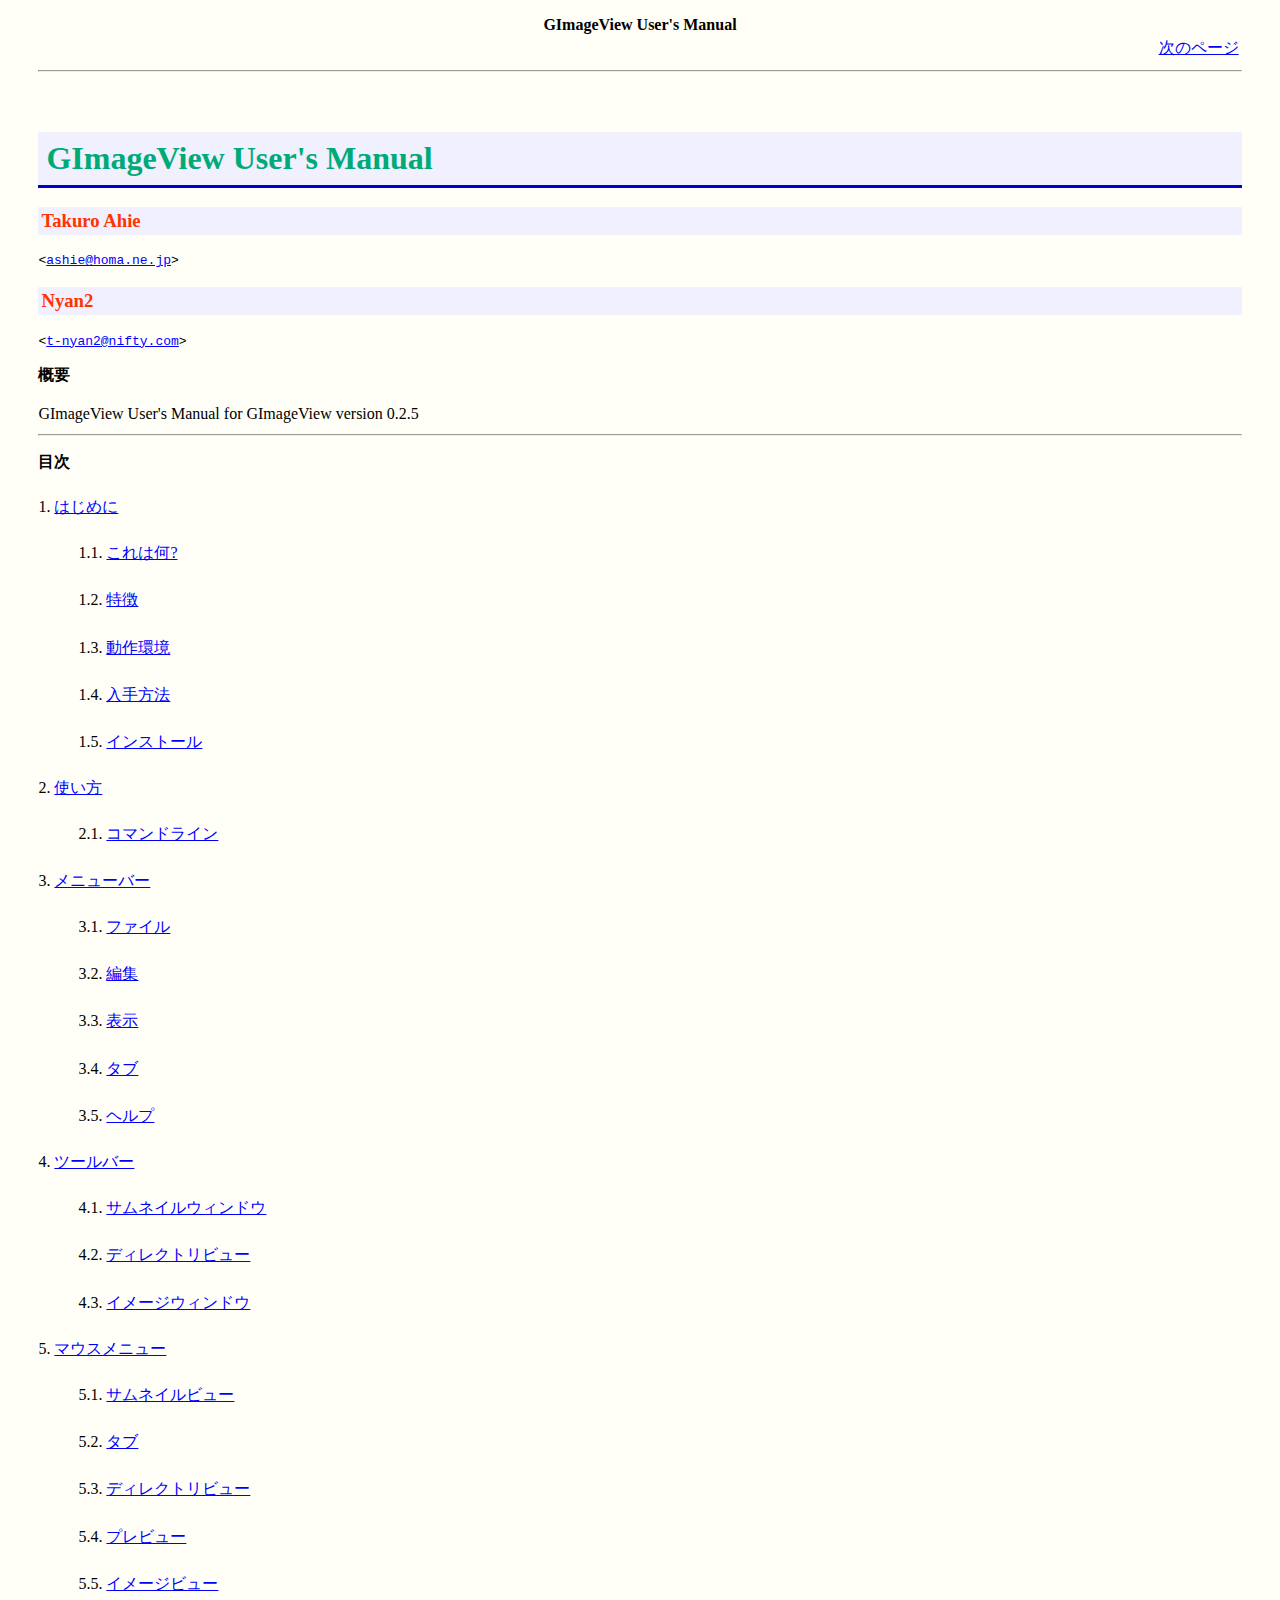
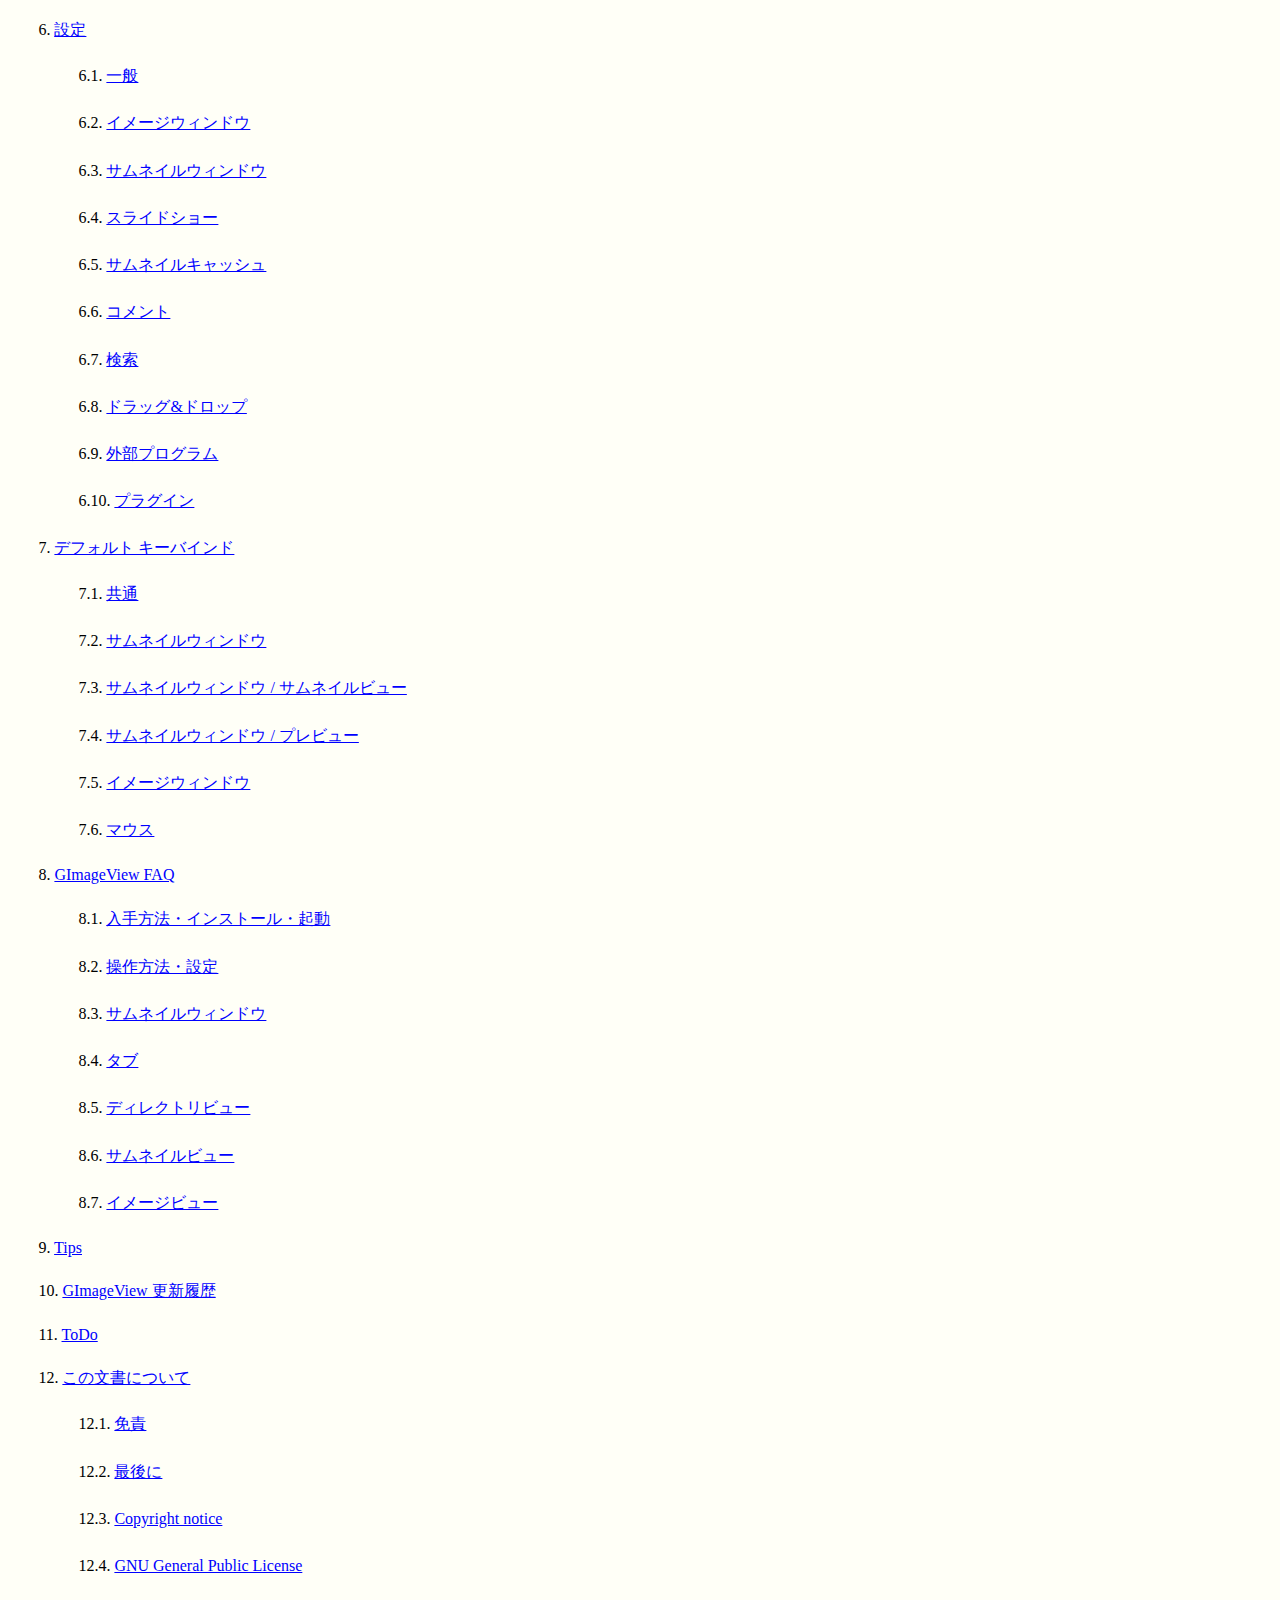
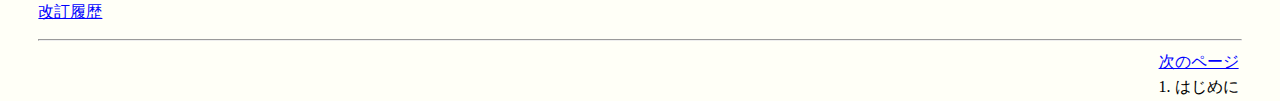
<file: doc/ja/index.html>
<!DOCTYPE HTML PUBLIC "-//W3C//DTD HTML 4.01 Transitional//EN" "http://www.w3.org/TR/html4/loose.dtd">
<html lang="ja">
<head>
<meta content="text/html; charset=EUC-JP" http-equiv="Content-Type">
<title>GImageView User's Manual</title>
<link rel="stylesheet" href="./gimageview.css" type="text/css">
<meta name="generator" content="DocBook XSL Stylesheets V1.45">
<link rel="home" href="index.html" title="GImageView User's Manual">
<link rel="next" href="01.html" title="1. �Ϥ����">
</head>
<body bgcolor="white" text="black" link="#0000FF" vlink="#840084" alink="#0000FF">
<div class="navheader">
<table width="100%" summary="Navigation header">
<tr><th colspan="3" align="center">GImageView User's Manual</th></tr>
<tr>
<td width="20%" align="left">&#160;</td>
<th width="60%" align="center">&#160;</th>
<td width="20%" align="right">&#160;<a accesskey="n" href="01.html">���Υڡ���</a>
</td>
</tr>
</table>
<hr>
</div>
<div class="article">
<div class="titlepage">
<div><h1 class="title">
<a name="index"></a>GImageView User's Manual</h1></div>
<div>
<h3 class="author">Takuro Ahie</h3>
<div class="affiliation"><div class="address"><p><tt>&lt;<a href="mailto:ashie@homa.ne.jp">ashie@homa.ne.jp</a>&gt;</tt></p></div></div>
<h3 class="author">Nyan2</h3>
<div class="affiliation"><div class="address"><p><tt>&lt;<a href="mailto:t-nyan2@nifty.com">t-nyan2@nifty.com</a>&gt;</tt></p></div></div>
</div>
<div><div class="abstract">
<p><b>����</b></p>
<p class="para">
GImageView User's Manual for GImageView version 0.2.5
   </p>
</div></div>
<hr>
</div>
<div class="toc">
<p><b>�ܼ�</b></p>
<dl>
<dt>1. <a href="01.html">�Ϥ����</a>
</dt>
<dd><dl>
<dt>1.1. <a href="01.html#01-01">����ϲ�?</a>
</dt>
<dt>1.2. <a href="01.html#01-02">��ħ</a>
</dt>
<dt>1.3. <a href="01.html#01-03">ư��Ķ�</a>
</dt>
<dt>1.4. <a href="01.html#01-04">������ˡ</a>
</dt>
<dt>1.5. <a href="01.html#01-05">���󥹥ȡ���</a>
</dt>
</dl></dd>
<dt>2. <a href="02.html">�Ȥ���</a>
</dt>
<dd><dl><dt>2.1. <a href="02.html#02-01">���ޥ�ɥ饤��</a>
</dt></dl></dd>
<dt>3. <a href="03.html">��˥塼�С�</a>
</dt>
<dd><dl>
<dt>3.1. <a href="03.html#03-01">�ե�����</a>
</dt>
<dt>3.2. <a href="03.html#03-02">�Խ�</a>
</dt>
<dt>3.3. <a href="03.html#03-03">ɽ��</a>
</dt>
<dt>3.4. <a href="03.html#03-04">����</a>
</dt>
<dt>3.5. <a href="03.html#03-05">�إ��</a>
</dt>
</dl></dd>
<dt>4. <a href="04.html">�ġ���С�</a>
</dt>
<dd><dl>
<dt>4.1. <a href="04.html#04-01">����ͥ��륦����ɥ�</a>
</dt>
<dt>4.2. <a href="04.html#04-02">�ǥ��쥯�ȥ�ӥ塼</a>
</dt>
<dt>4.3. <a href="04.html#04-03">���᡼��������ɥ�</a>
</dt>
</dl></dd>
<dt>5. <a href="05.html">�ޥ�����˥塼</a>
</dt>
<dd><dl>
<dt>5.1. <a href="05.html#05-01">����ͥ���ӥ塼</a>
</dt>
<dt>5.2. <a href="05.html#05-02">����</a>
</dt>
<dt>5.3. <a href="05.html#05-03">�ǥ��쥯�ȥ�ӥ塼</a>
</dt>
<dt>5.4. <a href="05.html#05-04">�ץ�ӥ塼</a>
</dt>
<dt>5.5. <a href="05.html#id2812627">���᡼���ӥ塼</a>
</dt>
</dl></dd>
<dt>6. <a href="06.html">����</a>
</dt>
<dd><dl>
<dt>6.1. <a href="06.html#06-01">����</a>
</dt>
<dt>6.2. <a href="06.html#06-02">���᡼��������ɥ�</a>
</dt>
<dt>6.3. <a href="06.html#06-03">����ͥ��륦����ɥ�</a>
</dt>
<dt>6.4. <a href="06.html#06-04">���饤�ɥ��硼</a>
</dt>
<dt>6.5. <a href="06.html#06-05">����ͥ��륭��å���</a>
</dt>
<dt>6.6. <a href="06.html#06-06">������</a>
</dt>
<dt>6.7. <a href="06.html#06-07">����</a>
</dt>
<dt>6.8. <a href="06.html#06-08">�ɥ�å�&amp;�ɥ��å�</a>
</dt>
<dt>6.9. <a href="06.html#06-09">�����ץ������</a>
</dt>
<dt>6.10. <a href="06.html#06-10">�ץ饰����</a>
</dt>
</dl></dd>
<dt>7. <a href="07.html">�ǥե���� �����Х����</a>
</dt>
<dd><dl>
<dt>7.1. <a href="07.html#07-01">����</a>
</dt>
<dt>7.2. <a href="07.html#07-02">����ͥ��륦����ɥ�</a>
</dt>
<dt>7.3. <a href="07.html#07-03">����ͥ��륦����ɥ� / ����ͥ���ӥ塼</a>
</dt>
<dt>7.4. <a href="07.html#07-04">����ͥ��륦����ɥ� / �ץ�ӥ塼</a>
</dt>
<dt>7.5. <a href="07.html#07-05">���᡼��������ɥ�</a>
</dt>
<dt>7.6. <a href="07.html#07-06">�ޥ���</a>
</dt>
</dl></dd>
<dt>8. <a href="gimv_faq.html">GImageView FAQ</a>
</dt>
<dd><dl>
<dt>8.1. <a href="gimv_faq.html#gimv_faq_01">������ˡ�����󥹥ȡ��롦��ư</a>
</dt>
<dt>8.2. <a href="gimv_faq.html#gimv_faq_02">�����ˡ������</a>
</dt>
<dt>8.3. <a href="gimv_faq.html#gimv_faq_03">����ͥ��륦����ɥ�</a>
</dt>
<dt>8.4. <a href="gimv_faq.html#gimv_faq_04">����</a>
</dt>
<dt>8.5. <a href="gimv_faq.html#gimv_faq_05">�ǥ��쥯�ȥ�ӥ塼</a>
</dt>
<dt>8.6. <a href="gimv_faq.html#gimv_faq_06">����ͥ���ӥ塼</a>
</dt>
<dt>8.7. <a href="gimv_faq.html#gimv_faq_07">���᡼���ӥ塼</a>
</dt>
</dl></dd>
<dt>9. <a href="gimv_tips.html">Tips</a>
</dt>
<dt>10. <a href="gimv_history.html">GImageView ��������</a>
</dt>
<dt>11. <a href="todo.html">ToDo</a>
</dt>
<dt>12. <a href="document.html">����ʸ��ˤĤ���</a>
</dt>
<dd><dl>
<dt>12.1. <a href="document.html#exclusion_clause">����</a>
</dt>
<dt>12.2. <a href="document.html#end">�Ǹ��</a>
</dt>
<dt>12.3. <a href="document.html#document_copyright">Copyright notice</a>
</dt>
<dt>12.4. <a href="document.html#gpl_document">GNU General Public License</a>
</dt>
</dl></dd>
</dl>
<dl><dt><a href="changelog.html">��������</a></dt></dl>
</div>
</div>
<div class="navfooter">
<hr>
<table width="100%" summary="Navigation footer">
<tr>
<td width="40%" align="left">&#160;</td>
<td width="20%" align="center">&#160;</td>
<td width="40%" align="right">&#160;<a accesskey="n" href="01.html">���Υڡ���</a>
</td>
</tr>
<tr>
<td width="40%" align="left">&#160;</td>
<td width="20%" align="center">&#160;</td>
<td width="40%" align="right">&#160;1. �Ϥ����</td>
</tr>
</table>
</div>
</body>
</html>
</file>
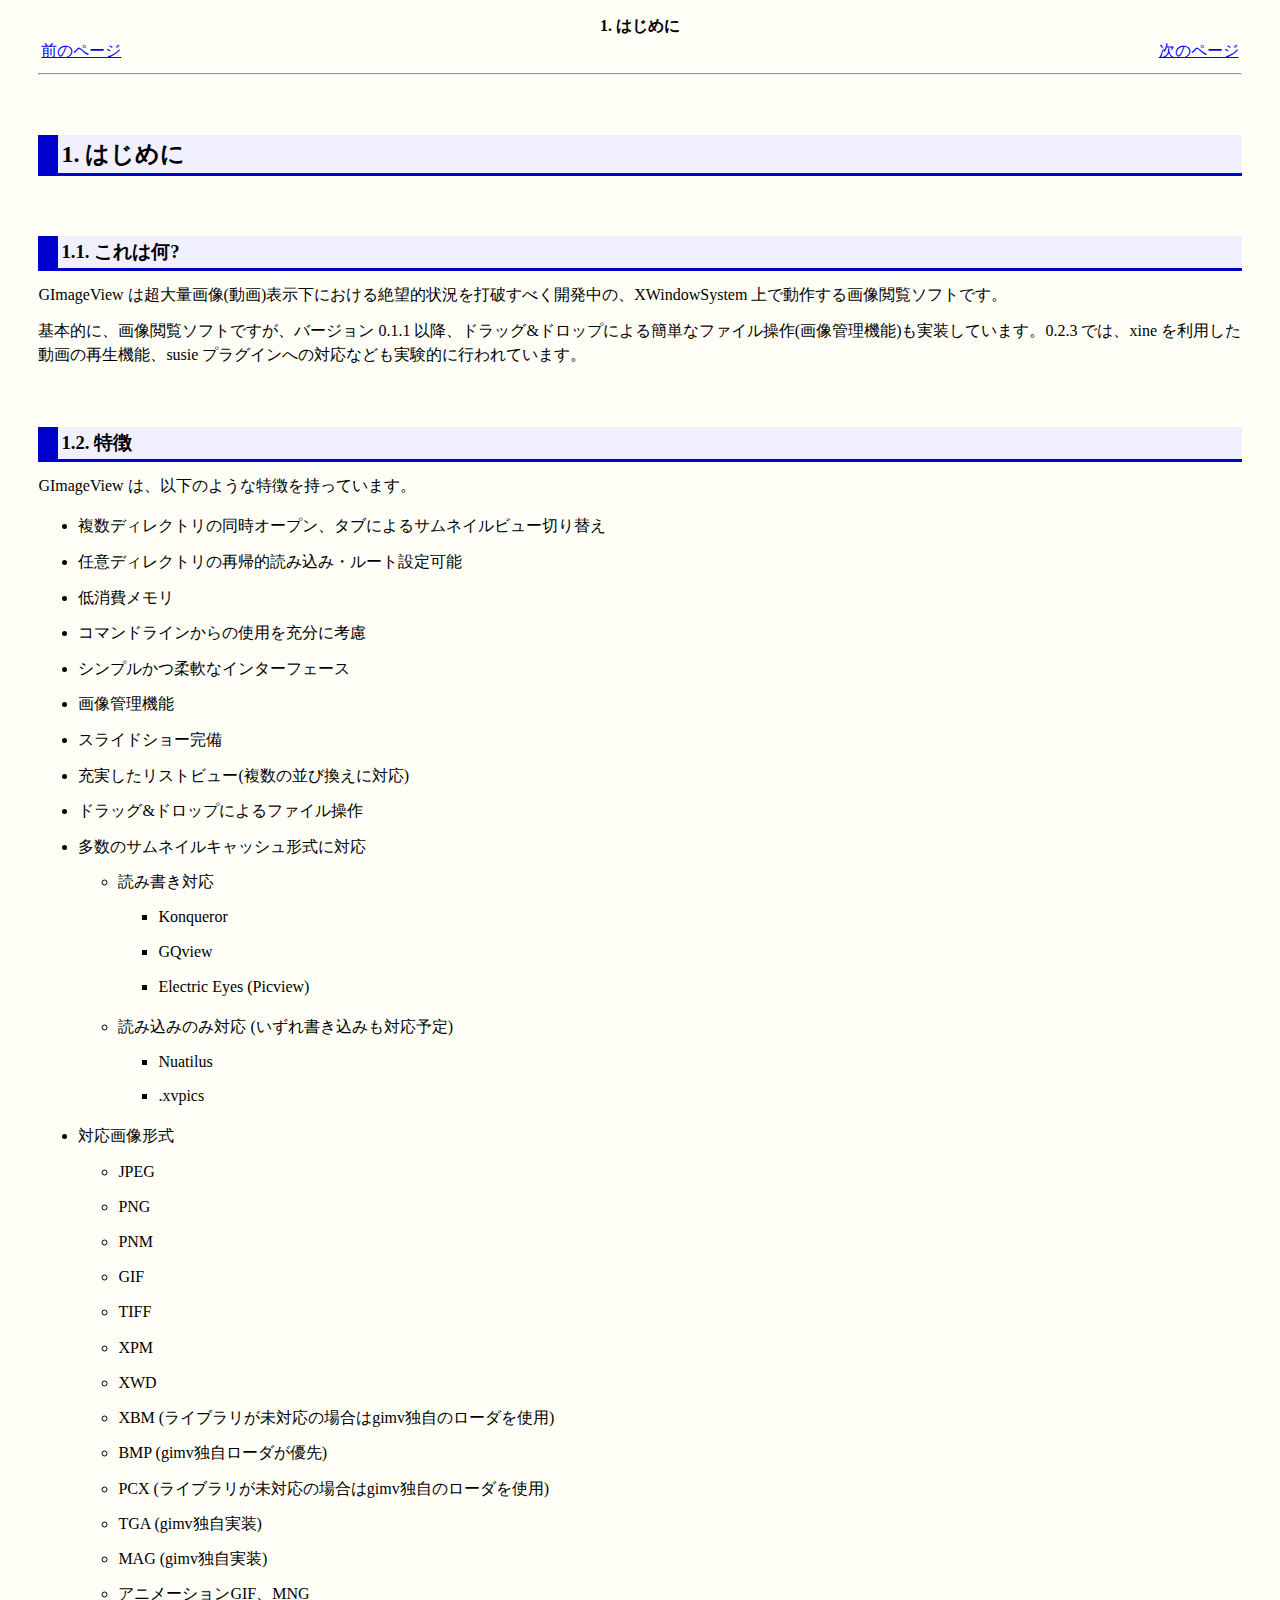
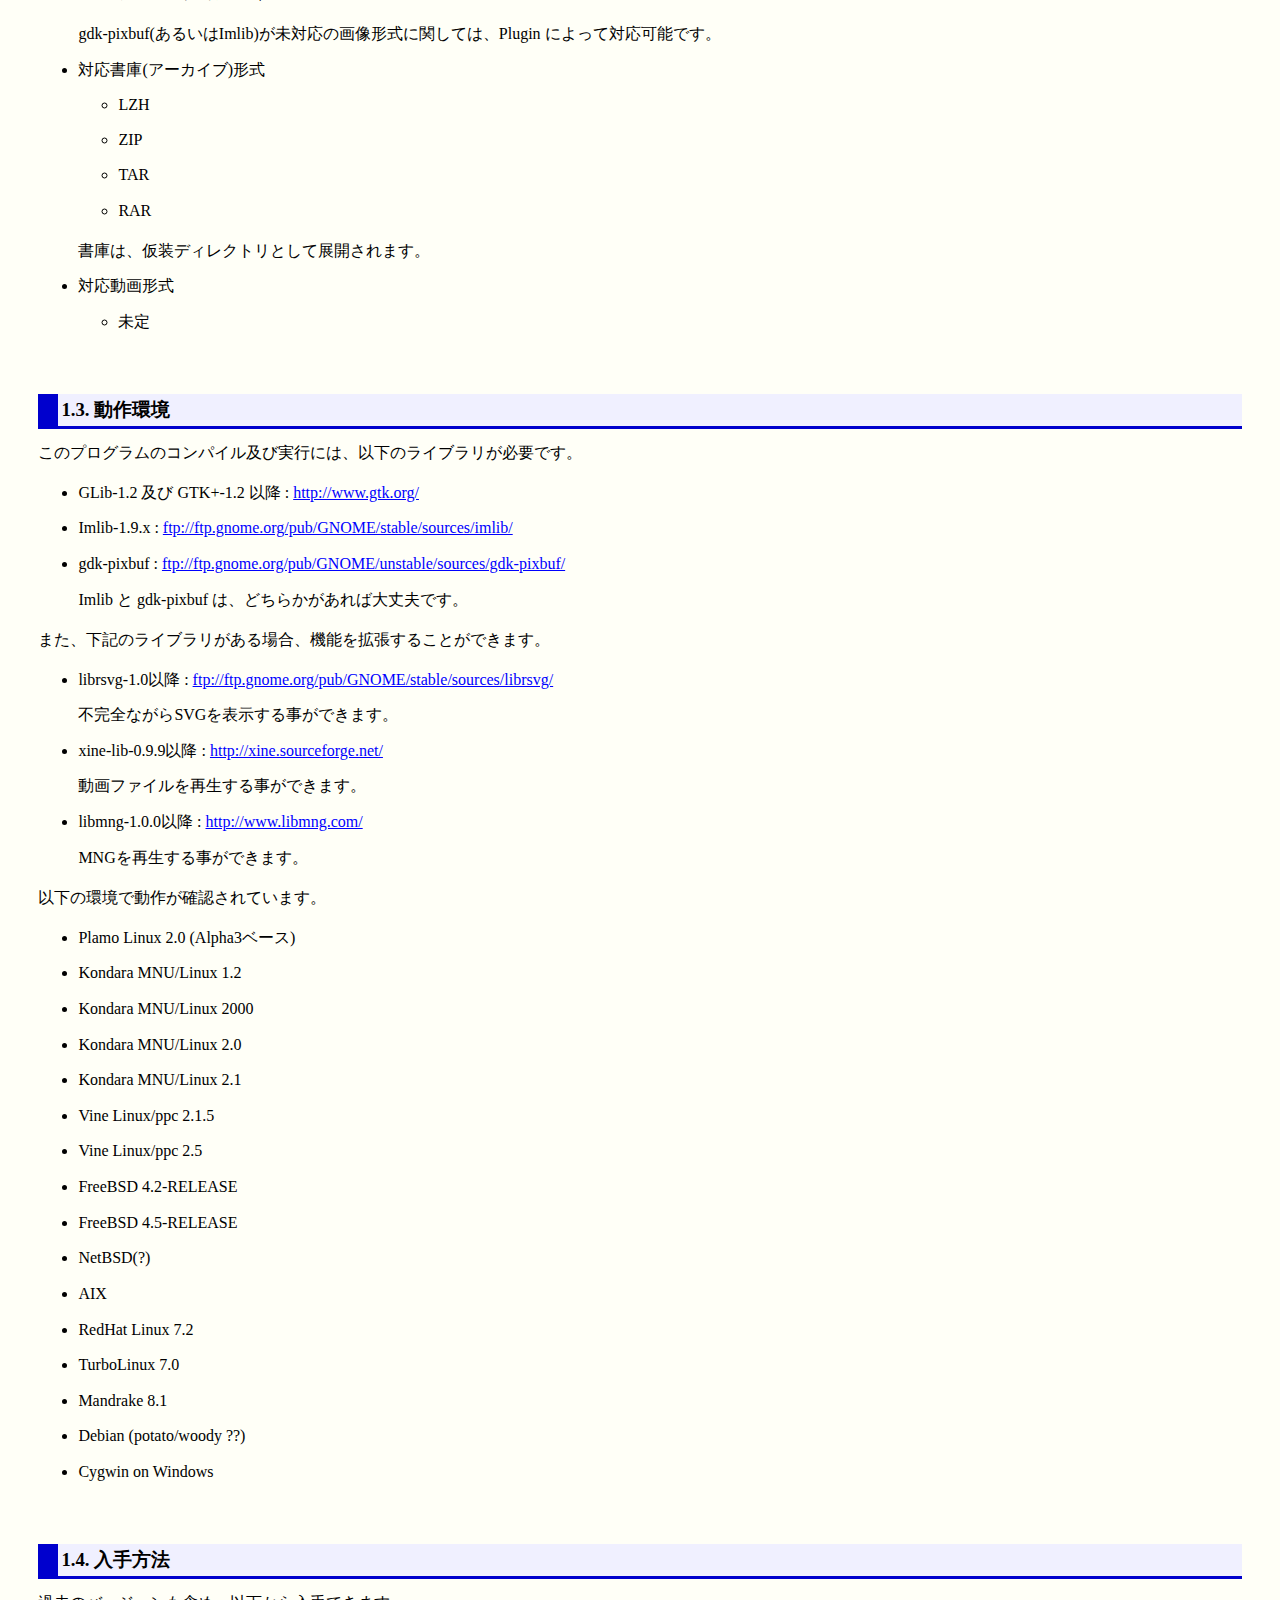
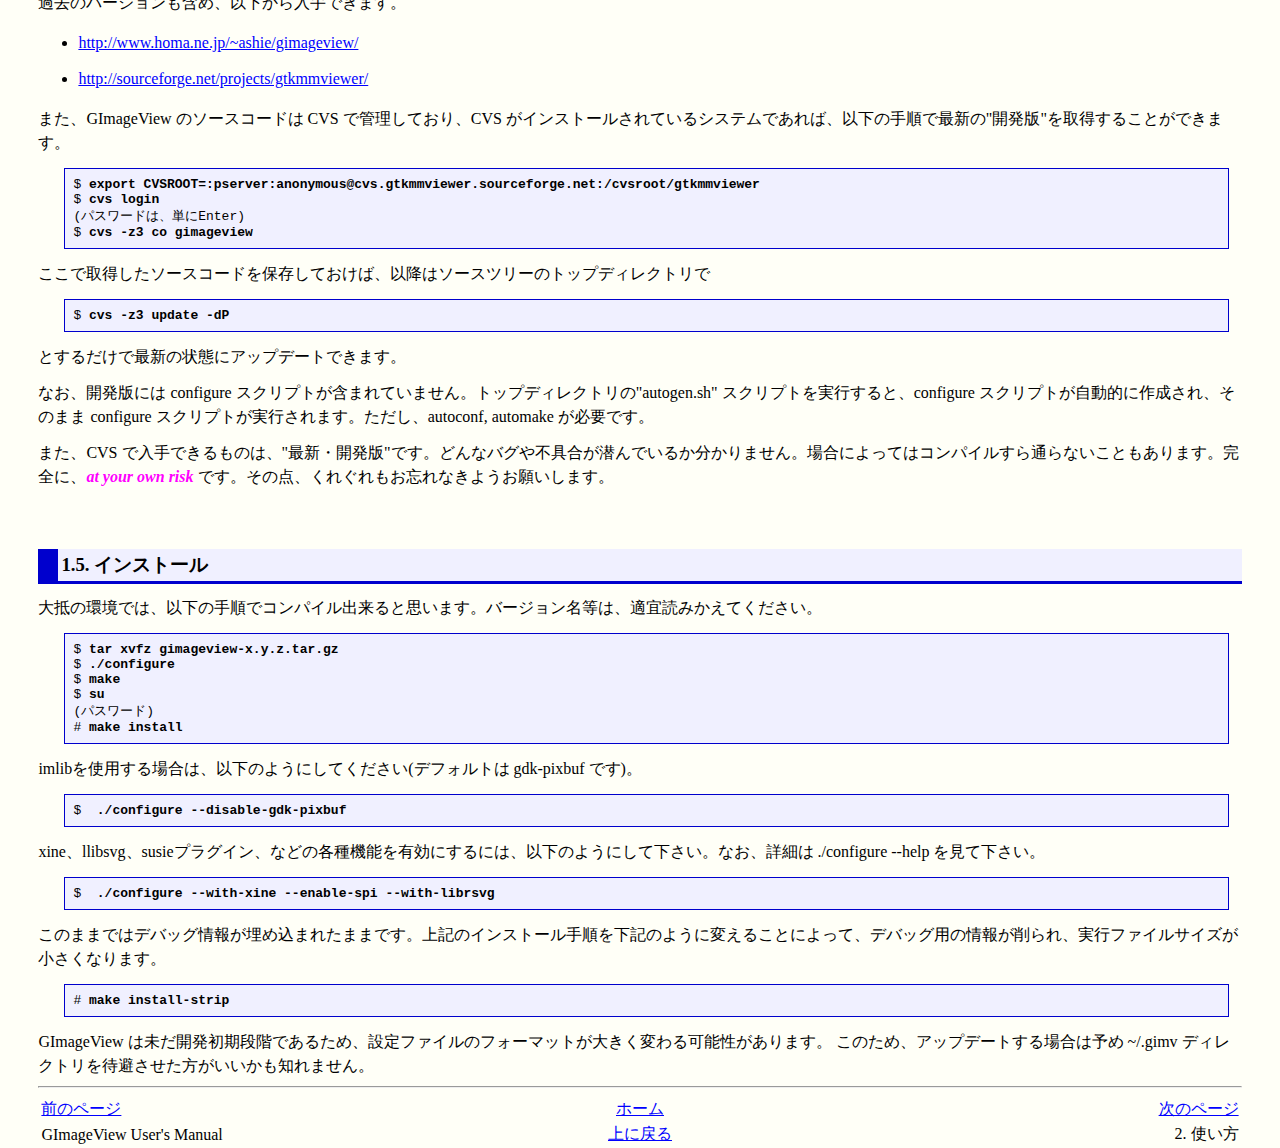
<file: doc/ja/01.html>
<!DOCTYPE HTML PUBLIC "-//W3C//DTD HTML 4.01 Transitional//EN" "http://www.w3.org/TR/html4/loose.dtd">
<html lang="ja">
<head>
<meta content="text/html; charset=EUC-JP" http-equiv="Content-Type">
<title>1. �Ϥ����</title>
<link rel="stylesheet" href="./gimageview.css" type="text/css">
<meta name="generator" content="DocBook XSL Stylesheets V1.45">
<link rel="home" href="index.html" title="GImageView User's Manual">
<link rel="up" href="index.html" title="GImageView User's Manual">
<link rel="previous" href="index.html" title="GImageView User's Manual">
<link rel="next" href="02.html" title="2. �Ȥ���">
</head>
<body bgcolor="white" text="black" link="#0000FF" vlink="#840084" alink="#0000FF">
<div class="navheader">
<table width="100%" summary="Navigation header">
<tr><th colspan="3" align="center">1. �Ϥ����</th></tr>
<tr>
<td width="20%" align="left">
<a accesskey="p" href="index.html">���Υڡ���</a>&#160;</td>
<th width="60%" align="center">&#160;</th>
<td width="20%" align="right">&#160;<a accesskey="n" href="02.html">���Υڡ���</a>
</td>
</tr>
</table>
<hr>
</div>
<div class="sect1">
<div class="titlepage"><div><h2 class="title" style="clear: both">
<a name="01"></a>1. <a name="first_impression"></a>�Ϥ����</h2></div></div>
<div class="sect2">
<div class="titlepage"><div><h3 class="title">
<a name="01-01"></a>1.1. <a name="whats_gimv"></a>����ϲ�?</h3></div></div>
<p class="para">
GImageView ��Ķ���̲���(ư��)ɽ�����ˤ�������˾Ū���������ˤ��٤���ȯ��Ρ�XWindowSystem ���ư�������������եȤǤ���
</p>
<p class="para">
����Ū�ˡ������������եȤǤ������С������ 0.1.1 �ʹߡ��ɥ�å�&amp;�ɥ��åפˤ���ñ�ʥե��������(����������ǽ)��������Ƥ��ޤ���0.2.3 �Ǥϡ�xine �����Ѥ���ư��κ�����ǽ��susie �ץ饰����ؤ��б��ʤɤ�¸�Ū�˹Ԥ��Ƥ��ޤ���
</p>
</div>
<div class="sect2">
<div class="titlepage"><div><h3 class="title">
<a name="01-02"></a>1.2. <a name="characteristic"></a>��ħ</h3></div></div>
<p class="para">
GImageView �ϡ��ʲ��Τ褦����ħ����äƤ��ޤ���


<div class="itemizedlist"><ul>
<li><p class="para">ʣ���ǥ��쥯�ȥ��Ʊ�������ץ󡢥��֤ˤ�륵��ͥ���ӥ塼�ڤ��ؤ�</p></li>
<li><p class="para">Ǥ�եǥ��쥯�ȥ�κƵ�Ū�ɤ߹��ߡ��롼�������ǽ</p></li>
<li><p class="para">��������</p></li>
<li><p class="para">���ޥ�ɥ饤�󤫤�λ��Ѥ�ʬ�˹�θ</p></li>
<li><p class="para">����ץ뤫�Ľ���ʥ��󥿡��ե�����</p></li>
<li><p class="para">����������ǽ</p></li>
<li><p class="para">���饤�ɥ��硼����</p></li>
<li><p class="para">���¤����ꥹ�ȥӥ塼(ʣ�����¤Ӵ������б�)</p></li>
<li><p class="para">�ɥ�å�&amp;�ɥ��åפˤ��ե��������</p></li>
<li><p class="para">¿���Υ���ͥ��륭��å���������б�
   <div class="itemizedlist"><ul>
<li><p class="para">�ɤ߽��б�
      <div class="itemizedlist"><ul>
<li><p class="para">Konqueror</p></li>
<li><p class="para">GQview</p></li>
<li><p class="para">Electric Eyes (Picview)</p></li>
</ul></div>
     </p></li>
<li><p class="para">�ɤ߹��ߤΤ��б� (������񤭹��ߤ��б�ͽ��)
      <div class="itemizedlist"><ul>
<li><p class="para">Nuatilus</p></li>
<li><p class="para">.xvpics</p></li>
</ul></div>
     </p></li>
</ul></div>
  </p></li>
<li>
<p class="para">�б���������
   <div class="itemizedlist"><ul>
<li><p class="para">JPEG</p></li>
<li><p class="para">PNG</p></li>
<li><p class="para">PNM</p></li>
<li><p class="para">GIF</p></li>
<li><p class="para">TIFF</p></li>
<li><p class="para">XPM</p></li>
<li><p class="para">XWD</p></li>
<li><p class="para">XBM (�饤�֥�꤬̤�б��ξ���gimv�ȼ��Υ����������)</p></li>
<li><p class="para">BMP (gimv�ȼ���������ͥ��)</p></li>
<li><p class="para">PCX (�饤�֥�꤬̤�б��ξ���gimv�ȼ��Υ����������)</p></li>
<li><p class="para">TGA (gimv�ȼ�����)</p></li>
<li><p class="para">MAG (gimv�ȼ�����)</p></li>
<li><p class="para">���˥᡼�����GIF��MNG</p></li>
</ul></div>
  </p>
<p class="para">
   gdk-pixbuf(���뤤��Imlib)��̤�б��β��������˴ؤ��Ƥϡ�Plugin �ˤ�ä��б���ǽ�Ǥ���
  </p>
</li>
<li>
<p class="para">�б����(����������)����
   <div class="itemizedlist"><ul>
<li><p class="para">LZH</p></li>
<li><p class="para">ZIP</p></li>
<li><p class="para">TAR</p></li>
<li><p class="para">RAR</p></li>
</ul></div>
  </p>
<p class="para">
   ��ˤϡ������ǥ��쥯�ȥ�Ȥ���Ÿ������ޤ���
  </p>
</li>
<li><p class="para">�б�ư�����
   <div class="itemizedlist"><ul><li><p class="para">̤��</p></li></ul></div>
  </p></li>
</ul></div>
</p>
</div>
<div class="sect2">
<div class="titlepage"><div><h3 class="title">
<a name="01-03"></a>1.3. <a name="pc_require"></a>ư��Ķ�</h3></div></div>
<p class="para">
���Υץ������Υ���ѥ���ڤӼ¹Ԥˤϡ��ʲ��Υ饤�֥�꤬ɬ�פǤ���
<div class="itemizedlist"><ul>
<li><p class="para">GLib-1.2 �ڤ� GTK+-1.2 �ʹ� : <a href="http://www.gtk.org/" target="_top">http://www.gtk.org/</a>
</p></li>
<li><p class="para">Imlib-1.9.x : <a href="ftp://ftp.gnome.org/pub/GNOME/stable/sources/imlib/" target="_top">ftp://ftp.gnome.org/pub/GNOME/stable/sources/imlib/</a>
</p></li>
<li>
<p class="para">gdk-pixbuf : <a href="ftp://ftp.gnome.org/pub/GNOME/unstable/sources/gdk-pixbuf/" target="_top">ftp://ftp.gnome.org/pub/GNOME/unstable/sources/gdk-pixbuf/</a>
</p>
<p class="para">
Imlib �� gdk-pixbuf �ϡ��ɤ��餫�����������פǤ���
</p>
</li>
</ul></div>
</p>
<p class="para">
�ޤ��������Υ饤�֥�꤬�����硢��ǽ���ĥ���뤳�Ȥ��Ǥ��ޤ���

<div class="itemizedlist"><ul>
<li>
<p class="para">librsvg-1.0�ʹ� : <a href="ftp://ftp.gnome.org/pub/GNOME/stable/sources/librsvg/" target="_top">ftp://ftp.gnome.org/pub/GNOME/stable/sources/librsvg/</a>
</p>
<p class="para">�Դ����ʤ���SVG��ɽ����������Ǥ��ޤ���</p>
</li>
<li>
<p class="para">xine-lib-0.9.9�ʹ� : <a href="http://xine.sourceforge.net/" target="_top">http://xine.sourceforge.net/</a>
</p>
<p class="para">ư��ե�����������������Ǥ��ޤ���</p>
</li>
<li>
<p class="para">libmng-1.0.0�ʹ� : <a href="http://www.libmng.com/" target="_top">http://www.libmng.com/</a>
</p>
<p class="para">MNG�������������Ǥ��ޤ���</p>
</li>
</ul></div>
</p>
<p class="para">
�ʲ��δĶ���ư���ǧ����Ƥ��ޤ���
<div class="itemizedlist"><ul>
<li><p class="para">Plamo Linux 2.0 (Alpha3�١���)</p></li>
<li><p class="para">Kondara MNU/Linux 1.2</p></li>
<li><p class="para">Kondara MNU/Linux 2000</p></li>
<li><p class="para">Kondara MNU/Linux 2.0</p></li>
<li><p class="para">Kondara MNU/Linux 2.1</p></li>
<li><p class="para">Vine Linux/ppc 2.1.5</p></li>
<li><p class="para">Vine Linux/ppc 2.5</p></li>
<li><p class="para">FreeBSD 4.2-RELEASE</p></li>
<li><p class="para">FreeBSD 4.5-RELEASE</p></li>
<li><p class="para">NetBSD(?)</p></li>
<li><p class="para">AIX</p></li>
<li><p class="para">RedHat Linux 7.2</p></li>
<li><p class="para">TurboLinux 7.0</p></li>
<li><p class="para">Mandrake 8.1</p></li>
<li><p class="para">Debian (potato/woody ??)</p></li>
<li><p class="para">Cygwin on Windows</p></li>
</ul></div>
</p>
</div>
<div class="sect2">
<div class="titlepage"><div><h3 class="title">
<a name="01-04"></a>1.4. <a name="get_gimv"></a>������ˡ</h3></div></div>
<p class="para">
���ΥС�������ޤᡢ�ʲ���������Ǥ��ޤ���


<div class="itemizedlist"><ul>
<li><p class="para"><a href="http://www.homa.ne.jp/~ashie/gimageview/" target="_top">http://www.homa.ne.jp/~ashie/gimageview/</a></p></li>
<li><p class="para"><a href="http://sourceforge.net/projects/gtkmmviewer/" target="_top">http://sourceforge.net/projects/gtkmmviewer/</a></p></li>
</ul></div>
</p>
<p class="para">
�ޤ���GImageView �Υ����������ɤ� CVS �Ǵ������Ƥ��ꡢCVS �����󥹥ȡ��뤵��Ƥ��륷���ƥ�Ǥ���С��ʲ��μ��Ǻǿ���&quot;��ȯ��&quot;��������뤳�Ȥ��Ǥ��ޤ���
</p>
<pre class="screen">
$ <b>export CVSROOT=:pserver:anonymous@cvs.gtkmmviewer.sourceforge.net:/cvsroot/gtkmmviewer</b>
$ <b>cvs login</b>
(�ѥ���ɤϡ�ñ��Enter)
$ <b>cvs -z3 co gimageview</b>
</pre>
<p class="para">
�����Ǽ������������������ɤ���¸���Ƥ����С��ʹߤϥ������ĥ꡼�Υȥåץǥ��쥯�ȥ��
</p>
<pre class="screen">
$ <b>cvs -z3 update -dP</b>
</pre>
<p class="para">
�Ȥ�������Ǻǿ��ξ��֤˥��åץǡ��ȤǤ��ޤ���
</p>
<p class="para">
�ʤ�����ȯ�Ǥˤ� configure ������ץȤ��ޤޤ�Ƥ��ޤ��󡣥ȥåץǥ��쥯�ȥ��&quot;autogen.sh&quot; ������ץȤ�¹Ԥ���ȡ�configure ������ץȤ���ưŪ�˺������졢���Τޤ� configure ������ץȤ��¹Ԥ���ޤ�����������autoconf, automake ��ɬ�פǤ���
</p>
<p class="para">
�ޤ���CVS ������Ǥ����Τϡ�&quot;�ǿ�����ȯ��&quot;�Ǥ����ɤ�ʥХ����Զ�礬����Ǥ��뤫ʬ����ޤ��󡣾��ˤ�äƤϥ���ѥ��뤹���̤�ʤ����Ȥ⤢��ޤ��������ˡ�<span class="emphasis"><i>at your own risk</i></span> �Ǥ��������������줰��⤪˺��ʤ��褦���ꤤ���ޤ���
</p>
</div>
<div class="sect2">
<div class="titlepage"><div><h3 class="title">
<a name="01-05"></a>1.5. <a name="gimv_install"></a>���󥹥ȡ���</h3></div></div>
<p class="para">
����δĶ��Ǥϡ��ʲ��μ��ǥ���ѥ�������Ȼפ��ޤ����С������̾���ϡ�Ŭ���ɤߤ����Ƥ���������
</p>
<pre class="screen">
$ <b>tar xvfz gimageview-x.y.z.tar.gz</b>
$ <b>./configure</b>
$ <b>make</b>
$ <b>su</b>
(�ѥ����)
# <b>make install</b>
</pre>
<p class="para">
imlib����Ѥ�����ϡ��ʲ��Τ褦�ˤ��Ƥ�������(�ǥե���Ȥ� gdk-pixbuf �Ǥ�)��
</p>
<pre class="screen">
$ <b> ./configure --disable-gdk-pixbuf</b>
</pre>
<p class="para">
xine��llibsvg��susie�ץ饰���󡢤ʤɤγƼﵡǽ��ͭ���ˤ���ˤϡ��ʲ��Τ褦�ˤ��Ʋ��������ʤ����ܺ٤� ./configure --help �򸫤Ʋ�������
</p>
<pre class="screen">
$ <b> ./configure --with-xine --enable-spi --with-librsvg</b>
</pre>
<p class="para">
���ΤޤޤǤϥǥХå����������ޤ줿�ޤޤǤ����嵭�Υ��󥹥ȡ�����򲼵��Τ褦���Ѥ��뤳�Ȥˤ�äơ��ǥХå��Ѥξ��󤬺��졢�¹ԥե����륵�������������ʤ�ޤ���
</p>
<pre class="screen">
# <b>make install-strip</b>
</pre>
<p class="para">
GImageView ��̤����ȯ����ʳ��Ǥ��뤿�ᡢ����ե�����Υե����ޥåȤ��礭���Ѥ���ǽ��������ޤ��� ���Τ��ᡢ���åץǡ��Ȥ������ͽ�� ~/.gimv �ǥ��쥯�ȥ�����򤵤����������������Τ�ޤ���
</p>
</div>
</div>
<div class="navfooter">
<hr>
<table width="100%" summary="Navigation footer">
<tr>
<td width="40%" align="left">
<a accesskey="p" href="index.html">���Υڡ���</a>&#160;</td>
<td width="20%" align="center"><a accesskey="h" href="index.html">�ۡ���</a></td>
<td width="40%" align="right">&#160;<a accesskey="n" href="02.html">���Υڡ���</a>
</td>
</tr>
<tr>
<td width="40%" align="left">GImageView User's Manual&#160;</td>
<td width="20%" align="center"><a accesskey="u" href="index.html">������</a></td>
<td width="40%" align="right">&#160;2. �Ȥ���</td>
</tr>
</table>
</div>
</body>
</html>
</file>
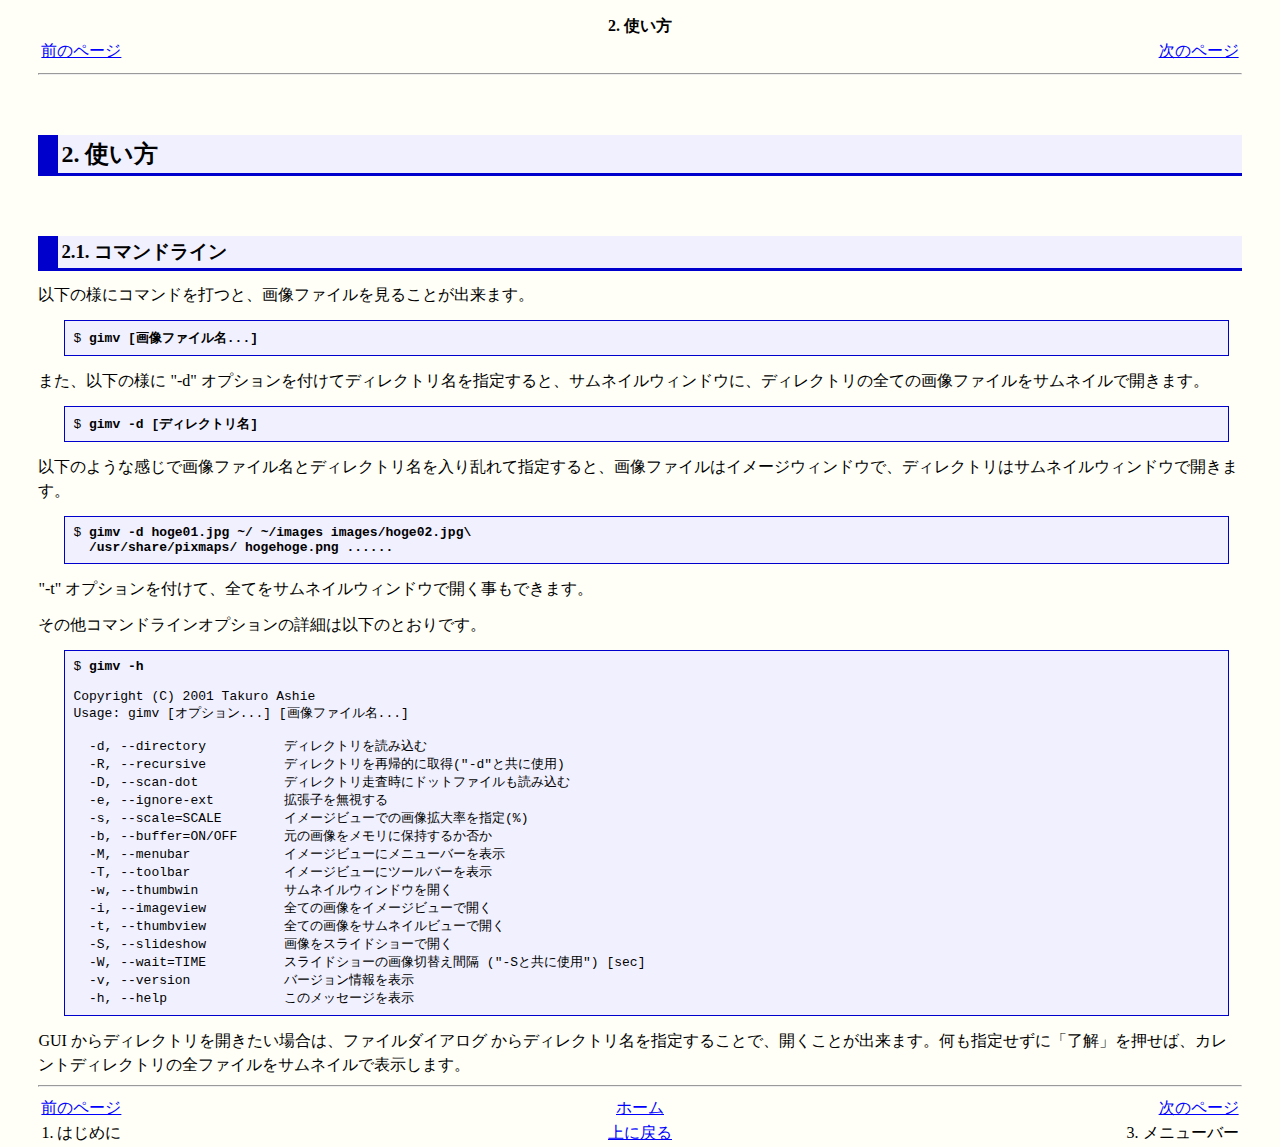
<file: doc/ja/02.html>
<!DOCTYPE HTML PUBLIC "-//W3C//DTD HTML 4.01 Transitional//EN" "http://www.w3.org/TR/html4/loose.dtd">
<html lang="ja">
<head>
<meta content="text/html; charset=EUC-JP" http-equiv="Content-Type">
<title>2. �Ȥ���</title>
<link rel="stylesheet" href="./gimageview.css" type="text/css">
<meta name="generator" content="DocBook XSL Stylesheets V1.45">
<link rel="home" href="index.html" title="GImageView User's Manual">
<link rel="up" href="index.html" title="GImageView User's Manual">
<link rel="previous" href="01.html" title="1. �Ϥ����">
<link rel="next" href="03.html" title="3. ��˥塼�С�">
</head>
<body bgcolor="white" text="black" link="#0000FF" vlink="#840084" alink="#0000FF">
<div class="navheader">
<table width="100%" summary="Navigation header">
<tr><th colspan="3" align="center">2. �Ȥ���</th></tr>
<tr>
<td width="20%" align="left">
<a accesskey="p" href="01.html">���Υڡ���</a>&#160;</td>
<th width="60%" align="center">&#160;</th>
<td width="20%" align="right">&#160;<a accesskey="n" href="03.html">���Υڡ���</a>
</td>
</tr>
</table>
<hr>
</div>
<div class="sect1">
<div class="titlepage"><div><h2 class="title" style="clear: both">
<a name="02"></a>2. �Ȥ���</h2></div></div>
<div class="sect2">
<div class="titlepage"><div><h3 class="title">
<a name="02-01"></a>2.1. ���ޥ�ɥ饤��</h3></div></div>
<p class="para">
�ʲ����ͤ˥��ޥ�ɤ��ǤĤȡ������ե�����򸫤뤳�Ȥ�����ޤ���
</p>
<pre class="screen">
$ <b>gimv [�����ե�����̾...]</b>
</pre>
<p class="para">
�ޤ����ʲ����ͤ� &quot;-d&quot; ���ץ������դ��ƥǥ��쥯�ȥ�̾����ꤹ��ȡ�����ͥ��륦����ɥ��ˡ��ǥ��쥯�ȥ�����Ƥβ����ե�����򥵥�ͥ���ǳ����ޤ���
</p>
<pre class="screen">
$ <b>gimv -d [�ǥ��쥯�ȥ�̾]</b>
</pre>
<p class="para">
�ʲ��Τ褦�ʴ����ǲ����ե�����̾�ȥǥ��쥯�ȥ�̾���������ƻ��ꤹ��ȡ������ե�����ϥ��᡼��������ɥ��ǡ��ǥ��쥯�ȥ�ϥ���ͥ��륦����ɥ��ǳ����ޤ���
</p>
<pre class="screen">
$ <b>gimv -d hoge01.jpg ~/ ~/images images/hoge02.jpg\
  /usr/share/pixmaps/ hogehoge.png ......</b>
</pre>
<p class="para">
&quot;-t&quot; ���ץ������դ��ơ����Ƥ򥵥�ͥ��륦����ɥ��ǳ�������Ǥ��ޤ���
</p>
<p class="para">
����¾���ޥ�ɥ饤�󥪥ץ����ξܺ٤ϰʲ��ΤȤ���Ǥ���
</p>
<pre class="screen">
$ <b>gimv -h</b>

Copyright (C) 2001 Takuro Ashie
Usage: gimv [���ץ����...] [�����ե�����̾...]

  -d, --directory          �ǥ��쥯�ȥ���ɤ߹���
  -R, --recursive          �ǥ��쥯�ȥ��Ƶ�Ū�˼���(&quot;-d&quot;�ȶ��˻���)
  -D, --scan-dot           �ǥ��쥯�ȥ��������˥ɥåȥե�������ɤ߹���
  -e, --ignore-ext         ��ĥ�Ҥ�̵�뤹��
  -s, --scale=SCALE        ���᡼���ӥ塼�Ǥβ�������Ψ�����(%)
  -b, --buffer=ON/OFF      ���β����������ݻ����뤫�ݤ�
  -M, --menubar            ���᡼���ӥ塼�˥�˥塼�С���ɽ��
  -T, --toolbar            ���᡼���ӥ塼�˥ġ���С���ɽ��
  -w, --thumbwin           ����ͥ��륦����ɥ��򳫤�
  -i, --imageview          ���Ƥβ����򥤥᡼���ӥ塼�ǳ���
  -t, --thumbview          ���Ƥβ����򥵥�ͥ���ӥ塼�ǳ���
  -S, --slideshow          �����򥹥饤�ɥ��硼�ǳ���
  -W, --wait=TIME          ���饤�ɥ��硼�β������ؤ��ֳ� (&quot;-S�ȶ��˻���&quot;) [sec]
  -v, --version            �С����������ɽ��
  -h, --help               ���Υ�å�������ɽ��
</pre>
<p class="para">
GUI ����ǥ��쥯�ȥ�򳫤��������ϡ��ե�������������� ����ǥ��쥯�ȥ�̾����ꤹ�뤳�Ȥǡ��������Ȥ�����ޤ���������ꤻ���ˡ�λ��פ򲡤��С������ȥǥ��쥯�ȥ�����ե�����򥵥�ͥ����ɽ�����ޤ���
</p>
</div>
</div>
<div class="navfooter">
<hr>
<table width="100%" summary="Navigation footer">
<tr>
<td width="40%" align="left">
<a accesskey="p" href="01.html">���Υڡ���</a>&#160;</td>
<td width="20%" align="center"><a accesskey="h" href="index.html">�ۡ���</a></td>
<td width="40%" align="right">&#160;<a accesskey="n" href="03.html">���Υڡ���</a>
</td>
</tr>
<tr>
<td width="40%" align="left">1. �Ϥ����&#160;</td>
<td width="20%" align="center"><a accesskey="u" href="index.html">������</a></td>
<td width="40%" align="right">&#160;3. ��˥塼�С�</td>
</tr>
</table>
</div>
</body>
</html>
</file>
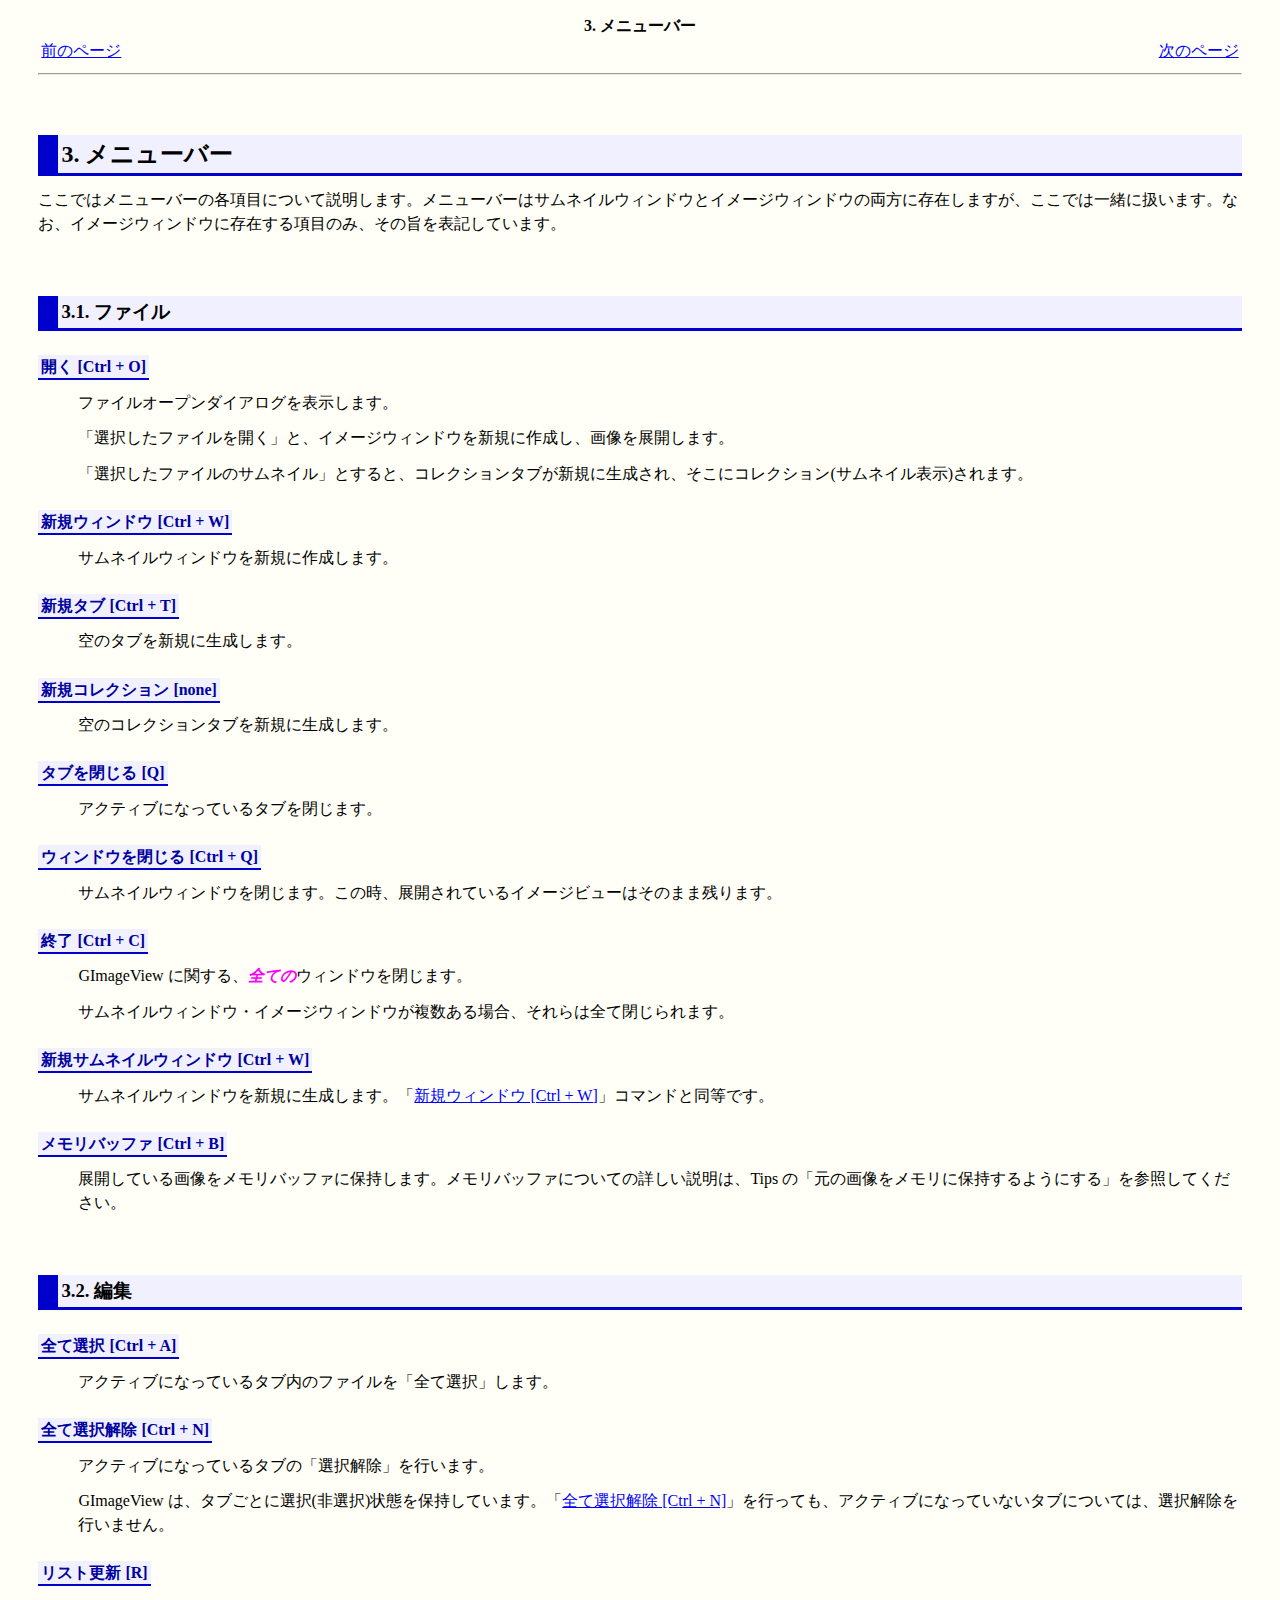
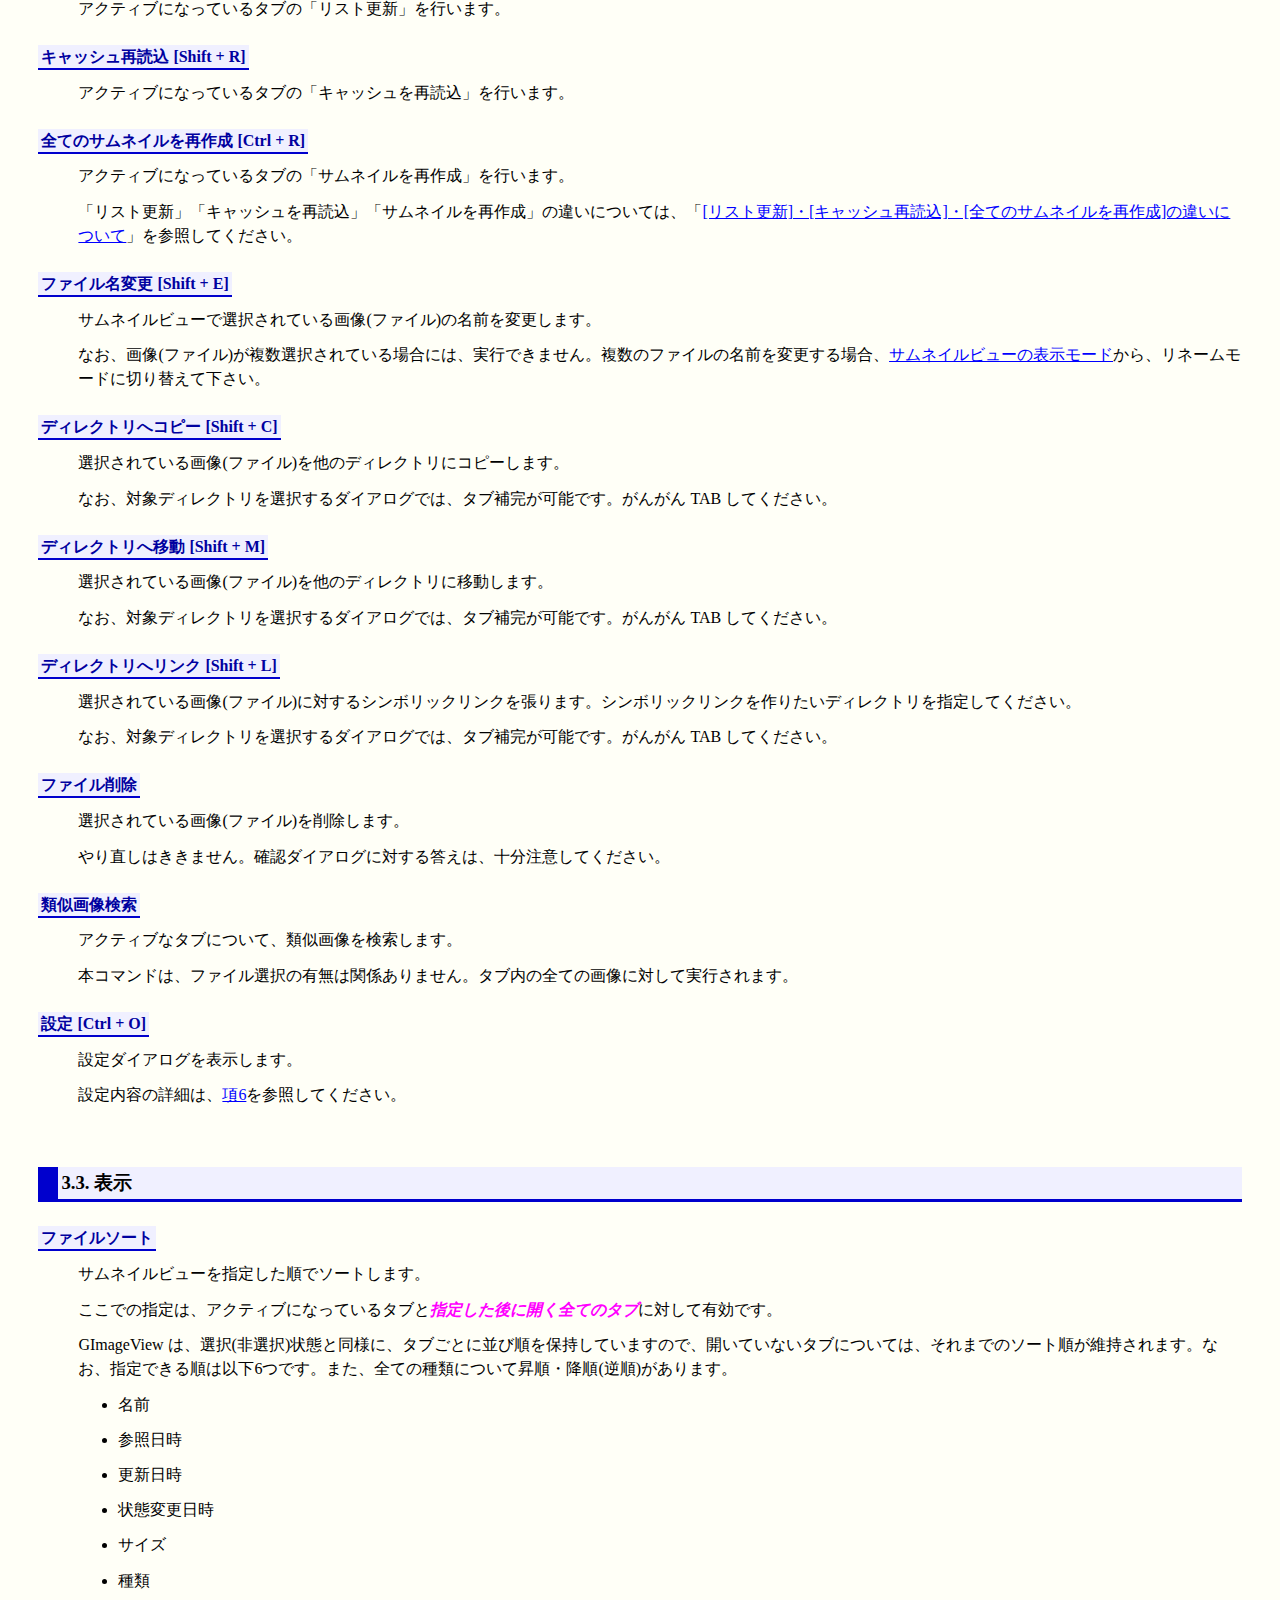
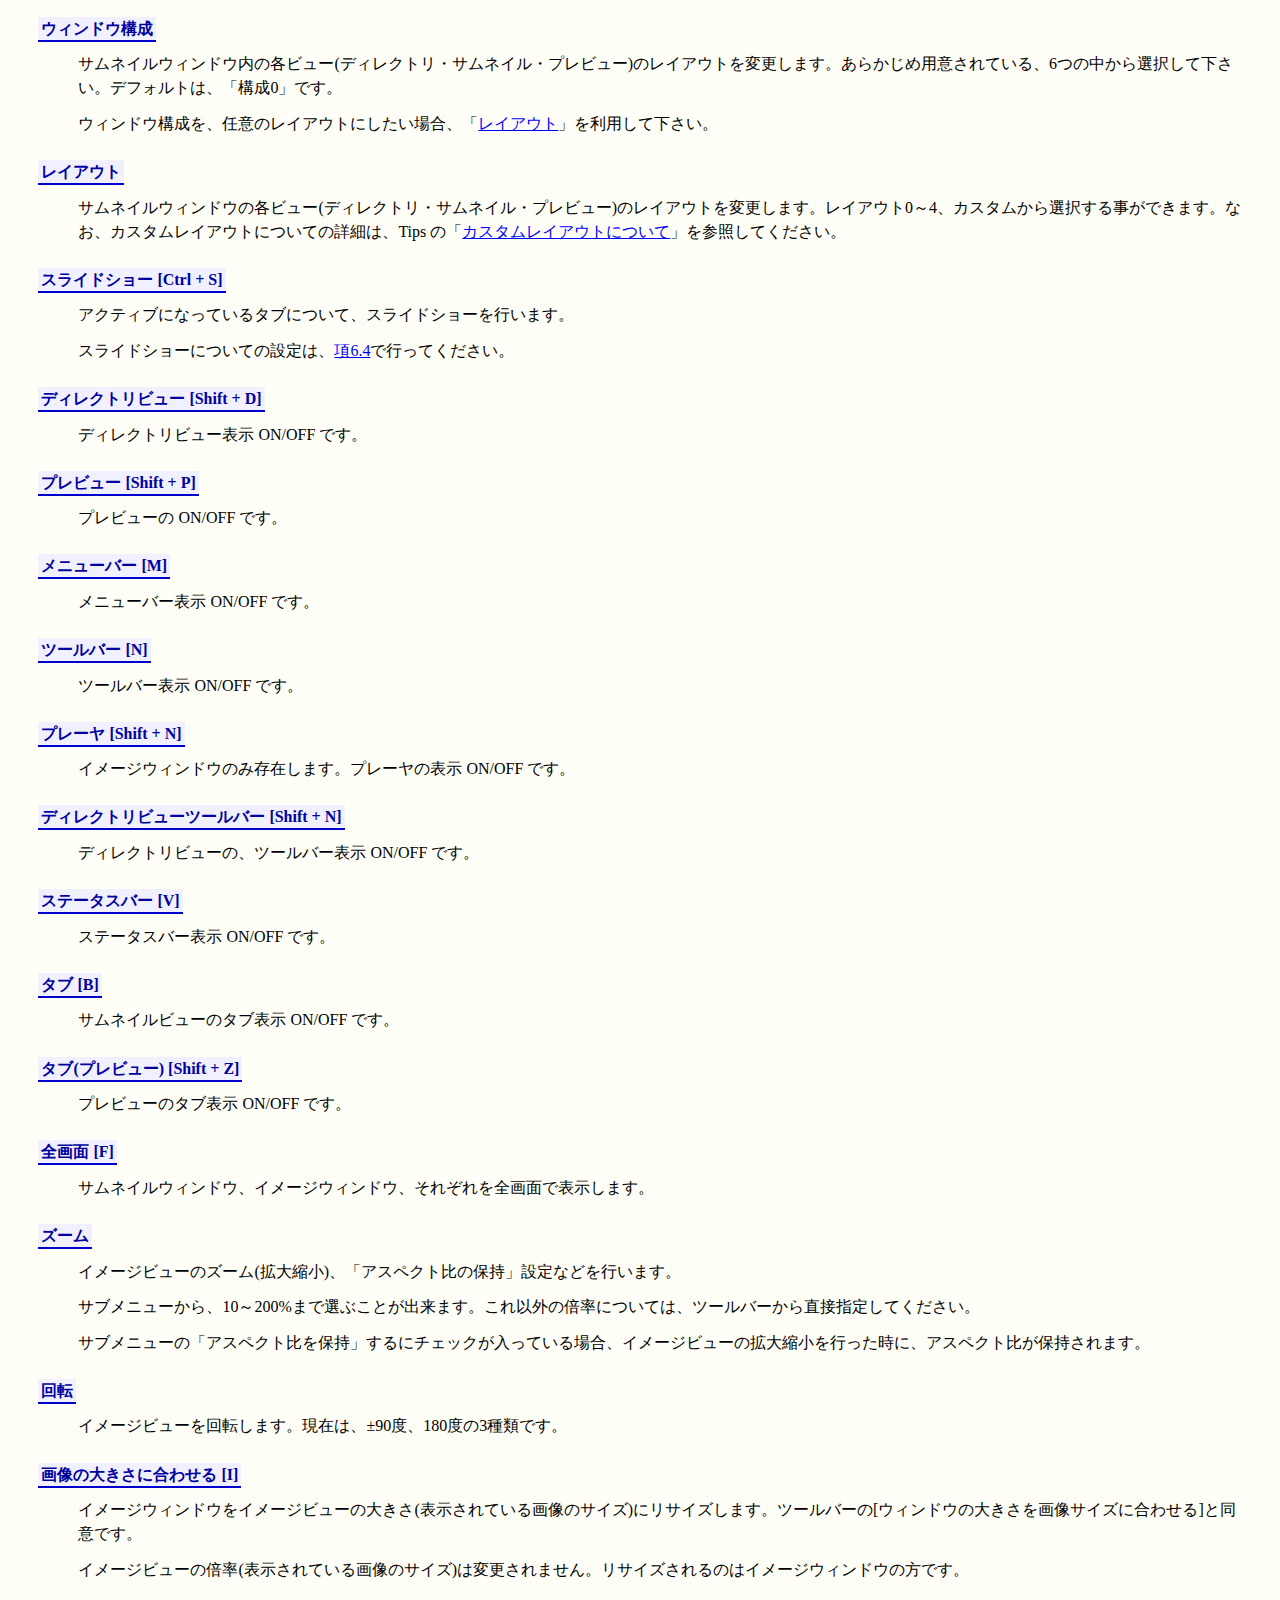
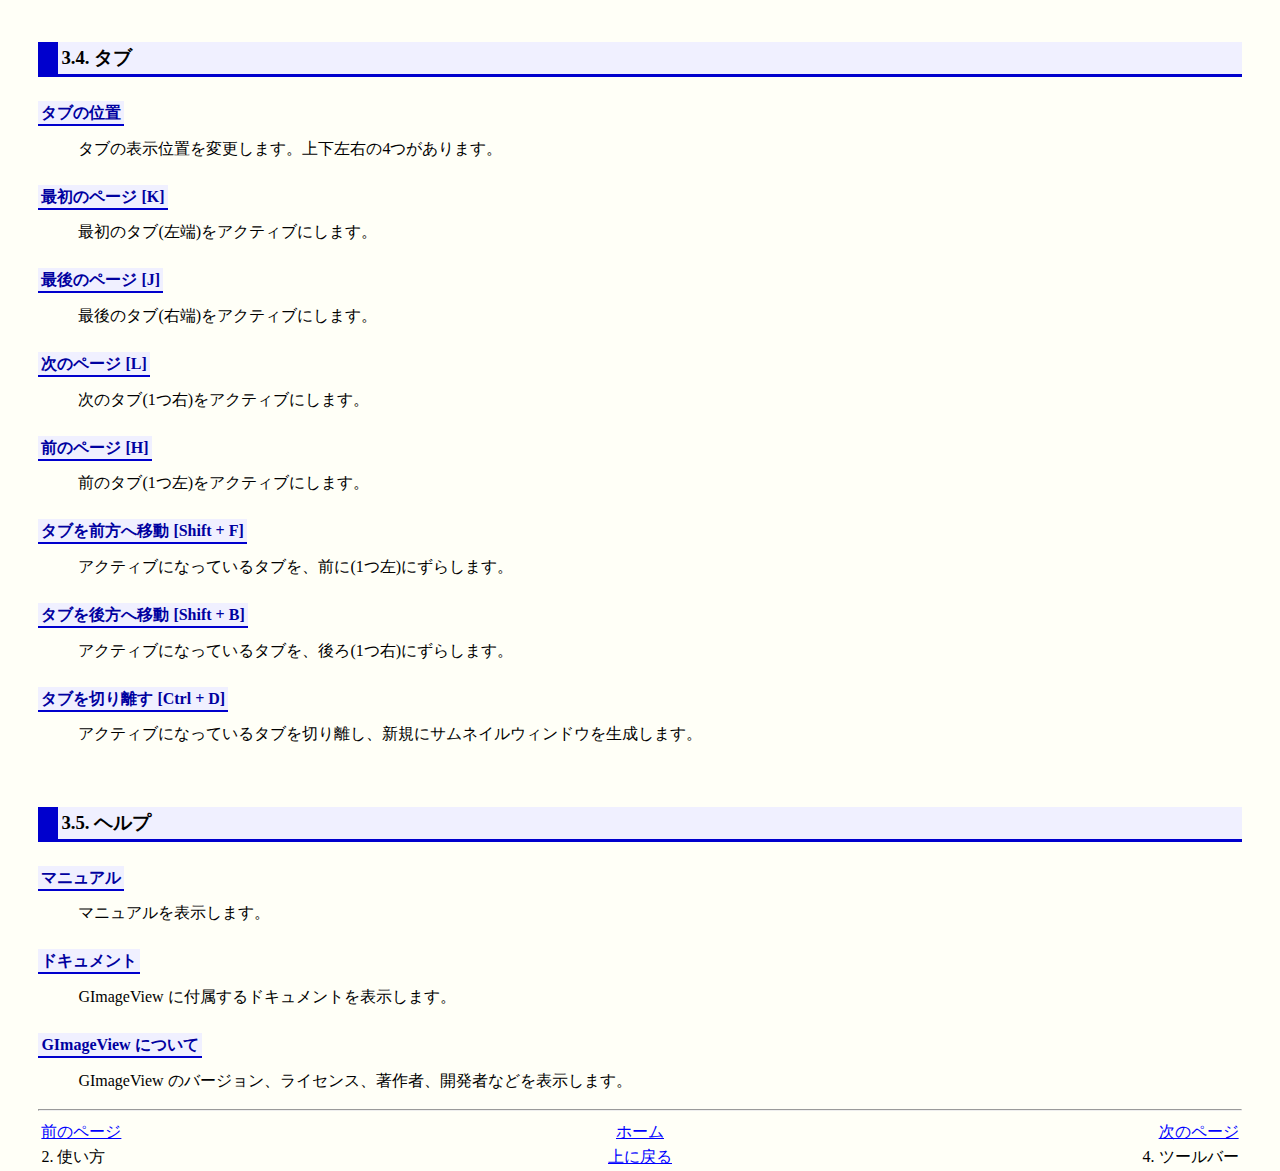
<file: doc/ja/03.html>
<!DOCTYPE HTML PUBLIC "-//W3C//DTD HTML 4.01 Transitional//EN" "http://www.w3.org/TR/html4/loose.dtd">
<html lang="ja">
<head>
<meta content="text/html; charset=EUC-JP" http-equiv="Content-Type">
<title>3. ��˥塼�С�</title>
<link rel="stylesheet" href="./gimageview.css" type="text/css">
<meta name="generator" content="DocBook XSL Stylesheets V1.45">
<link rel="home" href="index.html" title="GImageView User's Manual">
<link rel="up" href="index.html" title="GImageView User's Manual">
<link rel="previous" href="02.html" title="2. �Ȥ���">
<link rel="next" href="04.html" title="4. �ġ���С�">
</head>
<body bgcolor="white" text="black" link="#0000FF" vlink="#840084" alink="#0000FF">
<div class="navheader">
<table width="100%" summary="Navigation header">
<tr><th colspan="3" align="center">3. ��˥塼�С�</th></tr>
<tr>
<td width="20%" align="left">
<a accesskey="p" href="02.html">���Υڡ���</a>&#160;</td>
<th width="60%" align="center">&#160;</th>
<td width="20%" align="right">&#160;<a accesskey="n" href="04.html">���Υڡ���</a>
</td>
</tr>
</table>
<hr>
</div>
<div class="sect1">
<div class="titlepage"><div><h2 class="title" style="clear: both">
<a name="03"></a>3. ��˥塼�С�</h2></div></div>
<p class="para">
�����Ǥϥ�˥塼�С��γƹ��ܤˤĤ����������ޤ�����˥塼�С��ϥ���ͥ��륦����ɥ��ȥ��᡼��������ɥ���ξ����¸�ߤ��ޤ����������Ǥϰ��˰����ޤ����ʤ������᡼��������ɥ���¸�ߤ�����ܤΤߡ����λݤ�ɽ�����Ƥ��ޤ���
</p>
<div class="sect2">
<div class="titlepage"><div><h3 class="title">
<a name="03-01"></a>3.1. �ե�����</h3></div></div>
<div class="variablelist"><dl>
<dt><span class="term"><a name="load_file"></a>���� [Ctrl + O]</span></dt>
<dd>
<p class="para">
�ե����륪���ץ������������ɽ�����ޤ���
</p>
<p class="para">
�����򤷤��ե�����򳫤��פȡ����᡼��������ɥ��򿷵��˺�������������Ÿ�����ޤ���
</p>
<p class="para">
�����򤷤��ե�����Υ���ͥ���פȤ���ȡ����쥯����󥿥֤��������������졢�����˥��쥯�����(����ͥ���ɽ��)����ޤ���
</p>
</dd>
<dt><span class="term"><a name="open_new_window"></a>����������ɥ� [Ctrl + W]</span></dt>
<dd><p class="para">
����ͥ��륦����ɥ��򿷵��˺������ޤ���
</p></dd>
<dt><span class="term"><a name="open_new_tab"></a>�������� [Ctrl + T]</span></dt>
<dd><p class="para">
���Υ��֤򿷵����������ޤ���
</p></dd>
<dt><span class="term"><a name="open_new_collection"></a>�������쥯����� [none]</span></dt>
<dd><p class="para">
���Υ��쥯����󥿥֤򿷵����������ޤ���
</p></dd>
<dt><span class="term"><a name="close_tab"></a>���֤��Ĥ��� [Q]</span></dt>
<dd><p class="para">
�����ƥ��֤ˤʤäƤ��륿�֤��Ĥ��ޤ���
</p></dd>
<dt><span class="term"><a name="close_window"></a>������ɥ����Ĥ��� [Ctrl + Q]</span></dt>
<dd><p class="para">
����ͥ��륦����ɥ����Ĥ��ޤ������λ���Ÿ������Ƥ��륤�᡼���ӥ塼�Ϥ��Τޤ޻Ĥ�ޤ���
</p></dd>
<dt><span class="term"><a name="quit"></a>��λ [Ctrl + C]</span></dt>
<dd>
<p class="para">
GImageView �˴ؤ��롢<span class="emphasis"><i>���Ƥ�</i></span>������ɥ����Ĥ��ޤ���
</p>
<p class="para">
����ͥ��륦����ɥ������᡼��������ɥ���ʣ�������硢�����������Ĥ����ޤ���
</p>
</dd>
<dt><span class="term"><a name="open_thumbnail_window"></a>��������ͥ��륦����ɥ� [Ctrl + W]</span></dt>
<dd><p class="para">
����ͥ��륦����ɥ��򿷵����������ޤ�����<a href="03.html#open_new_window" title="">����������ɥ� [Ctrl + W]</a>�ץ��ޥ�ɤ�Ʊ���Ǥ���
</p></dd>
<dt><span class="term"><a name="memory_buffer"></a>����Хåե� [Ctrl + B]</span></dt>
<dd><p class="para">
Ÿ�����Ƥ�����������Хåե����ݻ����ޤ�������Хåե��ˤĤ��Ƥξܤ��������ϡ�Tips �Ρָ��β����������ݻ�����褦�ˤ���פ򻲾Ȥ��Ƥ���������
</p></dd>
</dl></div>
</div>
<div class="sect2">
<div class="titlepage"><div><h3 class="title">
<a name="03-02"></a>3.2. �Խ�</h3></div></div>
<div class="variablelist"><dl>
<dt><span class="term"><a name="select_all"></a>�������� [Ctrl + A]</span></dt>
<dd><p class="para">
�����ƥ��֤ˤʤäƤ��륿����Υե���������������פ��ޤ���
</p></dd>
<dt><span class="term"><a name="unselect_all"></a>���������� [Ctrl + N]</span></dt>
<dd>
<p class="para">
�����ƥ��֤ˤʤäƤ��륿�֤Ρ��������פ�Ԥ��ޤ���
</p>
<p class="para">
GImageView �ϡ����֤��Ȥ�����(������)���֤��ݻ����Ƥ��ޤ�����<a href="03.html#unselect_all" title="">���������� [Ctrl + N]</a>�פ�ԤäƤ⡢�����ƥ��֤ˤʤäƤ��ʤ����֤ˤĤ��Ƥϡ���������Ԥ��ޤ���
</p>
</dd>
<dt><span class="term"><a name="refresh_list"></a>�ꥹ�ȹ��� [R]</span></dt>
<dd><p class="para">
�����ƥ��֤ˤʤäƤ��륿�֤Ρ֥ꥹ�ȹ����פ�Ԥ��ޤ���
</p></dd>
<dt><span class="term"><a name="reload_cache"></a>����å�����ɹ� [Shift + R]</span></dt>
<dd><p class="para">
�����ƥ��֤ˤʤäƤ��륿�֤Ρ֥���å������ɹ��פ�Ԥ��ޤ���
</p></dd>
<dt><span class="term"><a name="update_all_thumbnail"></a>���ƤΥ���ͥ����ƺ��� [Ctrl + R]</span></dt>
<dd>
<p class="para">
�����ƥ��֤ˤʤäƤ��륿�֤Ρ֥���ͥ����ƺ����פ�Ԥ��ޤ���
</p>
<p class="para">
�֥ꥹ�ȹ����ס֥���å������ɹ��ס֥���ͥ����ƺ����פΰ㤤�ˤĤ��Ƥϡ���<a href="gimv_tips.html#gimv_tips_07" title="">[�ꥹ�ȹ���]��[����å�����ɹ�]��[���ƤΥ���ͥ����ƺ���]�ΰ㤤�ˤĤ���</a>�פ򻲾Ȥ��Ƥ���������
</p>
</dd>
<dt><span class="term"><a name="rename"></a>�ե�����̾�ѹ� [Shift + E]</span></dt>
<dd>
<p class="para">
����ͥ���ӥ塼�����򤵤�Ƥ������(�ե�����)��̾�����ѹ����ޤ���
</p>
<p class="para">
�ʤ�������(�ե�����)��ʣ�����򤵤�Ƥ�����ˤϡ��¹ԤǤ��ޤ���ʣ���Υե������̾�����ѹ������硢<a href="04.html#toolbar_thumbnail_view_mode" title="">����ͥ���ӥ塼��ɽ���⡼��</a>���顢��͡���⡼�ɤ��ڤ��ؤ��Ʋ�������
</p>
</dd>
<dt><span class="term"><a name="copy_file_to"></a>�ǥ��쥯�ȥ�إ��ԡ� [Shift + C]</span></dt>
<dd>
<p class="para">
���򤵤�Ƥ������(�ե�����)��¾�Υǥ��쥯�ȥ�˥��ԡ����ޤ���
</p>
<p class="para">
�ʤ����оݥǥ��쥯�ȥ�����򤹤�����������Ǥϡ������䴰����ǽ�Ǥ������󤬤� TAB ���Ƥ���������
</p>
</dd>
<dt><span class="term"><a name="move_file_to"></a>�ǥ��쥯�ȥ�ذ�ư [Shift + M]</span></dt>
<dd>
<p class="para">
���򤵤�Ƥ������(�ե�����)��¾�Υǥ��쥯�ȥ�˰�ư���ޤ���
</p>
<p class="para">
�ʤ����оݥǥ��쥯�ȥ�����򤹤�����������Ǥϡ������䴰����ǽ�Ǥ������󤬤� TAB ���Ƥ���������
</p>
</dd>
<dt><span class="term"><a name="link_file_to"></a>�ǥ��쥯�ȥ�إ�� [Shift + L]</span></dt>
<dd>
<p class="para">
���򤵤�Ƥ������(�ե�����)���Ф��륷��ܥ�å���󥯤�ĥ��ޤ�������ܥ�å���󥯤��ꤿ���ǥ��쥯�ȥ����ꤷ�Ƥ���������
</p>
<p class="para">
�ʤ����оݥǥ��쥯�ȥ�����򤹤�����������Ǥϡ������䴰����ǽ�Ǥ������󤬤� TAB ���Ƥ���������
</p>
</dd>
<dt><span class="term"><a name="remove_file"></a>�ե�������</span></dt>
<dd>
<p class="para">
���򤵤�Ƥ������(�ե�����)�������ޤ���
</p>
<p class="para">
���ľ���Ϥ����ޤ��󡣳�ǧ�������������Ф��������ϡ���ʬ���դ��Ƥ���������
</p>
</dd>
<dt><span class="term"><a name="find_duplicates"></a>�����������</span></dt>
<dd>
<p class="para">
�����ƥ��֤ʥ��֤ˤĤ��ơ���������򸡺����ޤ���
</p>
<p class="para">
�ܥ��ޥ�ɤϡ��ե����������̵ͭ�ϴط�����ޤ��󡣥���������Ƥβ������Ф��Ƽ¹Ԥ���ޤ���
</p>
</dd>
<dt><span class="term"><a name="options"></a>���� [Ctrl + O]</span></dt>
<dd>
<p class="para">
���������������ɽ�����ޤ���
</p>
<p class="para">
�������Ƥξܺ٤ϡ�<a href="06.html" title="6. ����">��6</a>�򻲾Ȥ��Ƥ���������
</p>
</dd>
</dl></div>
</div>
<div class="sect2">
<div class="titlepage"><div><h3 class="title">
<a name="03-03"></a>3.3. ɽ��</h3></div></div>
<div class="variablelist"><dl>
<dt><span class="term"><a name="sort_file_list"></a>�ե����륽����</span></dt>
<dd>
<p class="para">
����ͥ���ӥ塼����ꤷ����ǥ����Ȥ��ޤ���
</p>
<p class="para">
�����Ǥλ���ϡ������ƥ��֤ˤʤäƤ��륿�֤�<span class="emphasis"><i>���ꤷ����˳������ƤΥ���</i></span>���Ф���ͭ���Ǥ���
</p>
<p class="para">
GImageView �ϡ�����(������)���֤�Ʊ�ͤˡ����֤��Ȥ��¤ӽ���ݻ����Ƥ��ޤ��Τǡ������Ƥ��ʤ����֤ˤĤ��Ƥϡ�����ޤǤΥ����Ƚ礬�ݻ�����ޤ����ʤ�������Ǥ����ϰʲ�6�ĤǤ����ޤ������Ƥμ���ˤĤ��ƾ��硦�߽�(�ս�)������ޤ���
</p>
<div class="itemizedlist"><ul>
<li><p class="para">̾��</p></li>
<li><p class="para">��������</p></li>
<li><p class="para">��������</p></li>
<li><p class="para">�����ѹ�����</p></li>
<li><p class="para">������</p></li>
<li><p class="para">����</p></li>
</ul></div>
</dd>
<dt><span class="term"><a name="window_composition"></a>������ɥ�����</span></dt>
<dd>
<p class="para">
����ͥ��륦����ɥ���γƥӥ塼(�ǥ��쥯�ȥꡦ����ͥ��롦�ץ�ӥ塼)�Υ쥤�����Ȥ��ѹ����ޤ������餫�����Ѱդ���Ƥ��롢6�Ĥ��椫�����򤷤Ʋ��������ǥե���Ȥϡ��ֹ���0�פǤ���
</p>
<p class="para">
������ɥ�������Ǥ�դΥ쥤�����Ȥˤ�������硢��<a href="03.html#layout" title="">�쥤������</a>�פ����Ѥ��Ʋ�������
</p>
</dd>
<dt><span class="term"><a name="layout"></a>�쥤������</span></dt>
<dd><p class="para">
����ͥ��륦����ɥ��γƥӥ塼(�ǥ��쥯�ȥꡦ����ͥ��롦�ץ�ӥ塼)�Υ쥤�����Ȥ��ѹ����ޤ����쥤������0��4���������फ�����򤹤�����Ǥ��ޤ����ʤ�����������쥤�����ȤˤĤ��Ƥξܺ٤ϡ�Tips �Ρ�<a href="gimv_tips.html#gimv_tips_08" title="">��������쥤�����ȤˤĤ���</a>�פ򻲾Ȥ��Ƥ���������
</p></dd>
<dt><span class="term"><a name="slideshow"></a>���饤�ɥ��硼 [Ctrl + S]</span></dt>
<dd>
<p class="para">
�����ƥ��֤ˤʤäƤ��륿�֤ˤĤ��ơ����饤�ɥ��硼��Ԥ��ޤ���
</p>
<p class="para">
���饤�ɥ��硼�ˤĤ��Ƥ�����ϡ�<a href="06.html#06-04" title="6.4. ���饤�ɥ��硼">��6.4</a>�ǹԤäƤ���������
</p>
</dd>
<dt><span class="term"><a name="directory_view"></a>�ǥ��쥯�ȥ�ӥ塼 [Shift + D]</span></dt>
<dd><p class="para">
�ǥ��쥯�ȥ�ӥ塼ɽ�� ON/OFF �Ǥ���
</p></dd>
<dt><span class="term"><a name="preview"></a>�ץ�ӥ塼  [Shift + P]</span></dt>
<dd><p class="para">
�ץ�ӥ塼�� ON/OFF �Ǥ���
</p></dd>
<dt><span class="term"><a name="menubar_view"></a>��˥塼�С� [M]</span></dt>
<dd><p class="para">
��˥塼�С�ɽ�� ON/OFF �Ǥ���
</p></dd>
<dt><span class="term"><a name="tool_bar_view"></a>�ġ���С� [N]</span></dt>
<dd><p class="para">
�ġ���С�ɽ�� ON/OFF �Ǥ���
</p></dd>
<dt><span class="term"><a name="tool_bar_player"></a>�ץ졼�� [Shift + N]</span></dt>
<dd><p class="para">
���᡼��������ɥ��Τ�¸�ߤ��ޤ����ץ졼���ɽ�� ON/OFF �Ǥ���
</p></dd>
<dt><span class="term"><a name="drectory_view_tool_bar_view"></a>�ǥ��쥯�ȥ�ӥ塼�ġ���С� [Shift + N]</span></dt>
<dd><p class="para">
�ǥ��쥯�ȥ�ӥ塼�Ρ��ġ���С�ɽ�� ON/OFF �Ǥ���
</p></dd>
<dt><span class="term"><a name="status_bar_view"></a>���ơ������С� [V]</span></dt>
<dd><p class="para">
���ơ������С�ɽ�� ON/OFF �Ǥ���
</p></dd>
<dt><span class="term"><a name="tab_bar_view"></a>���� [B]</span></dt>
<dd><p class="para">
����ͥ���ӥ塼�Υ���ɽ�� ON/OFF �Ǥ���
</p></dd>
<dt><span class="term"><a name="tab_bar_preview"></a>����(�ץ�ӥ塼) [Shift + Z]</span></dt>
<dd><p class="para">
�ץ�ӥ塼�Υ���ɽ�� ON/OFF �Ǥ���
</p></dd>
<dt><span class="term"><a name="full_screen"></a>������ [F]</span></dt>
<dd><p class="para">
����ͥ��륦����ɥ������᡼��������ɥ������줾��������̤�ɽ�����ޤ���
</p></dd>
<dt><span class="term"><a name="zoom"></a>������</span></dt>
<dd>
<p class="para">
���᡼���ӥ塼�Υ�����(����̾�)���֥����ڥ�������ݻ�������ʤɤ�Ԥ��ޤ���
</p>
<p class="para">
���֥�˥塼���顢10��200%�ޤ����֤��Ȥ�����ޤ�������ʳ�����Ψ�ˤĤ��Ƥϡ��ġ���С�����ľ�ܻ��ꤷ�Ƥ���������
</p>
<p class="para">
���֥�˥塼�Ρ֥����ڥ�������ݻ��פ���˥����å������äƤ����硢���᡼���ӥ塼�γ���̾���Ԥä����ˡ������ڥ����椬�ݻ�����ޤ���
</p>
</dd>
<dt><span class="term"><a name="rotate"></a>��ž</span></dt>
<dd><p class="para">
���᡼���ӥ塼���ž���ޤ������ߤϡ���90�١�180�٤�3����Ǥ���
</p></dd>
<dt><span class="term"><a name="Fit_to_Image"></a>�������礭���˹�碌�� [I]</span></dt>
<dd>
<p class="para">
���᡼��������ɥ��򥤥᡼���ӥ塼���礭��(ɽ������Ƥ�������Υ�����)�˥ꥵ�������ޤ����ġ���С���[������ɥ����礭��������������˹�碌��]��Ʊ�դǤ���
</p>
<p class="para">
���᡼���ӥ塼����Ψ(ɽ������Ƥ�������Υ�����)���ѹ�����ޤ��󡣥ꥵ���������Τϥ��᡼��������ɥ������Ǥ���
</p>
</dd>
</dl></div>
</div>
<div class="sect2">
<div class="titlepage"><div><h3 class="title">
<a name="03-04"></a>3.4. ����</h3></div></div>
<div class="variablelist"><dl>
<dt><span class="term"><a name="tab_position"></a>���֤ΰ���</span></dt>
<dd><p class="para">
���֤�ɽ�����֤��ѹ����ޤ����岼������4�Ĥ�����ޤ���
</p></dd>
<dt><span class="term"><a name="first_page"></a>�ǽ�Υڡ��� [K]</span></dt>
<dd><p class="para">
�ǽ�Υ���(��ü)�򥢥��ƥ��֤ˤ��ޤ���
</p></dd>
<dt><span class="term"><a name="last_page"></a>�Ǹ�Υڡ��� [J]</span></dt>
<dd><p class="para">
�Ǹ�Υ���(��ü)�򥢥��ƥ��֤ˤ��ޤ���
</p></dd>
<dt><span class="term"><a name="next_page"></a>���Υڡ��� [L]</span></dt>
<dd><p class="para">
���Υ���(1�ı�)�򥢥��ƥ��֤ˤ��ޤ���
</p></dd>
<dt><span class="term"><a name="previous_page"></a>���Υڡ��� [H]</span></dt>
<dd><p class="para">
���Υ���(1�ĺ�)�򥢥��ƥ��֤ˤ��ޤ���
</p></dd>
<dt><span class="term"><a name="move_tab_forward"></a>���֤������ذ�ư [Shift + F]</span></dt>
<dd><p class="para">
�����ƥ��֤ˤʤäƤ��륿�֤�����(1�ĺ�)�ˤ��餷�ޤ���
</p></dd>
<dt><span class="term"><a name="move_tab_backward"></a>���֤�����ذ�ư [Shift + B]</span></dt>
<dd><p class="para">
�����ƥ��֤ˤʤäƤ��륿�֤򡢸��(1�ı�)�ˤ��餷�ޤ���
</p></dd>
<dt><span class="term"><a name=""></a>���֤��ڤ�Υ�� [Ctrl + D]</span></dt>
<dd><p class="para">
�����ƥ��֤ˤʤäƤ��륿�֤��ڤ�Υ���������˥���ͥ��륦����ɥ����������ޤ���
</p></dd>
</dl></div>
</div>
<div class="sect2">
<div class="titlepage"><div><h3 class="title">
<a name="03-05"></a>3.5. �إ��</h3></div></div>
<div class="variablelist"><dl>
<dt><span class="term"><a name="manual"></a>�ޥ˥奢��</span></dt>
<dd><p class="para">
�ޥ˥奢���ɽ�����ޤ���
</p></dd>
<dt><span class="term"><a name="gimv_document"></a>�ɥ������</span></dt>
<dd><p class="para">
GImageView ����°����ɥ�����Ȥ�ɽ�����ޤ���
</p></dd>
<dt><span class="term"><a name="about"></a>GImageView �ˤĤ���</span></dt>
<dd><p class="para">
GImageView �ΥС�����󡢥饤���󥹡�����ԡ���ȯ�Ԥʤɤ�ɽ�����ޤ���
</p></dd>
</dl></div>
</div>
</div>
<div class="navfooter">
<hr>
<table width="100%" summary="Navigation footer">
<tr>
<td width="40%" align="left">
<a accesskey="p" href="02.html">���Υڡ���</a>&#160;</td>
<td width="20%" align="center"><a accesskey="h" href="index.html">�ۡ���</a></td>
<td width="40%" align="right">&#160;<a accesskey="n" href="04.html">���Υڡ���</a>
</td>
</tr>
<tr>
<td width="40%" align="left">2. �Ȥ���&#160;</td>
<td width="20%" align="center"><a accesskey="u" href="index.html">������</a></td>
<td width="40%" align="right">&#160;4. �ġ���С�</td>
</tr>
</table>
</div>
</body>
</html>
</file>
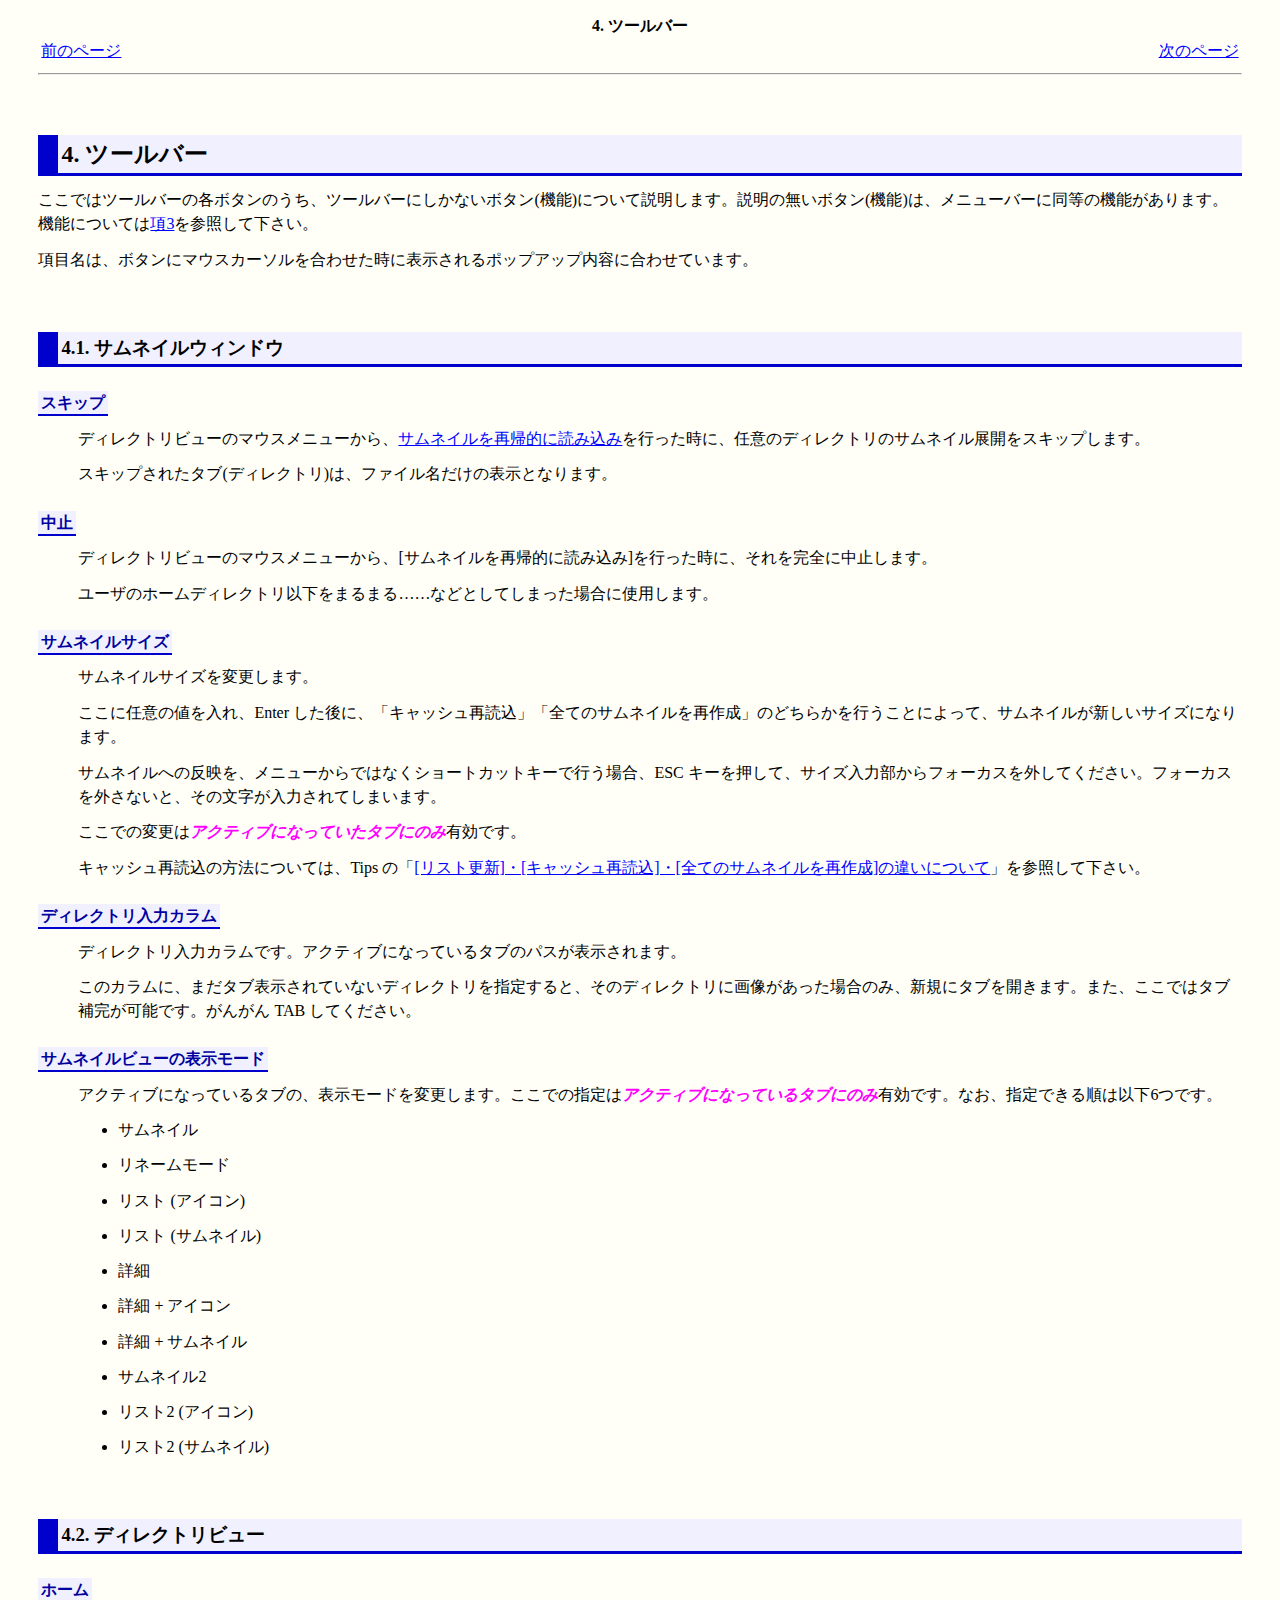
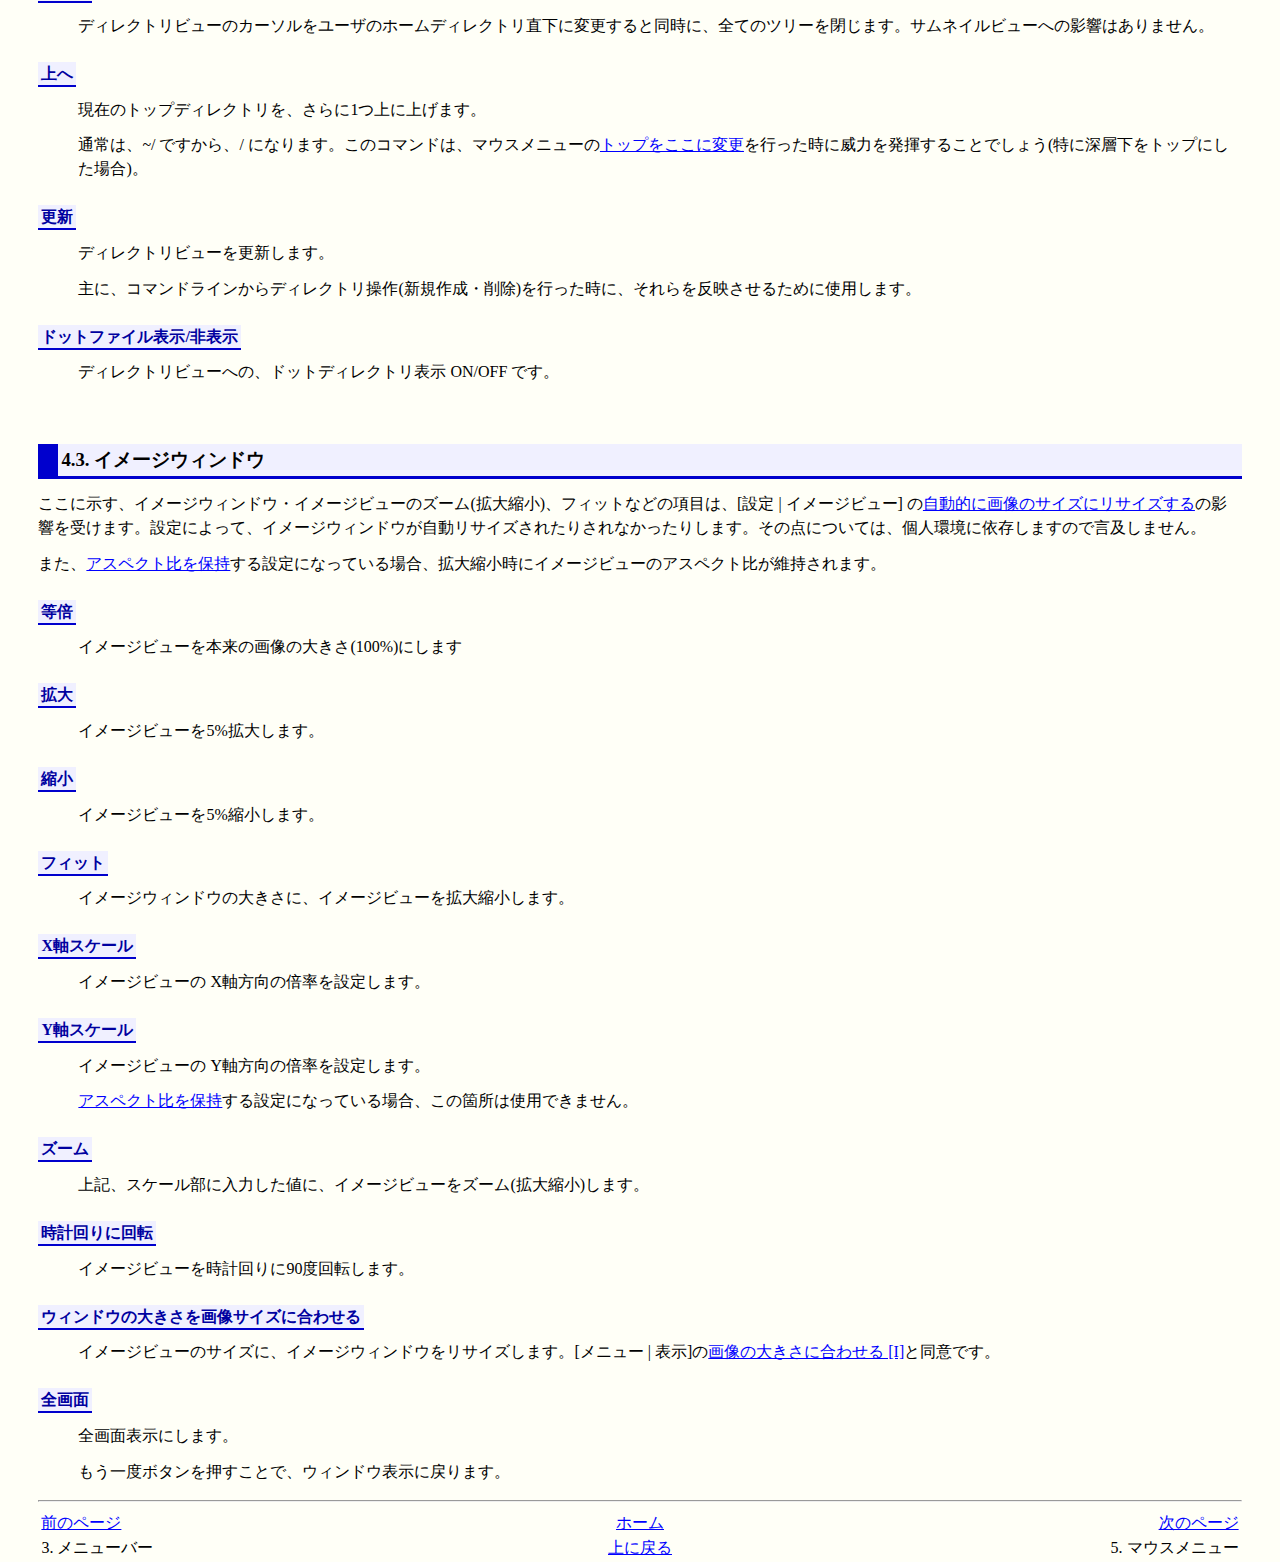
<file: doc/ja/04.html>
<!DOCTYPE HTML PUBLIC "-//W3C//DTD HTML 4.01 Transitional//EN" "http://www.w3.org/TR/html4/loose.dtd">
<html lang="ja">
<head>
<meta content="text/html; charset=EUC-JP" http-equiv="Content-Type">
<title>4. �ġ���С�</title>
<link rel="stylesheet" href="./gimageview.css" type="text/css">
<meta name="generator" content="DocBook XSL Stylesheets V1.45">
<link rel="home" href="index.html" title="GImageView User's Manual">
<link rel="up" href="index.html" title="GImageView User's Manual">
<link rel="previous" href="03.html" title="3. ��˥塼�С�">
<link rel="next" href="05.html" title="5. �ޥ�����˥塼">
</head>
<body bgcolor="white" text="black" link="#0000FF" vlink="#840084" alink="#0000FF">
<div class="navheader">
<table width="100%" summary="Navigation header">
<tr><th colspan="3" align="center">4. �ġ���С�</th></tr>
<tr>
<td width="20%" align="left">
<a accesskey="p" href="03.html">���Υڡ���</a>&#160;</td>
<th width="60%" align="center">&#160;</th>
<td width="20%" align="right">&#160;<a accesskey="n" href="05.html">���Υڡ���</a>
</td>
</tr>
</table>
<hr>
</div>
<div class="sect1">
<div class="titlepage"><div><h2 class="title" style="clear: both">
<a name="04"></a>4. �ġ���С�</h2></div></div>
<p class="para">
�����Ǥϥġ���С��γƥܥ���Τ������ġ���С��ˤ����ʤ��ܥ���(��ǽ)�ˤĤ����������ޤ���������̵���ܥ���(��ǽ)�ϡ���˥塼�С���Ʊ���ε�ǽ������ޤ�����ǽ�ˤĤ��Ƥ�<a href="03.html" title="3. ��˥塼�С�">��3</a>�򻲾Ȥ��Ʋ�������
</p>
<p class="para">
����̾�ϡ��ܥ���˥ޥ�������������碌������ɽ�������ݥåץ��å����Ƥ˹�碌�Ƥ��ޤ���
</p>
<div class="sect2">
<div class="titlepage"><div><h3 class="title">
<a name="04-01"></a>4.1. ����ͥ��륦����ɥ�</h3></div></div>
<div class="variablelist"><dl>
<dt><span class="term"><a name="toolbar_skip"></a>�����å�</span></dt>
<dd>
<p class="para">
�ǥ��쥯�ȥ�ӥ塼�Υޥ�����˥塼���顢<a href="05.html#mouse_directory_load_thumbnail_recursively" title="">����ͥ����Ƶ�Ū���ɤ߹���</a>��Ԥä����ˡ�Ǥ�դΥǥ��쥯�ȥ�Υ���ͥ���Ÿ���򥹥��åפ��ޤ���
</p>
<p class="para">
�����åפ��줿����(�ǥ��쥯�ȥ�)�ϡ��ե�����̾������ɽ���Ȥʤ�ޤ���
</p>
</dd>
<dt><span class="term"><a name="stop"></a>���</span></dt>
<dd>
<p class="para">
�ǥ��쥯�ȥ�ӥ塼�Υޥ�����˥塼���顢[����ͥ����Ƶ�Ū���ɤ߹���]��Ԥä����ˡ������������ߤ��ޤ���
</p>
<p class="para">
�桼���Υۡ���ǥ��쥯�ȥ�ʲ���ޤ�ޤ�ġĤʤɤȤ��Ƥ��ޤä����˻��Ѥ��ޤ���
</p>
</dd>
<dt><span class="term"><a name="thumbnail_size"></a>����ͥ��륵����</span></dt>
<dd>
<p class="para">
����ͥ��륵�������ѹ����ޤ���
</p>
<p class="para">
������Ǥ�դ��ͤ����졢Enter ������ˡ��֥���å�����ɹ��ס����ƤΥ���ͥ����ƺ����פΤɤ��餫��Ԥ����Ȥˤ�äơ�����ͥ��뤬�������������ˤʤ�ޤ���
</p>
<p class="para">
����ͥ���ؤ�ȿ�Ǥ򡢥�˥塼����ǤϤʤ����硼�ȥ��åȥ����ǹԤ���硢ESC �����򲡤��ơ�����������������ե��������򳰤��Ƥ����������ե��������򳰤��ʤ��ȡ�����ʸ�������Ϥ���Ƥ��ޤ��ޤ���
</p>
<p class="para">
�����Ǥ��ѹ���<span class="emphasis"><i>�����ƥ��֤ˤʤäƤ������֤ˤΤ�</i></span>ͭ���Ǥ���
</p>
<p class="para">
����å�����ɹ�����ˡ�ˤĤ��Ƥϡ�Tips �Ρ�<a href="gimv_tips.html#gimv_tips_07" title="">[�ꥹ�ȹ���]��[����å�����ɹ�]��[���ƤΥ���ͥ����ƺ���]�ΰ㤤�ˤĤ���</a>�פ򻲾Ȥ��Ʋ�������
</p>
</dd>
<dt><span class="term"><a name="toolbar_directory_column"></a>�ǥ��쥯�ȥ����ϥ����</span></dt>
<dd>
<p class="para">
�ǥ��쥯�ȥ����ϥ����Ǥ��������ƥ��֤ˤʤäƤ��륿�֤Υѥ���ɽ������ޤ���
</p>
<p class="para">
���Υ����ˡ��ޤ�����ɽ������Ƥ��ʤ��ǥ��쥯�ȥ����ꤹ��ȡ����Υǥ��쥯�ȥ�˲��������ä����Τߡ������˥��֤򳫤��ޤ����ޤ��������Ǥϥ����䴰����ǽ�Ǥ������󤬤� TAB ���Ƥ���������
</p>
</dd>
<dt><span class="term"><a name="toolbar_thumbnail_view_mode"></a>����ͥ���ӥ塼��ɽ���⡼��</span></dt>
<dd>
<p class="para">
�����ƥ��֤ˤʤäƤ��륿�֤Ρ�ɽ���⡼�ɤ��ѹ����ޤ��������Ǥλ����<span class="emphasis"><i>�����ƥ��֤ˤʤäƤ��륿�֤ˤΤ�</i></span>ͭ���Ǥ����ʤ�������Ǥ����ϰʲ�6�ĤǤ���
</p>
<div class="itemizedlist"><ul>
<li><p class="para">����ͥ���</p></li>
<li><p class="para">��͡���⡼��</p></li>
<li><p class="para">�ꥹ�� (��������)</p></li>
<li><p class="para">�ꥹ�� (����ͥ���)</p></li>
<li><p class="para">�ܺ�</p></li>
<li><p class="para">�ܺ� + ��������</p></li>
<li><p class="para">�ܺ� + ����ͥ���</p></li>
<li><p class="para">����ͥ���2</p></li>
<li><p class="para">�ꥹ��2 (��������)</p></li>
<li><p class="para">�ꥹ��2 (����ͥ���)</p></li>
</ul></div>
</dd>
</dl></div>
</div>
<div class="sect2">
<div class="titlepage"><div><h3 class="title">
<a name="04-02"></a>4.2. �ǥ��쥯�ȥ�ӥ塼</h3></div></div>
<div class="variablelist"><dl>
<dt><span class="term"><a name="home"></a>�ۡ���</span></dt>
<dd><p class="para">
�ǥ��쥯�ȥ�ӥ塼�Υ��������桼���Υۡ���ǥ��쥯�ȥ�ľ�����ѹ������Ʊ���ˡ����ƤΥĥ꡼���Ĥ��ޤ�������ͥ���ӥ塼�ؤαƶ��Ϥ���ޤ���
</p></dd>
<dt><span class="term"><a name="directory_up"></a>���</span></dt>
<dd>
<p class="para">
���ߤΥȥåץǥ��쥯�ȥ�򡢤����1�ľ�˾夲�ޤ���
</p>
<p class="para">
�̾�ϡ�~/ �Ǥ����顢/ �ˤʤ�ޤ������Υ��ޥ�ɤϡ��ޥ�����˥塼��<a href="05.html#mouse_directory_go_to_here" title="">�ȥåפ򤳤����ѹ�</a>��Ԥä����˰��Ϥ�ȯ�����뤳�ȤǤ��礦(�ä˿��ز���ȥåפˤ������)��
</p>
</dd>
<dt><span class="term"><a name="directory_toolbar_reload"></a>����</span></dt>
<dd>
<p class="para">
�ǥ��쥯�ȥ�ӥ塼�򹹿����ޤ���
</p>
<p class="para">
��ˡ����ޥ�ɥ饤�󤫤�ǥ��쥯�ȥ����(�������������)��Ԥä����ˡ�������ȿ�Ǥ����뤿��˻��Ѥ��ޤ���
</p>
</dd>
<dt><span class="term"><a name="directory_toolbar_show_dot_files"></a>�ɥåȥե�����ɽ��/��ɽ��</span></dt>
<dd><p class="para">
�ǥ��쥯�ȥ�ӥ塼�ؤΡ��ɥåȥǥ��쥯�ȥ�ɽ�� ON/OFF �Ǥ���
</p></dd>
</dl></div>
</div>
<div class="sect2">
<div class="titlepage"><div><h3 class="title">
<a name="04-03"></a>4.3. ���᡼��������ɥ�</h3></div></div>
<p class="para">
�����˼��������᡼��������ɥ������᡼���ӥ塼�Υ�����(����̾�)���ե��åȤʤɤι��ܤϡ�[���� | ���᡼���ӥ塼] ��<a href="06.html#Auto_resize_to_image_size" title="">��ưŪ�˲����Υ������˥ꥵ��������</a>�αƶ�������ޤ�������ˤ�äơ����᡼��������ɥ�����ư�ꥵ�������줿�ꤵ��ʤ��ä��ꤷ�ޤ����������ˤĤ��Ƥϡ��ĿʹĶ��˰�¸���ޤ��ΤǸ��ڤ��ޤ���
</p>
<p class="para">
�ޤ���<a href="06.html#Keep_aspect_rario" title="">�����ڥ�������ݻ�</a>��������ˤʤäƤ����硢����̾����˥��᡼���ӥ塼�Υ����ڥ����椬�ݻ�����ޤ���
</p>
<div class="variablelist"><dl>
<dt><span class="term"><a name="no_zoom"></a>����</span></dt>
<dd><p class="para">
���᡼���ӥ塼������β������礭��(100%)�ˤ��ޤ�
</p></dd>
<dt><span class="term"><a name="imageview_toolbar_zoom_in"></a>����</span></dt>
<dd><p class="para">
���᡼���ӥ塼��5%���礷�ޤ���
</p></dd>
<dt><span class="term"><a name="imageview_toolbar_zoom_out"></a>�̾�</span></dt>
<dd><p class="para">
���᡼���ӥ塼��5%�̾����ޤ���
</p></dd>
<dt><span class="term"><a name="imageview_toolbar_zoom_fit"></a>�ե��å�</span></dt>
<dd><p class="para">
���᡼��������ɥ����礭���ˡ����᡼���ӥ塼�����̾����ޤ���
</p></dd>
<dt><span class="term"><a name="imageview_toolbar_x_scale"></a>X����������</span></dt>
<dd><p class="para">
���᡼���ӥ塼�� X����������Ψ�����ꤷ�ޤ���
</p></dd>
<dt><span class="term"><a name="imageview_toolbar_y_scale"></a>Y����������</span></dt>
<dd>
<p class="para">
���᡼���ӥ塼�� Y����������Ψ�����ꤷ�ޤ���
</p>
<p class="para">
<a href="06.html#Keep_aspect_rario" title="">�����ڥ�������ݻ�</a>��������ˤʤäƤ����硢���βս�ϻ��ѤǤ��ޤ���
</p>
</dd>
<dt><span class="term"><a name="imageview_toolbar_zoom"></a>������</span></dt>
<dd><p class="para">
�嵭�����������������Ϥ����ͤˡ����᡼���ӥ塼�򥺡���(����̾�)���ޤ���
</p></dd>
<dt><span class="term"><a name="imageview_toolbar_rotate_cw"></a>���ײ��˲�ž</span></dt>
<dd><p class="para">
���᡼���ӥ塼����ײ���90�ٲ�ž���ޤ���
</p></dd>
<dt><span class="term"><a name="imageview_toolbar_fit_window"></a>������ɥ����礭��������������˹�碌��</span></dt>
<dd><p class="para">
���᡼���ӥ塼�Υ������ˡ����᡼��������ɥ���ꥵ�������ޤ���[��˥塼 | ɽ��]��<a href="03.html#Fit_to_Image" title="">�������礭���˹�碌�� [I]</a>��Ʊ�դǤ���
</p></dd>
<dt><span class="term"><a name="imageview_toolbar_full_screen"></a>������</span></dt>
<dd>
<p class="para">
������ɽ���ˤ��ޤ���
</p>
<p class="para">
�⤦���٥ܥ���򲡤����Ȥǡ�������ɥ�ɽ�������ޤ���
</p>
</dd>
</dl></div>
</div>
</div>
<div class="navfooter">
<hr>
<table width="100%" summary="Navigation footer">
<tr>
<td width="40%" align="left">
<a accesskey="p" href="03.html">���Υڡ���</a>&#160;</td>
<td width="20%" align="center"><a accesskey="h" href="index.html">�ۡ���</a></td>
<td width="40%" align="right">&#160;<a accesskey="n" href="05.html">���Υڡ���</a>
</td>
</tr>
<tr>
<td width="40%" align="left">3. ��˥塼�С�&#160;</td>
<td width="20%" align="center"><a accesskey="u" href="index.html">������</a></td>
<td width="40%" align="right">&#160;5. �ޥ�����˥塼</td>
</tr>
</table>
</div>
</body>
</html>
</file>
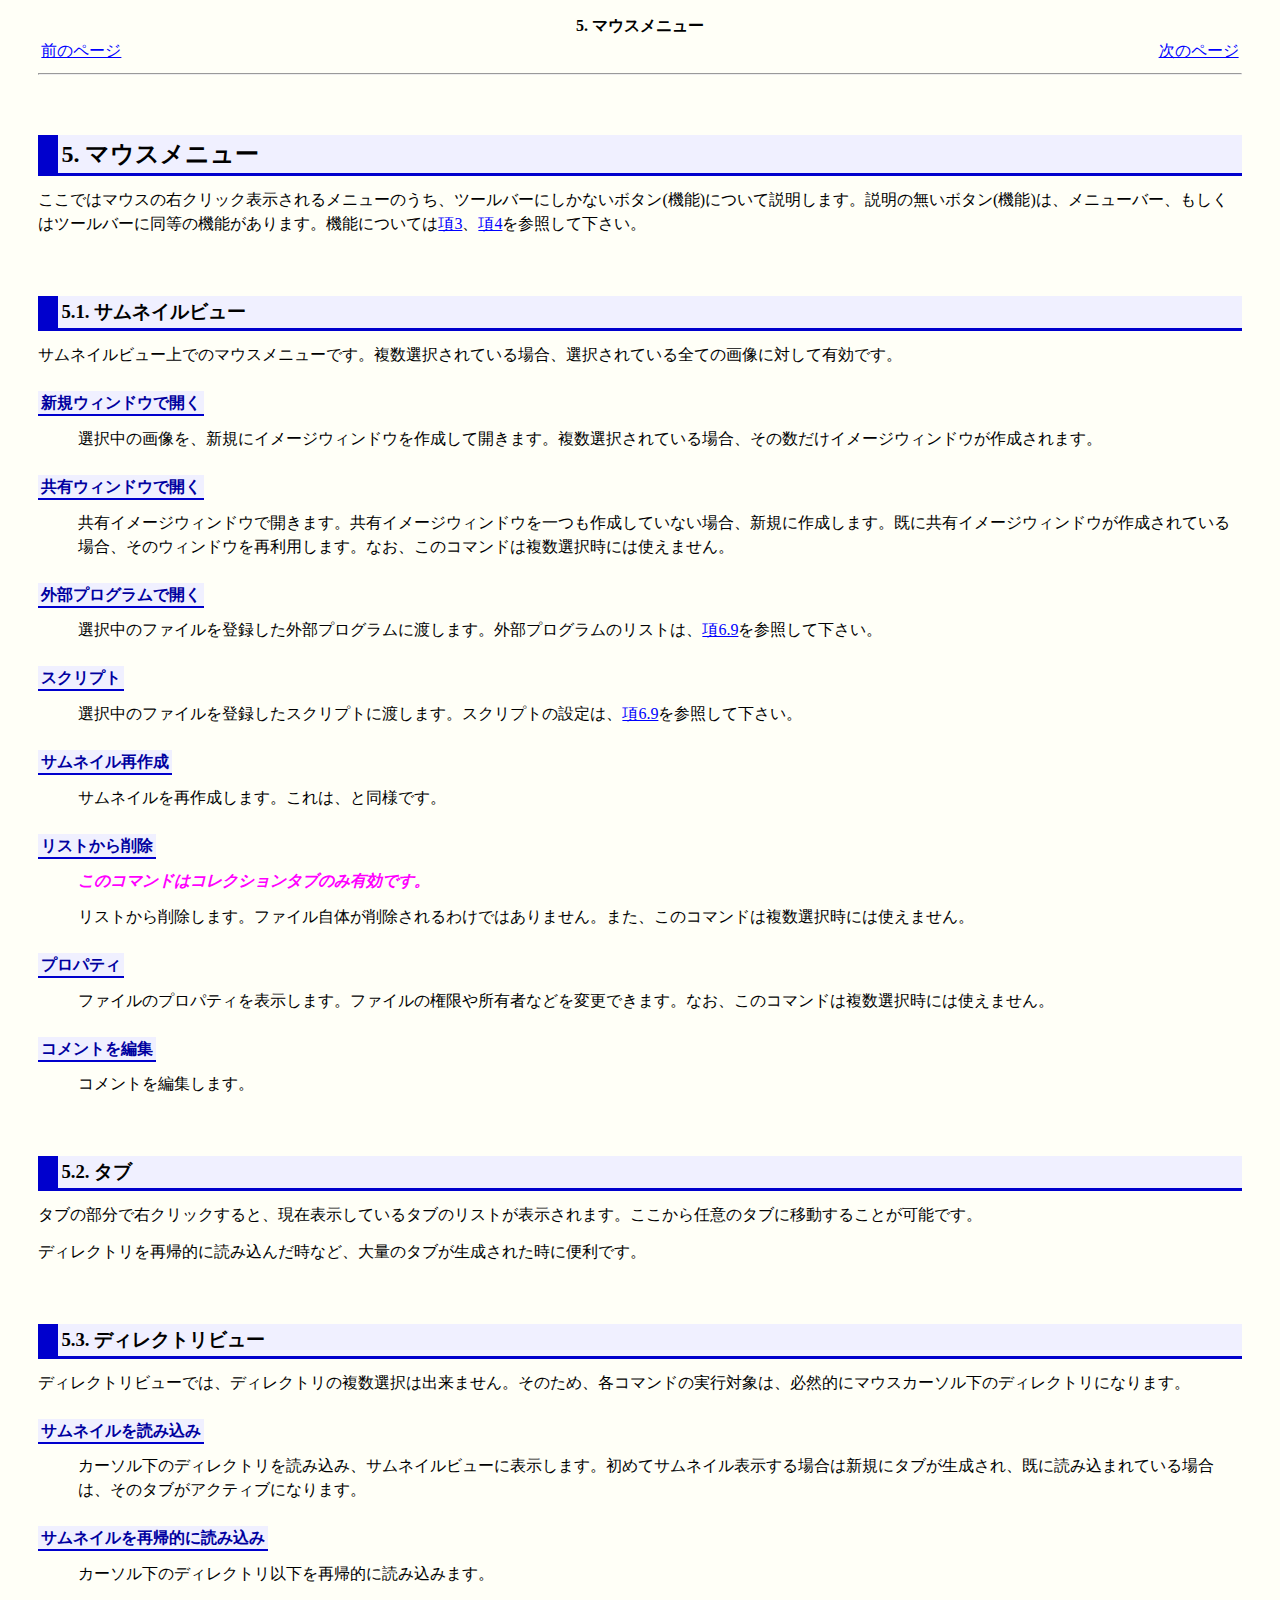
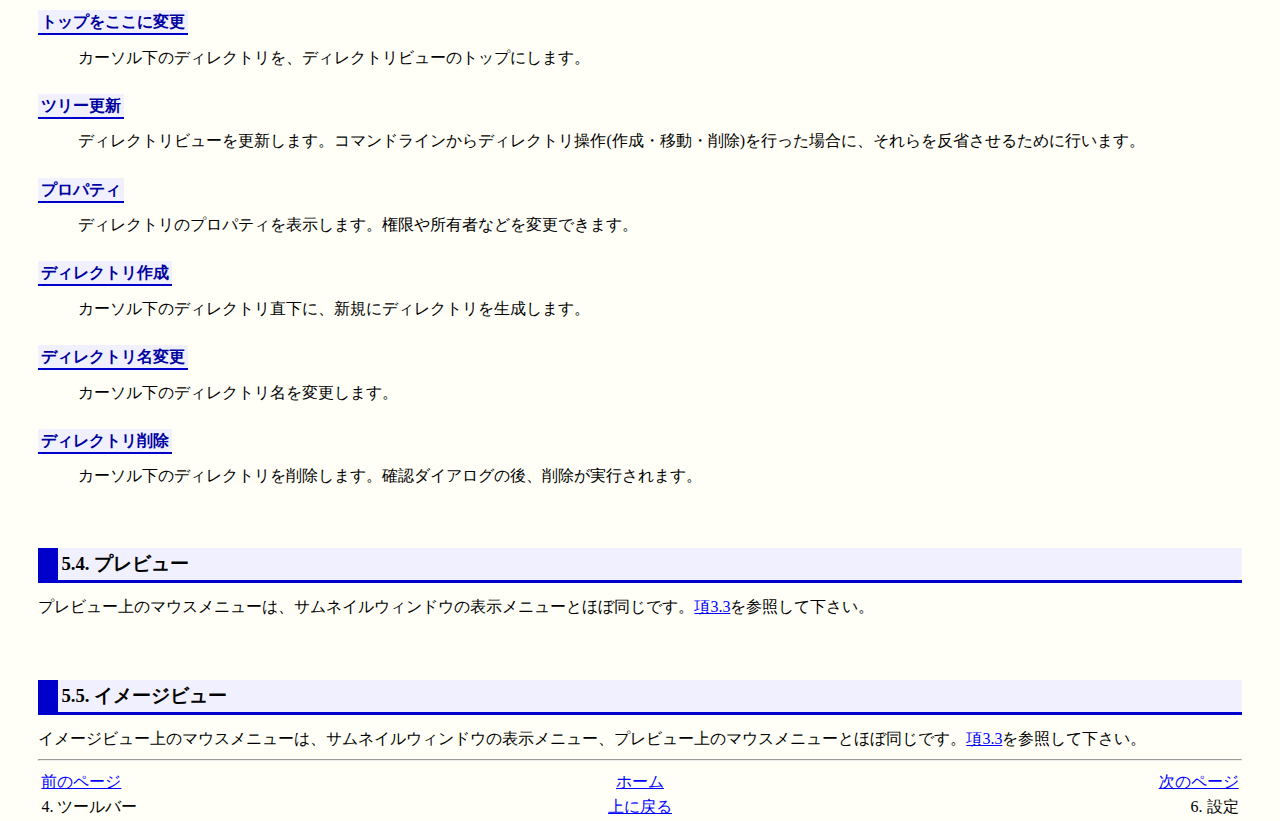
<file: doc/ja/05.html>
<!DOCTYPE HTML PUBLIC "-//W3C//DTD HTML 4.01 Transitional//EN" "http://www.w3.org/TR/html4/loose.dtd">
<html lang="ja">
<head>
<meta content="text/html; charset=EUC-JP" http-equiv="Content-Type">
<title>5. �ޥ�����˥塼</title>
<link rel="stylesheet" href="./gimageview.css" type="text/css">
<meta name="generator" content="DocBook XSL Stylesheets V1.45">
<link rel="home" href="index.html" title="GImageView User's Manual">
<link rel="up" href="index.html" title="GImageView User's Manual">
<link rel="previous" href="04.html" title="4. �ġ���С�">
<link rel="next" href="06.html" title="6. ����">
</head>
<body bgcolor="white" text="black" link="#0000FF" vlink="#840084" alink="#0000FF">
<div class="navheader">
<table width="100%" summary="Navigation header">
<tr><th colspan="3" align="center">5. �ޥ�����˥塼</th></tr>
<tr>
<td width="20%" align="left">
<a accesskey="p" href="04.html">���Υڡ���</a>&#160;</td>
<th width="60%" align="center">&#160;</th>
<td width="20%" align="right">&#160;<a accesskey="n" href="06.html">���Υڡ���</a>
</td>
</tr>
</table>
<hr>
</div>
<div class="sect1">
<div class="titlepage"><div><h2 class="title" style="clear: both">
<a name="05"></a>5. �ޥ�����˥塼</h2></div></div>
<p class="para">
�����Ǥϥޥ����α�����å�ɽ��������˥塼�Τ������ġ���С��ˤ����ʤ��ܥ���(��ǽ)�ˤĤ����������ޤ���������̵���ܥ���(��ǽ)�ϡ���˥塼�С����⤷���ϥġ���С���Ʊ���ε�ǽ������ޤ�����ǽ�ˤĤ��Ƥ�<a href="03.html" title="3. ��˥塼�С�">��3</a>��<a href="04.html" title="4. �ġ���С�">��4</a>�򻲾Ȥ��Ʋ�������
</p>
<div class="sect2">
<div class="titlepage"><div><h3 class="title">
<a name="05-01"></a>5.1. ����ͥ���ӥ塼</h3></div></div>
<p class="para">
����ͥ���ӥ塼��ǤΥޥ�����˥塼�Ǥ���ʣ�����򤵤�Ƥ����硢���򤵤�Ƥ������Ƥβ������Ф���ͭ���Ǥ���
</p>
<div class="variablelist"><dl>
<dt><span class="term"><a name="open_new_image_window"></a>����������ɥ��ǳ���</span></dt>
<dd><p class="para">
������β����򡢿����˥��᡼��������ɥ���������Ƴ����ޤ���ʣ�����򤵤�Ƥ����硢���ο��������᡼��������ɥ�����������ޤ���
</p></dd>
<dt><span class="term"><a name="open_shared_image_window"></a>��ͭ������ɥ��ǳ���</span></dt>
<dd><p class="para">
��ͭ���᡼��������ɥ��ǳ����ޤ�����ͭ���᡼��������ɥ����Ĥ�������Ƥ��ʤ���硢�����˺������ޤ������˶�ͭ���᡼��������ɥ�����������Ƥ����硢���Υ�����ɥ�������Ѥ��ޤ����ʤ������Υ��ޥ�ɤ�ʣ��������ˤϻȤ��ޤ���
</p></dd>
<dt><span class="term"><a name="open_external_program"></a>�����ץ������ǳ���</span></dt>
<dd><p class="para">
������Υե��������Ͽ���������ץ��������Ϥ��ޤ��������ץ������Υꥹ�Ȥϡ�<a href="06.html#06-09" title="6.9. �����ץ������">��6.9</a>�򻲾Ȥ��Ʋ�������
</p></dd>
<dt><span class="term"><a name="open_script"></a>������ץ�</span></dt>
<dd><p class="para">
������Υե��������Ͽ����������ץȤ��Ϥ��ޤ���������ץȤ�����ϡ�<a href="06.html#06-09" title="6.9. �����ץ������">��6.9</a>�򻲾Ȥ��Ʋ�������
</p></dd>
<dt><span class="term"><a name="update_thumbnail_mouse_menu"></a>����ͥ���ƺ���</span></dt>
<dd><p class="para">
����ͥ����ƺ������ޤ�������ϡ���Ʊ�ͤǤ���
</p></dd>
<dt><span class="term"><a name="remove_from_list"></a>�ꥹ�Ȥ�����</span></dt>
<dd>
<p class="para">
<span class="emphasis"><i>���Υ��ޥ�ɤϥ��쥯����󥿥֤Τ�ͭ���Ǥ���</i></span>
</p>
<p class="para">
�ꥹ�Ȥ��������ޤ����ե����뼫�Τ���������櫓�ǤϤ���ޤ��󡣤ޤ������Υ��ޥ�ɤ�ʣ��������ˤϻȤ��ޤ���
</p>
</dd>
<dt><span class="term"><a name="file_property"></a>�ץ��ѥƥ�</span></dt>
<dd><p class="para">
�ե�����Υץ��ѥƥ���ɽ�����ޤ����ե�����θ��¤��ͭ�Ԥʤɤ��ѹ��Ǥ��ޤ����ʤ������Υ��ޥ�ɤ�ʣ��������ˤϻȤ��ޤ���
</p></dd>
<dt><span class="term"><a name="scan_exif_data"></a>�����Ȥ��Խ�</span></dt>
<dd><p class="para">
�����Ȥ��Խ����ޤ���
</p></dd>
</dl></div>
</div>
<div class="sect2">
<div class="titlepage"><div><h3 class="title">
<a name="05-02"></a>5.2. ����</h3></div></div>
<p class="para">
���֤���ʬ�Ǳ�����å�����ȡ�����ɽ�����Ƥ��륿�֤Υꥹ�Ȥ�ɽ������ޤ�����������Ǥ�դΥ��֤˰�ư���뤳�Ȥ���ǽ�Ǥ���
</p>
<p class="para">
�ǥ��쥯�ȥ��Ƶ�Ū���ɤ߹�������ʤɡ����̤Υ��֤��������줿���������Ǥ���
</p>
</div>
<div class="sect2">
<div class="titlepage"><div><h3 class="title">
<a name="05-03"></a>5.3. �ǥ��쥯�ȥ�ӥ塼</h3></div></div>
<p class="para">
�ǥ��쥯�ȥ�ӥ塼�Ǥϡ��ǥ��쥯�ȥ��ʣ������Ͻ���ޤ��󡣤��Τ��ᡢ�ƥ��ޥ�ɤμ¹��оݤϡ�ɬ��Ū�˥ޥ����������벼�Υǥ��쥯�ȥ�ˤʤ�ޤ���
</p>
<div class="variablelist"><dl>
<dt><span class="term"><a name="mouse_directory_load_thumbnail"></a>����ͥ�����ɤ߹���</span></dt>
<dd><p class="para">
�������벼�Υǥ��쥯�ȥ���ɤ߹��ߡ�����ͥ���ӥ塼��ɽ�����ޤ������ƥ���ͥ���ɽ��������Ͽ����˥��֤��������졢�����ɤ߹��ޤ�Ƥ�����ϡ����Υ��֤������ƥ��֤ˤʤ�ޤ���
</p></dd>
<dt><span class="term"><a name="mouse_directory_load_thumbnail_recursively"></a>����ͥ����Ƶ�Ū���ɤ߹���</span></dt>
<dd><p class="para">
�������벼�Υǥ��쥯�ȥ�ʲ���Ƶ�Ū���ɤ߹��ߤޤ���
</p></dd>
<dt><span class="term"><a name="mouse_directory_go_to_here"></a>�ȥåפ򤳤����ѹ�</span></dt>
<dd><p class="para">
�������벼�Υǥ��쥯�ȥ�򡢥ǥ��쥯�ȥ�ӥ塼�Υȥåפˤ��ޤ���
</p></dd>
<dt><span class="term"><a name="mouse_directory_refresh_tree"></a>�ĥ꡼����</span></dt>
<dd><p class="para">
�ǥ��쥯�ȥ�ӥ塼�򹹿����ޤ������ޥ�ɥ饤�󤫤�ǥ��쥯�ȥ����(��������ư�����)��Ԥä����ˡ�������ȿ�ʤ����뤿��˹Ԥ��ޤ���
</p></dd>
<dt><span class="term"><a name="mouse_directory_property"></a>�ץ��ѥƥ�</span></dt>
<dd><p class="para">
�ǥ��쥯�ȥ�Υץ��ѥƥ���ɽ�����ޤ������¤��ͭ�Ԥʤɤ��ѹ��Ǥ��ޤ���
</p></dd>
<dt><span class="term"><a name="mouse_directory_new"></a>�ǥ��쥯�ȥ����</span></dt>
<dd><p class="para">
�������벼�Υǥ��쥯�ȥ�ľ���ˡ������˥ǥ��쥯�ȥ���������ޤ���
</p></dd>
<dt><span class="term"><a name="mouse_directory_name_edit"></a>�ǥ��쥯�ȥ�̾�ѹ�</span></dt>
<dd><p class="para">
�������벼�Υǥ��쥯�ȥ�̾���ѹ����ޤ���
</p></dd>
<dt><span class="term"><a name="mouse_directory_delete"></a>�ǥ��쥯�ȥ���</span></dt>
<dd><p class="para">
�������벼�Υǥ��쥯�ȥ�������ޤ�����ǧ�����������θ塢������¹Ԥ���ޤ���
</p></dd>
</dl></div>
</div>
<div class="sect2">
<div class="titlepage"><div><h3 class="title">
<a name="05-04"></a>5.4. �ץ�ӥ塼</h3></div></div>
<p class="para">
�ץ�ӥ塼��Υޥ�����˥塼�ϡ�����ͥ��륦����ɥ���ɽ����˥塼�Ȥۤ�Ʊ���Ǥ���<a href="03.html#03-03" title="3.3. ɽ��">��3.3</a>�򻲾Ȥ��Ʋ�������
</p>
</div>
<div class="sect2">
<div class="titlepage"><div><h3 class="title">
<a name="id2812627"></a>5.5. ���᡼���ӥ塼</h3></div></div>
<p class="para">
���᡼���ӥ塼��Υޥ�����˥塼�ϡ�����ͥ��륦����ɥ���ɽ����˥塼���ץ�ӥ塼��Υޥ�����˥塼�Ȥۤ�Ʊ���Ǥ���<a href="03.html#03-03" title="3.3. ɽ��">��3.3</a>�򻲾Ȥ��Ʋ�������
</p>
</div>
</div>
<div class="navfooter">
<hr>
<table width="100%" summary="Navigation footer">
<tr>
<td width="40%" align="left">
<a accesskey="p" href="04.html">���Υڡ���</a>&#160;</td>
<td width="20%" align="center"><a accesskey="h" href="index.html">�ۡ���</a></td>
<td width="40%" align="right">&#160;<a accesskey="n" href="06.html">���Υڡ���</a>
</td>
</tr>
<tr>
<td width="40%" align="left">4. �ġ���С�&#160;</td>
<td width="20%" align="center"><a accesskey="u" href="index.html">������</a></td>
<td width="40%" align="right">&#160;6. ����</td>
</tr>
</table>
</div>
</body>
</html>
</file>
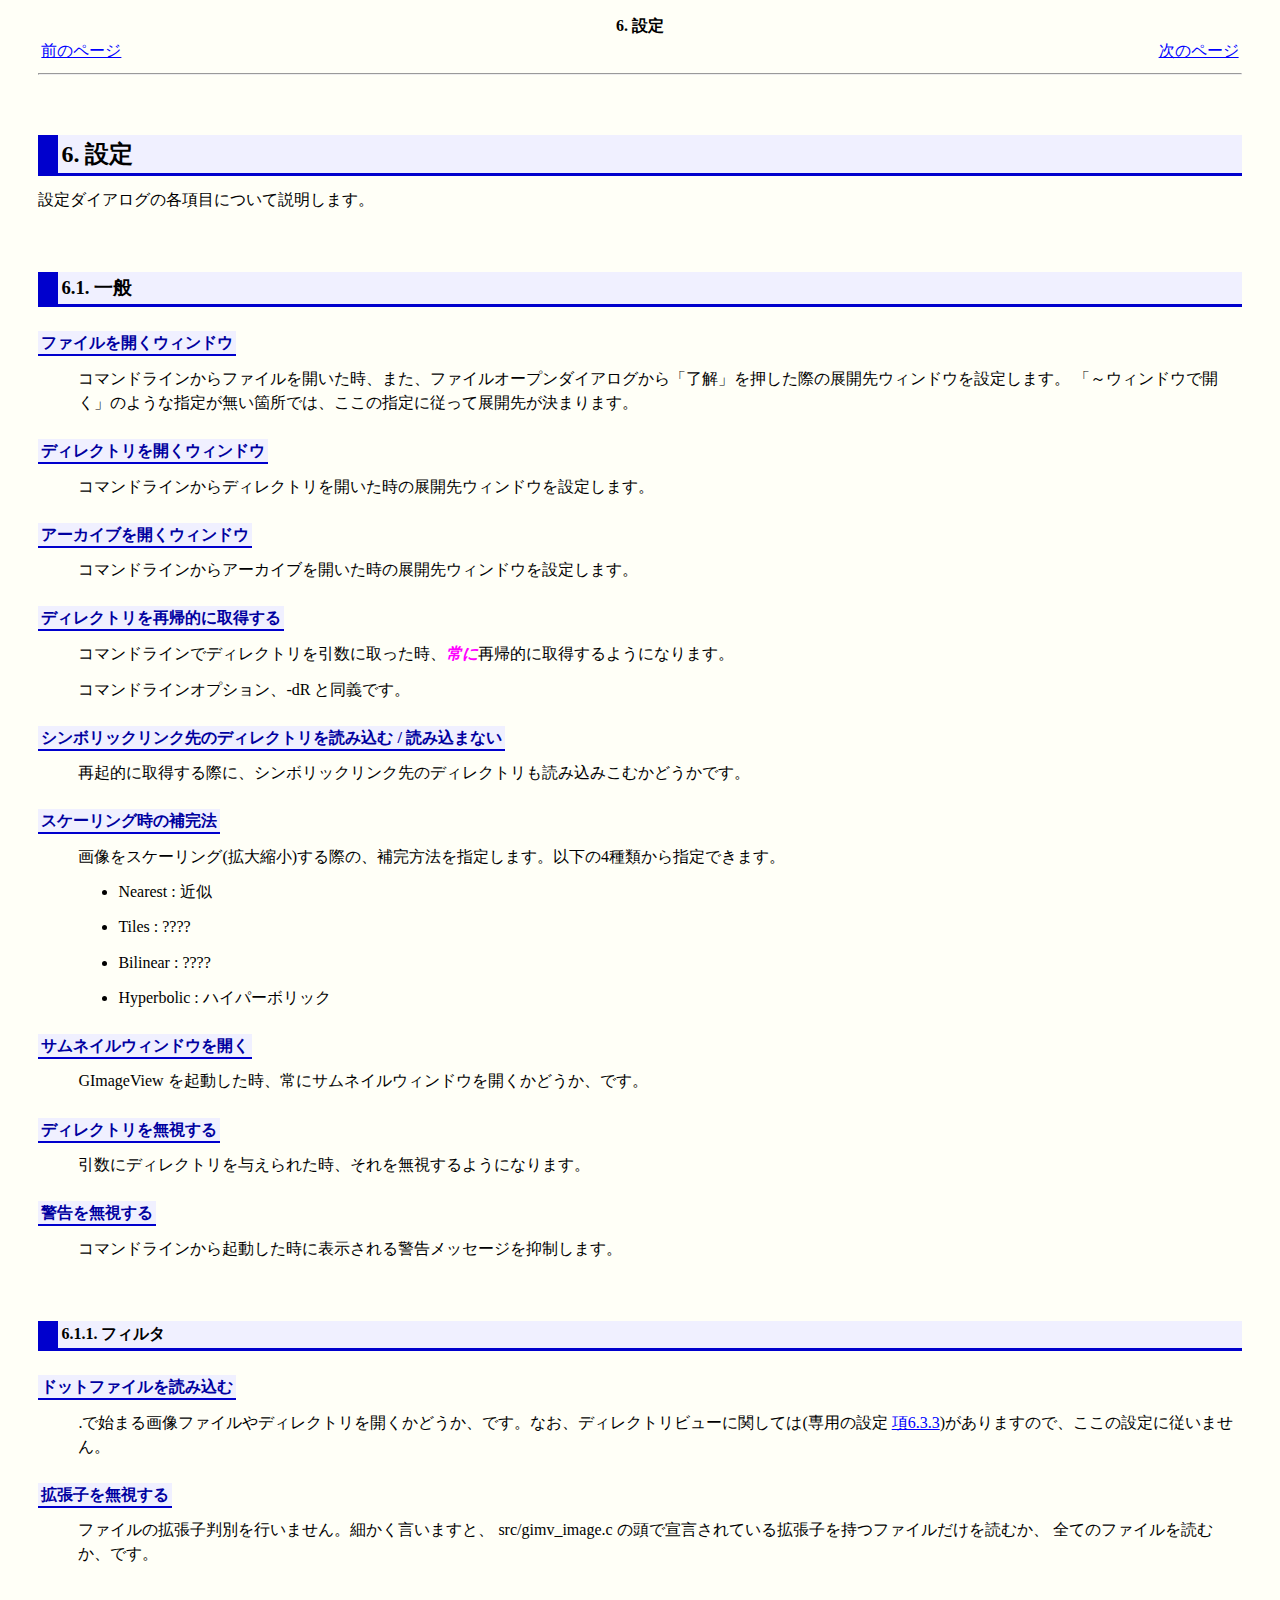
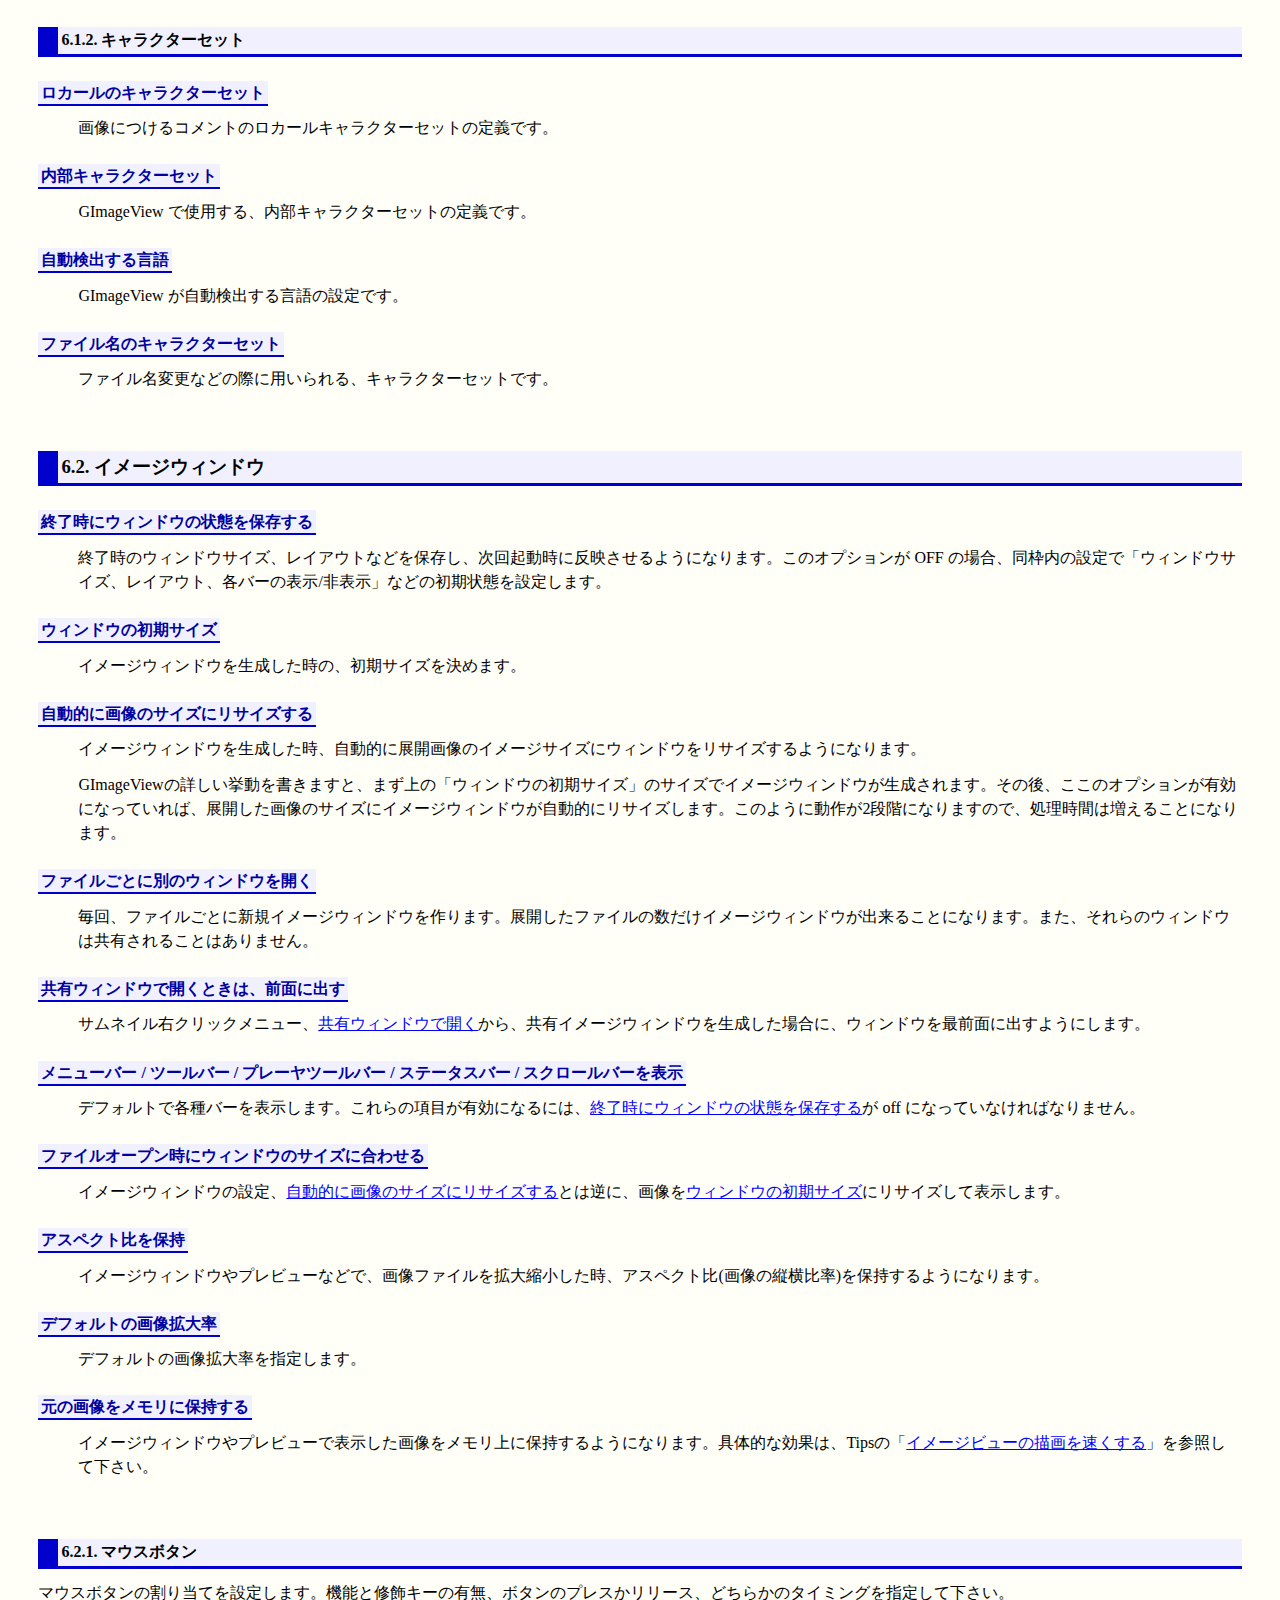
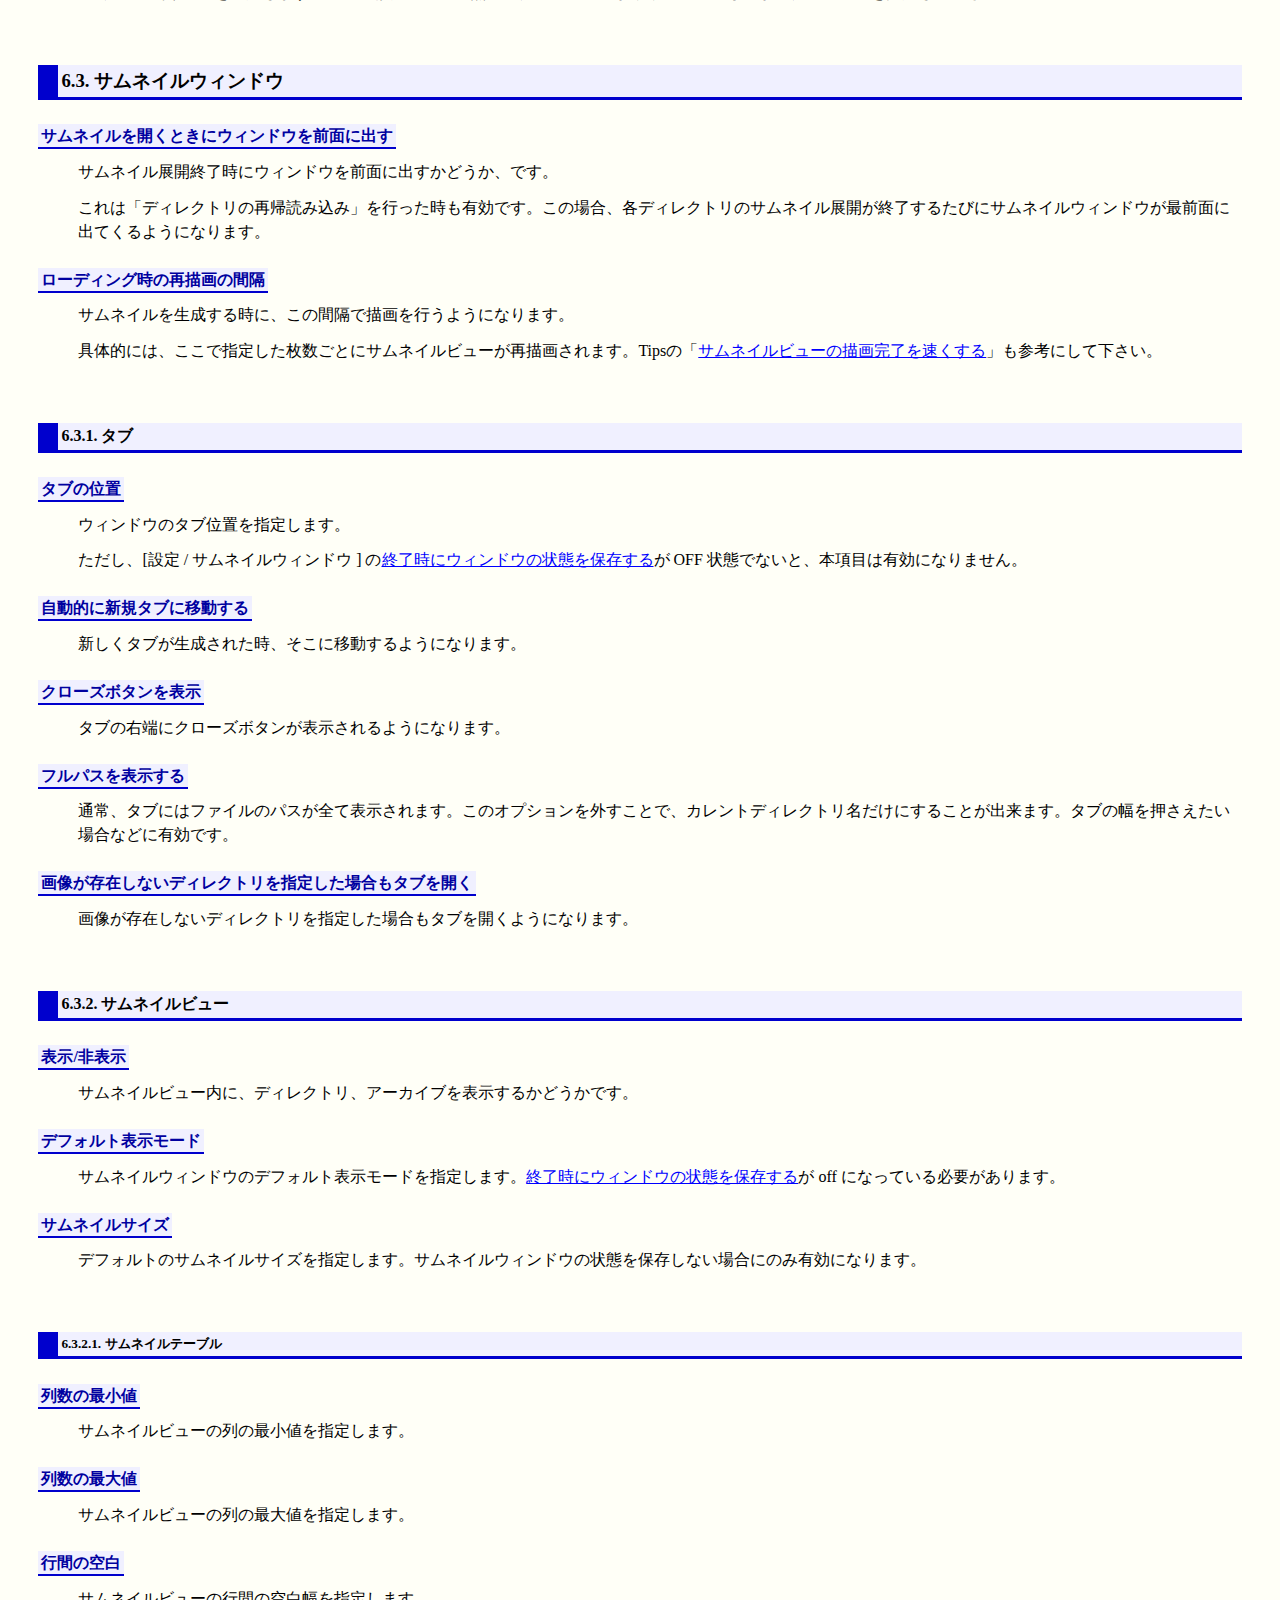
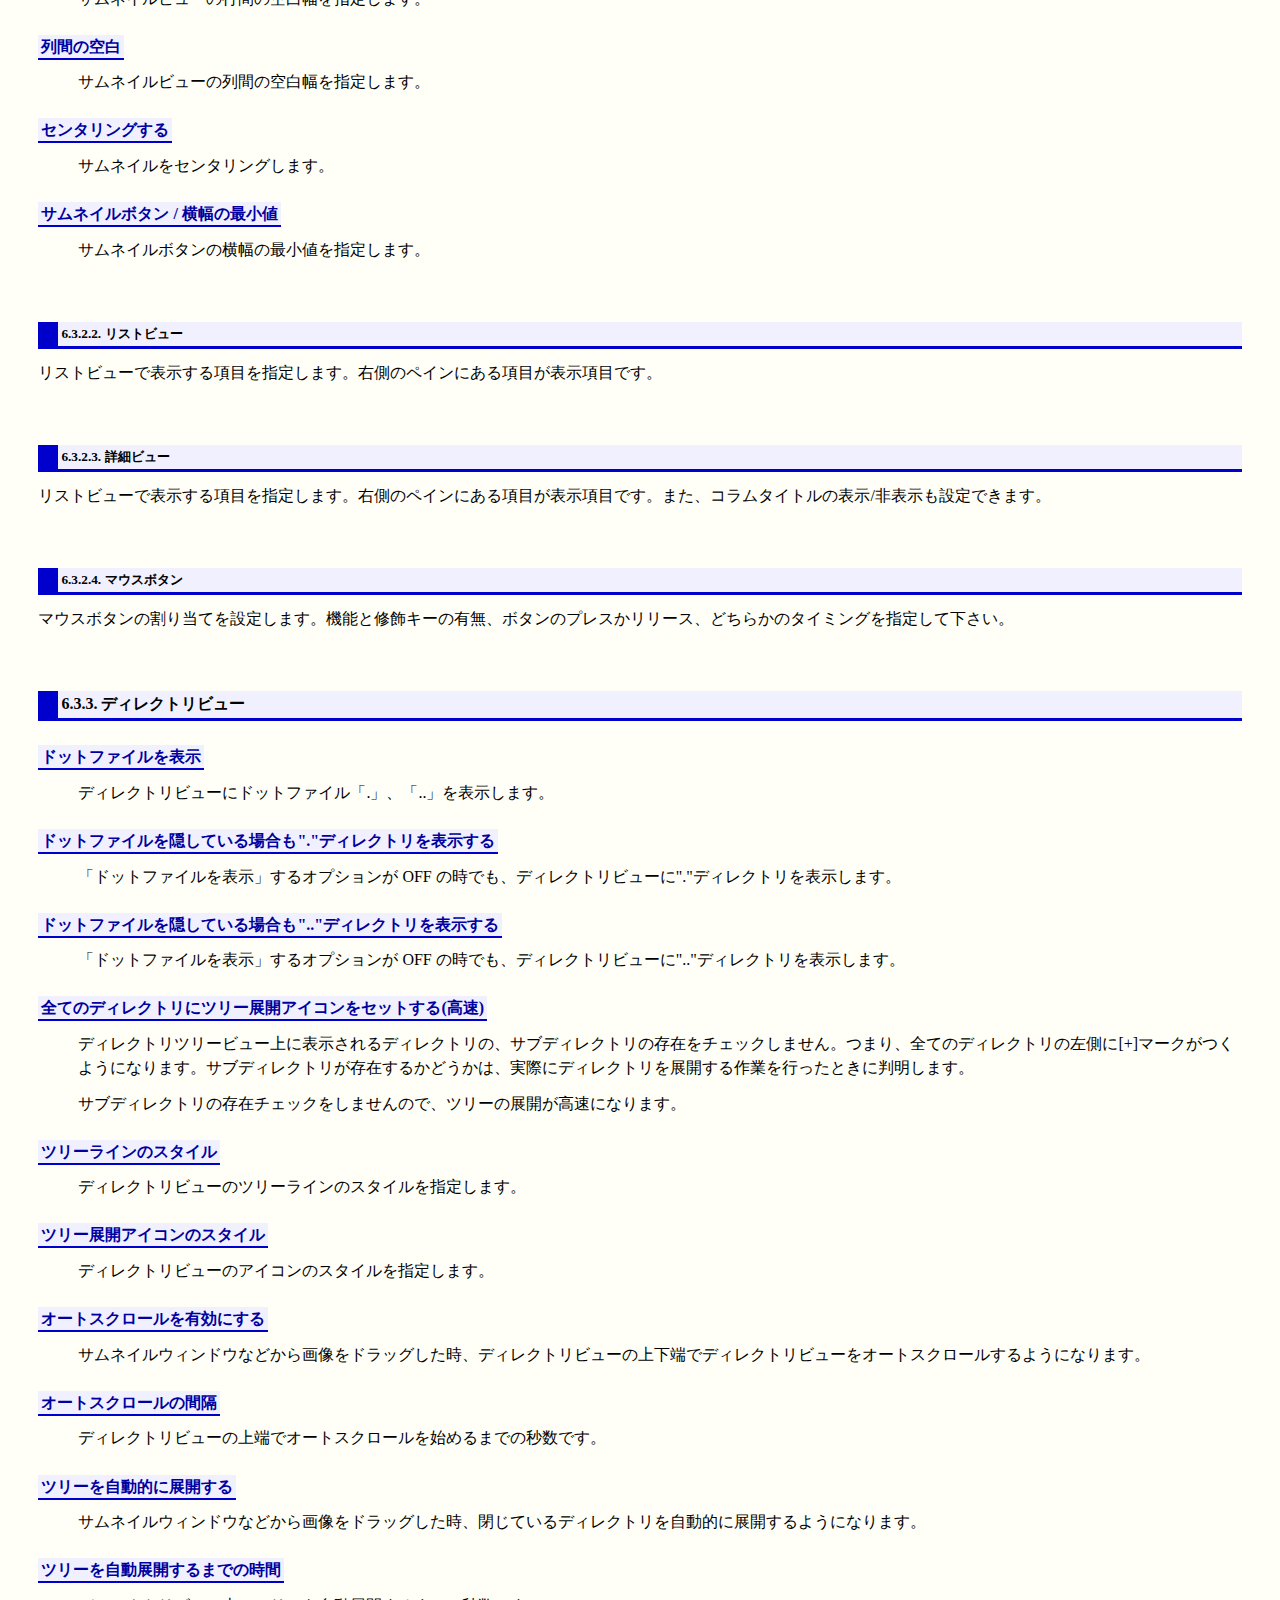
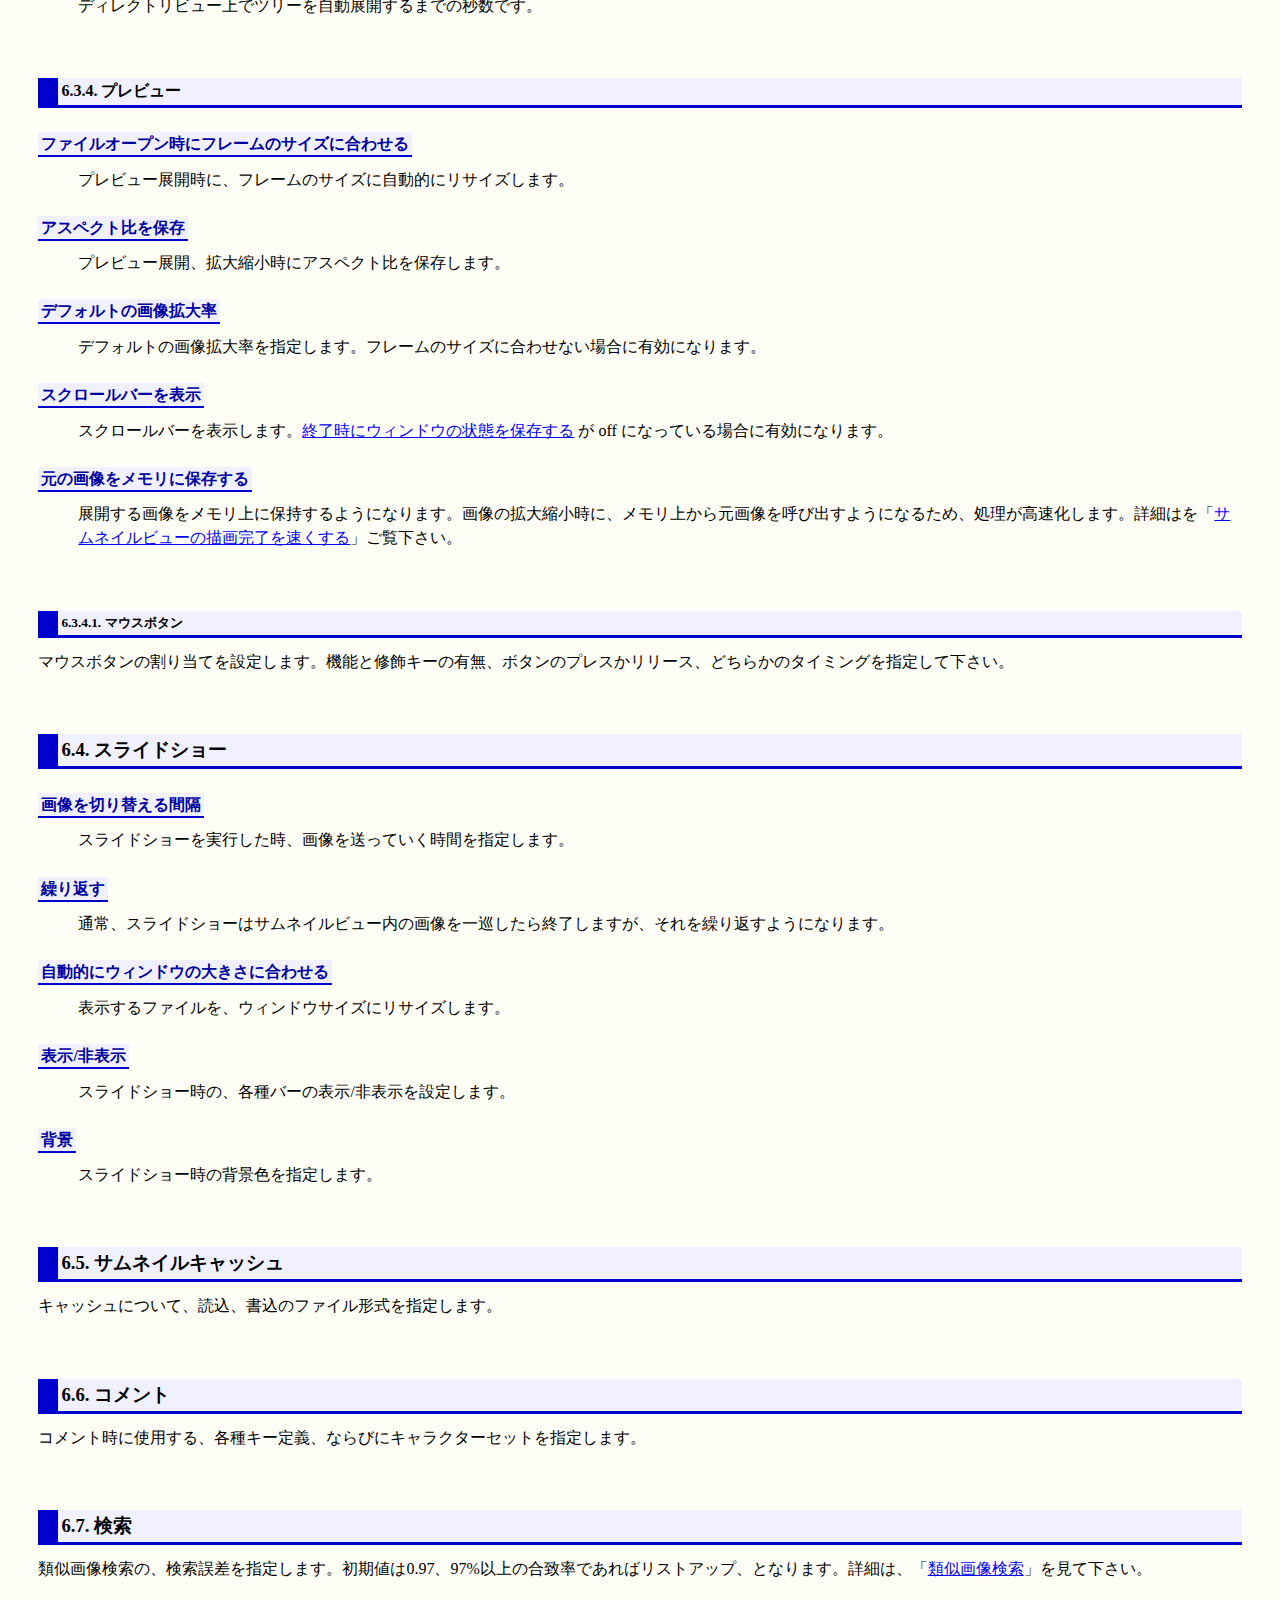
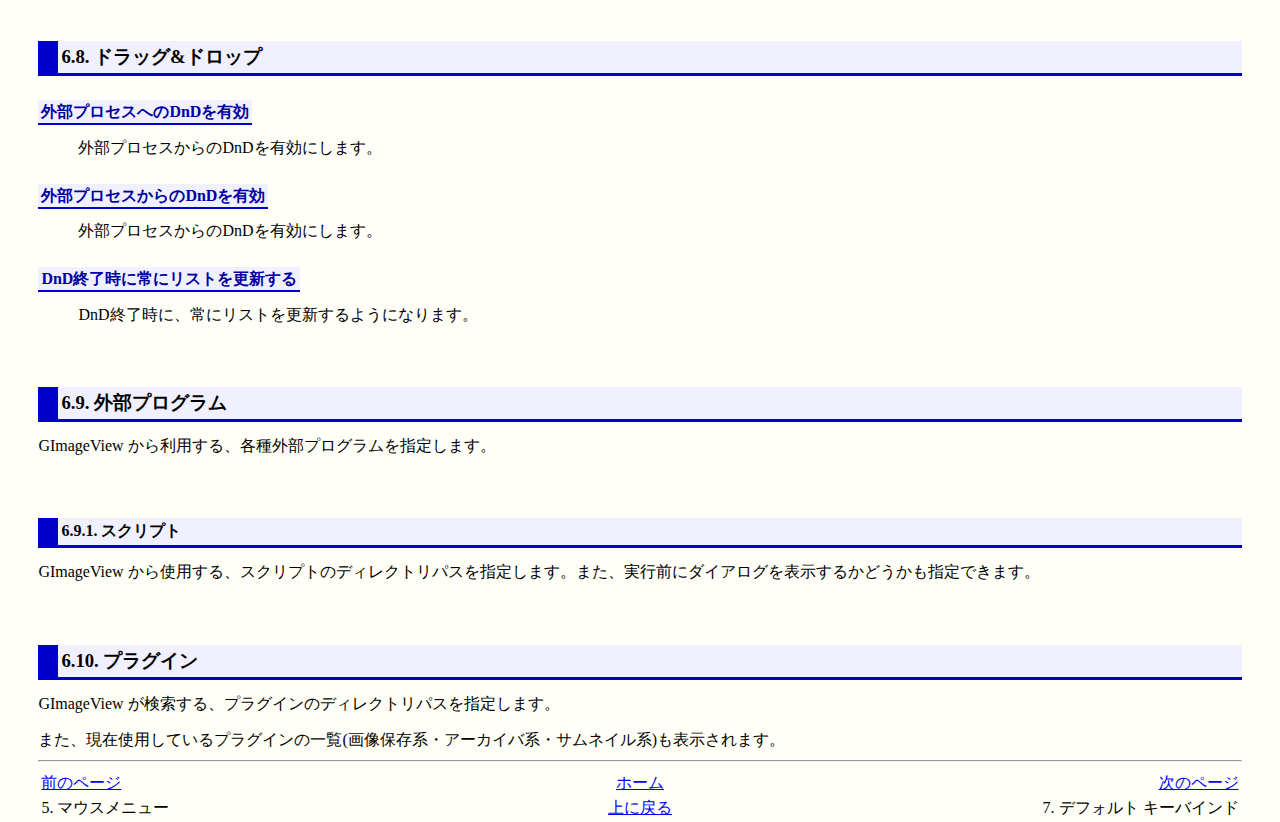
<file: doc/ja/06.html>
<!DOCTYPE HTML PUBLIC "-//W3C//DTD HTML 4.01 Transitional//EN" "http://www.w3.org/TR/html4/loose.dtd">
<html lang="ja">
<head>
<meta content="text/html; charset=EUC-JP" http-equiv="Content-Type">
<title>6. ����</title>
<link rel="stylesheet" href="./gimageview.css" type="text/css">
<meta name="generator" content="DocBook XSL Stylesheets V1.45">
<link rel="home" href="index.html" title="GImageView User's Manual">
<link rel="up" href="index.html" title="GImageView User's Manual">
<link rel="previous" href="05.html" title="5. �ޥ�����˥塼">
<link rel="next" href="07.html" title="7. �ǥե���� �����Х����">
</head>
<body bgcolor="white" text="black" link="#0000FF" vlink="#840084" alink="#0000FF">
<div class="navheader">
<table width="100%" summary="Navigation header">
<tr><th colspan="3" align="center">6. ����</th></tr>
<tr>
<td width="20%" align="left">
<a accesskey="p" href="05.html">���Υڡ���</a>&#160;</td>
<th width="60%" align="center">&#160;</th>
<td width="20%" align="right">&#160;<a accesskey="n" href="07.html">���Υڡ���</a>
</td>
</tr>
</table>
<hr>
</div>
<div class="sect1">
<div class="titlepage"><div><h2 class="title" style="clear: both">
<a name="06"></a>6. ����</h2></div></div>
<p class="para">
��������������γƹ��ܤˤĤ����������ޤ���
</p>
<div class="sect2">
<div class="titlepage"><div><h3 class="title">
<a name="06-01"></a>6.1. ����</h3></div></div>
<div class="variablelist"><dl>
<dt><span class="term"><a name="File_Open_Window"></a>�ե�����򳫤�������ɥ�</span></dt>
<dd><p class="para">
���ޥ�ɥ饤�󤫤�ե�����򳫤��������ޤ����ե����륪���ץ���������������λ��פ򲡤����ݤ�Ÿ���襦����ɥ������ꤷ�ޤ���
�֡�������ɥ��ǳ����פΤ褦�ʻ��̵꤬���ս�Ǥϡ������λ���˽��ä�Ÿ���褬��ޤ�ޤ���
</p></dd>
<dt><span class="term"><a name="Directory_Open_Window"></a>�ǥ��쥯�ȥ�򳫤�������ɥ�</span></dt>
<dd><p class="para">
���ޥ�ɥ饤�󤫤�ǥ��쥯�ȥ�򳫤�������Ÿ���襦����ɥ������ꤷ�ޤ���
</p></dd>
<dt><span class="term"><a name="Archive_Open_Window"></a>���������֤򳫤�������ɥ�</span></dt>
<dd><p class="para">
���ޥ�ɥ饤�󤫤饢�������֤򳫤�������Ÿ���襦����ɥ������ꤷ�ޤ���
</p></dd>
<dt><span class="term"><a name="Scan_directories_recursively"></a>�ǥ��쥯�ȥ��Ƶ�Ū�˼�������</span></dt>
<dd>
<p class="para">
���ޥ�ɥ饤��ǥǥ��쥯�ȥ������˼�ä�����<span class="emphasis"><i>���</i></span>�Ƶ�Ū�˼�������褦�ˤʤ�ޤ���
</p>
<p class="para">
���ޥ�ɥ饤�󥪥ץ����-dR ��Ʊ���Ǥ���
</p>
</dd>
<dt><span class="term"><a name="Follow_symbolic_link"></a>����ܥ�å������Υǥ��쥯�ȥ���ɤ߹��� / �ɤ߹��ޤʤ�</span></dt>
<dd><p class="para">
�Ƶ�Ū�˼�������ݤˡ�����ܥ�å������Υǥ��쥯�ȥ���ɤ߹��ߤ��फ�ɤ����Ǥ���</p></dd>
<dt><span class="term"><a name="Interpolation_type_for_scaling"></a>��������󥰻����䴰ˡ</span></dt>
<dd><p class="para">
�����򥹥������(����̾�)����ݤΡ��䴰��ˡ����ꤷ�ޤ����ʲ���4���फ�����Ǥ��ޤ���
<div class="itemizedlist"><ul>
<li><p class="para">Nearest : ���</p></li>
<li><p class="para">Tiles : ????</p></li>
<li><p class="para">Bilinear : ????</p></li>
<li><p class="para">Hyperbolic : �ϥ��ѡ��ܥ�å�</p></li>
</ul></div>
</p></dd>
<dt><span class="term"><a name="Open_thumbnail_window"></a>����ͥ��륦����ɥ��򳫤�</span></dt>
<dd><p class="para">
GImageView ��ư����������˥���ͥ��륦����ɥ��򳫤����ɤ������Ǥ���
</p></dd>
<dt><span class="term"><a name="Ignore_directory"></a>�ǥ��쥯�ȥ��̵�뤹��</span></dt>
<dd><p class="para">
�����˥ǥ��쥯�ȥ��Ϳ����줿���������̵�뤹��褦�ˤʤ�ޤ���
</p></dd>
<dt><span class="term"><a name="No_warning"></a>�ٹ��̵�뤹��</span></dt>
<dd><p class="para">
���ޥ�ɥ饤�󤫤鵯ư��������ɽ�������ٹ��å��������������ޤ���
</p></dd>
</dl></div>
<div class="sect3">
<div class="titlepage"><div><h4 class="title">
<a name="06-01-01"></a>6.1.1. �ե��륿</h4></div></div>
<div class="variablelist"><dl>
<dt><span class="term"><a name="Read_dotfiles"></a>�ɥåȥե�������ɤ߹���</span></dt>
<dd><p class="para">
.�ǻϤޤ�����ե������ǥ��쥯�ȥ�򳫤����ɤ������Ǥ����ʤ����ǥ��쥯�ȥ�ӥ塼�˴ؤ��Ƥ�(���Ѥ����� <a href="06.html#06-03-03" title="6.3.3. �ǥ��쥯�ȥ�ӥ塼">��6.3.3</a>)������ޤ��Τǡ�����������˽����ޤ���
</p></dd>
<dt><span class="term"><a name="Ignore file name extension"></a>��ĥ�Ҥ�̵�뤹��</span></dt>
<dd><p class="para">
�ե�����γ�ĥ��Ƚ�̤�Ԥ��ޤ��󡣺٤��������ޤ��ȡ� src/gimv_image.c ��Ƭ���������Ƥ����ĥ�Ҥ���ĥե�����������ɤफ�� ���ƤΥե�������ɤफ���Ǥ���
</p></dd>
</dl></div>
</div>
<div class="sect3">
<div class="titlepage"><div><h4 class="title">
<a name="06-01-02"></a>6.1.2. ����饯�������å�</h4></div></div>
<div class="variablelist"><dl>
<dt><span class="term"><a name="Locale_character_set"></a>��������Υ���饯�������å�</span></dt>
<dd><p class="para">
�����ˤĤ��륳���ȤΥ������륭��饯�������åȤ�����Ǥ���
</p></dd>
<dt><span class="term"><a name="Internal_character_set"></a>��������饯�������å�</span></dt>
<dd><p class="para">
GImageView �ǻ��Ѥ��롢��������饯�������åȤ�����Ǥ���
</p></dd>
<dt><span class="term"><a name="Language_for_auto_detecting"></a>��ư���Ф������</span></dt>
<dd><p class="para">
GImageView ����ư���Ф�����������Ǥ���
</p></dd>
<dt><span class="term"><a name="Character_set_of_file_name"></a>�ե�����̾�Υ���饯�������å�</span></dt>
<dd><p class="para">
�ե�����̾�ѹ��ʤɤκݤ��Ѥ����롢����饯�������åȤǤ���
</p></dd>
</dl></div>
</div>
</div>
<div class="sect2">
<div class="titlepage"><div><h3 class="title">
<a name="06-02"></a>6.2. ���᡼��������ɥ�</h3></div></div>
<div class="variablelist"><dl>
<dt><span class="term"><a name="Save_window_state_on_exit"></a>��λ���˥�����ɥ��ξ��֤���¸����</span></dt>
<dd><p class="para">
��λ���Υ�����ɥ����������쥤�����Ȥʤɤ���¸��������ư����ȿ�Ǥ�����褦�ˤʤ�ޤ������Υ��ץ���� OFF �ξ�硢Ʊ���������ǡ֥�����ɥ����������쥤�����ȡ��ƥС���ɽ��/��ɽ���פʤɤν�����֤����ꤷ�ޤ���
</p></dd>
<dt><span class="term"><a name="Initial_window_size"></a>������ɥ��ν��������</span></dt>
<dd><p class="para">
���᡼��������ɥ��������������Ρ��������������ޤ���
</p></dd>
<dt><span class="term"><a name="Auto_resize_to_image_size"></a>��ưŪ�˲����Υ������˥ꥵ��������</span></dt>
<dd>
<p class="para">
���᡼��������ɥ�����������������ưŪ��Ÿ�������Υ��᡼���������˥�����ɥ���ꥵ��������褦�ˤʤ�ޤ���
</p>
<p class="para">
GImageView�ξܤ�����ư��񤭤ޤ��ȡ��ޤ���Ρ֥�����ɥ��ν���������פΥ������ǥ��᡼��������ɥ�����������ޤ������θ塢�����Υ��ץ����ͭ���ˤʤäƤ���С�Ÿ�����������Υ������˥��᡼��������ɥ�����ưŪ�˥ꥵ�������ޤ������Τ褦��ư�2�ʳ��ˤʤ�ޤ��Τǡ��������֤������뤳�Ȥˤʤ�ޤ���
</p>
</dd>
<dt><span class="term"><a name="Open_each_file_in_separate_window"></a>�ե����뤴�Ȥ��̤Υ�����ɥ��򳫤�</span></dt>
<dd><p class="para">
��󡢥ե����뤴�Ȥ˿������᡼��������ɥ�����ޤ���Ÿ�������ե�����ο��������᡼��������ɥ�������뤳�Ȥˤʤ�ޤ����ޤ��������Υ�����ɥ��϶�ͭ����뤳�ȤϤ���ޤ���
</p></dd>
<dt><span class="term"><a name="Raise_window_when_open_image_in_shared_window"></a>��ͭ������ɥ��ǳ����Ȥ��ϡ����̤˽Ф�</span></dt>
<dd><p class="para">
����ͥ��뱦����å���˥塼��<a href="05.html#open_shared_image_window" title="">��ͭ������ɥ��ǳ���</a>���顢��ͭ���᡼��������ɥ��������������ˡ�������ɥ�������̤˽Ф��褦�ˤ��ޤ���
</p></dd>
<dt><span class="term">��˥塼�С� / �ġ���С� / �ץ졼��ġ���С� / ���ơ������С� / ����������С���ɽ��</span></dt>
<dd><p class="para">
�ǥե���ȤǳƼ�С���ɽ�����ޤ��������ι��ܤ�ͭ���ˤʤ�ˤϡ�<a href="06.html#Save_window_state_on_exit" title="">��λ���˥�����ɥ��ξ��֤���¸����</a>�� off �ˤʤäƤ��ʤ���Фʤ�ޤ���
</p></dd>
<dt><span class="term"><a name="Auto_resize_to_window_size_when_opening"></a>�ե����륪���ץ���˥�����ɥ��Υ������˹�碌��</span></dt>
<dd><p class="para">
���᡼��������ɥ������ꡢ<a href="06.html#Auto_resize_to_image_size" title="">��ưŪ�˲����Υ������˥ꥵ��������</a>�Ȥϵդˡ�������<a href="06.html#Initial_window_size" title="">������ɥ��ν��������</a>�˥ꥵ��������ɽ�����ޤ���
</p></dd>
<dt><span class="term"><a name="Keep_aspect_rario"></a>�����ڥ�������ݻ�</span></dt>
<dd><p class="para">
���᡼��������ɥ���ץ�ӥ塼�ʤɤǡ������ե���������̾��������������ڥ�����(�����νĲ���Ψ)���ݻ�����褦�ˤʤ�ޤ���
</p></dd>
<dt><span class="term"><a name="Default_Image_Scale"></a>�ǥե���Ȥβ�������Ψ</span></dt>
<dd><p class="para">
�ǥե���Ȥβ�������Ψ����ꤷ�ޤ���
</p></dd>
<dt><span class="term"><a name="Keep_original_image_on_memory"></a>���β����������ݻ�����</span></dt>
<dd><p class="para">
���᡼��������ɥ���ץ�ӥ塼��ɽ������������������ݻ�����褦�ˤʤ�ޤ�������Ū�ʸ��̤ϡ�Tips�Ρ�<a href="gimv_tips.html#gimv_tips_05" title="">���᡼���ӥ塼�������®������</a>�פ򻲾Ȥ��Ʋ�������
</p></dd>
</dl></div>
<div class="sect3">
<div class="titlepage"><div><h4 class="title">
<a name="06-02-01"></a>6.2.1. �ޥ����ܥ���</h4></div></div>
<p class="para">
�ޥ����ܥ���γ�����Ƥ����ꤷ�ޤ�����ǽ�Ƚ���������̵ͭ���ܥ���Υץ쥹����꡼�����ɤ��餫�Υ����ߥ󥰤���ꤷ�Ʋ�������
</p>
</div>
</div>
<div class="sect2">
<div class="titlepage"><div><h3 class="title">
<a name="06-03"></a>6.3. ����ͥ��륦����ɥ�</h3></div></div>
<div class="variablelist"><dl>
<dt><span class="term"><a name="Raise_window_when_opening_thumbnails"></a>����ͥ���򳫤��Ȥ��˥�����ɥ������̤˽Ф�</span></dt>
<dd>
<p class="para">
����ͥ���Ÿ����λ���˥�����ɥ������̤˽Ф����ɤ������Ǥ���
</p>
<p class="para">
����ϡ֥ǥ��쥯�ȥ�κƵ��ɤ߹��ߡפ�Ԥä�����ͭ���Ǥ������ξ�硢�ƥǥ��쥯�ȥ�Υ���ͥ���Ÿ������λ���뤿�Ӥ˥���ͥ��륦����ɥ��������̤˽ФƤ���褦�ˤʤ�ޤ���
</p>
</dd>
<dt><span class="term"><a name="GUI_redraw_interval_while_loading"></a>�����ǥ��󥰻��κ�����δֳ�</span></dt>
<dd>
<p class="para">
����ͥ��������������ˡ����δֳ֤������Ԥ��褦�ˤʤ�ޤ���
</p>
<p class="para">
����Ū�ˤϡ������ǻ��ꤷ��������Ȥ˥���ͥ���ӥ塼�������褵��ޤ���Tips�Ρ�<a href="gimv_tips.html#gimv_tips_01" title="">����ͥ���ӥ塼�����贰λ��®������</a>�פ⻲�ͤˤ��Ʋ�������
</p>
</dd>
</dl></div>
<div class="sect3">
<div class="titlepage"><div><h4 class="title">
<a name="06-03-01"></a>6.3.1. ����</h4></div></div>
<div class="variablelist"><dl>
<dt><span class="term"><a name="Tab_Position"></a>���֤ΰ���</span></dt>
<dd>
<p class="para">
������ɥ��Υ��ְ��֤���ꤷ�ޤ���
</p>
<p class="para">
��������[���� / ����ͥ��륦����ɥ� ] ��<a href="06.html#Save_window_state_on_exit" title="">��λ���˥�����ɥ��ξ��֤���¸����</a>�� OFF ���֤Ǥʤ��ȡ��ܹ��ܤ�ͭ���ˤʤ�ޤ���
</p>
</dd>
<dt><span class="term"><a name="Move_to_new_tab_automatically"></a>��ưŪ�˿������֤˰�ư����</span></dt>
<dd><p class="para">
���������֤��������줿���������˰�ư����褦�ˤʤ�ޤ���
</p></dd>
<dt><span class="term"><a name="Show_close_button"></a>���������ܥ����ɽ��</span></dt>
<dd><p class="para">
���֤α�ü�˥��������ܥ���ɽ�������褦�ˤʤ�ޤ���
</p></dd>
<dt><span class="term"><a name="Show_full_path"></a>�ե�ѥ���ɽ������</span></dt>
<dd><p class="para">
�̾���֤ˤϥե�����Υѥ�������ɽ������ޤ������Υ��ץ����򳰤����Ȥǡ������ȥǥ��쥯�ȥ�̾�����ˤ��뤳�Ȥ�����ޤ������֤����򲡤����������ʤɤ�ͭ���Ǥ���
</p></dd>
<dt><span class="term"><a name="pen_new_tab_whether_image_is_exist_or_not_in_the_directory"></a>������¸�ߤ��ʤ��ǥ��쥯�ȥ����ꤷ�����⥿�֤򳫤�</span></dt>
<dd><p class="para">
������¸�ߤ��ʤ��ǥ��쥯�ȥ����ꤷ�����⥿�֤򳫤��褦�ˤʤ�ޤ���
</p></dd>
</dl></div>
</div>
<div class="sect3">
<div class="titlepage"><div><h4 class="title">
<a name="06-03-02"></a>6.3.2. ����ͥ���ӥ塼</h4></div></div>
<div class="variablelist"><dl>
<dt><span class="term">ɽ��/��ɽ��</span></dt>
<dd><p class="para">
����ͥ���ӥ塼��ˡ��ǥ��쥯�ȥꡢ���������֤�ɽ�����뤫�ɤ����Ǥ���
</p></dd>
<dt><span class="term"><a name="Default_display_mode"></a>�ǥե����ɽ���⡼��</span></dt>
<dd><p class="para">
����ͥ��륦����ɥ��Υǥե����ɽ���⡼�ɤ���ꤷ�ޤ���<a href="06.html#Save_window_state_on_exit" title="">��λ���˥�����ɥ��ξ��֤���¸����</a>�� off �ˤʤäƤ���ɬ�פ�����ޤ���
</p></dd>
<dt><span class="term"><a name="Thumnail_Size"></a>����ͥ��륵����</span></dt>
<dd><p class="para">
�ǥե���ȤΥ���ͥ��륵��������ꤷ�ޤ�������ͥ��륦����ɥ��ξ��֤���¸���ʤ����ˤΤ�ͭ���ˤʤ�ޤ���
</p></dd>
</dl></div>
<div class="sect4">
<div class="titlepage"><div><h5 class="title">
<a name="06-03-02-1"></a>6.3.2.1. ����ͥ���ơ��֥�</h5></div></div>
<div class="variablelist"><dl>
<dt><span class="term"><a name="Minimum_Columns"></a>����κǾ���</span></dt>
<dd><p class="para">
����ͥ���ӥ塼����κǾ��ͤ���ꤷ�ޤ���
</p></dd>
<dt><span class="term"><a name="Maximum_Columns"></a>����κ�����</span></dt>
<dd><p class="para">
����ͥ���ӥ塼����κ����ͤ���ꤷ�ޤ���
</p></dd>
<dt><span class="term"><a name="Row_Spacing"></a>�Դ֤ζ���</span></dt>
<dd><p class="para">
����ͥ���ӥ塼�ιԴ֤ζ���������ꤷ�ޤ���
</p></dd>
<dt><span class="term"><a name="Column_Spacing"></a>��֤ζ���</span></dt>
<dd><p class="para">
����ͥ���ӥ塼����֤ζ���������ꤷ�ޤ���
</p></dd>
<dt><span class="term"><a name="Centering"></a>���󥿥�󥰤���</span></dt>
<dd><p class="para">
����ͥ���򥻥󥿥�󥰤��ޤ���
</p></dd>
<dt><span class="term"><a name="Minimum_Border_Width"></a>����ͥ���ܥ��� / �����κǾ���</span></dt>
<dd><p class="para">
����ͥ���ܥ���β����κǾ��ͤ���ꤷ�ޤ���
</p></dd>
</dl></div>
</div>
<div class="sect4">
<div class="titlepage"><div><h5 class="title">
<a name="06-03-02-2"></a>6.3.2.2. �ꥹ�ȥӥ塼</h5></div></div>
<p class="para">
�ꥹ�ȥӥ塼��ɽ��������ܤ���ꤷ�ޤ�����¦�Υڥ���ˤ�����ܤ�ɽ�����ܤǤ���
</p>
</div>
<div class="sect4">
<div class="titlepage"><div><h5 class="title">
<a name="06-03-02-3"></a>6.3.2.3. �ܺ٥ӥ塼</h5></div></div>
<p class="para">
�ꥹ�ȥӥ塼��ɽ��������ܤ���ꤷ�ޤ�����¦�Υڥ���ˤ�����ܤ�ɽ�����ܤǤ����ޤ�������ॿ���ȥ��ɽ��/��ɽ��������Ǥ��ޤ���
</p>
</div>
<div class="sect4">
<div class="titlepage"><div><h5 class="title">
<a name="06-03-02-4"></a>6.3.2.4. �ޥ����ܥ���</h5></div></div>
<p class="para">
�ޥ����ܥ���γ�����Ƥ����ꤷ�ޤ�����ǽ�Ƚ���������̵ͭ���ܥ���Υץ쥹����꡼�����ɤ��餫�Υ����ߥ󥰤���ꤷ�Ʋ�������
</p>
</div>
</div>
<div class="sect3">
<div class="titlepage"><div><h4 class="title">
<a name="06-03-03"></a>6.3.3. �ǥ��쥯�ȥ�ӥ塼</h4></div></div>
<div class="variablelist"><dl>
<dt><span class="term"><a name="Show_dot_file"></a>�ɥåȥե������ɽ��</span></dt>
<dd><p class="para">
�ǥ��쥯�ȥ�ӥ塼�˥ɥåȥե������.�ס���..�פ�ɽ�����ޤ���
</p></dd>
<dt><span class="term"><a name="show_dotfiles_1"></a>�ɥåȥե�����򱣤��Ƥ������&quot;.&quot;�ǥ��쥯�ȥ��ɽ������</span></dt>
<dd><p class="para">
�֥ɥåȥե������ɽ���פ��륪�ץ���� OFF �λ��Ǥ⡢�ǥ��쥯�ȥ�ӥ塼��&quot;.&quot;�ǥ��쥯�ȥ��ɽ�����ޤ���

</p></dd>
<dt><span class="term"><a name="show_dotfiles_2"></a>�ɥåȥե�����򱣤��Ƥ������&quot;..&quot;�ǥ��쥯�ȥ��ɽ������</span></dt>
<dd><p class="para">
�֥ɥåȥե������ɽ���פ��륪�ץ���� OFF �λ��Ǥ⡢�ǥ��쥯�ȥ�ӥ塼��&quot;..&quot;�ǥ��쥯�ȥ��ɽ�����ޤ���
</p></dd>
<dt><span class="term"><a name="Set_expander_to_all_directory_Fast"></a>���ƤΥǥ��쥯�ȥ�˥ĥ꡼Ÿ����������򥻥åȤ���(��®)</span></dt>
<dd>
<p class="para">
�ǥ��쥯�ȥ�ĥ꡼�ӥ塼���ɽ�������ǥ��쥯�ȥ�Ρ����֥ǥ��쥯�ȥ��¸�ߤ�����å����ޤ��󡣤Ĥޤꡢ���ƤΥǥ��쥯�ȥ�κ�¦��[+]�ޡ������Ĥ��褦�ˤʤ�ޤ������֥ǥ��쥯�ȥ꤬¸�ߤ��뤫�ɤ����ϡ��ºݤ˥ǥ��쥯�ȥ��Ÿ�������Ȥ�Ԥä��Ȥ���Ƚ�����ޤ���
</p>
<p class="para">
���֥ǥ��쥯�ȥ��¸�ߥ����å��򤷤ޤ���Τǡ��ĥ꡼��Ÿ������®�ˤʤ�ޤ���
</p>
</dd>
<dt><span class="term"><a name="Tree_line_style"></a>�ĥ꡼�饤��Υ�������</span></dt>
<dd><p class="para">
�ǥ��쥯�ȥ�ӥ塼�Υĥ꡼�饤��Υ����������ꤷ�ޤ���
</p></dd>
<dt><span class="term"><a name="Tree_expander_style"></a>�ĥ꡼Ÿ����������Υ�������</span></dt>
<dd><p class="para">
�ǥ��쥯�ȥ�ӥ塼�Υ�������Υ����������ꤷ�ޤ���
</p></dd>
<dt><span class="term"><a name="Enable_auto_scroll"></a>�����ȥ����������ͭ���ˤ���</span></dt>
<dd><p class="para">
����ͥ��륦����ɥ��ʤɤ��������ɥ�å����������ǥ��쥯�ȥ�ӥ塼�ξ岼ü�ǥǥ��쥯�ȥ�ӥ塼�򥪡��ȥ��������뤹��褦�ˤʤ�ޤ���
</p></dd>
<dt><span class="term"><a name="Auto_scroll_interval"></a>�����ȥ���������δֳ�</span></dt>
<dd><p class="para">
�ǥ��쥯�ȥ�ӥ塼�ξ�ü�ǥ����ȥ����������Ϥ��ޤǤ��ÿ��Ǥ���
</p></dd>
<dt><span class="term"><a name="Enable_auto_expand_directory_tree"></a>�ĥ꡼��ưŪ��Ÿ������</span></dt>
<dd><p class="para">
����ͥ��륦����ɥ��ʤɤ��������ɥ�å����������Ĥ��Ƥ���ǥ��쥯�ȥ��ưŪ��Ÿ������褦�ˤʤ�ޤ���
</p></dd>
<dt><span class="term"><a name="Lag_time_for_auto_expand"></a>�ĥ꡼��ưŸ������ޤǤλ���</span></dt>
<dd><p class="para">
�ǥ��쥯�ȥ�ӥ塼��ǥĥ꡼��ưŸ������ޤǤ��ÿ��Ǥ���
</p></dd>
</dl></div>
</div>
<div class="sect3">
<div class="titlepage"><div><h4 class="title">
<a name="06-03-04"></a>6.3.4. �ץ�ӥ塼</h4></div></div>
<div class="variablelist"><dl>
<dt><span class="term"><a name="Auto_resize_to_frame_size_when_open_image"></a>�ե����륪���ץ���˥ե졼��Υ������˹�碌��</span></dt>
<dd><p class="para">
�ץ�ӥ塼Ÿ�����ˡ��ե졼��Υ������˼�ưŪ�˥ꥵ�������ޤ���
</p></dd>
<dt><span class="term"><a name="Keep__aspect_rario"></a>�����ڥ��������¸</span></dt>
<dd><p class="para">
�ץ�ӥ塼Ÿ��������̾����˥����ڥ��������¸���ޤ���
</p></dd>
<dt><span class="term"><a name="Default__Image_Scale"></a>�ǥե���Ȥβ�������Ψ</span></dt>
<dd><p class="para">
�ǥե���Ȥβ�������Ψ����ꤷ�ޤ����ե졼��Υ������˹�碌�ʤ�����ͭ���ˤʤ�ޤ���
</p></dd>
<dt><span class="term"><a name="Show_scrollbar"></a>����������С���ɽ��</span></dt>
<dd><p class="para">
����������С���ɽ�����ޤ���<a href="06.html#Save_window_state_on_exit" title="">��λ���˥�����ɥ��ξ��֤���¸����</a> �� off �ˤʤäƤ������ͭ���ˤʤ�ޤ���
</p></dd>
<dt><span class="term"><a name="Keep__original_image_on_memory"></a>���β�����������¸����</span></dt>
<dd><p class="para">
Ÿ�����������������ݻ�����褦�ˤʤ�ޤ��������γ���̾����ˡ�����夫�鸵������ƤӽФ��褦�ˤʤ뤿�ᡢ��������®�����ޤ����ܺ٤Ϥ��<a href="gimv_tips.html#gimv_tips_01" title="">����ͥ���ӥ塼�����贰λ��®������</a>�פ�����������
</p></dd>
</dl></div>
<div class="sect4">
<div class="titlepage"><div><h5 class="title">
<a name="06-03-04-1"></a>6.3.4.1. �ޥ����ܥ���</h5></div></div>
<p class="para">
�ޥ����ܥ���γ�����Ƥ����ꤷ�ޤ�����ǽ�Ƚ���������̵ͭ���ܥ���Υץ쥹����꡼�����ɤ��餫�Υ����ߥ󥰤���ꤷ�Ʋ�������
</p>
</div>
</div>
</div>
<div class="sect2">
<div class="titlepage"><div><h3 class="title">
<a name="06-04"></a>6.4. ���饤�ɥ��硼</h3></div></div>
<div class="variablelist"><dl>
<dt><span class="term"><a name="Image_change_interval"></a>�������ڤ��ؤ���ֳ�</span></dt>
<dd><p class="para">
���饤�ɥ��硼��¹Ԥ����������������äƤ������֤���ꤷ�ޤ���
</p></dd>
<dt><span class="term"><a name="Repeat_slide_show"></a>�����֤�</span></dt>
<dd><p class="para">
�̾���饤�ɥ��硼�ϥ���ͥ���ӥ塼��β������䤷���齪λ���ޤ���������򷫤��֤��褦�ˤʤ�ޤ���
</p></dd>
<dt><span class="term"><a name="Auto__resize_to_window_size"></a>��ưŪ�˥�����ɥ����礭���˹�碌��</span></dt>
<dd><p class="para">
ɽ������ե�����򡢥�����ɥ��������˥ꥵ�������ޤ���

</p></dd>
<dt><span class="term">ɽ��/��ɽ��</span></dt>
<dd><p class="para">
���饤�ɥ��硼���Ρ��Ƽ�С���ɽ��/��ɽ�������ꤷ�ޤ���
</p></dd>
<dt><span class="term"><a name="slide_show_Back_Ground"></a>�ط�</span></dt>
<dd><p class="para">
���饤�ɥ��硼�����طʿ�����ꤷ�ޤ���
</p></dd>
</dl></div>
</div>
<div class="sect2">
<div class="titlepage"><div><h3 class="title">
<a name="06-05"></a>6.5. ����ͥ��륭��å���</h3></div></div>
<p class="para">
����å���ˤĤ��ơ��ɹ�������Υե������������ꤷ�ޤ���
</p>
</div>
<div class="sect2">
<div class="titlepage"><div><h3 class="title">
<a name="06-06"></a>6.6. ������</h3></div></div>
<p class="para">
�����Ȼ��˻��Ѥ��롢�Ƽ省��������ʤ�Ӥ˥���饯�������åȤ���ꤷ�ޤ���
</p>
</div>
<div class="sect2">
<div class="titlepage"><div><h3 class="title">
<a name="06-07"></a>6.7. ����</h3></div></div>
<p class="para">
������������Ρ�������������ꤷ�ޤ�������ͤ�0.97��97%�ʾ�ι���Ψ�Ǥ���Хꥹ�ȥ��åס��Ȥʤ�ޤ����ܺ٤ϡ���<a href="gimv_tips.html#gimv_tips_10" title="">�����������</a>�פ򸫤Ʋ�������
</p>
</div>
<div class="sect2">
<div class="titlepage"><div><h3 class="title">
<a name="06-08"></a>6.8. �ɥ�å�&amp;�ɥ��å�</h3></div></div>
<div class="variablelist"><dl>
<dt><span class="term"><a name="Enable_DnD_to_external_proccess_Experimental"></a>�����ץ������ؤ�DnD��ͭ��</span></dt>
<dd><p class="para">
�����ץ����������DnD��ͭ���ˤ��ޤ���
</p></dd>
<dt><span class="term"><a name="Enable_DnD_from_extenal_proccess_Experimental"></a>�����ץ����������DnD��ͭ��</span></dt>
<dd><p class="para">
�����ץ����������DnD��ͭ���ˤ��ޤ���
</p></dd>
<dt><span class="term"><a name="Always_refresh_list_when_DnD_end"></a>DnD��λ���˾�˥ꥹ�Ȥ򹹿�����</span></dt>
<dd><p class="para">
DnD��λ���ˡ���˥ꥹ�Ȥ򹹿�����褦�ˤʤ�ޤ���
</p></dd>
</dl></div>
</div>
<div class="sect2">
<div class="titlepage"><div><h3 class="title">
<a name="06-09"></a>6.9. �����ץ������</h3></div></div>
<p class="para">
GImageView �������Ѥ��롢�Ƽﳰ���ץ���������ꤷ�ޤ���
</p>
<div class="sect3">
<div class="titlepage"><div><h4 class="title">
<a name="06-09-1"></a>6.9.1. ������ץ�</h4></div></div>
<p class="para">
GImageView ������Ѥ��롢������ץȤΥǥ��쥯�ȥ�ѥ�����ꤷ�ޤ����ޤ����¹����˥�����������ɽ�����뤫�ɤ��������Ǥ��ޤ���
</p>
</div>
</div>
<div class="sect2">
<div class="titlepage"><div><h3 class="title">
<a name="06-10"></a>6.10. �ץ饰����</h3></div></div>
<p class="para">
GImageView ���������롢�ץ饰����Υǥ��쥯�ȥ�ѥ�����ꤷ�ޤ���
</p>
<p class="para">
�ޤ������߻��Ѥ��Ƥ���ץ饰����ΰ���(������¸�ϡ����������зϡ�����ͥ����)��ɽ������ޤ���
</p>
</div>
</div>
<div class="navfooter">
<hr>
<table width="100%" summary="Navigation footer">
<tr>
<td width="40%" align="left">
<a accesskey="p" href="05.html">���Υڡ���</a>&#160;</td>
<td width="20%" align="center"><a accesskey="h" href="index.html">�ۡ���</a></td>
<td width="40%" align="right">&#160;<a accesskey="n" href="07.html">���Υڡ���</a>
</td>
</tr>
<tr>
<td width="40%" align="left">5. �ޥ�����˥塼&#160;</td>
<td width="20%" align="center"><a accesskey="u" href="index.html">������</a></td>
<td width="40%" align="right">&#160;7. �ǥե���� �����Х����</td>
</tr>
</table>
</div>
</body>
</html>
</file>
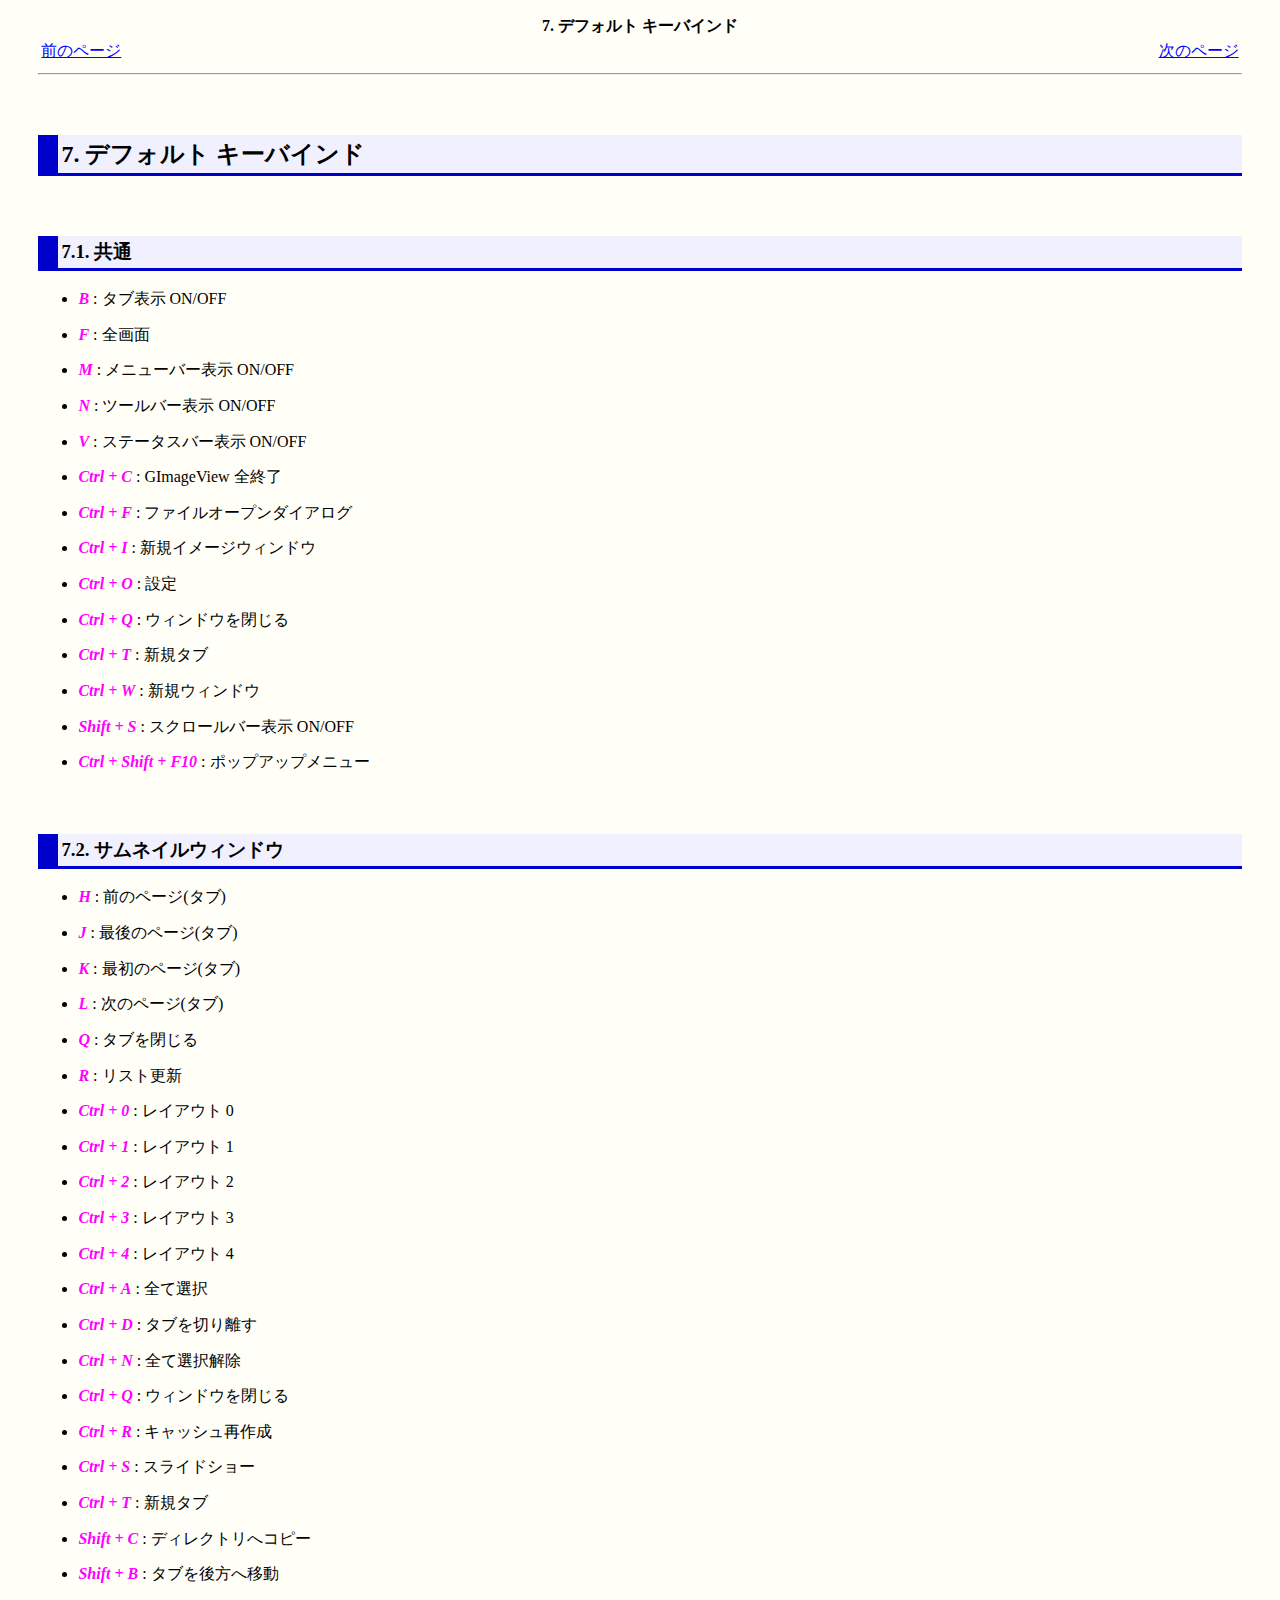
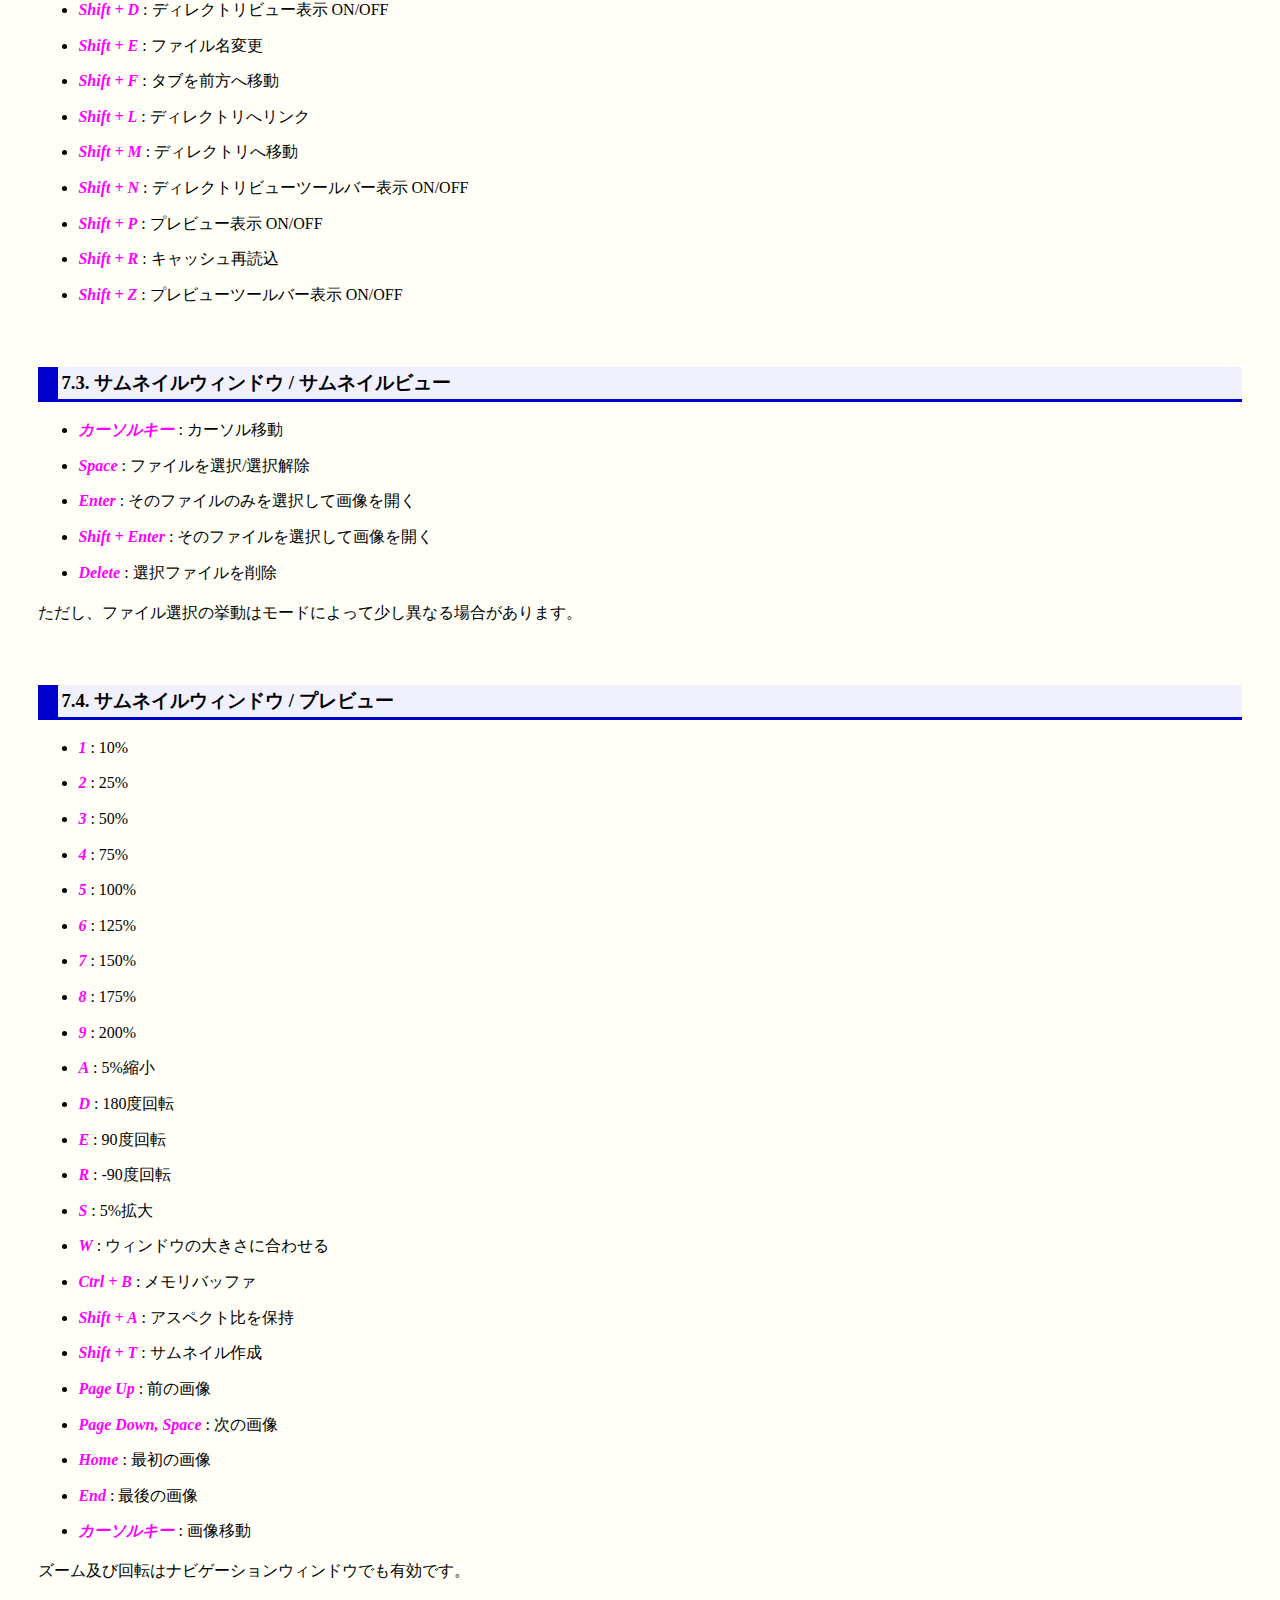
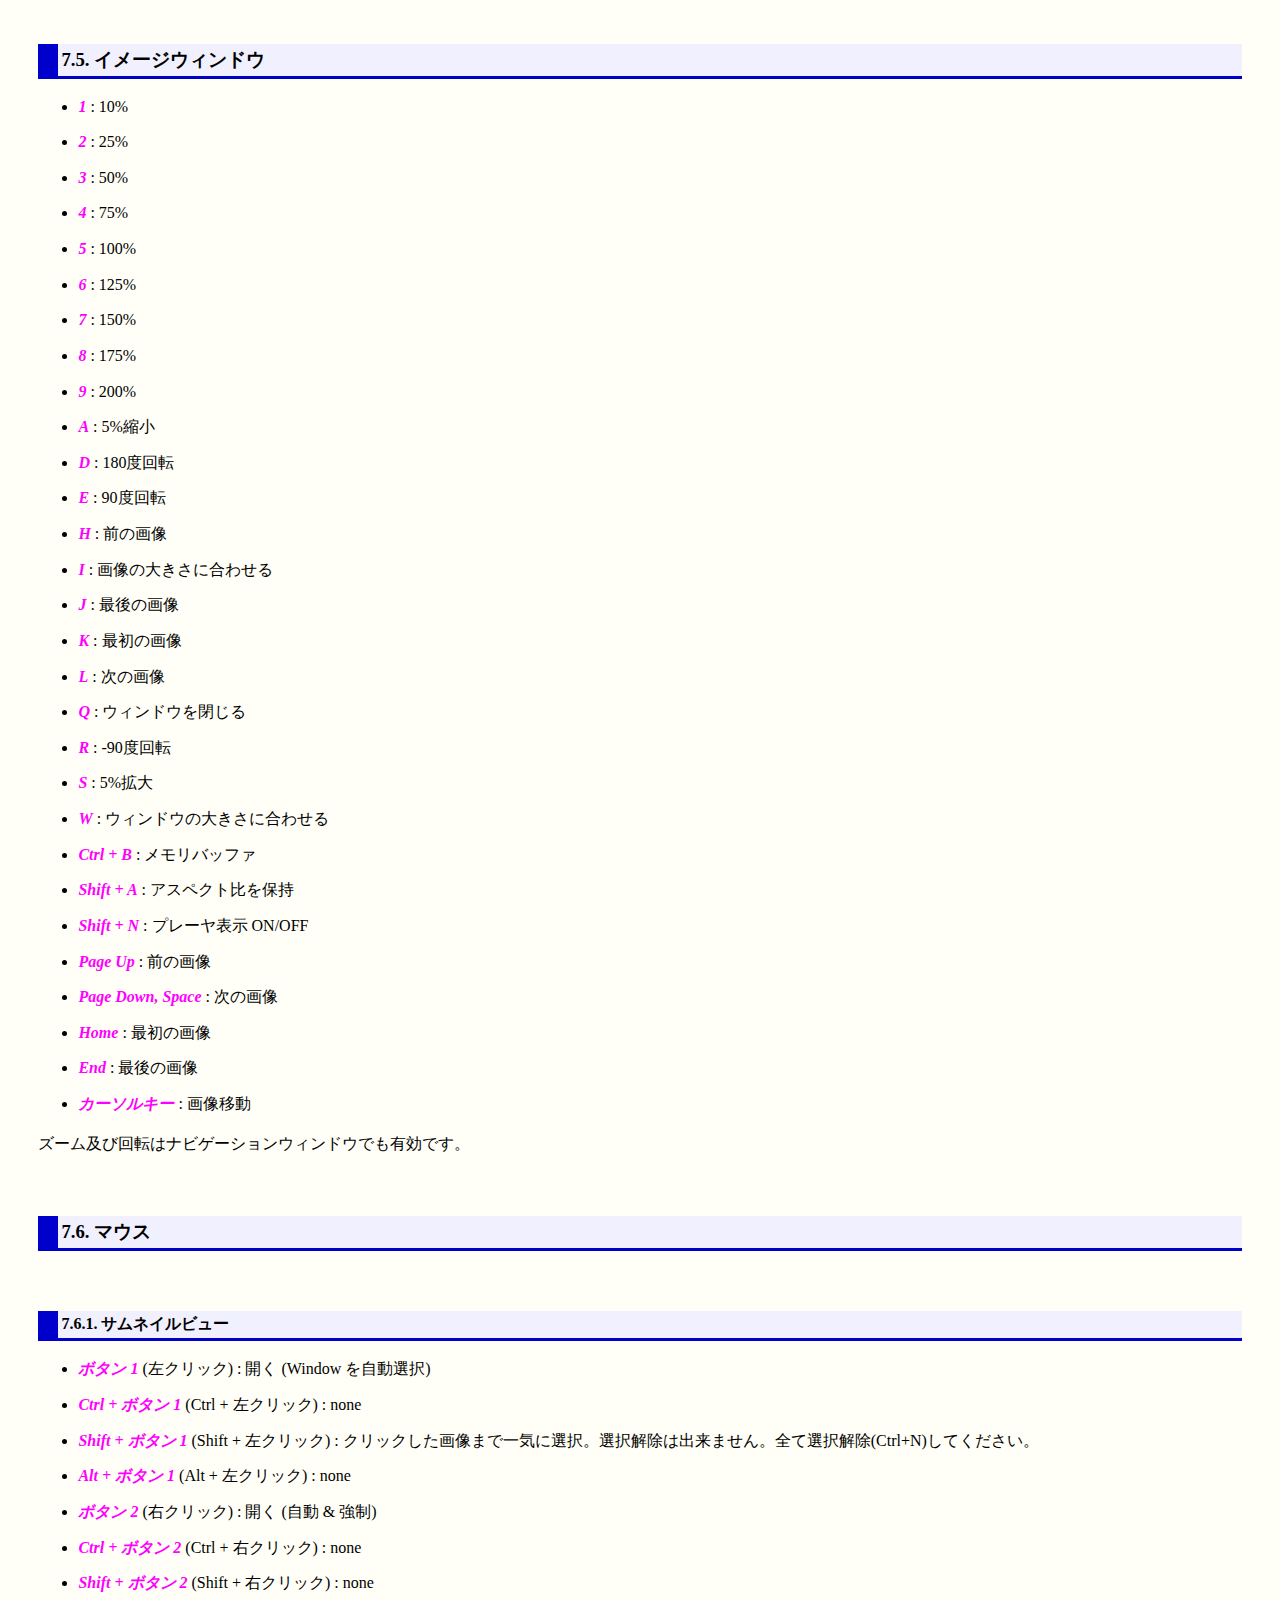
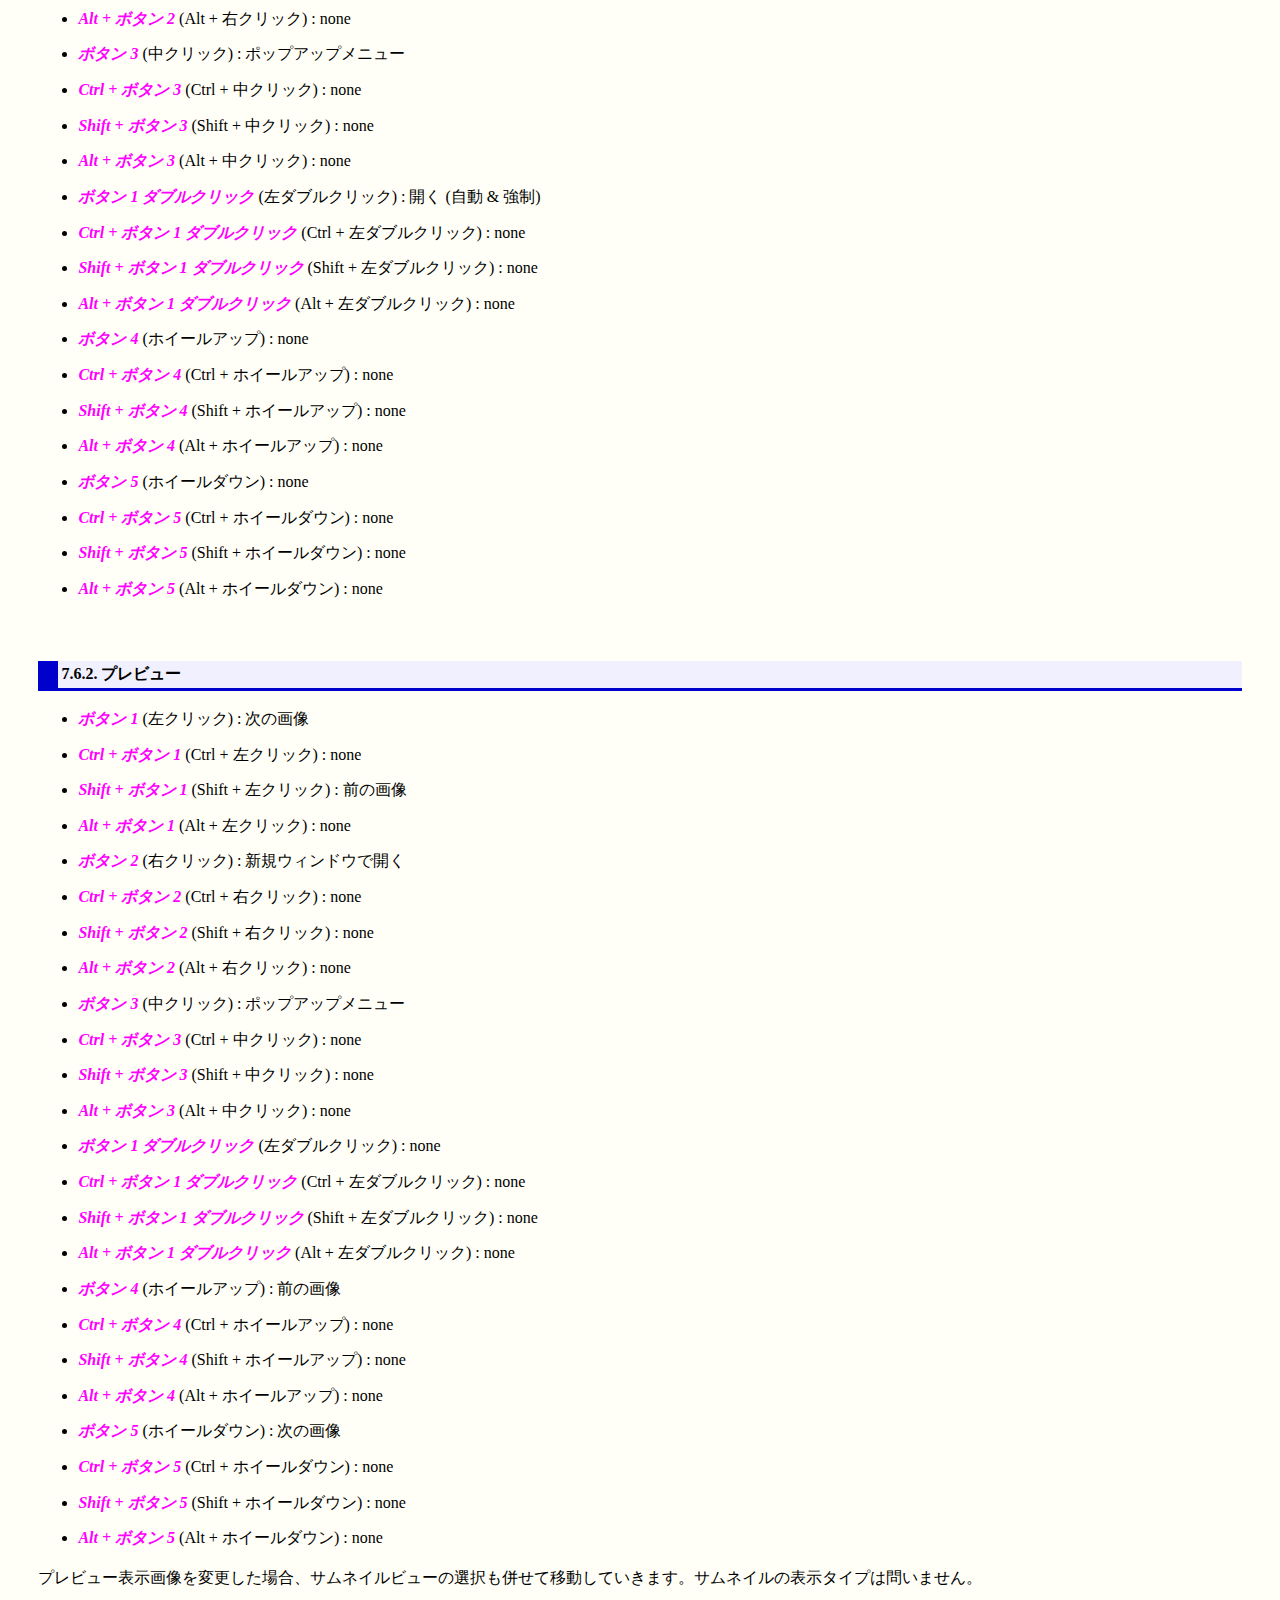
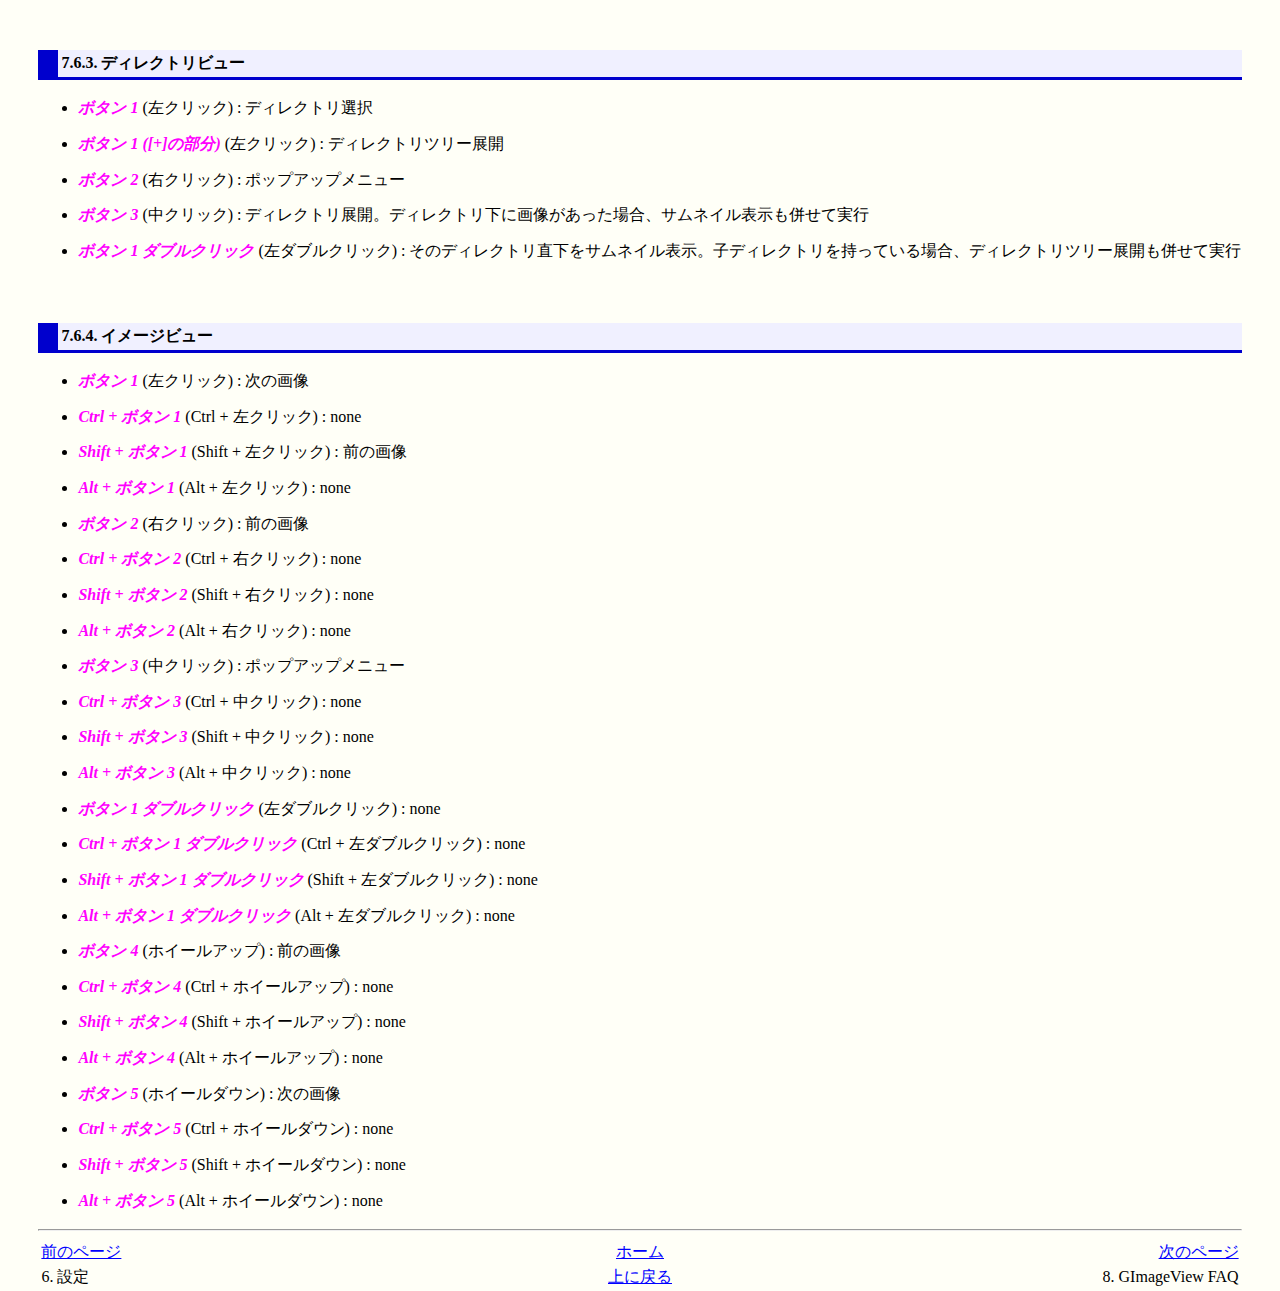
<file: doc/ja/07.html>
<!DOCTYPE HTML PUBLIC "-//W3C//DTD HTML 4.01 Transitional//EN" "http://www.w3.org/TR/html4/loose.dtd">
<html lang="ja">
<head>
<meta content="text/html; charset=EUC-JP" http-equiv="Content-Type">
<title>7. �ǥե���� �����Х����</title>
<link rel="stylesheet" href="./gimageview.css" type="text/css">
<meta name="generator" content="DocBook XSL Stylesheets V1.45">
<link rel="home" href="index.html" title="GImageView User's Manual">
<link rel="up" href="index.html" title="GImageView User's Manual">
<link rel="previous" href="06.html" title="6. ����">
<link rel="next" href="gimv_faq.html" title="8. GImageView FAQ">
</head>
<body bgcolor="white" text="black" link="#0000FF" vlink="#840084" alink="#0000FF">
<div class="navheader">
<table width="100%" summary="Navigation header">
<tr><th colspan="3" align="center">7. �ǥե���� �����Х����</th></tr>
<tr>
<td width="20%" align="left">
<a accesskey="p" href="06.html">���Υڡ���</a>&#160;</td>
<th width="60%" align="center">&#160;</th>
<td width="20%" align="right">&#160;<a accesskey="n" href="gimv_faq.html">���Υڡ���</a>
</td>
</tr>
</table>
<hr>
</div>
<div class="sect1">
<div class="titlepage"><div><h2 class="title" style="clear: both">
<a name="07"></a>7. �ǥե���� �����Х����</h2></div></div>
<div class="sect2">
<div class="titlepage"><div><h3 class="title">
<a name="07-01"></a>7.1. ����</h3></div></div>
<p class="para">
<div class="itemizedlist"><ul>
<li><p class="para">
<span class="emphasis"><i>B</i></span> : ����ɽ�� ON/OFF</p></li>
<li><p class="para">
<span class="emphasis"><i>F</i></span> : ������</p></li>
<li><p class="para">
<span class="emphasis"><i>M</i></span> : ��˥塼�С�ɽ�� ON/OFF</p></li>
<li><p class="para">
<span class="emphasis"><i>N</i></span> : �ġ���С�ɽ�� ON/OFF</p></li>
<li><p class="para">
<span class="emphasis"><i>V</i></span> : ���ơ������С�ɽ�� ON/OFF</p></li>
<li><p class="para">
<span class="emphasis"><i>Ctrl + C</i></span> : GImageView ����λ</p></li>
<li><p class="para">
<span class="emphasis"><i>Ctrl + F</i></span> : �ե����륪���ץ����������</p></li>
<li><p class="para">
<span class="emphasis"><i>Ctrl + I</i></span> : �������᡼��������ɥ�</p></li>
<li><p class="para">
<span class="emphasis"><i>Ctrl + O</i></span> : ����</p></li>
<li><p class="para">
<span class="emphasis"><i>Ctrl + Q</i></span> : ������ɥ����Ĥ���</p></li>
<li><p class="para">
<span class="emphasis"><i>Ctrl + T</i></span> : ��������</p></li>
<li><p class="para">
<span class="emphasis"><i>Ctrl + W</i></span> : ����������ɥ�</p></li>
<li><p class="para">
<span class="emphasis"><i>Shift + S</i></span> : ����������С�ɽ�� ON/OFF</p></li>
<li><p class="para">
<span class="emphasis"><i>Ctrl + Shift + F10</i></span> : �ݥåץ��åץ�˥塼</p></li>
</ul></div>
</p>
</div>
<div class="sect2">
<div class="titlepage"><div><h3 class="title">
<a name="07-02"></a>7.2. ����ͥ��륦����ɥ�</h3></div></div>
<p class="para">
<div class="itemizedlist"><ul>
<li><p class="para">
<span class="emphasis"><i>H</i></span> : ���Υڡ���(����)</p></li>
<li><p class="para">
<span class="emphasis"><i>J</i></span> : �Ǹ�Υڡ���(����)</p></li>
<li><p class="para">
<span class="emphasis"><i>K</i></span> : �ǽ�Υڡ���(����)</p></li>
<li><p class="para">
<span class="emphasis"><i>L</i></span> : ���Υڡ���(����)</p></li>
<li><p class="para">
<span class="emphasis"><i>Q</i></span> : ���֤��Ĥ���</p></li>
<li><p class="para">
<span class="emphasis"><i>R</i></span> : �ꥹ�ȹ���</p></li>
<li><p class="para">
<span class="emphasis"><i>Ctrl + 0</i></span> : �쥤������ 0</p></li>
<li><p class="para">
<span class="emphasis"><i>Ctrl + 1</i></span> : �쥤������ 1</p></li>
<li><p class="para">
<span class="emphasis"><i>Ctrl + 2</i></span> : �쥤������ 2</p></li>
<li><p class="para">
<span class="emphasis"><i>Ctrl + 3</i></span> : �쥤������ 3</p></li>
<li><p class="para">
<span class="emphasis"><i>Ctrl + 4</i></span> : �쥤������ 4</p></li>
<li><p class="para">
<span class="emphasis"><i>Ctrl + A</i></span> : ��������</p></li>
<li><p class="para">
<span class="emphasis"><i>Ctrl + D</i></span> : ���֤��ڤ�Υ��</p></li>
<li><p class="para">
<span class="emphasis"><i>Ctrl + N</i></span> : ����������</p></li>
<li><p class="para">
<span class="emphasis"><i>Ctrl + Q</i></span> : ������ɥ����Ĥ���</p></li>
<li><p class="para">
<span class="emphasis"><i>Ctrl + R</i></span> : ����å���ƺ���</p></li>
<li><p class="para">
<span class="emphasis"><i>Ctrl + S</i></span> : ���饤�ɥ��硼</p></li>
<li><p class="para">
<span class="emphasis"><i>Ctrl + T</i></span> : ��������</p></li>
<li><p class="para">
<span class="emphasis"><i>Shift + C</i></span> : �ǥ��쥯�ȥ�إ��ԡ�</p></li>
<li><p class="para">
<span class="emphasis"><i>Shift + B</i></span> : ���֤�����ذ�ư</p></li>
<li><p class="para">
<span class="emphasis"><i>Shift + D</i></span> : �ǥ��쥯�ȥ�ӥ塼ɽ�� ON/OFF</p></li>
<li><p class="para">
<span class="emphasis"><i>Shift + E</i></span> : �ե�����̾�ѹ�</p></li>
<li><p class="para">
<span class="emphasis"><i>Shift + F</i></span> : ���֤������ذ�ư</p></li>
<li><p class="para">
<span class="emphasis"><i>Shift + L</i></span> : �ǥ��쥯�ȥ�إ��</p></li>
<li><p class="para">
<span class="emphasis"><i>Shift + M</i></span> : �ǥ��쥯�ȥ�ذ�ư</p></li>
<li><p class="para">
<span class="emphasis"><i>Shift + N</i></span> : �ǥ��쥯�ȥ�ӥ塼�ġ���С�ɽ�� ON/OFF</p></li>
<li><p class="para">
<span class="emphasis"><i>Shift + P</i></span> : �ץ�ӥ塼ɽ�� ON/OFF</p></li>
<li><p class="para">
<span class="emphasis"><i>Shift + R</i></span> : ����å�����ɹ�</p></li>
<li><p class="para">
<span class="emphasis"><i>Shift + Z</i></span> : �ץ�ӥ塼�ġ���С�ɽ�� ON/OFF</p></li>
</ul></div>
</p>
</div>
<div class="sect2">
<div class="titlepage"><div><h3 class="title">
<a name="07-03"></a>7.3. ����ͥ��륦����ɥ� / ����ͥ���ӥ塼</h3></div></div>
<p class="para">
<div class="itemizedlist"><ul>
<li><p class="para">
<span class="emphasis"><i>�������륭��</i></span> : ���������ư</p></li>
<li><p class="para">
<span class="emphasis"><i>Space</i></span> : �ե����������/������</p></li>
<li><p class="para">
<span class="emphasis"><i>Enter</i></span> : ���Υե�����Τߤ����򤷤Ʋ����򳫤�</p></li>
<li><p class="para">
<span class="emphasis"><i>Shift + Enter</i></span> : ���Υե���������򤷤Ʋ����򳫤�</p></li>
<li><p class="para">
<span class="emphasis"><i>Delete</i></span> : ����ե��������</p></li>
</ul></div>
</p>
<p class="para">
���������ե���������ε�ư�ϥ⡼�ɤˤ�äƾ����ۤʤ��礬����ޤ���
</p>
</div>
<div class="sect2">
<div class="titlepage"><div><h3 class="title">
<a name="07-04"></a>7.4. ����ͥ��륦����ɥ� / �ץ�ӥ塼</h3></div></div>
<p class="para">
<div class="itemizedlist"><ul>
<li><p class="para">
<span class="emphasis"><i>1</i></span> : 10%</p></li>
<li><p class="para">
<span class="emphasis"><i>2</i></span> : 25%</p></li>
<li><p class="para">
<span class="emphasis"><i>3</i></span> : 50%</p></li>
<li><p class="para">
<span class="emphasis"><i>4</i></span> : 75%</p></li>
<li><p class="para">
<span class="emphasis"><i>5</i></span> : 100%</p></li>
<li><p class="para">
<span class="emphasis"><i>6</i></span> : 125%</p></li>
<li><p class="para">
<span class="emphasis"><i>7</i></span> : 150%</p></li>
<li><p class="para">
<span class="emphasis"><i>8</i></span> : 175%</p></li>
<li><p class="para">
<span class="emphasis"><i>9</i></span> : 200%</p></li>
<li><p class="para">
<span class="emphasis"><i>A</i></span> : 5%�̾�</p></li>
<li><p class="para">
<span class="emphasis"><i>D</i></span> : 180�ٲ�ž</p></li>
<li><p class="para">
<span class="emphasis"><i>E</i></span> : 90�ٲ�ž</p></li>
<li><p class="para">
<span class="emphasis"><i>R</i></span> : -90�ٲ�ž</p></li>
<li><p class="para">
<span class="emphasis"><i>S</i></span> : 5%����</p></li>
<li><p class="para">
<span class="emphasis"><i>W</i></span> : ������ɥ����礭���˹�碌��</p></li>
<li><p class="para">
<span class="emphasis"><i>Ctrl + B</i></span> : ����Хåե�</p></li>
<li><p class="para">
<span class="emphasis"><i>Shift + A</i></span> : �����ڥ�������ݻ�</p></li>
<li><p class="para">
<span class="emphasis"><i>Shift + T</i></span> : ����ͥ������</p></li>
<li><p class="para">
<span class="emphasis"><i>Page Up</i></span> : ���β���</p></li>
<li><p class="para">
<span class="emphasis"><i>Page Down, Space</i></span> : ���β���</p></li>
<li><p class="para">
<span class="emphasis"><i>Home</i></span> : �ǽ�β���</p></li>
<li><p class="para">
<span class="emphasis"><i>End</i></span> : �Ǹ�β���</p></li>
<li><p class="para">
<span class="emphasis"><i>�������륭��</i></span> : ������ư</p></li>
</ul></div>
</p>
<p class="para">
������ڤӲ�ž�ϥʥӥ�������󥦥���ɥ��Ǥ�ͭ���Ǥ���
</p>
</div>
<div class="sect2">
<div class="titlepage"><div><h3 class="title">
<a name="07-05"></a>7.5. ���᡼��������ɥ�</h3></div></div>
<p class="para">
<div class="itemizedlist"><ul>
<li><p class="para">
<span class="emphasis"><i>1</i></span> : 10%</p></li>
<li><p class="para">
<span class="emphasis"><i>2</i></span> : 25%</p></li>
<li><p class="para">
<span class="emphasis"><i>3</i></span> : 50%</p></li>
<li><p class="para">
<span class="emphasis"><i>4</i></span> : 75%</p></li>
<li><p class="para">
<span class="emphasis"><i>5</i></span> : 100%</p></li>
<li><p class="para">
<span class="emphasis"><i>6</i></span> : 125%</p></li>
<li><p class="para">
<span class="emphasis"><i>7</i></span> : 150%</p></li>
<li><p class="para">
<span class="emphasis"><i>8</i></span> : 175%</p></li>
<li><p class="para">
<span class="emphasis"><i>9</i></span> : 200%</p></li>
<li><p class="para">
<span class="emphasis"><i>A</i></span> : 5%�̾�</p></li>
<li><p class="para">
<span class="emphasis"><i>D</i></span> : 180�ٲ�ž</p></li>
<li><p class="para">
<span class="emphasis"><i>E</i></span> : 90�ٲ�ž</p></li>
<li><p class="para">
<span class="emphasis"><i>H</i></span> : ���β���</p></li>
<li><p class="para">
<span class="emphasis"><i>I</i></span> : �������礭���˹�碌��</p></li>
<li><p class="para">
<span class="emphasis"><i>J</i></span> : �Ǹ�β���</p></li>
<li><p class="para">
<span class="emphasis"><i>K</i></span> : �ǽ�β���</p></li>
<li><p class="para">
<span class="emphasis"><i>L</i></span> : ���β���</p></li>
<li><p class="para">
<span class="emphasis"><i>Q</i></span> : ������ɥ����Ĥ���</p></li>
<li><p class="para">
<span class="emphasis"><i>R</i></span> : -90�ٲ�ž</p></li>
<li><p class="para">
<span class="emphasis"><i>S</i></span> : 5%����</p></li>
<li><p class="para">
<span class="emphasis"><i>W</i></span> : ������ɥ����礭���˹�碌��</p></li>
<li><p class="para">
<span class="emphasis"><i>Ctrl + B</i></span> : ����Хåե�</p></li>
<li><p class="para">
<span class="emphasis"><i>Shift + A</i></span> : �����ڥ�������ݻ�</p></li>
<li><p class="para">
<span class="emphasis"><i>Shift + N</i></span> : �ץ졼��ɽ�� ON/OFF</p></li>
<li><p class="para">
<span class="emphasis"><i>Page Up</i></span> : ���β���</p></li>
<li><p class="para">
<span class="emphasis"><i>Page Down, Space</i></span> : ���β���</p></li>
<li><p class="para">
<span class="emphasis"><i>Home</i></span> : �ǽ�β���</p></li>
<li><p class="para">
<span class="emphasis"><i>End</i></span> : �Ǹ�β���</p></li>
<li><p class="para">
<span class="emphasis"><i>�������륭��</i></span> : ������ư</p></li>
</ul></div>
</p>
<p class="para">
������ڤӲ�ž�ϥʥӥ�������󥦥���ɥ��Ǥ�ͭ���Ǥ���
</p>
</div>
<div class="sect2">
<div class="titlepage"><div><h3 class="title">
<a name="07-06"></a>7.6. �ޥ���</h3></div></div>
<div class="sect3">
<div class="titlepage"><div><h4 class="title">
<a name="07-06-1"></a>7.6.1. ����ͥ���ӥ塼</h4></div></div>
<p class="para">
<div class="itemizedlist"><ul>
<li><p class="para">
<span class="emphasis"><i>�ܥ��� 1</i></span> (������å�) : ���� (Window ��ư����)</p></li>
<li><p class="para">
<span class="emphasis"><i>Ctrl + �ܥ��� 1</i></span> (Ctrl + ������å�) : none</p></li>
<li><p class="para">
<span class="emphasis"><i>Shift + �ܥ��� 1</i></span> (Shift + ������å�) : ����å����������ޤǰ쵤�������������Ͻ���ޤ�������������(Ctrl+N)���Ƥ���������</p></li>
<li><p class="para">
<span class="emphasis"><i>Alt + �ܥ��� 1</i></span> (Alt + ������å�) : none</p></li>
<li><p class="para">
<span class="emphasis"><i>�ܥ��� 2</i></span> (������å�) : ���� (��ư &amp; ����)</p></li>
<li><p class="para">
<span class="emphasis"><i>Ctrl + �ܥ��� 2</i></span> (Ctrl + ������å�) : none</p></li>
<li><p class="para">
<span class="emphasis"><i>Shift + �ܥ��� 2</i></span> (Shift + ������å�) : none</p></li>
<li><p class="para">
<span class="emphasis"><i>Alt + �ܥ��� 2</i></span> (Alt + ������å�) : none</p></li>
<li><p class="para">
<span class="emphasis"><i>�ܥ��� 3</i></span> (�楯��å�) : �ݥåץ��åץ�˥塼</p></li>
<li><p class="para">
<span class="emphasis"><i>Ctrl + �ܥ��� 3</i></span> (Ctrl + �楯��å�) : none</p></li>
<li><p class="para">
<span class="emphasis"><i>Shift + �ܥ��� 3</i></span> (Shift + �楯��å�) : none</p></li>
<li><p class="para">
<span class="emphasis"><i>Alt + �ܥ��� 3</i></span> (Alt + �楯��å�) : none</p></li>
<li><p class="para">
<span class="emphasis"><i>�ܥ��� 1 ���֥륯��å�</i></span> (�����֥륯��å�) : ���� (��ư &amp; ����)</p></li>
<li><p class="para">
<span class="emphasis"><i>Ctrl + �ܥ��� 1 ���֥륯��å�</i></span> (Ctrl + �����֥륯��å�) : none</p></li>
<li><p class="para">
<span class="emphasis"><i>Shift + �ܥ��� 1 ���֥륯��å�</i></span> (Shift + �����֥륯��å�) : none</p></li>
<li><p class="para">
<span class="emphasis"><i>Alt + �ܥ��� 1 ���֥륯��å�</i></span> (Alt + �����֥륯��å�) : none</p></li>
<li><p class="para">
<span class="emphasis"><i>�ܥ��� 4</i></span> (�ۥ����륢�å�) : none</p></li>
<li><p class="para">
<span class="emphasis"><i>Ctrl + �ܥ��� 4</i></span> (Ctrl + �ۥ����륢�å�) : none</p></li>
<li><p class="para">
<span class="emphasis"><i>Shift + �ܥ��� 4</i></span> (Shift + �ۥ����륢�å�) : none</p></li>
<li><p class="para">
<span class="emphasis"><i>Alt + �ܥ��� 4</i></span> (Alt + �ۥ����륢�å�) : none</p></li>
<li><p class="para">
<span class="emphasis"><i>�ܥ��� 5</i></span> (�ۥ����������) : none</p></li>
<li><p class="para">
<span class="emphasis"><i>Ctrl + �ܥ��� 5</i></span> (Ctrl + �ۥ����������) : none</p></li>
<li><p class="para">
<span class="emphasis"><i>Shift + �ܥ��� 5</i></span> (Shift + �ۥ����������) : none</p></li>
<li><p class="para">
<span class="emphasis"><i>Alt + �ܥ��� 5</i></span> (Alt + �ۥ����������) : none</p></li>
</ul></div>
</p>
</div>
<div class="sect3">
<div class="titlepage"><div><h4 class="title">
<a name="07-06-2"></a>7.6.2. �ץ�ӥ塼</h4></div></div>
<p class="para">
<div class="itemizedlist"><ul>
<li><p class="para">
<span class="emphasis"><i>�ܥ��� 1</i></span> (������å�) : ���β���</p></li>
<li><p class="para">
<span class="emphasis"><i>Ctrl + �ܥ��� 1</i></span> (Ctrl + ������å�) : none</p></li>
<li><p class="para">
<span class="emphasis"><i>Shift + �ܥ��� 1</i></span> (Shift + ������å�) : ���β���</p></li>
<li><p class="para">
<span class="emphasis"><i>Alt + �ܥ��� 1</i></span> (Alt + ������å�) : none</p></li>
<li><p class="para">
<span class="emphasis"><i>�ܥ��� 2</i></span> (������å�) : ����������ɥ��ǳ���</p></li>
<li><p class="para">
<span class="emphasis"><i>Ctrl + �ܥ��� 2</i></span> (Ctrl + ������å�) : none</p></li>
<li><p class="para">
<span class="emphasis"><i>Shift + �ܥ��� 2</i></span> (Shift + ������å�) : none</p></li>
<li><p class="para">
<span class="emphasis"><i>Alt + �ܥ��� 2</i></span> (Alt + ������å�) : none</p></li>
<li><p class="para">
<span class="emphasis"><i>�ܥ��� 3</i></span> (�楯��å�) : �ݥåץ��åץ�˥塼</p></li>
<li><p class="para">
<span class="emphasis"><i>Ctrl + �ܥ��� 3</i></span> (Ctrl + �楯��å�) : none</p></li>
<li><p class="para">
<span class="emphasis"><i>Shift + �ܥ��� 3</i></span> (Shift + �楯��å�) : none</p></li>
<li><p class="para">
<span class="emphasis"><i>Alt + �ܥ��� 3</i></span> (Alt + �楯��å�) : none</p></li>
<li><p class="para">
<span class="emphasis"><i>�ܥ��� 1 ���֥륯��å�</i></span> (�����֥륯��å�) : none</p></li>
<li><p class="para">
<span class="emphasis"><i>Ctrl + �ܥ��� 1 ���֥륯��å�</i></span> (Ctrl + �����֥륯��å�) : none</p></li>
<li><p class="para">
<span class="emphasis"><i>Shift + �ܥ��� 1 ���֥륯��å�</i></span> (Shift + �����֥륯��å�) : none</p></li>
<li><p class="para">
<span class="emphasis"><i>Alt + �ܥ��� 1 ���֥륯��å�</i></span> (Alt + �����֥륯��å�) : none</p></li>
<li><p class="para">
<span class="emphasis"><i>�ܥ��� 4</i></span> (�ۥ����륢�å�) : ���β���</p></li>
<li><p class="para">
<span class="emphasis"><i>Ctrl + �ܥ��� 4</i></span> (Ctrl + �ۥ����륢�å�) : none</p></li>
<li><p class="para">
<span class="emphasis"><i>Shift + �ܥ��� 4</i></span> (Shift + �ۥ����륢�å�) : none</p></li>
<li><p class="para">
<span class="emphasis"><i>Alt + �ܥ��� 4</i></span> (Alt + �ۥ����륢�å�) : none</p></li>
<li><p class="para">
<span class="emphasis"><i>�ܥ��� 5</i></span> (�ۥ����������) : ���β���</p></li>
<li><p class="para">
<span class="emphasis"><i>Ctrl + �ܥ��� 5</i></span> (Ctrl + �ۥ����������) : none</p></li>
<li><p class="para">
<span class="emphasis"><i>Shift + �ܥ��� 5</i></span> (Shift + �ۥ����������) : none</p></li>
<li><p class="para">
<span class="emphasis"><i>Alt + �ܥ��� 5</i></span> (Alt + �ۥ����������) : none</p></li>
</ul></div>
</p>
<p class="para">
�ץ�ӥ塼ɽ���������ѹ�������硢����ͥ���ӥ塼�������ʻ���ư�ư���Ƥ����ޤ�������ͥ����ɽ�������פ��䤤�ޤ���</p>
</div>
<div class="sect3">
<div class="titlepage"><div><h4 class="title">
<a name="07-06-3"></a>7.6.3. �ǥ��쥯�ȥ�ӥ塼</h4></div></div>
<p class="para">
<div class="itemizedlist"><ul>
<li><p class="para">
<span class="emphasis"><i>�ܥ��� 1</i></span> (������å�) : �ǥ��쥯�ȥ�����</p></li>
<li><p class="para">
<span class="emphasis"><i>�ܥ��� 1 ([+]����ʬ)</i></span> (������å�) : �ǥ��쥯�ȥ�ĥ꡼Ÿ��</p></li>
<li><p class="para">
<span class="emphasis"><i>�ܥ��� 2</i></span> (������å�) : �ݥåץ��åץ�˥塼</p></li>
<li><p class="para">
<span class="emphasis"><i>�ܥ��� 3</i></span> (�楯��å�) : �ǥ��쥯�ȥ�Ÿ�����ǥ��쥯�ȥ겼�˲��������ä���硢����ͥ���ɽ����ʻ���Ƽ¹�</p></li>
<li><p class="para">
<span class="emphasis"><i>�ܥ��� 1 ���֥륯��å�</i></span> (�����֥륯��å�) : ���Υǥ��쥯�ȥ�ľ���򥵥�ͥ���ɽ�����ҥǥ��쥯�ȥ����äƤ����硢�ǥ��쥯�ȥ�ĥ꡼Ÿ����ʻ���Ƽ¹�</p></li>
</ul></div>
</p>
</div>
<div class="sect3">
<div class="titlepage"><div><h4 class="title">
<a name="07-06-4"></a>7.6.4. ���᡼���ӥ塼</h4></div></div>
<p class="para">
<div class="itemizedlist"><ul>
<li><p class="para">
<span class="emphasis"><i>�ܥ��� 1</i></span> (������å�) : ���β���</p></li>
<li><p class="para">
<span class="emphasis"><i>Ctrl + �ܥ��� 1</i></span> (Ctrl + ������å�) : none</p></li>
<li><p class="para">
<span class="emphasis"><i>Shift + �ܥ��� 1</i></span> (Shift + ������å�) : ���β���</p></li>
<li><p class="para">
<span class="emphasis"><i>Alt + �ܥ��� 1</i></span> (Alt + ������å�) : none</p></li>
<li><p class="para">
<span class="emphasis"><i>�ܥ��� 2</i></span> (������å�) : ���β���</p></li>
<li><p class="para">
<span class="emphasis"><i>Ctrl + �ܥ��� 2</i></span> (Ctrl + ������å�) : none</p></li>
<li><p class="para">
<span class="emphasis"><i>Shift + �ܥ��� 2</i></span> (Shift + ������å�) : none</p></li>
<li><p class="para">
<span class="emphasis"><i>Alt + �ܥ��� 2</i></span> (Alt + ������å�) : none</p></li>
<li><p class="para">
<span class="emphasis"><i>�ܥ��� 3</i></span> (�楯��å�) : �ݥåץ��åץ�˥塼</p></li>
<li><p class="para">
<span class="emphasis"><i>Ctrl + �ܥ��� 3</i></span> (Ctrl + �楯��å�) : none</p></li>
<li><p class="para">
<span class="emphasis"><i>Shift + �ܥ��� 3</i></span> (Shift + �楯��å�) : none</p></li>
<li><p class="para">
<span class="emphasis"><i>Alt + �ܥ��� 3</i></span> (Alt + �楯��å�) : none</p></li>
<li><p class="para">
<span class="emphasis"><i>�ܥ��� 1 ���֥륯��å�</i></span> (�����֥륯��å�) : none</p></li>
<li><p class="para">
<span class="emphasis"><i>Ctrl + �ܥ��� 1 ���֥륯��å�</i></span> (Ctrl + �����֥륯��å�) : none</p></li>
<li><p class="para">
<span class="emphasis"><i>Shift + �ܥ��� 1 ���֥륯��å�</i></span> (Shift + �����֥륯��å�) : none</p></li>
<li><p class="para">
<span class="emphasis"><i>Alt + �ܥ��� 1 ���֥륯��å�</i></span> (Alt + �����֥륯��å�) : none</p></li>
<li><p class="para">
<span class="emphasis"><i>�ܥ��� 4</i></span> (�ۥ����륢�å�) : ���β���</p></li>
<li><p class="para">
<span class="emphasis"><i>Ctrl + �ܥ��� 4</i></span> (Ctrl + �ۥ����륢�å�) : none</p></li>
<li><p class="para">
<span class="emphasis"><i>Shift + �ܥ��� 4</i></span> (Shift + �ۥ����륢�å�) : none</p></li>
<li><p class="para">
<span class="emphasis"><i>Alt + �ܥ��� 4</i></span> (Alt + �ۥ����륢�å�) : none</p></li>
<li><p class="para">
<span class="emphasis"><i>�ܥ��� 5</i></span> (�ۥ����������) : ���β���</p></li>
<li><p class="para">
<span class="emphasis"><i>Ctrl + �ܥ��� 5</i></span> (Ctrl + �ۥ����������) : none</p></li>
<li><p class="para">
<span class="emphasis"><i>Shift + �ܥ��� 5</i></span> (Shift + �ۥ����������) : none</p></li>
<li><p class="para">
<span class="emphasis"><i>Alt + �ܥ��� 5</i></span> (Alt + �ۥ����������) : none</p></li>
</ul></div>
</p>
</div>
</div>
</div>
<div class="navfooter">
<hr>
<table width="100%" summary="Navigation footer">
<tr>
<td width="40%" align="left">
<a accesskey="p" href="06.html">���Υڡ���</a>&#160;</td>
<td width="20%" align="center"><a accesskey="h" href="index.html">�ۡ���</a></td>
<td width="40%" align="right">&#160;<a accesskey="n" href="gimv_faq.html">���Υڡ���</a>
</td>
</tr>
<tr>
<td width="40%" align="left">6. ����&#160;</td>
<td width="20%" align="center"><a accesskey="u" href="index.html">������</a></td>
<td width="40%" align="right">&#160;8. GImageView FAQ</td>
</tr>
</table>
</div>
</body>
</html>
</file>
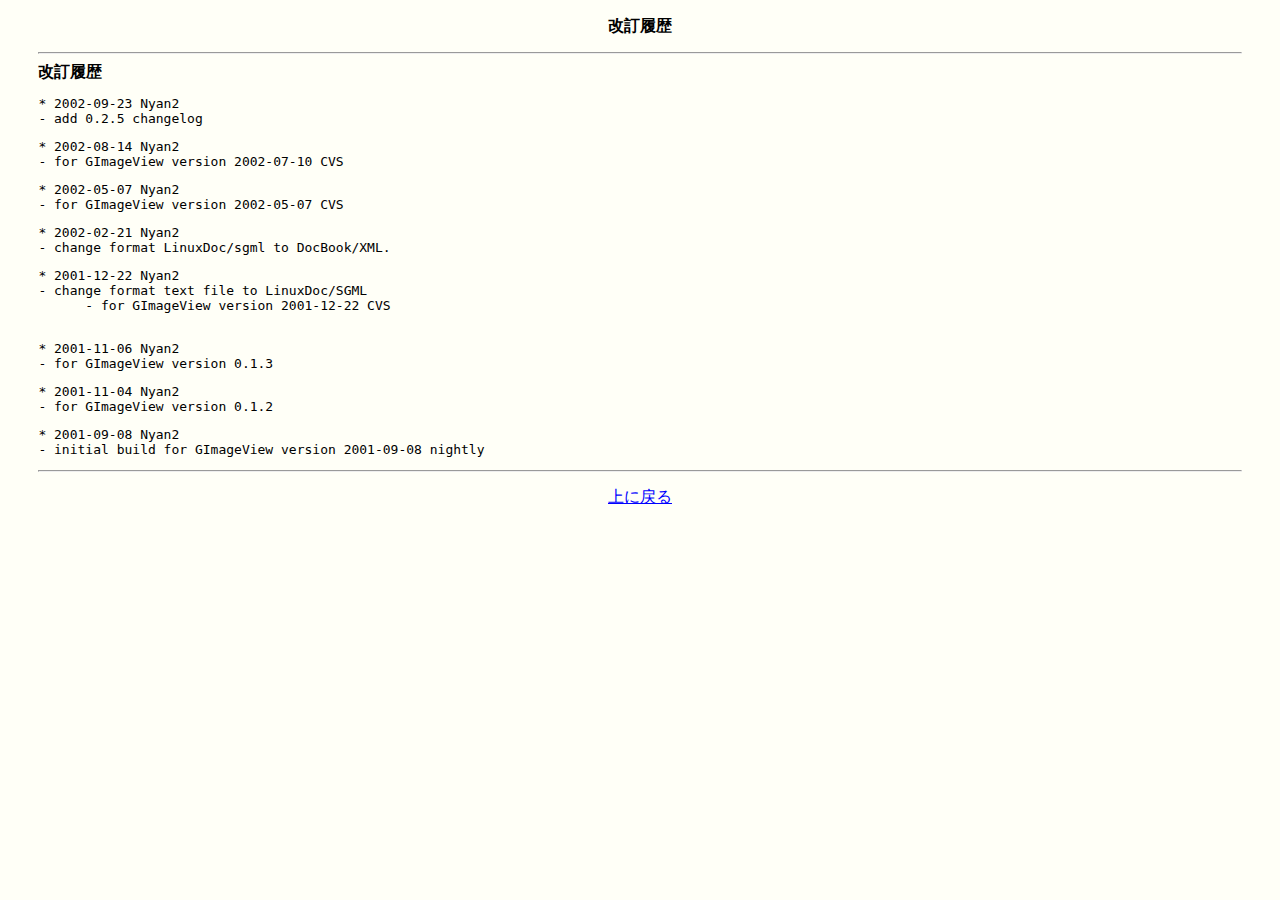
<file: doc/ja/changelog.html>
<!DOCTYPE HTML PUBLIC "-//W3C//DTD HTML 4.01 Transitional//EN" "http://www.w3.org/TR/html4/loose.dtd">
<html lang="ja">
<head>
<meta content="text/html; charset=EUC-JP" http-equiv="Content-Type">
<title>��������</title>
<link rel="stylesheet" href="./gimageview.css" type="text/css">
<meta name="generator" content="DocBook XSL Stylesheets V1.45">
<link rel="home" href="index.html" title="GImageView User's Manual">
<link rel="up" href="index.html" title="GImageView User's Manual">
</head>
<body bgcolor="white" text="black" link="#0000FF" vlink="#840084" alink="#0000FF">
<div class="navheader">
<table width="100%" summary="Navigation header">
<tr><th colspan="3" align="center">��������</th></tr>
<tr>
<td width="20%" align="left"></td>
<th width="60%" align="center"></th>
<td width="20%" align="right"></td>
</tr>
</table>
<hr>
</div>
<div class="revhistory">
<b>��������</b><pre>* 2002-09-23 Nyan2<br>- add 0.2.5 changelog</pre>
<pre>* 2002-08-14 Nyan2<br>- for GImageView version 2002-07-10 CVS</pre>
<pre>* 2002-05-07 Nyan2<br>- for GImageView version 2002-05-07 CVS</pre>
<pre>* 2002-02-21 Nyan2<br>- change format LinuxDoc/sgml to DocBook/XML.</pre>
<pre>* 2001-12-22 Nyan2<br>- change format text file to LinuxDoc/SGML
      - for GImageView version 2001-12-22 CVS
      </pre>
<pre>* 2001-11-06 Nyan2<br>- for GImageView version 0.1.3</pre>
<pre>* 2001-11-04 Nyan2<br>- for GImageView version 0.1.2</pre>
<pre>* 2001-09-08 Nyan2<br>- initial build for GImageView version 2001-09-08 nightly</pre>
</div>
<div class="navfooter">
<hr>
<table width="100%" summary="Navigation footer">
<tr>
<td width="40%" align="left"></td>
<td width="20%" align="center"></td>
<td width="40%" align="right"></td>
</tr>
<tr>
<td width="40%" align="left"></td>
<td width="20%" align="center"><a accesskey="u" href="index.html">������</a></td>
<td width="40%" align="right"></td>
</tr>
</table>
</div>
</body>
</html>
</file>
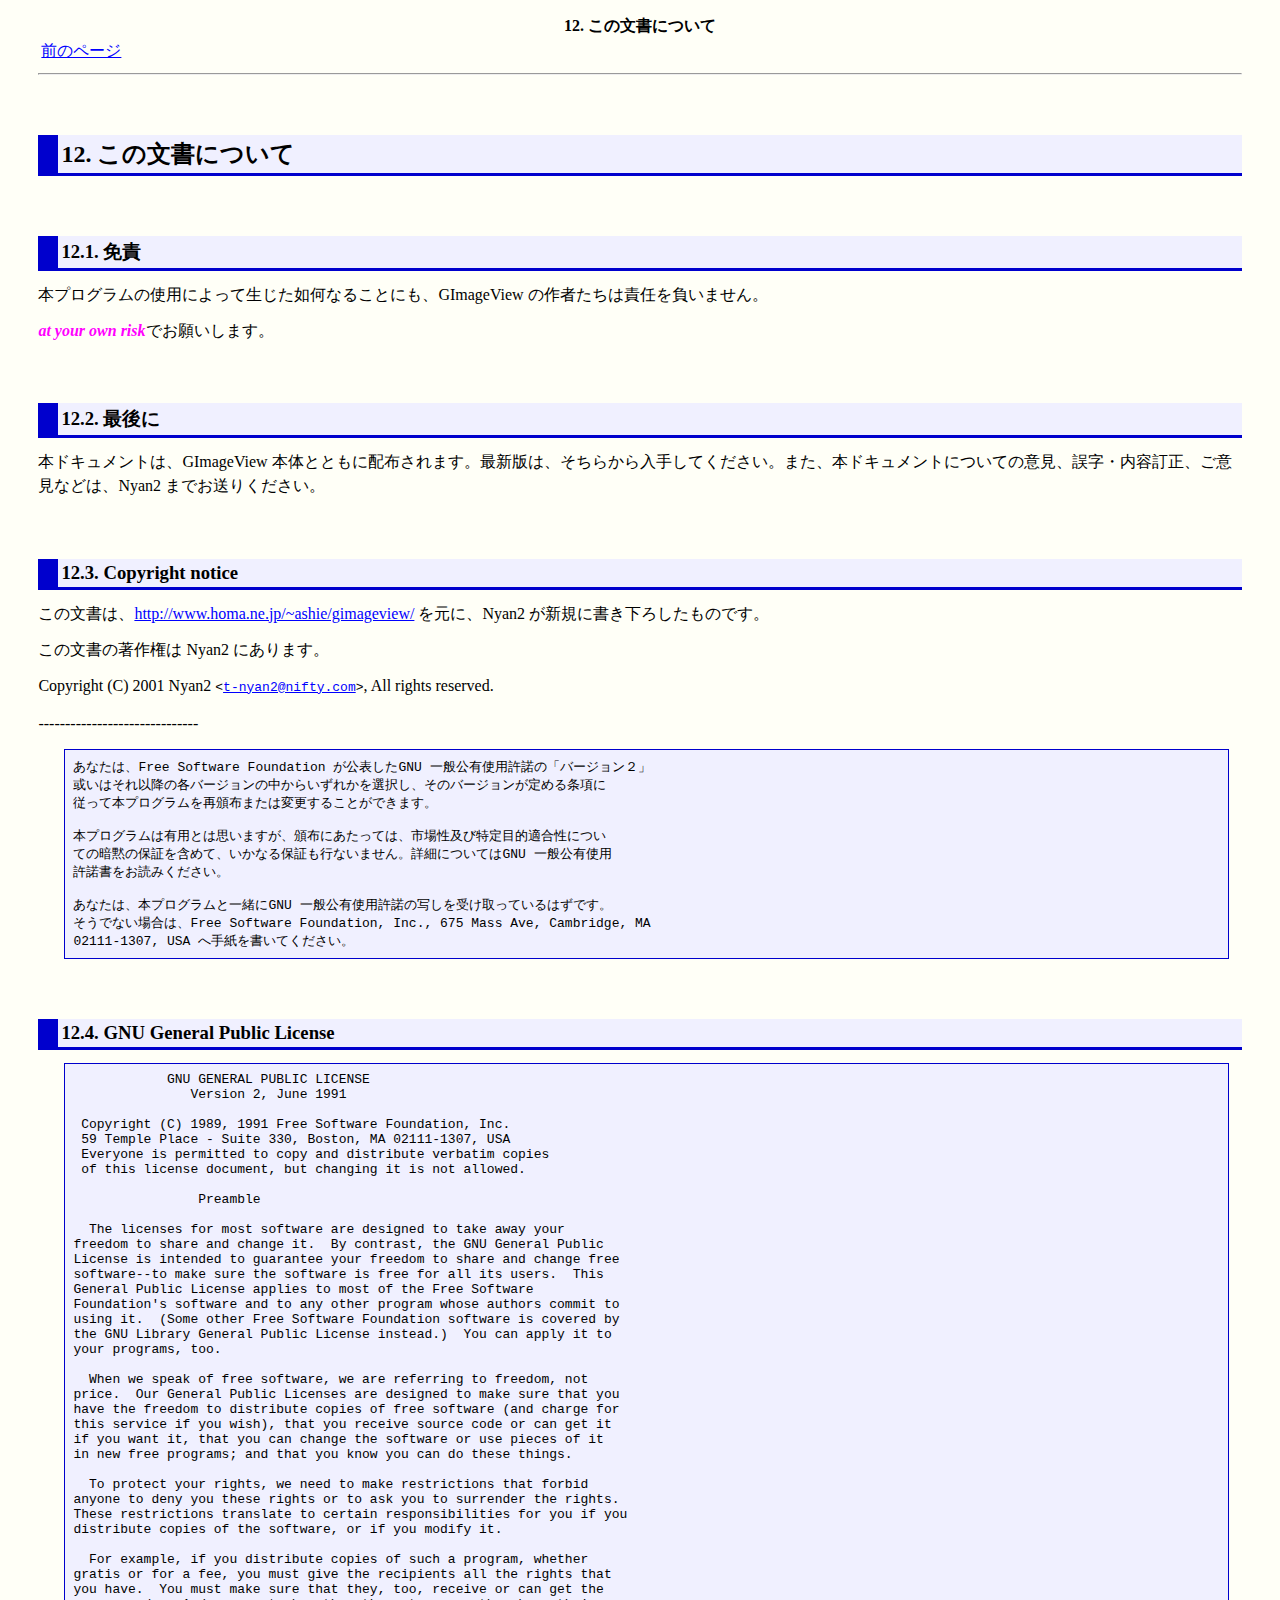
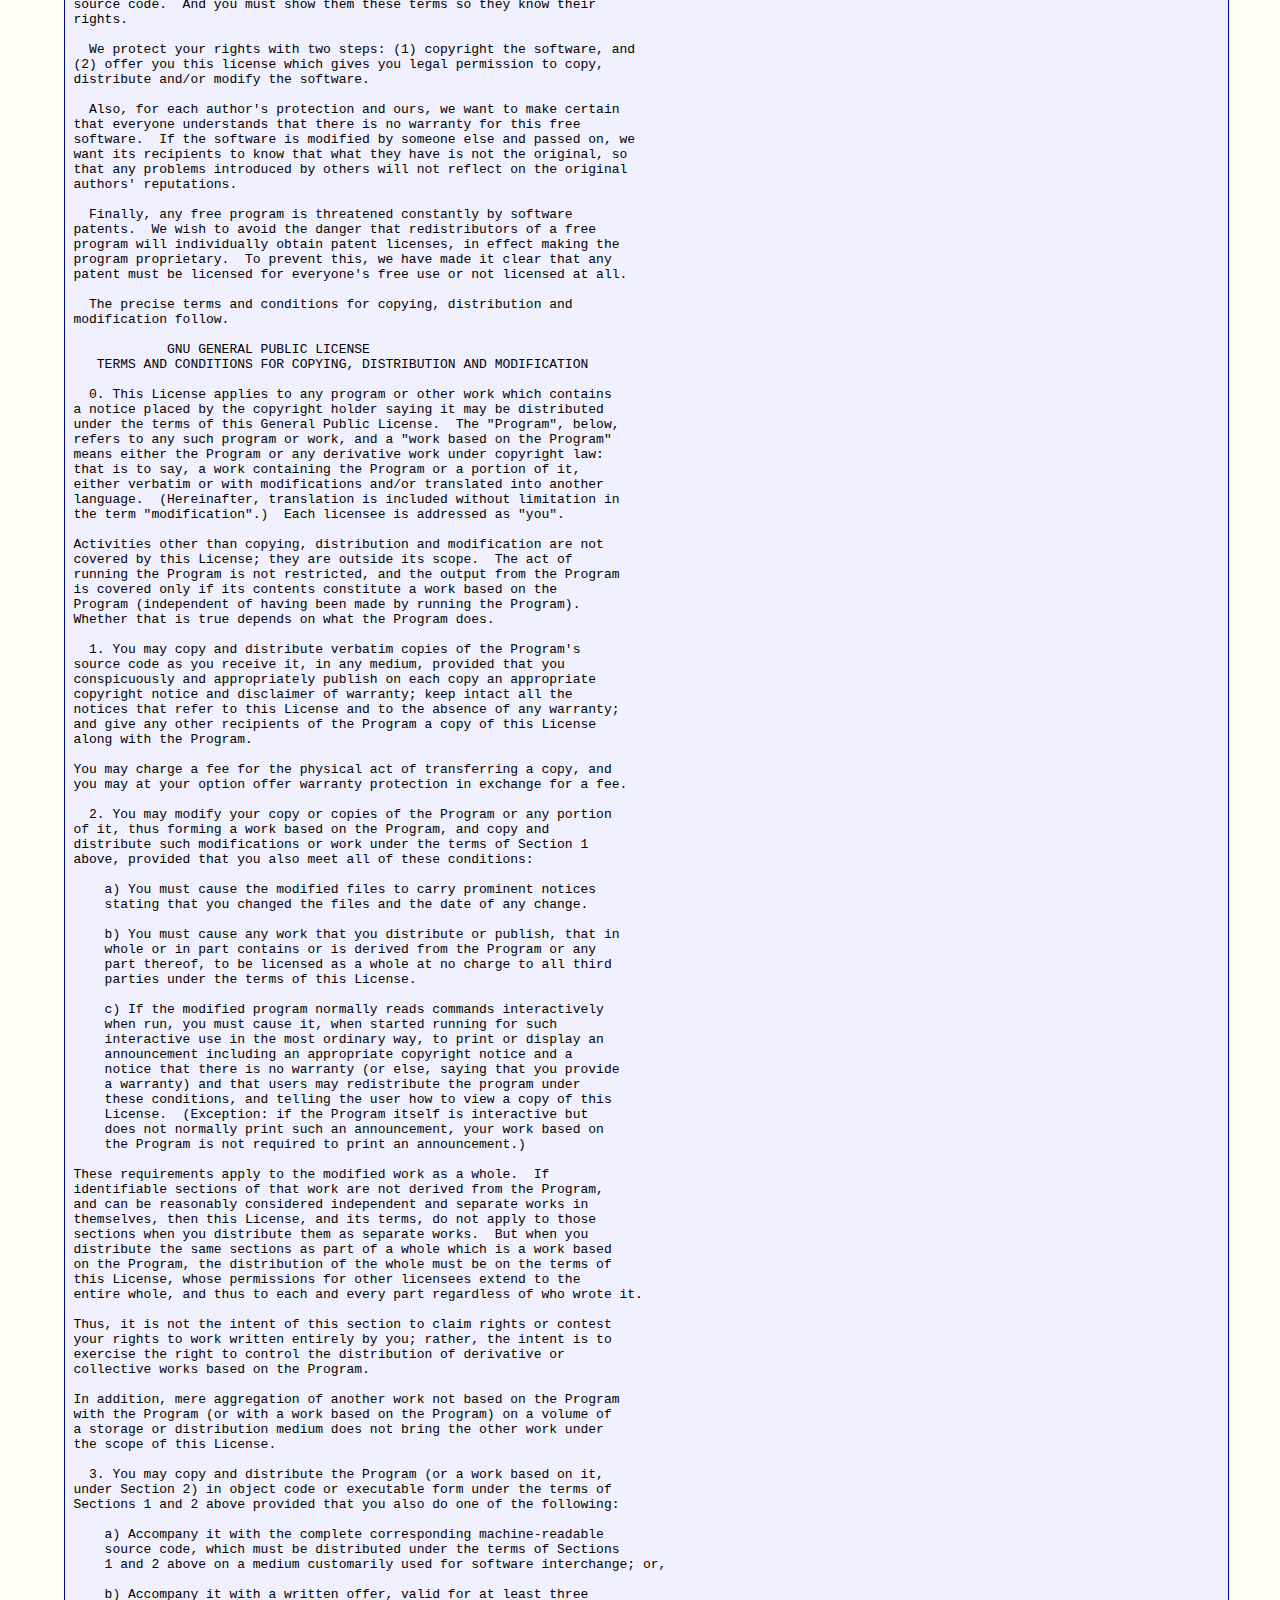
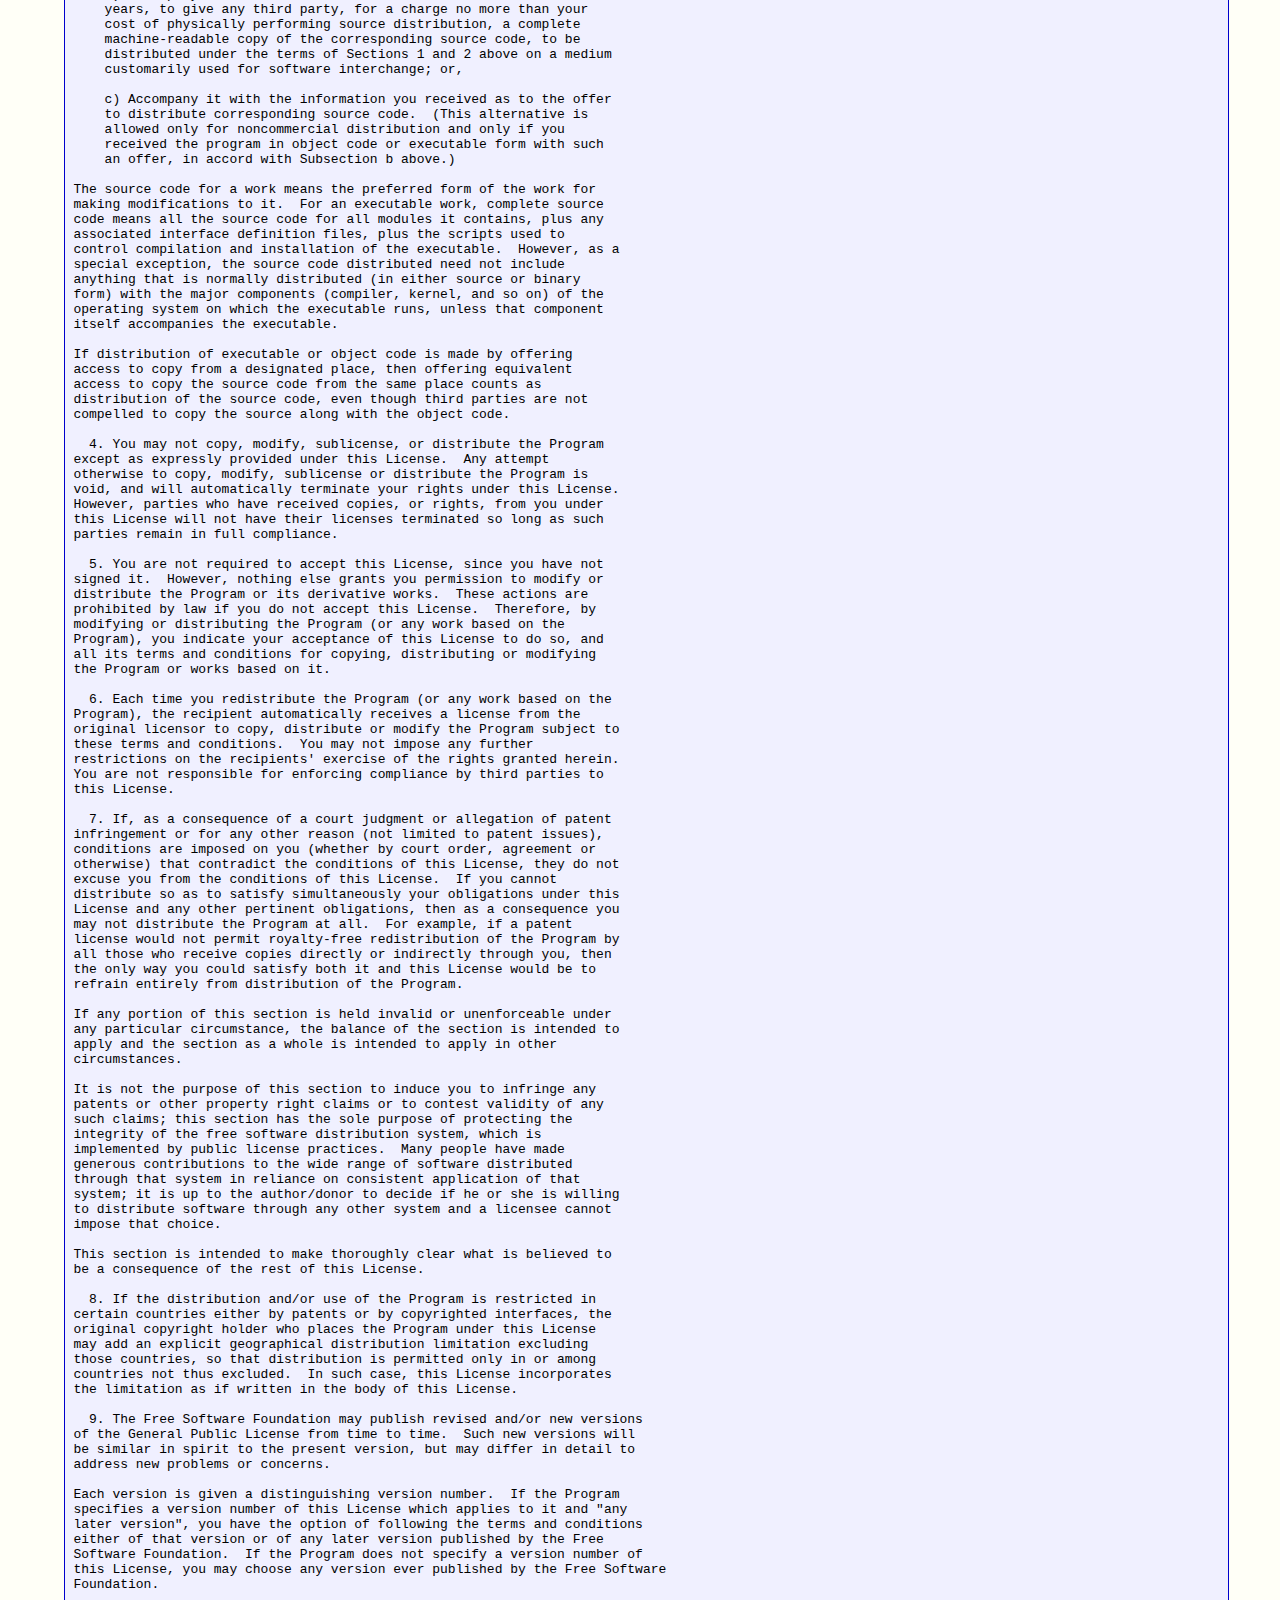
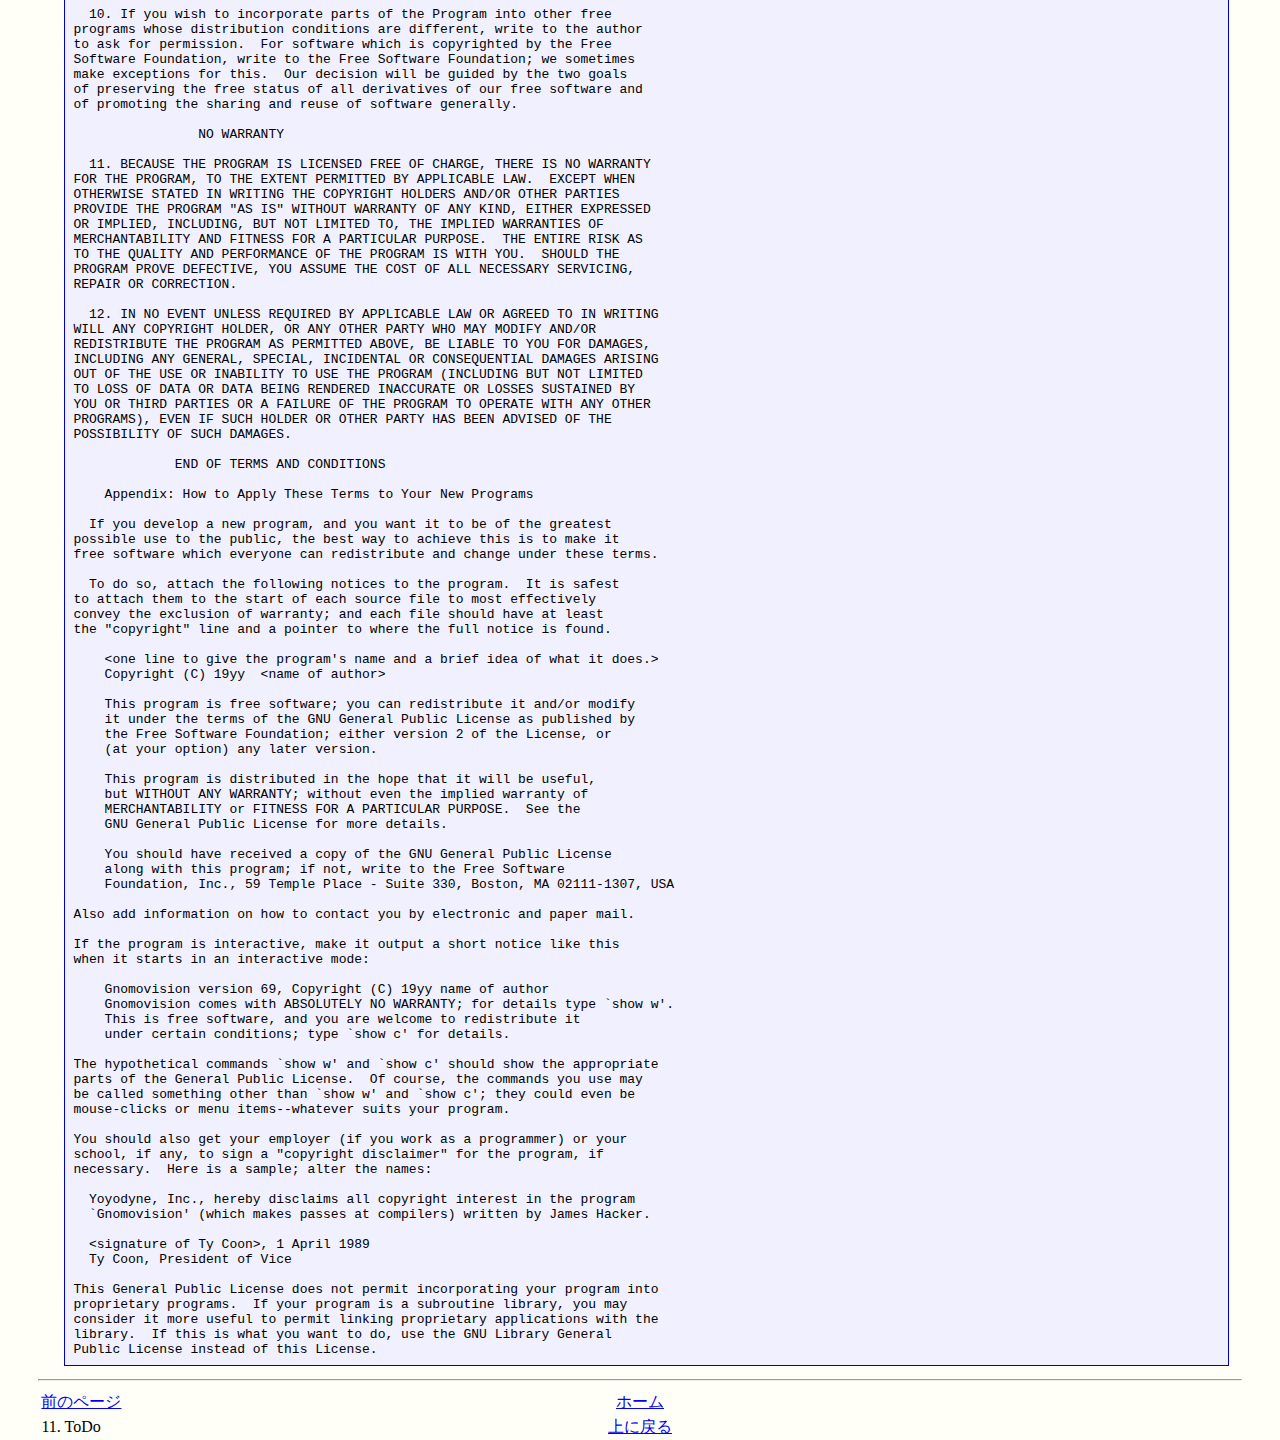
<file: doc/ja/document.html>
<!DOCTYPE HTML PUBLIC "-//W3C//DTD HTML 4.01 Transitional//EN" "http://www.w3.org/TR/html4/loose.dtd">
<html lang="ja">
<head>
<meta content="text/html; charset=EUC-JP" http-equiv="Content-Type">
<title>12. ����ʸ��ˤĤ���</title>
<link rel="stylesheet" href="./gimageview.css" type="text/css">
<meta name="generator" content="DocBook XSL Stylesheets V1.45">
<link rel="home" href="index.html" title="GImageView User's Manual">
<link rel="up" href="index.html" title="GImageView User's Manual">
<link rel="previous" href="todo.html" title="11. ToDo">
</head>
<body bgcolor="white" text="black" link="#0000FF" vlink="#840084" alink="#0000FF">
<div class="navheader">
<table width="100%" summary="Navigation header">
<tr><th colspan="3" align="center">12. ����ʸ��ˤĤ���</th></tr>
<tr>
<td width="20%" align="left">
<a accesskey="p" href="todo.html">���Υڡ���</a>&#160;</td>
<th width="60%" align="center">&#160;</th>
<td width="20%" align="right">&#160;</td>
</tr>
</table>
<hr>
</div>
<div class="sect1">
<div class="titlepage"><div><h2 class="title" style="clear: both">
<a name="document"></a>12. ����ʸ��ˤĤ���</h2></div></div>
<div class="sect2">
<div class="titlepage"><div><h3 class="title">
<a name="exclusion_clause"></a>12.1. ����</h3></div></div>
<p class="para">
�ܥץ������λ��Ѥˤ�ä�������ǡ���ʤ뤳�Ȥˤ⡢GImageView �κ�Ԥ�������Ǥ���餤�ޤ���
</p>
<p class="para">
<span class="emphasis"><i>at your own risk</i></span>�Ǥ��ꤤ���ޤ���
</p>
</div>
<div class="sect2">
<div class="titlepage"><div><h3 class="title">
<a name="end"></a>12.2. �Ǹ��</h3></div></div>
<p class="para">
�ܥɥ�����Ȥϡ�GImageView ���ΤȤȤ�����ۤ���ޤ����ǿ��Ǥϡ������餫�����ꤷ�Ƥ����������ޤ����ܥɥ�����ȤˤĤ��Ƥΰո����������������������ո��ʤɤϡ�Nyan2 �ޤǤ����꤯��������
</p>
</div>
<div class="sect2">
<div class="titlepage"><div><h3 class="title">
<a name="document_copyright"></a>12.3. Copyright notice</h3></div></div>
<p class="para">
����ʸ��ϡ�<a href="http://www.homa.ne.jp/~ashie/gimageview/" target="_top">http://www.homa.ne.jp/~ashie/gimageview/</a> �򸵤ˡ�Nyan2 �������˽񤭲���������ΤǤ���
</p>
<p class="para">
����ʸ�������� Nyan2 �ˤ���ޤ���
</p>
<p class="para">
Copyright (C) 2001 Nyan2 <tt>&lt;<a href="mailto:t-nyan2@nifty.com">t-nyan2@nifty.com</a>&gt;</tt>, All rights reserved.
</p>
<p class="para">
------------------------------
</p>
<pre class="screen">
���ʤ��ϡ�Free Software Foundation ����ɽ����GNU ���̸�ͭ���ѵ����Ρ֥С�����󣲡�
�����Ϥ���ʹߤγƥС��������椫�餤���줫�����򤷡����ΥС�������������
���ä��ܥץ�����������ۤޤ����ѹ����뤳�Ȥ��Ǥ��ޤ���

�ܥץ�������ͭ�ѤȤϻפ��ޤ��������ۤˤ����äƤϡ��Ծ����ڤ�������ŪŬ�����ˤĤ�
�Ƥΰ��ۤ��ݾڤ�ޤ�ơ������ʤ��ݾڤ�Ԥʤ��ޤ��󡣾ܺ٤ˤĤ��Ƥ�GNU ���̸�ͭ����
��������ɤߤ���������

���ʤ��ϡ��ܥץ������Ȱ���GNU ���̸�ͭ���ѵ����μ̤��������äƤ���Ϥ��Ǥ���
�����Ǥʤ����ϡ�Free Software Foundation, Inc., 675 Mass Ave, Cambridge, MA
02111-1307, USA �ؼ���񤤤Ƥ���������
</pre>
</div>
<div class="sect2">
<div class="titlepage"><div><h3 class="title">
<a name="gpl_document"></a>12.4. GNU General Public License</h3></div></div>
<pre class="screen">
            GNU GENERAL PUBLIC LICENSE
               Version 2, June 1991

 Copyright (C) 1989, 1991 Free Software Foundation, Inc.
 59 Temple Place - Suite 330, Boston, MA 02111-1307, USA
 Everyone is permitted to copy and distribute verbatim copies
 of this license document, but changing it is not allowed.

                Preamble

  The licenses for most software are designed to take away your
freedom to share and change it.  By contrast, the GNU General Public
License is intended to guarantee your freedom to share and change free
software--to make sure the software is free for all its users.  This
General Public License applies to most of the Free Software
Foundation's software and to any other program whose authors commit to
using it.  (Some other Free Software Foundation software is covered by
the GNU Library General Public License instead.)  You can apply it to
your programs, too.

  When we speak of free software, we are referring to freedom, not
price.  Our General Public Licenses are designed to make sure that you
have the freedom to distribute copies of free software (and charge for
this service if you wish), that you receive source code or can get it
if you want it, that you can change the software or use pieces of it
in new free programs; and that you know you can do these things.

  To protect your rights, we need to make restrictions that forbid
anyone to deny you these rights or to ask you to surrender the rights.
These restrictions translate to certain responsibilities for you if you
distribute copies of the software, or if you modify it.

  For example, if you distribute copies of such a program, whether
gratis or for a fee, you must give the recipients all the rights that
you have.  You must make sure that they, too, receive or can get the
source code.  And you must show them these terms so they know their
rights.

  We protect your rights with two steps: (1) copyright the software, and
(2) offer you this license which gives you legal permission to copy,
distribute and/or modify the software.

  Also, for each author's protection and ours, we want to make certain
that everyone understands that there is no warranty for this free
software.  If the software is modified by someone else and passed on, we
want its recipients to know that what they have is not the original, so
that any problems introduced by others will not reflect on the original
authors' reputations.

  Finally, any free program is threatened constantly by software
patents.  We wish to avoid the danger that redistributors of a free
program will individually obtain patent licenses, in effect making the
program proprietary.  To prevent this, we have made it clear that any
patent must be licensed for everyone's free use or not licensed at all.

  The precise terms and conditions for copying, distribution and
modification follow.

            GNU GENERAL PUBLIC LICENSE
   TERMS AND CONDITIONS FOR COPYING, DISTRIBUTION AND MODIFICATION

  0. This License applies to any program or other work which contains
a notice placed by the copyright holder saying it may be distributed
under the terms of this General Public License.  The &quot;Program&quot;, below,
refers to any such program or work, and a &quot;work based on the Program&quot;
means either the Program or any derivative work under copyright law:
that is to say, a work containing the Program or a portion of it,
either verbatim or with modifications and/or translated into another
language.  (Hereinafter, translation is included without limitation in
the term &quot;modification&quot;.)  Each licensee is addressed as &quot;you&quot;.

Activities other than copying, distribution and modification are not
covered by this License; they are outside its scope.  The act of
running the Program is not restricted, and the output from the Program
is covered only if its contents constitute a work based on the
Program (independent of having been made by running the Program).
Whether that is true depends on what the Program does.

  1. You may copy and distribute verbatim copies of the Program's
source code as you receive it, in any medium, provided that you
conspicuously and appropriately publish on each copy an appropriate
copyright notice and disclaimer of warranty; keep intact all the
notices that refer to this License and to the absence of any warranty;
and give any other recipients of the Program a copy of this License
along with the Program.

You may charge a fee for the physical act of transferring a copy, and
you may at your option offer warranty protection in exchange for a fee.

  2. You may modify your copy or copies of the Program or any portion
of it, thus forming a work based on the Program, and copy and
distribute such modifications or work under the terms of Section 1
above, provided that you also meet all of these conditions:

    a) You must cause the modified files to carry prominent notices
    stating that you changed the files and the date of any change.

    b) You must cause any work that you distribute or publish, that in
    whole or in part contains or is derived from the Program or any
    part thereof, to be licensed as a whole at no charge to all third
    parties under the terms of this License.

    c) If the modified program normally reads commands interactively
    when run, you must cause it, when started running for such
    interactive use in the most ordinary way, to print or display an
    announcement including an appropriate copyright notice and a
    notice that there is no warranty (or else, saying that you provide
    a warranty) and that users may redistribute the program under
    these conditions, and telling the user how to view a copy of this
    License.  (Exception: if the Program itself is interactive but
    does not normally print such an announcement, your work based on
    the Program is not required to print an announcement.)

These requirements apply to the modified work as a whole.  If
identifiable sections of that work are not derived from the Program,
and can be reasonably considered independent and separate works in
themselves, then this License, and its terms, do not apply to those
sections when you distribute them as separate works.  But when you
distribute the same sections as part of a whole which is a work based
on the Program, the distribution of the whole must be on the terms of
this License, whose permissions for other licensees extend to the
entire whole, and thus to each and every part regardless of who wrote it.

Thus, it is not the intent of this section to claim rights or contest
your rights to work written entirely by you; rather, the intent is to
exercise the right to control the distribution of derivative or
collective works based on the Program.

In addition, mere aggregation of another work not based on the Program
with the Program (or with a work based on the Program) on a volume of
a storage or distribution medium does not bring the other work under
the scope of this License.

  3. You may copy and distribute the Program (or a work based on it,
under Section 2) in object code or executable form under the terms of
Sections 1 and 2 above provided that you also do one of the following:

    a) Accompany it with the complete corresponding machine-readable
    source code, which must be distributed under the terms of Sections
    1 and 2 above on a medium customarily used for software interchange; or,

    b) Accompany it with a written offer, valid for at least three
    years, to give any third party, for a charge no more than your
    cost of physically performing source distribution, a complete
    machine-readable copy of the corresponding source code, to be
    distributed under the terms of Sections 1 and 2 above on a medium
    customarily used for software interchange; or,

    c) Accompany it with the information you received as to the offer
    to distribute corresponding source code.  (This alternative is
    allowed only for noncommercial distribution and only if you
    received the program in object code or executable form with such
    an offer, in accord with Subsection b above.)

The source code for a work means the preferred form of the work for
making modifications to it.  For an executable work, complete source
code means all the source code for all modules it contains, plus any
associated interface definition files, plus the scripts used to
control compilation and installation of the executable.  However, as a
special exception, the source code distributed need not include
anything that is normally distributed (in either source or binary
form) with the major components (compiler, kernel, and so on) of the
operating system on which the executable runs, unless that component
itself accompanies the executable.

If distribution of executable or object code is made by offering
access to copy from a designated place, then offering equivalent
access to copy the source code from the same place counts as
distribution of the source code, even though third parties are not
compelled to copy the source along with the object code.

  4. You may not copy, modify, sublicense, or distribute the Program
except as expressly provided under this License.  Any attempt
otherwise to copy, modify, sublicense or distribute the Program is
void, and will automatically terminate your rights under this License.
However, parties who have received copies, or rights, from you under
this License will not have their licenses terminated so long as such
parties remain in full compliance.

  5. You are not required to accept this License, since you have not
signed it.  However, nothing else grants you permission to modify or
distribute the Program or its derivative works.  These actions are
prohibited by law if you do not accept this License.  Therefore, by
modifying or distributing the Program (or any work based on the
Program), you indicate your acceptance of this License to do so, and
all its terms and conditions for copying, distributing or modifying
the Program or works based on it.

  6. Each time you redistribute the Program (or any work based on the
Program), the recipient automatically receives a license from the
original licensor to copy, distribute or modify the Program subject to
these terms and conditions.  You may not impose any further
restrictions on the recipients' exercise of the rights granted herein.
You are not responsible for enforcing compliance by third parties to
this License.

  7. If, as a consequence of a court judgment or allegation of patent
infringement or for any other reason (not limited to patent issues),
conditions are imposed on you (whether by court order, agreement or
otherwise) that contradict the conditions of this License, they do not
excuse you from the conditions of this License.  If you cannot
distribute so as to satisfy simultaneously your obligations under this
License and any other pertinent obligations, then as a consequence you
may not distribute the Program at all.  For example, if a patent
license would not permit royalty-free redistribution of the Program by
all those who receive copies directly or indirectly through you, then
the only way you could satisfy both it and this License would be to
refrain entirely from distribution of the Program.

If any portion of this section is held invalid or unenforceable under
any particular circumstance, the balance of the section is intended to
apply and the section as a whole is intended to apply in other
circumstances.

It is not the purpose of this section to induce you to infringe any
patents or other property right claims or to contest validity of any
such claims; this section has the sole purpose of protecting the
integrity of the free software distribution system, which is
implemented by public license practices.  Many people have made
generous contributions to the wide range of software distributed
through that system in reliance on consistent application of that
system; it is up to the author/donor to decide if he or she is willing
to distribute software through any other system and a licensee cannot
impose that choice.

This section is intended to make thoroughly clear what is believed to
be a consequence of the rest of this License.

  8. If the distribution and/or use of the Program is restricted in
certain countries either by patents or by copyrighted interfaces, the
original copyright holder who places the Program under this License
may add an explicit geographical distribution limitation excluding
those countries, so that distribution is permitted only in or among
countries not thus excluded.  In such case, this License incorporates
the limitation as if written in the body of this License.

  9. The Free Software Foundation may publish revised and/or new versions
of the General Public License from time to time.  Such new versions will
be similar in spirit to the present version, but may differ in detail to
address new problems or concerns.

Each version is given a distinguishing version number.  If the Program
specifies a version number of this License which applies to it and &quot;any
later version&quot;, you have the option of following the terms and conditions
either of that version or of any later version published by the Free
Software Foundation.  If the Program does not specify a version number of
this License, you may choose any version ever published by the Free Software
Foundation.

  10. If you wish to incorporate parts of the Program into other free
programs whose distribution conditions are different, write to the author
to ask for permission.  For software which is copyrighted by the Free
Software Foundation, write to the Free Software Foundation; we sometimes
make exceptions for this.  Our decision will be guided by the two goals
of preserving the free status of all derivatives of our free software and
of promoting the sharing and reuse of software generally.

                NO WARRANTY

  11. BECAUSE THE PROGRAM IS LICENSED FREE OF CHARGE, THERE IS NO WARRANTY
FOR THE PROGRAM, TO THE EXTENT PERMITTED BY APPLICABLE LAW.  EXCEPT WHEN
OTHERWISE STATED IN WRITING THE COPYRIGHT HOLDERS AND/OR OTHER PARTIES
PROVIDE THE PROGRAM &quot;AS IS&quot; WITHOUT WARRANTY OF ANY KIND, EITHER EXPRESSED
OR IMPLIED, INCLUDING, BUT NOT LIMITED TO, THE IMPLIED WARRANTIES OF
MERCHANTABILITY AND FITNESS FOR A PARTICULAR PURPOSE.  THE ENTIRE RISK AS
TO THE QUALITY AND PERFORMANCE OF THE PROGRAM IS WITH YOU.  SHOULD THE
PROGRAM PROVE DEFECTIVE, YOU ASSUME THE COST OF ALL NECESSARY SERVICING,
REPAIR OR CORRECTION.

  12. IN NO EVENT UNLESS REQUIRED BY APPLICABLE LAW OR AGREED TO IN WRITING
WILL ANY COPYRIGHT HOLDER, OR ANY OTHER PARTY WHO MAY MODIFY AND/OR
REDISTRIBUTE THE PROGRAM AS PERMITTED ABOVE, BE LIABLE TO YOU FOR DAMAGES,
INCLUDING ANY GENERAL, SPECIAL, INCIDENTAL OR CONSEQUENTIAL DAMAGES ARISING
OUT OF THE USE OR INABILITY TO USE THE PROGRAM (INCLUDING BUT NOT LIMITED
TO LOSS OF DATA OR DATA BEING RENDERED INACCURATE OR LOSSES SUSTAINED BY
YOU OR THIRD PARTIES OR A FAILURE OF THE PROGRAM TO OPERATE WITH ANY OTHER
PROGRAMS), EVEN IF SUCH HOLDER OR OTHER PARTY HAS BEEN ADVISED OF THE
POSSIBILITY OF SUCH DAMAGES.

             END OF TERMS AND CONDITIONS

    Appendix: How to Apply These Terms to Your New Programs

  If you develop a new program, and you want it to be of the greatest
possible use to the public, the best way to achieve this is to make it
free software which everyone can redistribute and change under these terms.

  To do so, attach the following notices to the program.  It is safest
to attach them to the start of each source file to most effectively
convey the exclusion of warranty; and each file should have at least
the &quot;copyright&quot; line and a pointer to where the full notice is found.

    &lt;one line to give the program's name and a brief idea of what it does.&gt;
    Copyright (C) 19yy  &lt;name of author&gt;

    This program is free software; you can redistribute it and/or modify
    it under the terms of the GNU General Public License as published by
    the Free Software Foundation; either version 2 of the License, or
    (at your option) any later version.

    This program is distributed in the hope that it will be useful,
    but WITHOUT ANY WARRANTY; without even the implied warranty of
    MERCHANTABILITY or FITNESS FOR A PARTICULAR PURPOSE.  See the
    GNU General Public License for more details.

    You should have received a copy of the GNU General Public License
    along with this program; if not, write to the Free Software
    Foundation, Inc., 59 Temple Place - Suite 330, Boston, MA 02111-1307, USA

Also add information on how to contact you by electronic and paper mail.

If the program is interactive, make it output a short notice like this
when it starts in an interactive mode:

    Gnomovision version 69, Copyright (C) 19yy name of author
    Gnomovision comes with ABSOLUTELY NO WARRANTY; for details type `show w'.
    This is free software, and you are welcome to redistribute it
    under certain conditions; type `show c' for details.

The hypothetical commands `show w' and `show c' should show the appropriate
parts of the General Public License.  Of course, the commands you use may
be called something other than `show w' and `show c'; they could even be
mouse-clicks or menu items--whatever suits your program.

You should also get your employer (if you work as a programmer) or your
school, if any, to sign a &quot;copyright disclaimer&quot; for the program, if
necessary.  Here is a sample; alter the names:

  Yoyodyne, Inc., hereby disclaims all copyright interest in the program
  `Gnomovision' (which makes passes at compilers) written by James Hacker.

  &lt;signature of Ty Coon&gt;, 1 April 1989
  Ty Coon, President of Vice

This General Public License does not permit incorporating your program into
proprietary programs.  If your program is a subroutine library, you may
consider it more useful to permit linking proprietary applications with the
library.  If this is what you want to do, use the GNU Library General
Public License instead of this License.
</pre>
</div>
</div>
<div class="navfooter">
<hr>
<table width="100%" summary="Navigation footer">
<tr>
<td width="40%" align="left">
<a accesskey="p" href="todo.html">���Υڡ���</a>&#160;</td>
<td width="20%" align="center"><a accesskey="h" href="index.html">�ۡ���</a></td>
<td width="40%" align="right">&#160;</td>
</tr>
<tr>
<td width="40%" align="left">11. ToDo&#160;</td>
<td width="20%" align="center"><a accesskey="u" href="index.html">������</a></td>
<td width="40%" align="right">&#160;</td>
</tr>
</table>
</div>
</body>
</html>
</file>
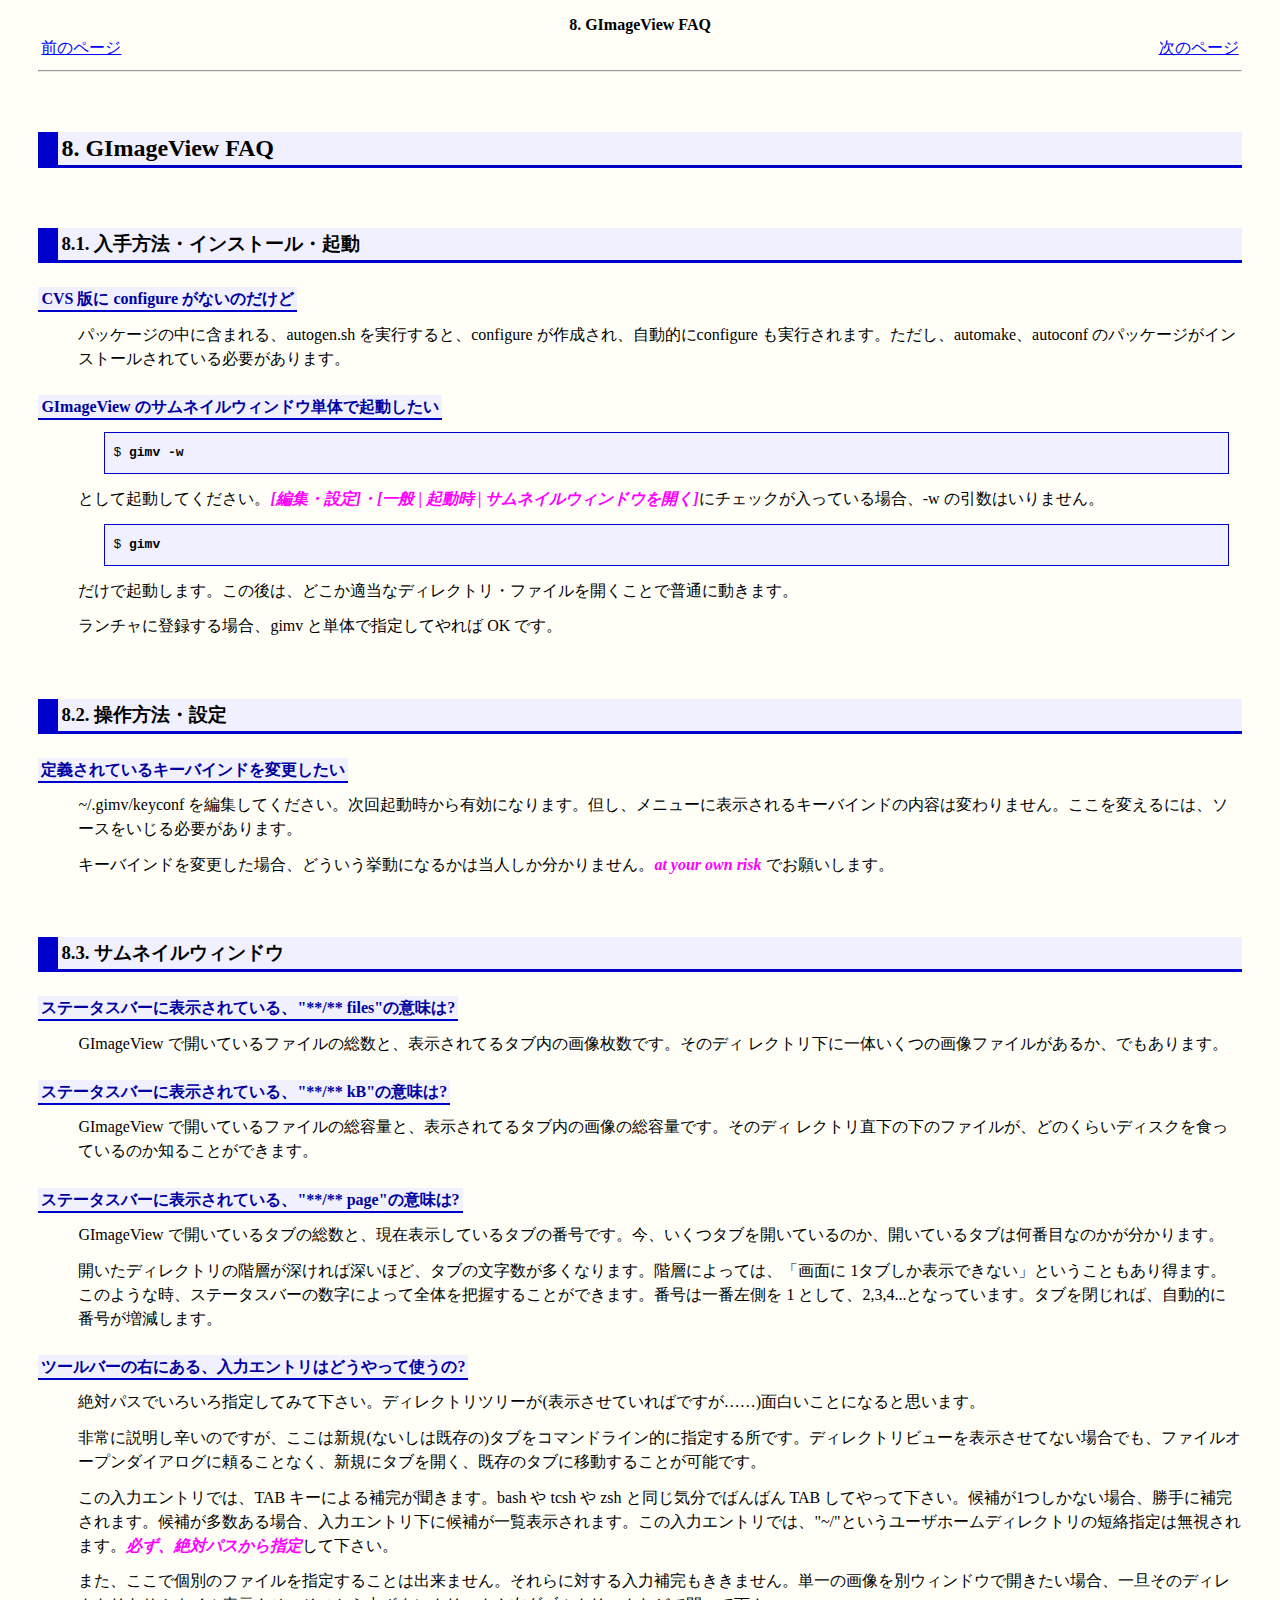
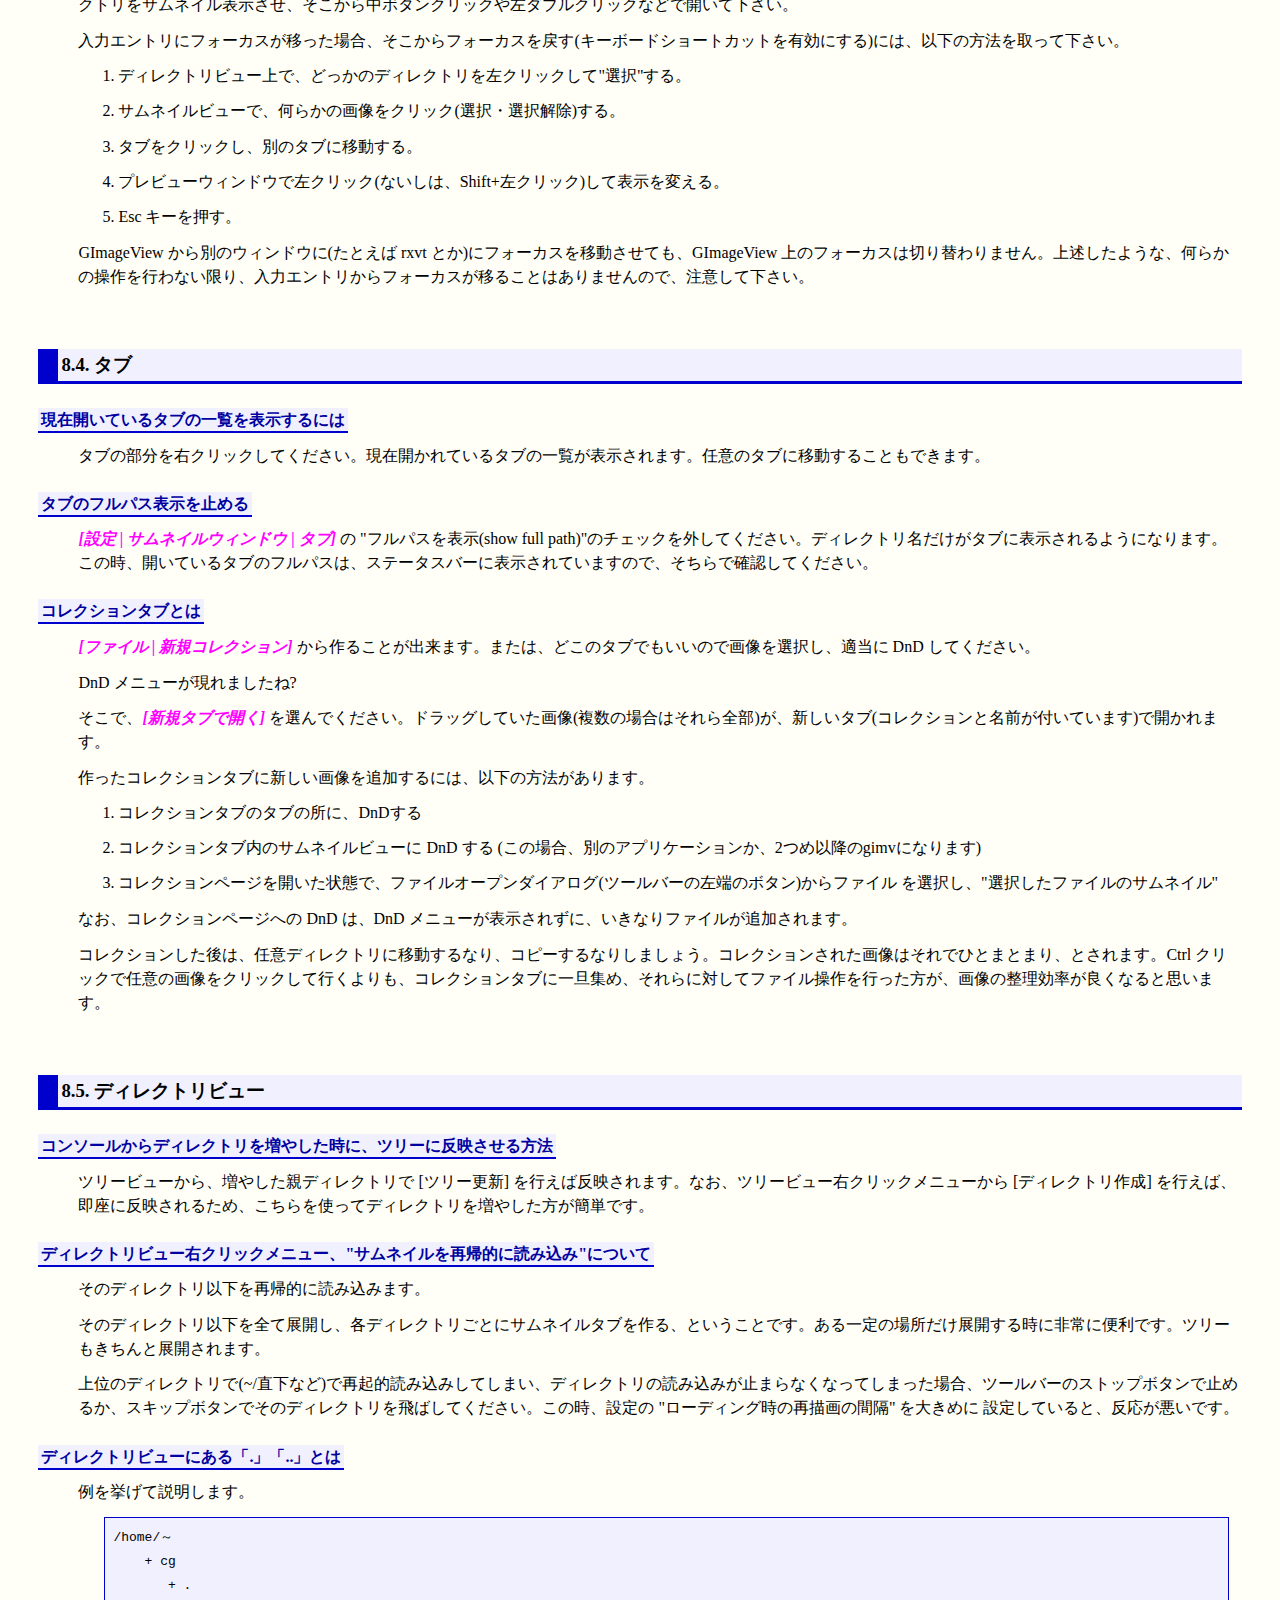
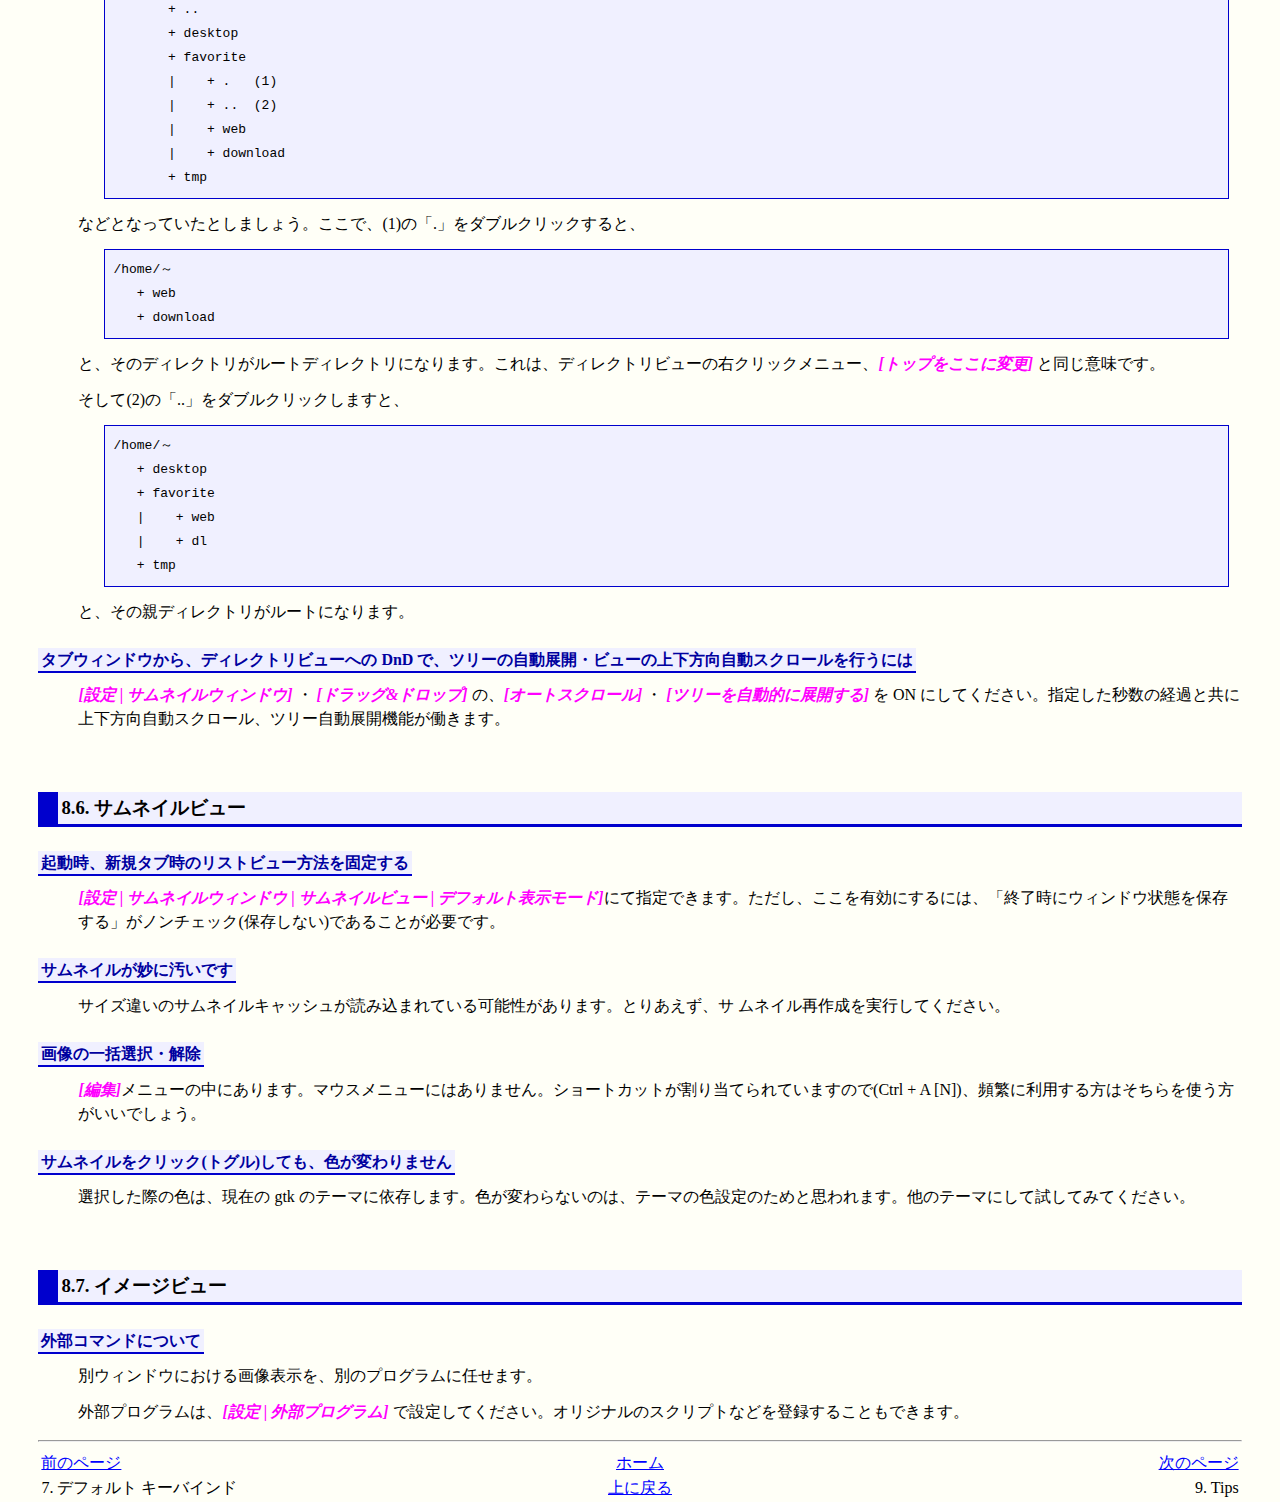
<file: doc/ja/gimv_faq.html>
<!DOCTYPE HTML PUBLIC "-//W3C//DTD HTML 4.01 Transitional//EN" "http://www.w3.org/TR/html4/loose.dtd">
<html lang="ja">
<head>
<meta content="text/html; charset=EUC-JP" http-equiv="Content-Type">
<title>8. GImageView FAQ</title>
<link rel="stylesheet" href="./gimageview.css" type="text/css">
<meta name="generator" content="DocBook XSL Stylesheets V1.45">
<link rel="home" href="index.html" title="GImageView User's Manual">
<link rel="up" href="index.html" title="GImageView User's Manual">
<link rel="previous" href="07.html" title="7. �ǥե���� �����Х����">
<link rel="next" href="gimv_tips.html" title="9. Tips">
</head>
<body bgcolor="white" text="black" link="#0000FF" vlink="#840084" alink="#0000FF">
<div class="navheader">
<table width="100%" summary="Navigation header">
<tr><th colspan="3" align="center">8. GImageView FAQ</th></tr>
<tr>
<td width="20%" align="left">
<a accesskey="p" href="07.html">���Υڡ���</a>&#160;</td>
<th width="60%" align="center">&#160;</th>
<td width="20%" align="right">&#160;<a accesskey="n" href="gimv_tips.html">���Υڡ���</a>
</td>
</tr>
</table>
<hr>
</div>
<div class="sect1">
<div class="titlepage"><div><h2 class="title" style="clear: both">
<a name="gimv_faq"></a>8. GImageView FAQ</h2></div></div>
<div class="sect2">
<div class="titlepage"><div><h3 class="title">
<a name="gimv_faq_01"></a>8.1. ������ˡ�����󥹥ȡ��롦��ư</h3></div></div>
<div class="variablelist"><dl>
<dt><span class="term"><a name="gimv_faq_01-01"></a>CVS �Ǥ� configure ���ʤ��Τ�����</span></dt>
<dd><p class="para">
�ѥå���������˴ޤޤ�롢autogen.sh ��¹Ԥ���ȡ�configure ���������졢��ưŪ��configure ��¹Ԥ���ޤ�����������automake��autoconf �Υѥå����������󥹥ȡ��뤵��Ƥ���ɬ�פ�����ޤ���
</p></dd>
<dt><span class="term"><a name="gimv_faq_01-02"></a>GImageView �Υ���ͥ��륦����ɥ�ñ�Τǵ�ư������</span></dt>
<dd>
<pre class="screen">
$ <b>gimv -w</b>
</pre>
<p class="para">
�Ȥ��Ƶ�ư���Ƥ���������<span class="emphasis"><i>[�Խ�������]��[���� | ��ư�� | ����ͥ��륦����ɥ��򳫤�]</i></span>�˥����å������äƤ����硢-w �ΰ����Ϥ���ޤ���
</p>
<pre class="screen">
$ <b>gimv</b>
</pre>
<p class="para">
�����ǵ�ư���ޤ������θ�ϡ��ɤ���Ŭ���ʥǥ��쥯�ȥꡦ�ե�����򳫤����Ȥ����̤�ư���ޤ���
</p>
<p class="para">
���������Ͽ�����硢gimv ��ñ�Τǻ��ꤷ�Ƥ��� OK �Ǥ���
</p>
</dd>
</dl></div>
</div>
<div class="sect2">
<div class="titlepage"><div><h3 class="title">
<a name="gimv_faq_02"></a>8.2. �����ˡ������</h3></div></div>
<div class="variablelist"><dl>
<dt><span class="term"><a name="gimv_faq_02-01"></a>�������Ƥ��륭���Х���ɤ��ѹ�������</span></dt>
<dd>
<p class="para">
~/.gimv/keyconf ���Խ����Ƥ�������������ư������ͭ���ˤʤ�ޤ���â������˥塼��ɽ������륭���Х���ɤ����Ƥ��Ѥ��ޤ��󡣤������Ѥ���ˤϡ��������򤤤���ɬ�פ�����ޤ���
</p>
<p class="para">
�����Х���ɤ��ѹ�������硢�ɤ�������ư�ˤʤ뤫�����ͤ���ʬ����ޤ���<span class="emphasis"><i>at your own risk</i></span> �Ǥ��ꤤ���ޤ���
</p>
</dd>
</dl></div>
</div>
<div class="sect2">
<div class="titlepage"><div><h3 class="title">
<a name="gimv_faq_03"></a>8.3. ����ͥ��륦����ɥ�</h3></div></div>
<div class="variablelist"><dl>
<dt><span class="term"><a name="gimv_faq_03-01"></a>���ơ������С���ɽ������Ƥ��롢&quot;**/** files&quot;�ΰ�̣��?</span></dt>
<dd><p class="para">
GImageView �ǳ����Ƥ���ե�����������ȡ�ɽ������Ƥ륿����β�������Ǥ������Υǥ�
�쥯�ȥ겼�˰��Τ����Ĥβ����ե����뤬���뤫���Ǥ⤢��ޤ���
</p></dd>
<dt><span class="term"><a name="gimv_faq_03-02"></a>���ơ������С���ɽ������Ƥ��롢&quot;**/** kB&quot;�ΰ�̣��?</span></dt>
<dd><p class="para">
GImageView �ǳ����Ƥ���ե�����������̤ȡ�ɽ������Ƥ륿����β����������̤Ǥ������Υǥ�
�쥯�ȥ�ľ���β��Υե����뤬���ɤΤ��餤�ǥ������򿩤äƤ���Τ��Τ뤳�Ȥ��Ǥ��ޤ���
</p></dd>
<dt><span class="term"><a name="gimv_faq_03-03"></a>���ơ������С���ɽ������Ƥ��롢&quot;**/** page&quot;�ΰ�̣��?</span></dt>
<dd>
<p class="para">
GImageView �ǳ����Ƥ��륿�֤������ȡ�����ɽ�����Ƥ��륿�֤��ֹ�Ǥ������������ĥ��֤򳫤��Ƥ���Τ��������Ƥ��륿�֤ϲ����ܤʤΤ���ʬ����ޤ���
</p>
<p class="para">
�������ǥ��쥯�ȥ�γ��ؤ�������п����ۤɡ����֤�ʸ������¿���ʤ�ޤ������ؤˤ�äƤϡ��ֲ��̤� 1���֤���ɽ���Ǥ��ʤ��פȤ������Ȥ⤢�����ޤ������Τ褦�ʻ������ơ������С��ο����ˤ�ä����Τ��İ����뤳�Ȥ��Ǥ��ޤ����ֹ�ϰ��ֺ�¦�� 1 �Ȥ��ơ�2,3,4...�ȤʤäƤ��ޤ������֤��Ĥ���С���ưŪ���ֹ椬�������ޤ���
</p>
</dd>
<dt><span class="term"><a name="gimv_faq_03-04"></a>�ġ���С��α��ˤ��롢���ϥ���ȥ�Ϥɤ���äƻȤ���?</span></dt>
<dd>
<p class="para">
���Хѥ��Ǥ����������ꤷ�ƤߤƲ��������ǥ��쥯�ȥ�ĥ꡼��(ɽ�������Ƥ���ФǤ����ġ�)���򤤤��Ȥˤʤ�Ȼפ��ޤ���
</p>
<p class="para">
�����������ɤ��ΤǤ����������Ͽ���(�ʤ����ϴ�¸��)���֤򥳥ޥ�ɥ饤��Ū�˻��ꤹ���Ǥ����ǥ��쥯�ȥ�ӥ塼��ɽ�������Ƥʤ����Ǥ⡢�ե����륪���ץ��������������뤳�Ȥʤ��������˥��֤򳫤�����¸�Υ��֤˰�ư���뤳�Ȥ���ǽ�Ǥ���
</p>
<p class="para">
�������ϥ���ȥ�Ǥϡ�TAB �����ˤ���䴰��ʹ���ޤ���bash �� tcsh �� zsh ��Ʊ����ʬ�ǤФ�Ф� TAB ���Ƥ�äƲ����������䤬1�Ĥ����ʤ���硢������䴰����ޤ������䤬¿�������硢���ϥ���ȥ겼�˸��䤬����ɽ������ޤ����������ϥ���ȥ�Ǥϡ�&quot;~/&quot;�Ȥ����桼���ۡ���ǥ��쥯�ȥ��û�������̵�뤵��ޤ���<span class="emphasis"><i>ɬ�������Хѥ��������</i></span>���Ʋ�������
</p>
<p class="para">
�ޤ��������Ǹ��̤Υե��������ꤹ�뤳�ȤϽ���ޤ��󡣤������Ф��������䴰�⤭���ޤ���ñ��β������̥�����ɥ��ǳ���������硢��ö���Υǥ��쥯�ȥ�򥵥�ͥ���ɽ������������������ܥ��󥯥�å��亸���֥륯��å��ʤɤǳ����Ʋ�������
</p>
<p class="para">
���ϥ���ȥ�˥ե����������ܤä���硢��������ե����������᤹(�����ܡ��ɥ��硼�ȥ��åȤ�ͭ���ˤ���)�ˤϡ��ʲ�����ˡ���äƲ�������
</p>
<div class="orderedlist"><ol type="1">
<li><p class="para">�ǥ��쥯�ȥ�ӥ塼��ǡ��ɤä��Υǥ��쥯�ȥ�򺸥���å�����&quot;����&quot;���롣</p></li>
<li><p class="para">����ͥ���ӥ塼�ǡ����餫�β����򥯥�å�(����������)���롣</p></li>
<li><p class="para">���֤򥯥�å������̤Υ��֤˰�ư���롣</p></li>
<li><p class="para">�ץ�ӥ塼������ɥ��Ǻ�����å�(�ʤ����ϡ�Shift+������å�)����ɽ�����Ѥ��롣</p></li>
<li><p class="para">Esc �����򲡤���</p></li>
</ol></div>
<p class="para">
GImageView �����̤Υ�����ɥ���(���Ȥ��� rxvt �Ȥ�)�˥ե����������ư�����Ƥ⡢GImageView ��Υե����������ڤ��ؤ��ޤ��󡣾�Ҥ����褦�ʡ����餫������Ԥ�ʤ��¤ꡢ���ϥ���ȥ꤫��ե����������ܤ뤳�ȤϤ���ޤ���Τǡ����դ��Ʋ�������
</p>
</dd>
</dl></div>
</div>
<div class="sect2">
<div class="titlepage"><div><h3 class="title">
<a name="gimv_faq_04"></a>8.4. ����</h3></div></div>
<div class="variablelist"><dl>
<dt><span class="term"><a name="gimv_faq_04-01"></a>���߳����Ƥ��륿�֤ΰ�����ɽ������ˤ�</span></dt>
<dd><p class="para">
���֤���ʬ�򱦥���å����Ƥ������������߳�����Ƥ��륿�֤ΰ�����ɽ������ޤ���Ǥ�դΥ��֤˰�ư���뤳�Ȥ�Ǥ��ޤ���
</p></dd>
<dt><span class="term"><a name="gimv_faq_04-02"></a>���֤Υե�ѥ�ɽ����ߤ��</span></dt>
<dd><p class="para">
<span class="emphasis"><i>[���� | ����ͥ��륦����ɥ� | ����]</i></span> �� &quot;�ե�ѥ���ɽ��(show full path)&quot;�Υ����å��򳰤��Ƥ����������ǥ��쥯�ȥ�̾���������֤�ɽ�������褦�ˤʤ�ޤ������λ��������Ƥ��륿�֤Υե�ѥ��ϡ����ơ������С���ɽ������Ƥ��ޤ��Τǡ�������ǳ�ǧ���Ƥ���������
</p></dd>
<dt><span class="term"><a name="gimv_faq_04-03"></a>���쥯����󥿥֤Ȥ�</span></dt>
<dd>
<p class="para">
<span class="emphasis"><i>[�ե����� | �������쥯�����]</i></span> �����뤳�Ȥ�����ޤ����ޤ��ϡ��ɤ��Υ��֤Ǥ⤤���Τǲ��������򤷡�Ŭ���� DnD ���Ƥ���������
</p>
<p class="para">
DnD ��˥塼������ޤ�����?
</p>
<p class="para">
�����ǡ�<span class="emphasis"><i>[�������֤ǳ���]</i></span> ������Ǥ����������ɥ�å����Ƥ�������(ʣ���ξ��Ϥ��������)��������������(���쥯������̾�����դ��Ƥ��ޤ�)�ǳ�����ޤ���
</p>
<p class="para">
��ä����쥯����󥿥֤˿������������ɲä���ˤϡ��ʲ�����ˡ������ޤ���
</p>
<div class="orderedlist"><ol type="1">
<li><p class="para">���쥯����󥿥֤Υ��֤ν�ˡ�DnD����</p></li>
<li><p class="para">���쥯����󥿥���Υ���ͥ���ӥ塼�� DnD ���� (���ξ�硢�̤Υ��ץꥱ������󤫡�2�Ĥ�ʹߤ�gimv�ˤʤ�ޤ�)</p></li>
<li><p class="para">���쥯�����ڡ����򳫤������֤ǡ��ե����륪���ץ����������(�ġ���С��κ�ü�Υܥ���)����ե����� �����򤷡�&quot;���򤷤��ե�����Υ���ͥ���&quot;</p></li>
</ol></div>
<p class="para">
�ʤ������쥯�����ڡ����ؤ� DnD �ϡ�DnD ��˥塼��ɽ�����줺�ˡ������ʤ�ե����뤬�ɲä���ޤ���
</p>
<p class="para">
���쥯����󤷤���ϡ�Ǥ�եǥ��쥯�ȥ�˰�ư����ʤꡢ���ԡ�����ʤꤷ�ޤ��礦�����쥯����󤵤줿�����Ϥ���ǤҤȤޤȤޤꡢ�Ȥ���ޤ���Ctrl ����å���Ǥ�դβ����򥯥�å����ƹԤ����⡢���쥯����󥿥֤˰�ö���ᡢ�������Ф��ƥե���������Ԥä�������������������Ψ���ɤ��ʤ�Ȼפ��ޤ���
</p>
</dd>
</dl></div>
</div>
<div class="sect2">
<div class="titlepage"><div><h3 class="title">
<a name="gimv_faq_05"></a>8.5. �ǥ��쥯�ȥ�ӥ塼</h3></div></div>
<div class="variablelist"><dl>
<dt><span class="term"><a name="gimv_faq_05-01"></a>���󥽡��뤫��ǥ��쥯�ȥ�����䤷�����ˡ��ĥ꡼��ȿ�Ǥ�������ˡ</span></dt>
<dd><p class="para">
�ĥ꡼�ӥ塼���顢���䤷���ƥǥ��쥯�ȥ�� [�ĥ꡼����] ��Ԥ���ȿ�Ǥ���ޤ����ʤ����ĥ꡼�ӥ塼������å���˥塼���� [�ǥ��쥯�ȥ����] ��Ԥ��С�¨�¤�ȿ�Ǥ���뤿�ᡢ�������Ȥäƥǥ��쥯�ȥ�����䤷��������ñ�Ǥ���
</p></dd>
<dt><span class="term"><a name="gimv_faq_05-02"></a>�ǥ��쥯�ȥ�ӥ塼������å���˥塼��&quot;����ͥ����Ƶ�Ū���ɤ߹���&quot;�ˤĤ���</span></dt>
<dd>
<p class="para">
���Υǥ��쥯�ȥ�ʲ���Ƶ�Ū���ɤ߹��ߤޤ���
</p>
<p class="para">
���Υǥ��쥯�ȥ�ʲ�������Ÿ�������ƥǥ��쥯�ȥꤴ�Ȥ˥���ͥ��륿�֤��롢�Ȥ������ȤǤ����������ξ�����Ÿ������������������Ǥ����ĥ꡼�⤭�����Ÿ������ޤ���
</p>
<p class="para">
��̤Υǥ��쥯�ȥ��(~/ľ���ʤ�)�ǺƵ�Ū�ɤ߹��ߤ��Ƥ��ޤ����ǥ��쥯�ȥ���ɤ߹��ߤ��ߤޤ�ʤ��ʤäƤ��ޤä���硢�ġ���С��Υ��ȥåץܥ���ǻߤ�뤫�������åץܥ���Ǥ��Υǥ��쥯�ȥ�����Ф��Ƥ������������λ�������� &quot;�����ǥ��󥰻��κ�����δֳ�&quot; ���礭��� ���ꤷ�Ƥ���ȡ�ȿ���������Ǥ���
</p>
</dd>
<dt><span class="term"><a name="gimv_faq_05-03"></a>�ǥ��쥯�ȥ�ӥ塼�ˤ����.�ס�..�פȤ�</span></dt>
<dd>
<p class="para">
���󤲤��������ޤ���
</p>
<pre class="screen">
/home/��
    + cg
       + .
       + ..
       + desktop
       + favorite
       |    + .   (1)
       |    + ..  (2)
       |    + web
       |    + download
       + tmp
</pre>
<p class="para">
�ʤɤȤʤäƤ����Ȥ��ޤ��礦�������ǡ�(1)�Ρ�.�פ���֥륯��å�����ȡ�
</p>
<pre class="screen">
/home/��
   + web
   + download
</pre>
<p class="para">
�ȡ����Υǥ��쥯�ȥ꤬�롼�ȥǥ��쥯�ȥ�ˤʤ�ޤ�������ϡ��ǥ��쥯�ȥ�ӥ塼�α�����å���˥塼��<span class="emphasis"><i>[�ȥåפ򤳤����ѹ�]</i></span> ��Ʊ����̣�Ǥ���
</p>
<p class="para">
������(2)�Ρ�..�פ���֥륯��å����ޤ��ȡ�
</p>
<pre class="screen">
/home/��
   + desktop
   + favorite
   |    + web
   |    + dl
   + tmp
</pre>
<p class="para">
�ȡ����οƥǥ��쥯�ȥ꤬�롼�Ȥˤʤ�ޤ���
</p>
</dd>
<dt><span class="term"><a name="gimv_faq_05-04"></a>���֥�����ɥ����顢�ǥ��쥯�ȥ�ӥ塼�ؤ� DnD �ǡ��ĥ꡼�μ�ưŸ�����ӥ塼�ξ岼������ư�����������Ԥ��ˤ�</span></dt>
<dd><p class="para">
<span class="emphasis"><i>[���� | ����ͥ��륦����ɥ�]</i></span> �� <span class="emphasis"><i>[�ɥ�å�&amp;�ɥ��å�]</i></span> �Ρ�<span class="emphasis"><i>[�����ȥ���������]</i></span> �� <span class="emphasis"><i>[�ĥ꡼��ưŪ��Ÿ������]</i></span> �� ON �ˤ��Ƥ������������ꤷ���ÿ��ηв�ȶ��˾岼������ư���������롢�ĥ꡼��ưŸ����ǽ��Ư���ޤ���
</p></dd>
</dl></div>
</div>
<div class="sect2">
<div class="titlepage"><div><h3 class="title">
<a name="gimv_faq_06"></a>8.6. ����ͥ���ӥ塼</h3></div></div>
<div class="variablelist"><dl>
<dt><span class="term"><a name="gimv_faq_06-01"></a>��ư�����������ֻ��Υꥹ�ȥӥ塼��ˡ����ꤹ��</span></dt>
<dd><p class="para">
<span class="emphasis"><i>[���� | ����ͥ��륦����ɥ� | ����ͥ���ӥ塼 | �ǥե����ɽ���⡼��]</i></span>�ˤƻ���Ǥ��ޤ�����������������ͭ���ˤ���ˤϡ��ֽ�λ���˥�����ɥ����֤���¸����פ��Υ�����å�(��¸���ʤ�)�Ǥ��뤳�Ȥ�ɬ�פǤ���
</p></dd>
<dt><span class="term"><a name="gimv_faq_06-02"></a>����ͥ��뤬̯�˱����Ǥ�</span></dt>
<dd><p class="para">
�������㤤�Υ���ͥ��륭��å��夬�ɤ߹��ޤ�Ƥ����ǽ��������ޤ����Ȥꤢ��������
��ͥ���ƺ�����¹Ԥ��Ƥ���������
</p></dd>
<dt><span class="term"><a name="gimv_faq_06-03"></a>�����ΰ�����򡦲��</span></dt>
<dd><p class="para">
<span class="emphasis"><i>[�Խ�]</i></span>��˥塼����ˤ���ޤ����ޥ�����˥塼�ˤϤ���ޤ��󡣥��硼�ȥ��åȤ�������Ƥ��Ƥ��ޤ��Τ�(Ctrl + A [N])�����ˤ����Ѥ������Ϥ������Ȥ����������Ǥ��礦��
</p></dd>
<dt><span class="term"><a name="gimv_faq_06-04"></a>����ͥ���򥯥�å�(�ȥ���)���Ƥ⡢�����Ѥ��ޤ���</span></dt>
<dd><p class="para">
���򤷤��ݤο��ϡ����ߤ� gtk �Υơ��ޤ˰�¸���ޤ��������Ѥ��ʤ��Τϡ��ơ��ޤο�����Τ���Ȼפ��ޤ���¾�Υơ��ޤˤ��ƻ�ƤߤƤ���������
</p></dd>
</dl></div>
</div>
<div class="sect2">
<div class="titlepage"><div><h3 class="title">
<a name="gimv_faq_07"></a>8.7. ���᡼���ӥ塼</h3></div></div>
<div class="variablelist"><dl>
<dt><span class="term"><a name="gimv_faq_07-01"></a>�������ޥ�ɤˤĤ���</span></dt>
<dd>
<p class="para">
�̥�����ɥ��ˤ��������ɽ�����̤Υץ�������Ǥ���ޤ���
</p>
<p class="para">
�����ץ������ϡ�<span class="emphasis"><i>[���� | �����ץ������]</i></span> �����ꤷ�Ƥ������������ꥸ�ʥ�Υ�����ץȤʤɤ���Ͽ���뤳�Ȥ�Ǥ��ޤ���
</p>
</dd>
</dl></div>
</div>
</div>
<div class="navfooter">
<hr>
<table width="100%" summary="Navigation footer">
<tr>
<td width="40%" align="left">
<a accesskey="p" href="07.html">���Υڡ���</a>&#160;</td>
<td width="20%" align="center"><a accesskey="h" href="index.html">�ۡ���</a></td>
<td width="40%" align="right">&#160;<a accesskey="n" href="gimv_tips.html">���Υڡ���</a>
</td>
</tr>
<tr>
<td width="40%" align="left">7. �ǥե���� �����Х����&#160;</td>
<td width="20%" align="center"><a accesskey="u" href="index.html">������</a></td>
<td width="40%" align="right">&#160;9. Tips</td>
</tr>
</table>
</div>
</body>
</html>
</file>
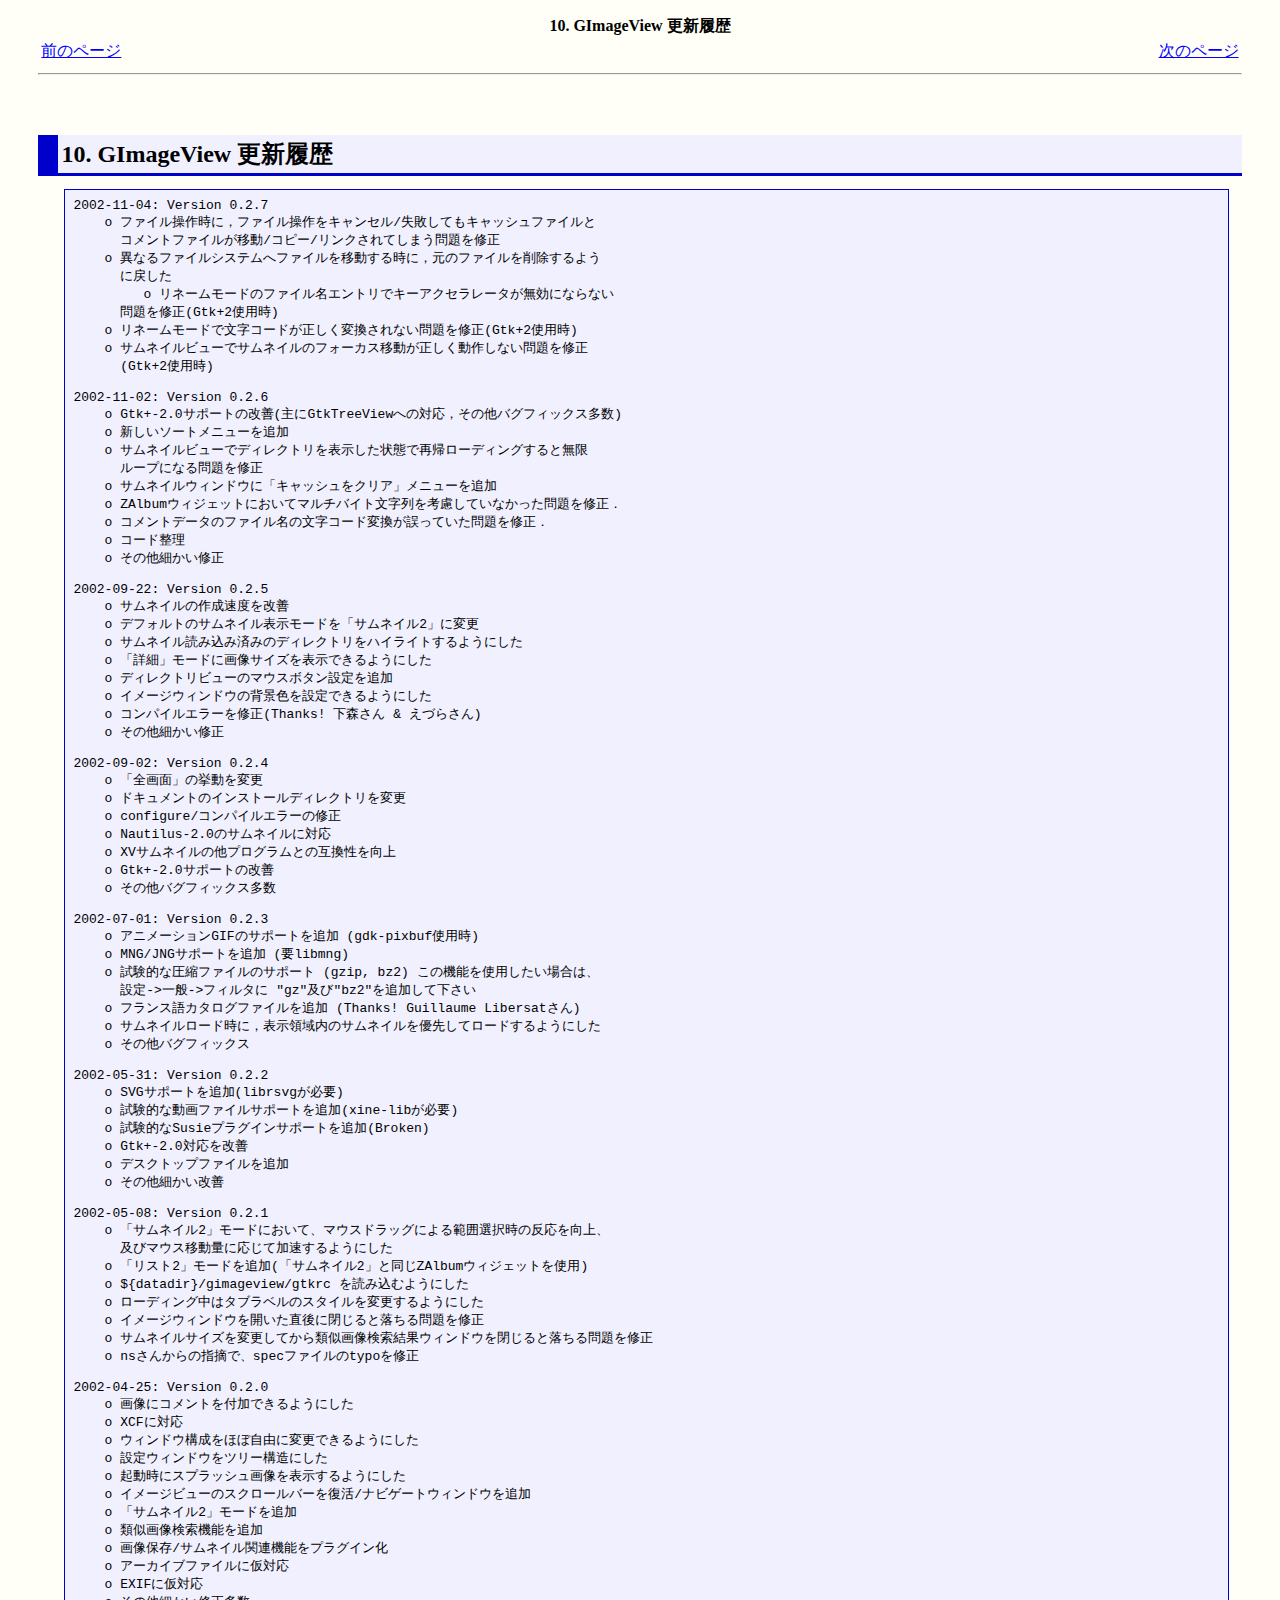
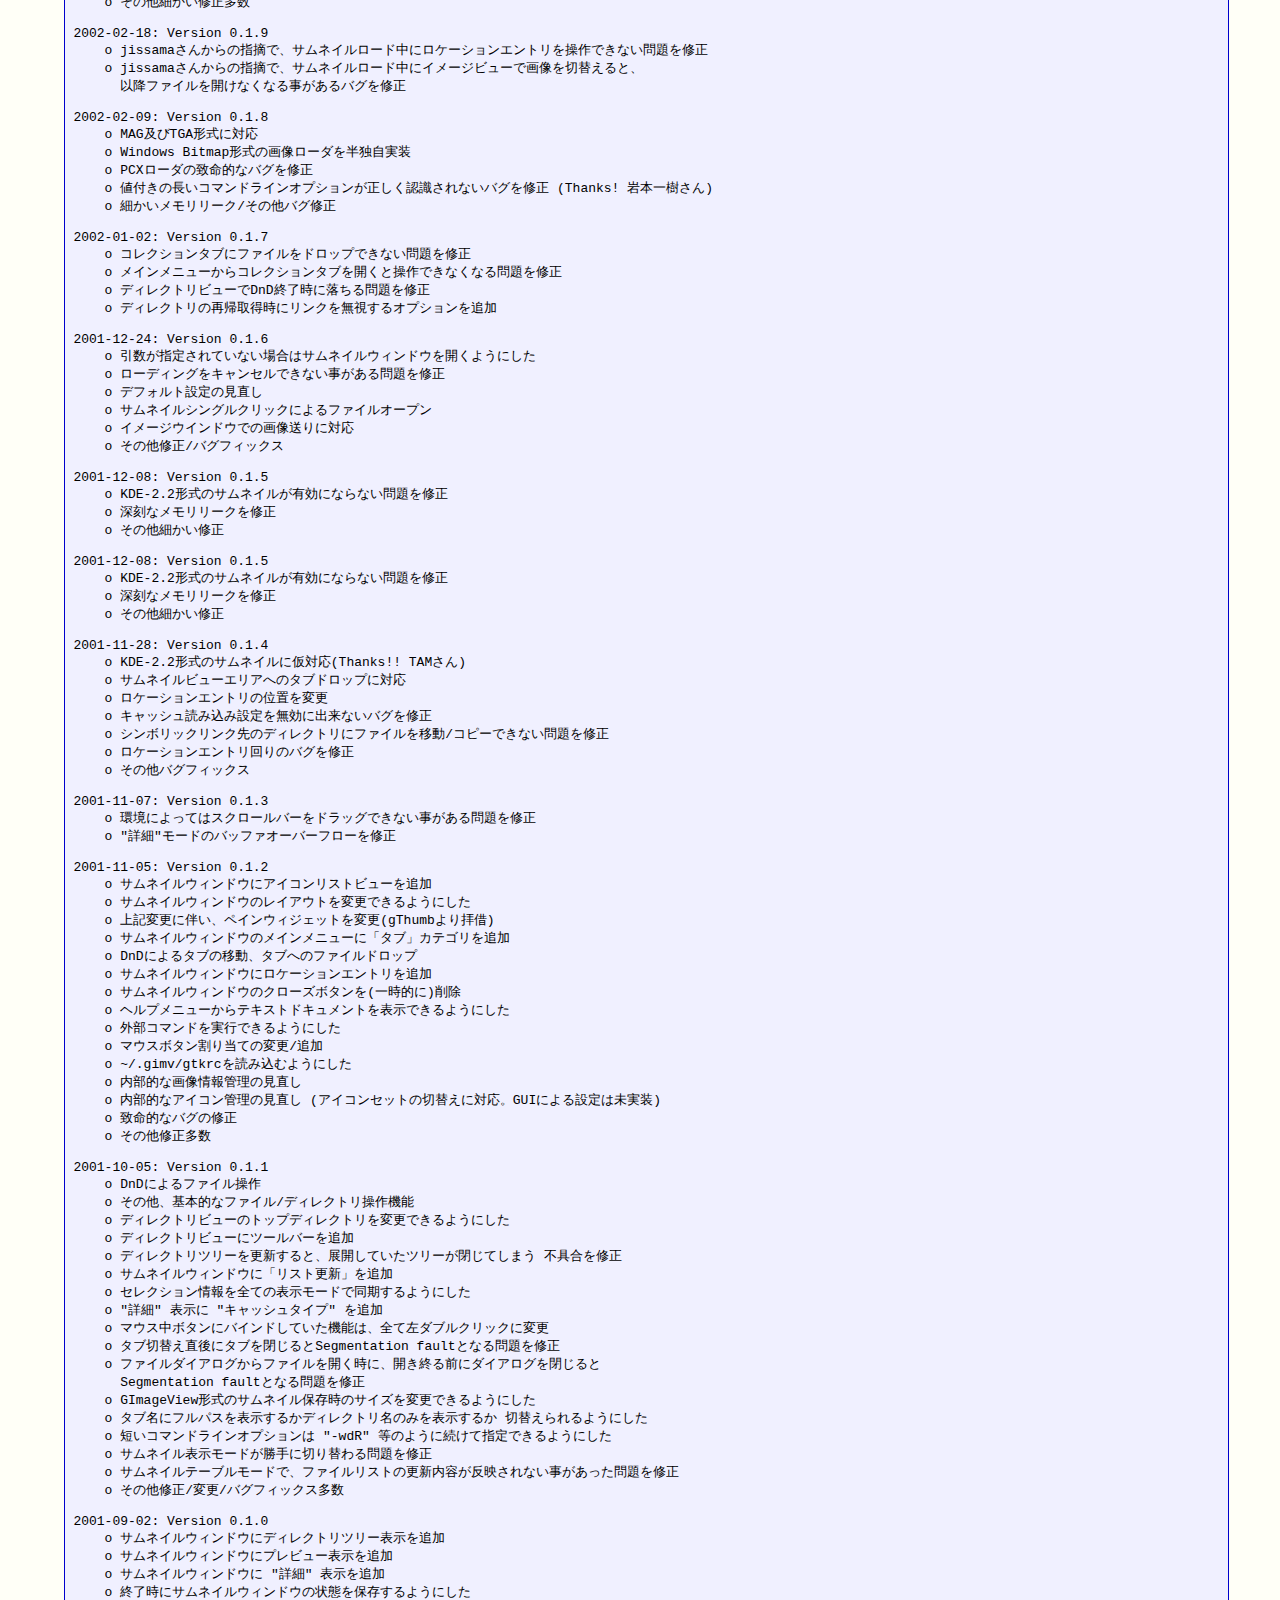
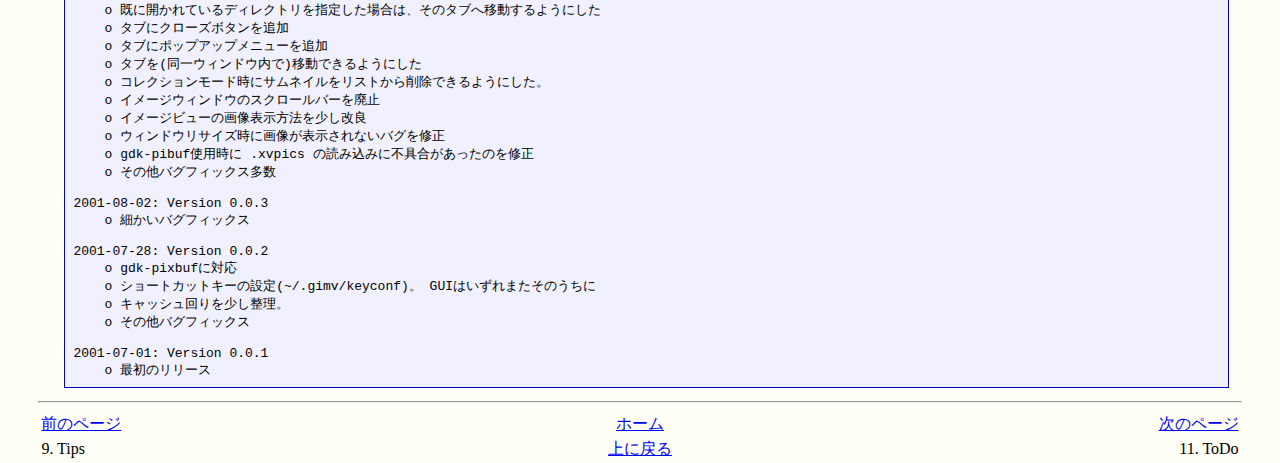
<file: doc/ja/gimv_history.html>
<!DOCTYPE HTML PUBLIC "-//W3C//DTD HTML 4.01 Transitional//EN" "http://www.w3.org/TR/html4/loose.dtd">
<html lang="ja">
<head>
<meta content="text/html; charset=EUC-JP" http-equiv="Content-Type">
<title>10. GImageView ��������</title>
<link rel="stylesheet" href="./gimageview.css" type="text/css">
<meta name="generator" content="DocBook XSL Stylesheets V1.45">
<link rel="home" href="index.html" title="GImageView User's Manual">
<link rel="up" href="index.html" title="GImageView User's Manual">
<link rel="previous" href="gimv_tips.html" title="9. Tips">
<link rel="next" href="todo.html" title="11. ToDo">
</head>
<body bgcolor="white" text="black" link="#0000FF" vlink="#840084" alink="#0000FF">
<div class="navheader">
<table width="100%" summary="Navigation header">
<tr><th colspan="3" align="center">10. GImageView ��������</th></tr>
<tr>
<td width="20%" align="left">
<a accesskey="p" href="gimv_tips.html">���Υڡ���</a>&#160;</td>
<th width="60%" align="center">&#160;</th>
<td width="20%" align="right">&#160;<a accesskey="n" href="todo.html">���Υڡ���</a>
</td>
</tr>
</table>
<hr>
</div>
<div class="sect1">
<div class="titlepage"><div><h2 class="title" style="clear: both">
<a name="gimv_history"></a>10. GImageView ��������</h2></div></div>
<pre class="screen">
2002-11-04: Version 0.2.7
    o �ե����������ˡ��ե��������򥭥�󥻥�/���Ԥ��Ƥ⥭��å���ե������
      �����ȥե����뤬��ư/���ԡ�/��󥯤���Ƥ��ޤ��������
    o �ۤʤ�ե����륷���ƥ�إե�������ư������ˡ����Υե������������褦
      ���ᤷ��
	 o ��͡���⡼�ɤΥե�����̾����ȥ�ǥ�����������졼����̵���ˤʤ�ʤ�
      �������(Gtk+2���ѻ�)
    o ��͡���⡼�ɤ�ʸ�������ɤ��������Ѵ�����ʤ��������(Gtk+2���ѻ�)
    o ����ͥ���ӥ塼�ǥ���ͥ���Υե���������ư��������ư��ʤ��������
      (Gtk+2���ѻ�)

2002-11-02: Version 0.2.6
    o Gtk+-2.0���ݡ��Ȥβ���(���GtkTreeView�ؤ��б�������¾�Х��ե��å���¿��)
    o �����������ȥ�˥塼���ɲ�
    o ����ͥ���ӥ塼�ǥǥ��쥯�ȥ��ɽ���������֤ǺƵ������ǥ��󥰤����̵��
      �롼�פˤʤ��������
    o ����ͥ��륦����ɥ��ˡ֥���å���򥯥ꥢ�ץ�˥塼���ɲ�
    o ZAlbum���������åȤˤ����ƥޥ���Х���ʸ������θ���Ƥ��ʤ��ä����������
    o �����ȥǡ����Υե�����̾��ʸ���������Ѵ������äƤ������������
    o ����������
    o ����¾�٤�������

2002-09-22: Version 0.2.5
    o ����ͥ���κ���®�٤����
    o �ǥե���ȤΥ���ͥ���ɽ���⡼�ɤ�֥���ͥ���2�פ��ѹ�
    o ����ͥ����ɤ߹��ߺѤߤΥǥ��쥯�ȥ��ϥ��饤�Ȥ���褦�ˤ���
    o �־ܺ١ץ⡼�ɤ˲�����������ɽ���Ǥ���褦�ˤ���
    o �ǥ��쥯�ȥ�ӥ塼�Υޥ����ܥ���������ɲ�
    o ���᡼��������ɥ����طʿ�������Ǥ���褦�ˤ���
    o ����ѥ��륨�顼����(Thanks! �������� &amp; ���Ť餵��)
    o ����¾�٤�������

2002-09-02: Version 0.2.4
    o �������̡פε�ư���ѹ�
    o �ɥ�����ȤΥ��󥹥ȡ���ǥ��쥯�ȥ���ѹ�
    o configure/����ѥ��륨�顼�ν���
    o Nautilus-2.0�Υ���ͥ�����б�
    o XV����ͥ����¾�ץ������Ȥθߴ��������
    o Gtk+-2.0���ݡ��Ȥβ���
    o ����¾�Х��ե��å���¿��

2002-07-01: Version 0.2.3
    o ���˥᡼�����GIF�Υ��ݡ��Ȥ��ɲ� (gdk-pixbuf���ѻ�)
    o MNG/JNG���ݡ��Ȥ��ɲ� (��libmng)
    o �Ū�ʰ��̥ե�����Υ��ݡ��� (gzip, bz2) ���ε�ǽ����Ѥ��������ϡ�
      ����-&gt;����-&gt;�ե��륿�� &quot;gz&quot;�ڤ�&quot;bz2&quot;���ɲä��Ʋ�����
    o �ե�󥹸쥫�������ե�������ɲ� (Thanks! Guillaume Libersat����)
    o ����ͥ�������ɻ��ˡ�ɽ���ΰ���Υ���ͥ����ͥ�褷�ƥ����ɤ���褦�ˤ���
    o ����¾�Х��ե��å���

2002-05-31: Version 0.2.2
    o SVG���ݡ��Ȥ��ɲ�(librsvg��ɬ��)
    o �Ū��ư��ե����륵�ݡ��Ȥ��ɲ�(xine-lib��ɬ��)
    o �Ū��Susie�ץ饰���󥵥ݡ��Ȥ��ɲ�(Broken)
    o Gtk+-2.0�б������
    o �ǥ����ȥåץե�������ɲ�
    o ����¾�٤�������

2002-05-08: Version 0.2.1
    o �֥���ͥ���2�ץ⡼�ɤˤ����ơ��ޥ����ɥ�å��ˤ���ϰ��������ȿ������塢
      �ڤӥޥ�����ư�̤˱����Ʋ�®����褦�ˤ���
    o �֥ꥹ��2�ץ⡼�ɤ��ɲ�(�֥���ͥ���2�פ�Ʊ��ZAlbum���������åȤ����)
    o ${datadir}/gimageview/gtkrc ���ɤ߹���褦�ˤ���
    o �����ǥ�����ϥ��֥�٥�Υ���������ѹ�����褦�ˤ���
    o ���᡼��������ɥ��򳫤���ľ����Ĥ����������������
    o ����ͥ��륵�������ѹ����Ƥ����������������̥�����ɥ����Ĥ����������������
    o ns���󤫤�λ�Ŧ�ǡ�spec�ե������typo����

2002-04-25: Version 0.2.0
    o �����˥����Ȥ��ղäǤ���褦�ˤ���
    o XCF���б�
    o ������ɥ�������ܼۤ�ͳ���ѹ��Ǥ���褦�ˤ���
    o ���ꥦ����ɥ���ĥ꡼��¤�ˤ���
    o ��ư���˥��ץ�å��������ɽ������褦�ˤ���
    o ���᡼���ӥ塼�Υ���������С�������/�ʥӥ����ȥ�����ɥ����ɲ�
    o �֥���ͥ���2�ץ⡼�ɤ��ɲ�
    o �������������ǽ���ɲ�
    o ������¸/����ͥ����Ϣ��ǽ��ץ饰����
    o ���������֥ե�����˲��б�
    o EXIF�˲��б�
    o ����¾�٤�������¿��

2002-02-18: Version 0.1.9
    o jissama���󤫤�λ�Ŧ�ǡ�����ͥ����������˥���������󥨥�ȥ�����Ǥ��ʤ��������
    o jissama���󤫤�λ�Ŧ�ǡ�����ͥ����������˥��᡼���ӥ塼�ǲ��������ؤ���ȡ�
      �ʹߥե�����򳫤��ʤ��ʤ��������Х�����

2002-02-09: Version 0.1.8
    o MAG�ڤ�TGA�������б�
    o Windows Bitmap�����β�����������Ⱦ�ȼ�����
    o PCX����������̿Ū�ʥХ�����
    o ���դ���Ĺ�����ޥ�ɥ饤�󥪥ץ����������ǧ������ʤ��Х����� (Thanks! ���ܰ������)
    o �٤�������꡼��/����¾�Х�����

2002-01-02: Version 0.1.7
    o ���쥯����󥿥֤˥ե������ɥ��åפǤ��ʤ��������
    o �ᥤ���˥塼���饳�쥯����󥿥֤򳫤������Ǥ��ʤ��ʤ��������
    o �ǥ��쥯�ȥ�ӥ塼��DnD��λ����������������
    o �ǥ��쥯�ȥ�κƵ��������˥�󥯤�̵�뤹�륪�ץ������ɲ�

2001-12-24: Version 0.1.6
    o ���������ꤵ��Ƥ��ʤ����ϥ���ͥ��륦����ɥ��򳫤��褦�ˤ���
    o �����ǥ��󥰤򥭥�󥻥�Ǥ��ʤ����������������
    o �ǥե��������θ�ľ��
    o ����ͥ��륷�󥰥륯��å��ˤ��ե����륪���ץ�
    o ���᡼��������ɥ��Ǥβ���������б�
    o ����¾����/�Х��ե��å���

2001-12-08: Version 0.1.5
    o KDE-2.2�����Υ���ͥ��뤬ͭ���ˤʤ�ʤ��������
    o ����ʥ���꡼������
    o ����¾�٤�������

2001-12-08: Version 0.1.5
    o KDE-2.2�����Υ���ͥ��뤬ͭ���ˤʤ�ʤ��������
    o ����ʥ���꡼������
    o ����¾�٤�������

2001-11-28: Version 0.1.4
    o KDE-2.2�����Υ���ͥ���˲��б�(Thanks!! TAM����)
    o ����ͥ���ӥ塼���ꥢ�ؤΥ��֥ɥ��åפ��б�
    o ����������󥨥�ȥ�ΰ��֤��ѹ�
    o ����å����ɤ߹��������̵���˽���ʤ��Х�����
    o ����ܥ�å������Υǥ��쥯�ȥ�˥ե�������ư/���ԡ��Ǥ��ʤ��������
    o ����������󥨥�ȥ���ΥХ�����
    o ����¾�Х��ե��å���

2001-11-07: Version 0.1.3
    o �Ķ��ˤ�äƤϥ���������С���ɥ�å��Ǥ��ʤ����������������
    o &quot;�ܺ�&quot;�⡼�ɤΥХåե������С��ե�������

2001-11-05: Version 0.1.2
    o ����ͥ��륦����ɥ��˥�������ꥹ�ȥӥ塼���ɲ�
    o ����ͥ��륦����ɥ��Υ쥤�����Ȥ��ѹ��Ǥ���褦�ˤ���
    o �嵭�ѹ���ȼ�����ڥ��󥦥������åȤ��ѹ�(gThumb����Ҽ�)
    o ����ͥ��륦����ɥ��Υᥤ���˥塼�ˡ֥��֡ץ��ƥ�����ɲ�
    o DnD�ˤ�륿�֤ΰ�ư�����֤ؤΥե�����ɥ��å�
    o ����ͥ��륦����ɥ��˥���������󥨥�ȥ���ɲ�
    o ����ͥ��륦����ɥ��Υ��������ܥ����(���Ū��)���
    o �إ�ץ�˥塼����ƥ����ȥɥ�����Ȥ�ɽ���Ǥ���褦�ˤ���
    o �������ޥ�ɤ�¹ԤǤ���褦�ˤ���
    o �ޥ����ܥ��������Ƥ��ѹ�/�ɲ�
    o ~/.gimv/gtkrc���ɤ߹���褦�ˤ���
    o ����Ū�ʲ�����������θ�ľ��
    o ����Ū�ʥ�����������θ�ľ�� (�������󥻥åȤ����ؤ����б���GUI�ˤ�������̤����)
    o ��̿Ū�ʥХ��ν���
    o ����¾����¿��

2001-10-05: Version 0.1.1
    o DnD�ˤ��ե��������
    o ����¾������Ū�ʥե�����/�ǥ��쥯�ȥ���ǽ
    o �ǥ��쥯�ȥ�ӥ塼�Υȥåץǥ��쥯�ȥ���ѹ��Ǥ���褦�ˤ���
    o �ǥ��쥯�ȥ�ӥ塼�˥ġ���С����ɲ�
    o �ǥ��쥯�ȥ�ĥ꡼�򹹿�����ȡ�Ÿ�����Ƥ����ĥ꡼���Ĥ��Ƥ��ޤ� �Զ�����
    o ����ͥ��륦����ɥ��ˡ֥ꥹ�ȹ����פ��ɲ�
    o ���쥯������������Ƥ�ɽ���⡼�ɤ�Ʊ������褦�ˤ���
    o &quot;�ܺ�&quot; ɽ���� &quot;����å��奿����&quot; ���ɲ�
    o �ޥ�����ܥ���˥Х���ɤ��Ƥ�����ǽ�ϡ����ƺ����֥륯��å����ѹ�
    o �������ؤ�ľ��˥��֤��Ĥ����Segmentation fault�Ȥʤ��������
    o �ե������������������ե�����򳫤����ˡ������������˥������������Ĥ����
      Segmentation fault�Ȥʤ��������
    o GImageView�����Υ���ͥ�����¸���Υ��������ѹ��Ǥ���褦�ˤ���
    o ����̾�˥ե�ѥ���ɽ�����뤫�ǥ��쥯�ȥ�̾�Τߤ�ɽ�����뤫 ���ؤ�����褦�ˤ���
    o û�����ޥ�ɥ饤�󥪥ץ����� &quot;-wdR&quot; ���Τ褦��³���ƻ���Ǥ���褦�ˤ���
    o ����ͥ���ɽ���⡼�ɤ�������ڤ��ؤ���������
    o ����ͥ���ơ��֥�⡼�ɤǡ��ե�����ꥹ�Ȥι������Ƥ�ȿ�Ǥ���ʤ��������ä��������
    o ����¾����/�ѹ�/�Х��ե��å���¿��

2001-09-02: Version 0.1.0
    o ����ͥ��륦����ɥ��˥ǥ��쥯�ȥ�ĥ꡼ɽ�����ɲ�
    o ����ͥ��륦����ɥ��˥ץ�ӥ塼ɽ�����ɲ�
    o ����ͥ��륦����ɥ��� &quot;�ܺ�&quot; ɽ�����ɲ�
    o ��λ���˥���ͥ��륦����ɥ��ξ��֤���¸����褦�ˤ���
    o ���˳�����Ƥ���ǥ��쥯�ȥ����ꤷ�����ϡ����Υ��֤ذ�ư����褦�ˤ���
    o ���֤˥��������ܥ�����ɲ�
    o ���֤˥ݥåץ��åץ�˥塼���ɲ�
    o ���֤�(Ʊ�쥦����ɥ����)��ư�Ǥ���褦�ˤ���
    o ���쥯�����⡼�ɻ��˥���ͥ����ꥹ�Ȥ������Ǥ���褦�ˤ�����
    o ���᡼��������ɥ��Υ���������С����ѻ�
    o ���᡼���ӥ塼�β���ɽ����ˡ�򾯤�����
    o ������ɥ��ꥵ�������˲�����ɽ������ʤ��Х�����
    o gdk-pibuf���ѻ��� .xvpics ���ɤ߹��ߤ��Զ�礬���ä��Τ���
    o ����¾�Х��ե��å���¿��

2001-08-02: Version 0.0.3
    o �٤����Х��ե��å���

2001-07-28: Version 0.0.2
    o gdk-pixbuf���б�
    o ���硼�ȥ��åȥ���������(~/.gimv/keyconf)�� GUI�Ϥ�����ޤ����Τ�����
    o ����å�����򾯤�������
    o ����¾�Х��ե��å���

2001-07-01: Version 0.0.1
    o �ǽ�Υ�꡼��
</pre>
</div>
<div class="navfooter">
<hr>
<table width="100%" summary="Navigation footer">
<tr>
<td width="40%" align="left">
<a accesskey="p" href="gimv_tips.html">���Υڡ���</a>&#160;</td>
<td width="20%" align="center"><a accesskey="h" href="index.html">�ۡ���</a></td>
<td width="40%" align="right">&#160;<a accesskey="n" href="todo.html">���Υڡ���</a>
</td>
</tr>
<tr>
<td width="40%" align="left">9. Tips&#160;</td>
<td width="20%" align="center"><a accesskey="u" href="index.html">������</a></td>
<td width="40%" align="right">&#160;11. ToDo</td>
</tr>
</table>
</div>
</body>
</html>
</file>
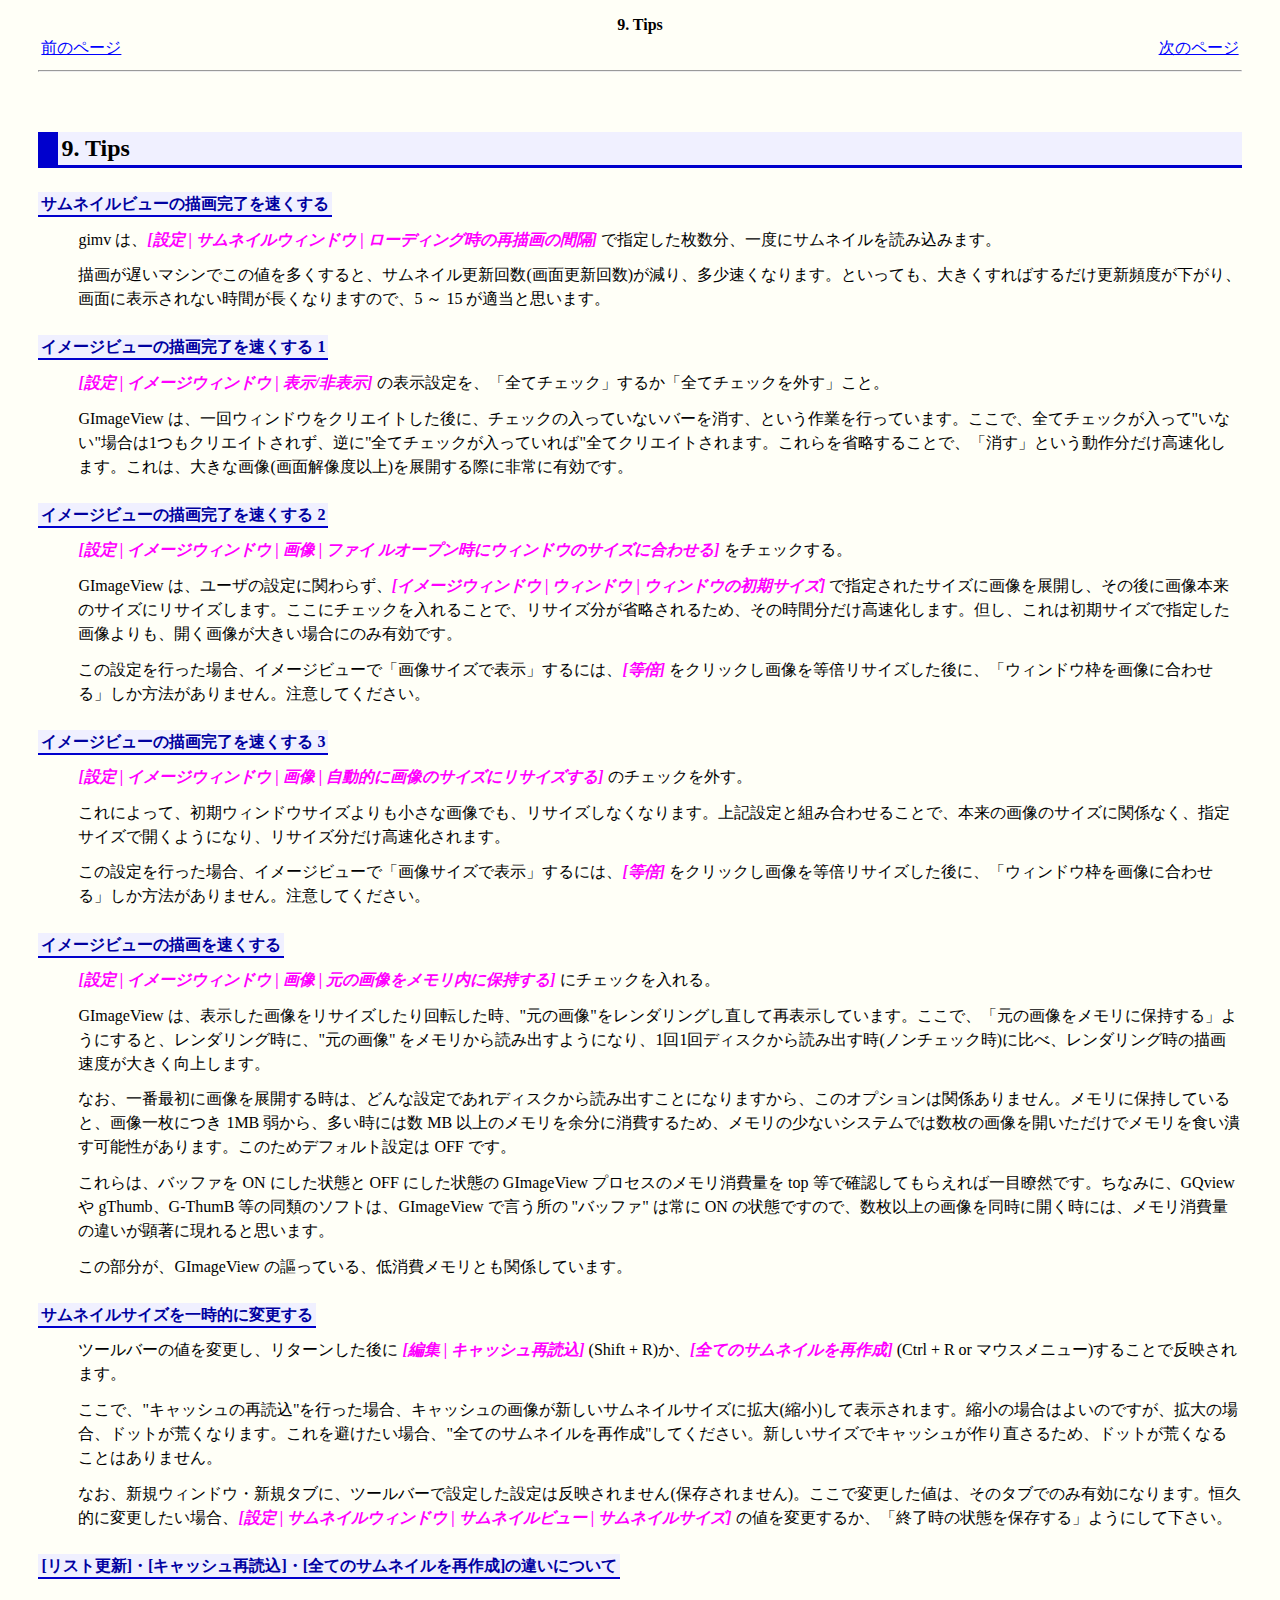
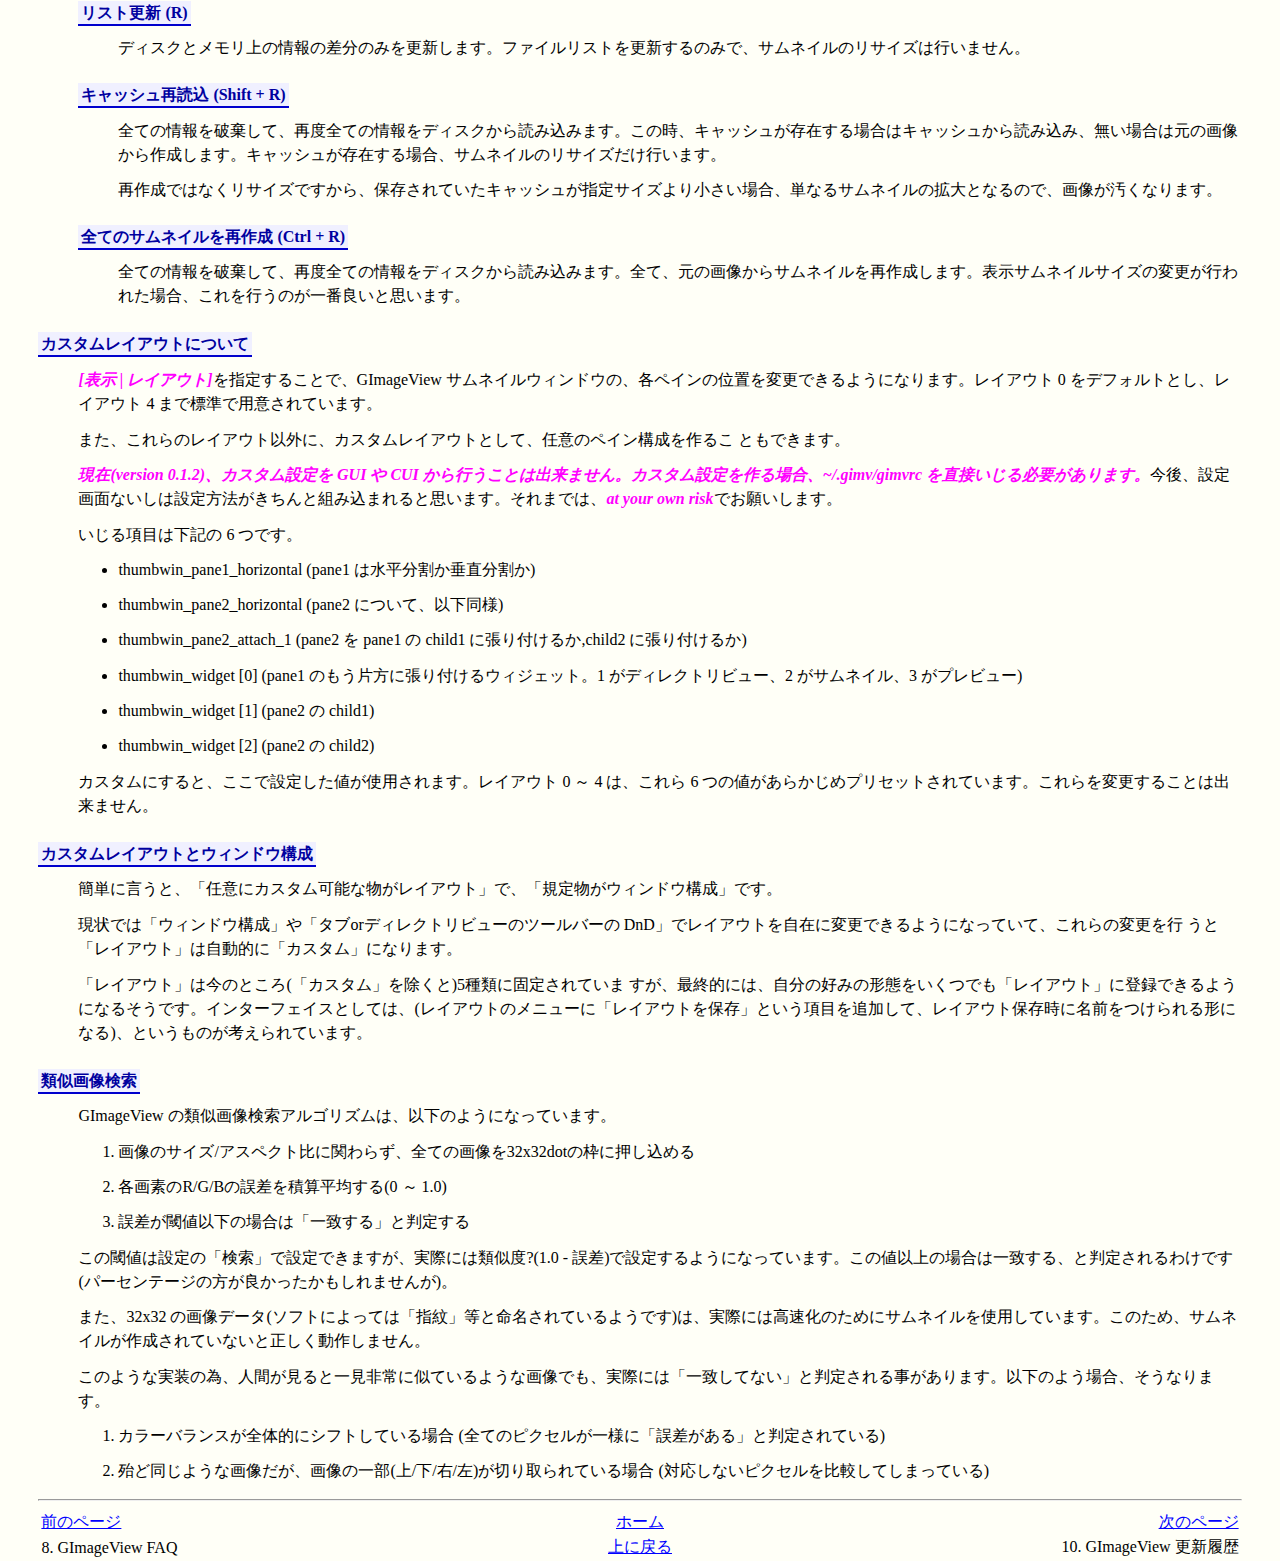
<file: doc/ja/gimv_tips.html>
<!DOCTYPE HTML PUBLIC "-//W3C//DTD HTML 4.01 Transitional//EN" "http://www.w3.org/TR/html4/loose.dtd">
<html lang="ja">
<head>
<meta content="text/html; charset=EUC-JP" http-equiv="Content-Type">
<title>9. Tips</title>
<link rel="stylesheet" href="./gimageview.css" type="text/css">
<meta name="generator" content="DocBook XSL Stylesheets V1.45">
<link rel="home" href="index.html" title="GImageView User's Manual">
<link rel="up" href="index.html" title="GImageView User's Manual">
<link rel="previous" href="gimv_faq.html" title="8. GImageView FAQ">
<link rel="next" href="gimv_history.html" title="10. GImageView ��������">
</head>
<body bgcolor="white" text="black" link="#0000FF" vlink="#840084" alink="#0000FF">
<div class="navheader">
<table width="100%" summary="Navigation header">
<tr><th colspan="3" align="center">9. Tips</th></tr>
<tr>
<td width="20%" align="left">
<a accesskey="p" href="gimv_faq.html">���Υڡ���</a>&#160;</td>
<th width="60%" align="center">&#160;</th>
<td width="20%" align="right">&#160;<a accesskey="n" href="gimv_history.html">���Υڡ���</a>
</td>
</tr>
</table>
<hr>
</div>
<div class="sect1">
<div class="titlepage"><div><h2 class="title" style="clear: both">
<a name="gimv_tips"></a>9. Tips</h2></div></div>
<div class="variablelist"><dl>
<dt><span class="term"><a name="gimv_tips_01"></a>����ͥ���ӥ塼�����贰λ��®������</span></dt>
<dd>
<p class="para">
gimv �ϡ�<span class="emphasis"><i>[���� | ����ͥ��륦����ɥ� | �����ǥ��󥰻��κ�����δֳ�]</i></span> �ǻ��ꤷ�����ʬ�����٤˥���ͥ�����ɤ߹��ߤޤ���
</p>
<p class="para">
���褬�٤��ޥ���Ǥ����ͤ�¿������ȡ�����ͥ��빹�����(���̹������)�����ꡢ¿��®���ʤ�ޤ����Ȥ��äƤ⡢�礭������Ф�������������٤������ꡢ���̤�ɽ������ʤ����֤�Ĺ���ʤ�ޤ��Τǡ�5 �� 15 ��Ŭ���Ȼפ��ޤ���
</p>
</dd>
<dt><span class="term"><a name="gimv_tips_02"></a>���᡼���ӥ塼�����贰λ��®������ 1</span></dt>
<dd>
<p class="para">
<span class="emphasis"><i>[���� | ���᡼��������ɥ� | ɽ��/��ɽ��]</i></span> ��ɽ������򡢡����ƥ����å��פ��뤫�����ƥ����å��򳰤��פ��ȡ�
</p>
<p class="para">
GImageView �ϡ���󥦥���ɥ��򥯥ꥨ���Ȥ�����ˡ������å������äƤ��ʤ��С���ä����Ȥ�����Ȥ�ԤäƤ��ޤ��������ǡ����ƥ����å������ä�&quot;���ʤ�&quot;����1�Ĥ⥯�ꥨ���Ȥ��줺���դ�&quot;���ƥ����å������äƤ����&quot;���ƥ��ꥨ���Ȥ���ޤ����������ά���뤳�Ȥǡ��־ä��פȤ���ư��ʬ������®�����ޤ�������ϡ��礭�ʲ���(���̲����ٰʾ�)��Ÿ������ݤ�����ͭ���Ǥ���
</p>
</dd>
<dt><span class="term"><a name="gimv_tips_03"></a>���᡼���ӥ塼�����贰λ��®������ 2</span></dt>
<dd>
<p class="para">
<span class="emphasis"><i>[���� | ���᡼��������ɥ� | ���� | �ե���
�륪���ץ���˥�����ɥ��Υ������˹�碌��]</i></span> ������å����롣
</p>
<p class="para">
GImageView �ϡ��桼��������˴ؤ�餺��<span class="emphasis"><i>[���᡼��������ɥ� | ������ɥ� | ������ɥ��ν��������]</i></span> �ǻ��ꤵ�줿�������˲�����Ÿ���������θ�˲�������Υ������˥ꥵ�������ޤ��������˥����å�������뤳�Ȥǡ��ꥵ����ʬ����ά����뤿�ᡢ���λ���ʬ������®�����ޤ���â��������Ͻ���������ǻ��ꤷ���������⡢�����������礭�����ˤΤ�ͭ���Ǥ���
</p>
<p class="para">
���������Ԥä���硢���᡼���ӥ塼�ǡֲ�����������ɽ���פ���ˤϡ�<span class="emphasis"><i>[����]</i></span> �򥯥�å������������ܥꥵ����������ˡ��֥�����ɥ��Ȥ�����˹�碌��פ�����ˡ������ޤ������դ��Ƥ���������
</p>
</dd>
<dt><span class="term"><a name="gimv_tips_04"></a>���᡼���ӥ塼�����贰λ��®������ 3</span></dt>
<dd>
<p class="para">
<span class="emphasis"><i>[���� | ���᡼��������ɥ� | ���� | ��ưŪ�˲����Υ������˥ꥵ��������]</i></span> �Υ����å��򳰤���
</p>
<p class="para">
����ˤ�äơ����������ɥ����������⾮���ʲ����Ǥ⡢�ꥵ�������ʤ��ʤ�ޤ����嵭������Ȥ߹�碌�뤳�Ȥǡ�����β����Υ������˴ط��ʤ������ꥵ�����ǳ����褦�ˤʤꡢ�ꥵ����ʬ������®������ޤ���
</p>
<p class="para">
���������Ԥä���硢���᡼���ӥ塼�ǡֲ�����������ɽ���פ���ˤϡ�<span class="emphasis"><i>[����]</i></span> �򥯥�å������������ܥꥵ����������ˡ��֥�����ɥ��Ȥ�����˹�碌��פ�����ˡ������ޤ������դ��Ƥ���������
</p>
</dd>
<dt><span class="term"><a name="gimv_tips_05"></a>���᡼���ӥ塼�������®������</span></dt>
<dd>
<p class="para">
<span class="emphasis"><i>[���� | ���᡼��������ɥ� | ���� | ���β������������ݻ�����]</i></span> �˥����å�������롣
</p>
<p class="para">
GImageView �ϡ�ɽ������������ꥵ�����������ž��������&quot;���β���&quot;�������󥰤�ľ���ƺ�ɽ�����Ƥ��ޤ��������ǡ��ָ��β����������ݻ�����פ褦�ˤ���ȡ�������󥰻��ˡ�&quot;���β���&quot; ����꤫���ɤ߽Ф��褦�ˤʤꡢ1��1��ǥ����������ɤ߽Ф���(�Υ�����å���)����١�������󥰻�������®�٤��礭�����夷�ޤ���
</p>
<p class="para">
�ʤ������ֺǽ�˲�����Ÿ��������ϡ��ɤ������Ǥ���ǥ����������ɤ߽Ф����Ȥˤʤ�ޤ����顢���Υ��ץ����ϴط�����ޤ��󡣥�����ݻ����Ƥ���ȡ���������ˤĤ� 1MB �夫�顢¿�����ˤϿ� MB �ʾ�Υ����;ʬ�˾��񤹤뤿�ᡢ����ξ��ʤ������ƥ�ǤϿ���β����򳫤��������ǥ���򿩤��٤���ǽ��������ޤ������Τ���ǥե��������� OFF �Ǥ���
</p>
<p class="para">
�����ϡ��Хåե��� ON �ˤ������֤� OFF �ˤ������֤� GImageView �ץ������Υ�������̤� top ���ǳ�ǧ���Ƥ�館��а��������Ǥ������ʤߤˡ�GQview �� gThumb��G-ThumB ����Ʊ��Υ��եȤϡ�GImageView �Ǹ������ &quot;�Хåե�&quot; �Ͼ�� ON �ξ��֤Ǥ��Τǡ�����ʾ�β�����Ʊ���˳������ˤϡ���������̤ΰ㤤�������˸����Ȼפ��ޤ���
</p>
<p class="para">
������ʬ����GImageView ����äƤ��롢��������Ȥ�ط����Ƥ��ޤ���
</p>
</dd>
<dt><span class="term"><a name="gimv_tips_06"></a>����ͥ��륵��������Ū���ѹ�����</span></dt>
<dd>
<p class="para">
�ġ���С����ͤ��ѹ������꥿���󤷤���� <span class="emphasis"><i>[�Խ� | ����å�����ɹ�]</i></span> (Shift + R)����<span class="emphasis"><i>[���ƤΥ���ͥ����ƺ���]</i></span> (Ctrl + R or �ޥ�����˥塼)���뤳�Ȥ�ȿ�Ǥ���ޤ���
</p>
<p class="para">
�����ǡ�&quot;����å���κ��ɹ�&quot;��Ԥä���硢����å���β���������������ͥ��륵�����˳���(�̾�)����ɽ������ޤ����̾��ξ��Ϥ褤�ΤǤ���������ξ�硢�ɥåȤ��Ӥ��ʤ�ޤ���������򤱤�����硢&quot;���ƤΥ���ͥ����ƺ���&quot;���Ƥ����������������������ǥ���å��夬���ľ���뤿�ᡢ�ɥåȤ��Ӥ��ʤ뤳�ȤϤ���ޤ���
</p>
<p class="para">
�ʤ�������������ɥ����������֤ˡ��ġ���С������ꤷ�������ȿ�Ǥ���ޤ���(��¸����ޤ���)���������ѹ������ͤϡ����Υ��֤ǤΤ�ͭ���ˤʤ�ޤ�������Ū���ѹ���������硢<span class="emphasis"><i>[���� | ����ͥ��륦����ɥ� | ����ͥ���ӥ塼 | ����ͥ��륵����]</i></span> ���ͤ��ѹ����뤫���ֽ�λ���ξ��֤���¸����פ褦�ˤ��Ʋ�������
</p>
</dd>
<dt><span class="term"><a name="gimv_tips_07"></a>[�ꥹ�ȹ���]��[����å�����ɹ�]��[���ƤΥ���ͥ����ƺ���]�ΰ㤤�ˤĤ���</span></dt>
<dd><div class="variablelist"><dl>
<dt><span class="term">�ꥹ�ȹ��� (R)</span></dt>
<dd><p class="para">
�ǥ������ȥ����ξ���κ�ʬ�Τߤ򹹿����ޤ����ե�����ꥹ�Ȥ򹹿�����Τߤǡ�����ͥ���Υꥵ�����ϹԤ��ޤ���
</p></dd>
<dt><span class="term">����å�����ɹ� (Shift + R)</span></dt>
<dd>
<p class="para">
���Ƥξ�����˴����ơ��������Ƥξ����ǥ����������ɤ߹��ߤޤ������λ�������å��夬¸�ߤ�����ϥ���å��夫���ɤ߹��ߡ�̵�����ϸ��β�������������ޤ�������å��夬¸�ߤ����硢����ͥ���Υꥵ���������Ԥ��ޤ���
</p>
<p class="para">
�ƺ����ǤϤʤ��ꥵ�����Ǥ����顢��¸����Ƥ�������å��夬���ꥵ������꾮������硢ñ�ʤ륵��ͥ���γ���Ȥʤ�Τǡ������������ʤ�ޤ���
</p>
</dd>
<dt><span class="term">���ƤΥ���ͥ����ƺ��� (Ctrl + R)</span></dt>
<dd><p class="para">
���Ƥξ�����˴����ơ��������Ƥξ����ǥ����������ɤ߹��ߤޤ������ơ����β������饵��ͥ����ƺ������ޤ���ɽ������ͥ��륵�������ѹ����Ԥ�줿��硢�����Ԥ��Τ������ɤ��Ȼפ��ޤ���
</p></dd>
</dl></div></dd>
<dt><span class="term"><a name="gimv_tips_08"></a>��������쥤�����ȤˤĤ���</span></dt>
<dd>
<p class="para">
<span class="emphasis"><i>[ɽ�� | �쥤������]</i></span>����ꤹ�뤳�Ȥǡ�GImageView ����ͥ��륦����ɥ��Ρ��ƥڥ���ΰ��֤��ѹ��Ǥ���褦�ˤʤ�ޤ����쥤������ 0 ��ǥե���ȤȤ����쥤������ 4 �ޤ�ɸ����Ѱդ���Ƥ��ޤ���
</p>
<p class="para">
�ޤ��������Υ쥤�����Ȱʳ��ˡ���������쥤�����ȤȤ��ơ�Ǥ�դΥڥ��������뤳
�Ȥ�Ǥ��ޤ���
</p>
<p class="para">
<span class="emphasis"><i>����(version 0.1.2)��������������� GUI �� CUI ����Ԥ����ȤϽ���ޤ��󡣥���������������硢~/.gimv/gimvrc ��ľ�ܤ�����ɬ�פ�����ޤ���</i></span>���塢������̤ʤ�����������ˡ����������Ȥ߹��ޤ��Ȼפ��ޤ�������ޤǤϡ�<span class="emphasis"><i>at your own risk</i></span>�Ǥ��ꤤ���ޤ���
</p>
<p class="para">
��������ܤϲ����� 6 �ĤǤ���
</p>
<div class="itemizedlist"><ul>
<li><p class="para">thumbwin_pane1_horizontal (pane1 �Ͽ�ʿʬ�䤫��ľʬ�䤫)</p></li>
<li><p class="para">thumbwin_pane2_horizontal (pane2 �ˤĤ��ơ��ʲ�Ʊ��)</p></li>
<li><p class="para">thumbwin_pane2_attach_1   (pane2 �� pane1 �� child1 ��ĥ���դ��뤫,child2 ��ĥ���դ��뤫)</p></li>
<li><p class="para">thumbwin_widget [0]  (pane1 �Τ⤦������ĥ���դ��륦�������åȡ�1 ���ǥ��쥯�ȥ�ӥ塼��2 ������ͥ��롢3 ���ץ�ӥ塼)</p></li>
<li><p class="para">thumbwin_widget [1]  (pane2 �� child1)</p></li>
<li><p class="para">thumbwin_widget [2]  (pane2 �� child2)</p></li>
</ul></div>
<p class="para">
��������ˤ���ȡ����������ꤷ���ͤ����Ѥ���ޤ����쥤������ 0 �� 4 �ϡ������ 6 �Ĥ��ͤ����餫����ץꥻ�åȤ���Ƥ��ޤ����������ѹ����뤳�ȤϽ���ޤ���
</p>
</dd>
<dt><span class="term"><a name="gimv_tips_09"></a>��������쥤�����Ȥȥ�����ɥ�����</span></dt>
<dd>
<p class="para">
��ñ�˸����ȡ���Ǥ�դ˥��������ǽ��ʪ���쥤�����ȡפǡ��ֵ���ʪ��������ɥ������פǤ���
</p>
<p class="para">
�����Ǥϡ֥�����ɥ������פ�֥���or�ǥ��쥯�ȥ�ӥ塼�Υġ���С��� DnD�פǥ쥤�����Ȥ򼫺ߤ��ѹ��Ǥ���褦�ˤʤäƤ��ơ��������ѹ���� ���ȡ֥쥤�����ȡפϼ�ưŪ�ˡ֥�������פˤʤ�ޤ���
</p>
<p class="para">
�֥쥤�����ȡפϺ��ΤȤ���(�֥�������פ������)5����˸��ꤵ��Ƥ��� �������ǽ�Ū�ˤϡ���ʬ�ι��ߤη��֤򤤤��ĤǤ�֥쥤�����ȡפ���Ͽ�Ǥ���褦�ˤʤ뤽���Ǥ������󥿡��ե������Ȥ��Ƥϡ�(�쥤�����ȤΥ�˥塼�ˡ֥쥤�����Ȥ���¸�פȤ������ܤ��ɲä��ơ��쥤��������¸����̾����Ĥ�������ˤʤ�)���Ȥ�����Τ��ͤ����Ƥ��ޤ���
</p>
</dd>
<dt><span class="term"><a name="gimv_tips_10"></a>�����������</span></dt>
<dd>
<p class="para">
GImageView ����������������르�ꥺ��ϡ��ʲ��Τ褦�ˤʤäƤ��ޤ���
</p>
<div class="orderedlist"><ol type="1">
<li><p class="para">�����Υ�����/�����ڥ�����˴ؤ�餺�����Ƥβ�����32x32dot���Ȥ˲��������</p></li>
<li><p class="para">�Ʋ��Ǥ�R/G/B�θ������ѻ�ʿ�Ѥ���(0 �� 1.0)</p></li>
<li><p class="para">���������Ͱʲ��ξ��ϡְ��פ���פ�Ƚ�ꤹ��</p></li>
</ol></div>
<p class="para">
�������ͤ�����Ρָ����פ�����Ǥ��ޤ������ºݤˤ������?(1.0 - ����)�����ꤹ��褦�ˤʤäƤ��ޤ��������Ͱʾ�ξ��ϰ��פ��롢��Ƚ�ꤵ���櫓�Ǥ�(�ѡ�����ơ����������ɤ��ä����⤷��ޤ���)��
</p>
<p class="para">
�ޤ���32x32 �β����ǡ���(���եȤˤ�äƤϡֻ��������̿̾����Ƥ���褦�Ǥ�)�ϡ��ºݤˤϹ�®���Τ���˥���ͥ������Ѥ��Ƥ��ޤ������Τ��ᡢ����ͥ��뤬��������Ƥ��ʤ���������ư��ޤ���
</p>
<p class="para">
���Τ褦�ʼ����ΰ١��ʹ֤�����Ȱ츫���˻��Ƥ���褦�ʲ����Ǥ⡢�ºݤˤϡְ��פ��Ƥʤ��פ�Ƚ�ꤵ����������ޤ����ʲ��Τ褦��硢�����ʤ�ޤ���
</p>
<div class="orderedlist"><ol type="1">
<li><p class="para">���顼�Х�󥹤�����Ū�˥��եȤ��Ƥ����� (���ƤΥԥ����뤬���ͤˡָ���������פ�Ƚ�ꤵ��Ƥ���)</p></li>
<li><p class="para">�ؤ�Ʊ���褦�ʲ��������������ΰ���(��/��/��/��)���ڤ����Ƥ����� (�б����ʤ��ԥ��������Ӥ��Ƥ��ޤäƤ���)</p></li>
</ol></div>
</dd>
</dl></div>
</div>
<div class="navfooter">
<hr>
<table width="100%" summary="Navigation footer">
<tr>
<td width="40%" align="left">
<a accesskey="p" href="gimv_faq.html">���Υڡ���</a>&#160;</td>
<td width="20%" align="center"><a accesskey="h" href="index.html">�ۡ���</a></td>
<td width="40%" align="right">&#160;<a accesskey="n" href="gimv_history.html">���Υڡ���</a>
</td>
</tr>
<tr>
<td width="40%" align="left">8. GImageView FAQ&#160;</td>
<td width="20%" align="center"><a accesskey="u" href="index.html">������</a></td>
<td width="40%" align="right">&#160;10. GImageView ��������</td>
</tr>
</table>
</div>
</body>
</html>
</file>
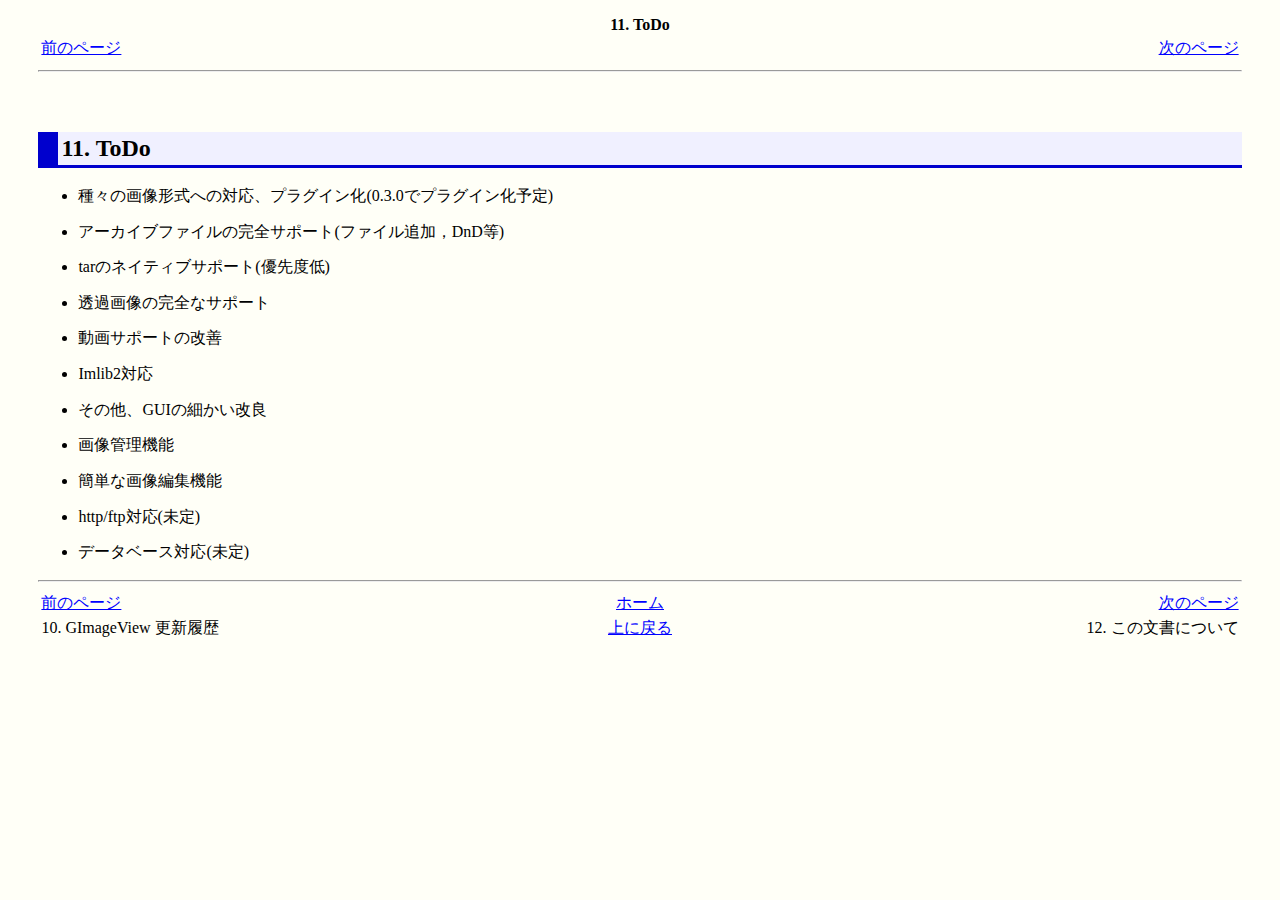
<file: doc/ja/todo.html>
<!DOCTYPE HTML PUBLIC "-//W3C//DTD HTML 4.01 Transitional//EN" "http://www.w3.org/TR/html4/loose.dtd">
<html lang="ja">
<head>
<meta content="text/html; charset=EUC-JP" http-equiv="Content-Type">
<title>11. ToDo</title>
<link rel="stylesheet" href="./gimageview.css" type="text/css">
<meta name="generator" content="DocBook XSL Stylesheets V1.45">
<link rel="home" href="index.html" title="GImageView User's Manual">
<link rel="up" href="index.html" title="GImageView User's Manual">
<link rel="previous" href="gimv_history.html" title="10. GImageView ��������">
<link rel="next" href="document.html" title="12. ����ʸ��ˤĤ���">
</head>
<body bgcolor="white" text="black" link="#0000FF" vlink="#840084" alink="#0000FF">
<div class="navheader">
<table width="100%" summary="Navigation header">
<tr><th colspan="3" align="center">11. ToDo</th></tr>
<tr>
<td width="20%" align="left">
<a accesskey="p" href="gimv_history.html">���Υڡ���</a>&#160;</td>
<th width="60%" align="center">&#160;</th>
<td width="20%" align="right">&#160;<a accesskey="n" href="document.html">���Υڡ���</a>
</td>
</tr>
</table>
<hr>
</div>
<div class="sect1">
<div class="titlepage"><div><h2 class="title" style="clear: both">
<a name="todo"></a>11. ToDo</h2></div></div>
<div class="itemizedlist"><ul>
<li><p class="para">��β��������ؤ��б����ץ饰����(0.3.0�ǥץ饰����ͽ��)</p></li>
<li><p class="para">���������֥ե�����δ������ݡ���(�ե������ɲá�DnD��)</p></li>
<li><p class="para">tar�Υͥ��ƥ��֥��ݡ���(ͥ������)</p></li>
<li><p class="para">Ʃ������δ����ʥ��ݡ���</p></li>
<li><p class="para">ư�襵�ݡ��Ȥβ���</p></li>
<li><p class="para">Imlib2�б�</p></li>
<li><p class="para">����¾��GUI�κ٤�������</p></li>
<li><p class="para">����������ǽ</p></li>
<li><p class="para">��ñ�ʲ����Խ���ǽ</p></li>
<li><p class="para">http/ftp�б�(̤��)</p></li>
<li><p class="para">�ǡ����١����б�(̤��)</p></li>
</ul></div>
</div>
<div class="navfooter">
<hr>
<table width="100%" summary="Navigation footer">
<tr>
<td width="40%" align="left">
<a accesskey="p" href="gimv_history.html">���Υڡ���</a>&#160;</td>
<td width="20%" align="center"><a accesskey="h" href="index.html">�ۡ���</a></td>
<td width="40%" align="right">&#160;<a accesskey="n" href="document.html">���Υڡ���</a>
</td>
</tr>
<tr>
<td width="40%" align="left">10. GImageView ��������&#160;</td>
<td width="20%" align="center"><a accesskey="u" href="index.html">������</a></td>
<td width="40%" align="right">&#160;12. ����ʸ��ˤĤ���</td>
</tr>
</table>
</div>
</body>
</html>
</file>
<file: doc/ja/gimageview.css>
/* base style */
body { background-color: #fffff7;
       color: #000000;
       margin: 1% 3% 0% 3%;}

/* a:link	{color: #0080ff;  font-weight: bold;} */
/* a:visited{color: #a0a0a0; font-weight: bold;} */
/* a:active{color: #000000;  font-weight: bold;} */
/* a:hover	{color: #000080;  font-weight: bold;} */

a:link { color: #0000ff;}
a:visited { color: #808080;}
a:active { color: #000000;}
a:hover	{ color: #ffffff;
          background-color: #0000ff;}


/*---------------------------------------------------------------------------*/
/* headline style */
h1.title { color: #00aa77;
           border-style: solid;
           border-color: mediumblue;
           border-width: 0px 0px 3px 0px;
           background-color: #f0f0ff;
           padding: 8px 8px 8px 8px;
           margin: 5% 0% 1% 0%;}

h2.title { border-style: solid;
           border-color: mediumblue;
           border-width: 0px 0px 3px 20px;
           background-color: #f0f0ff;
           padding: 3px 3px 3px 3px;
           margin: 5% 0% 1% 0%;}

h3.title { border-style: solid;
           border-color: mediumblue;
           border-width: 0px 0px 3px 20px;
           background-color: #f0f0ff;
           padding: 3px 3px 3px 3px;
           margin: 5% 0% 1% 0%;}

h4.title { border-style: solid;
           border-color: mediumblue;
           border-width: 0px 0px 3px 20px;
           background-color: #f0f0ff;
           padding: 3px 3px 3px 3px;
           margin: 5% 0% 1% 0%;}

h5.title { border-style: solid;
           border-color: mediumblue;
           border-width: 0px 0px 3px 20px;
           background-color: #f0f0ff;
           padding: 3px 3px 3px 3px;
           margin: 5% 0% 1% 0%;}


.author { color: #ff3300;
/*           border-style: solid; */
/*           border-color: mediumblue; */
/*           border-width: 0px 0px 3px 0px; */
          background-color: #f0f0ff;
          padding: 3px 3px 3px 3px; }

/* ���� */
.abstract {  }



/*---------------------------------------------------------------------------*/

/* list style */
dt { margin: 2% 0% 0% 0%;}

.term { color: #0000a0;
        font-weight: bold;
        border-style: solid;
        border-color: mediumblue;
        border-width: 0px 0px 2px 0px;
        background-color: #f0f0ff;
        padding: 3px 3px 3px 3px;
        margin: 5% 0% 2% 0%;
        line-height: 1.5em;}

dd { line-height: 1.5em;}

/* screen style */
.screen { border-style: solid;
          border-color: mediumblue;
          border-width: 1px;
          background-color: #f0f0ff;
          margin-left: 2em;
          margin-right: 1em;
          padding: 8px 8px 8px 8px; }

/* para style */
.para { line-height: 1.5em;
        margin: 1% 0% 0% 0%;}

.emphasis{ color: #ff00ff;
           font-weight: bold;}
</file>
